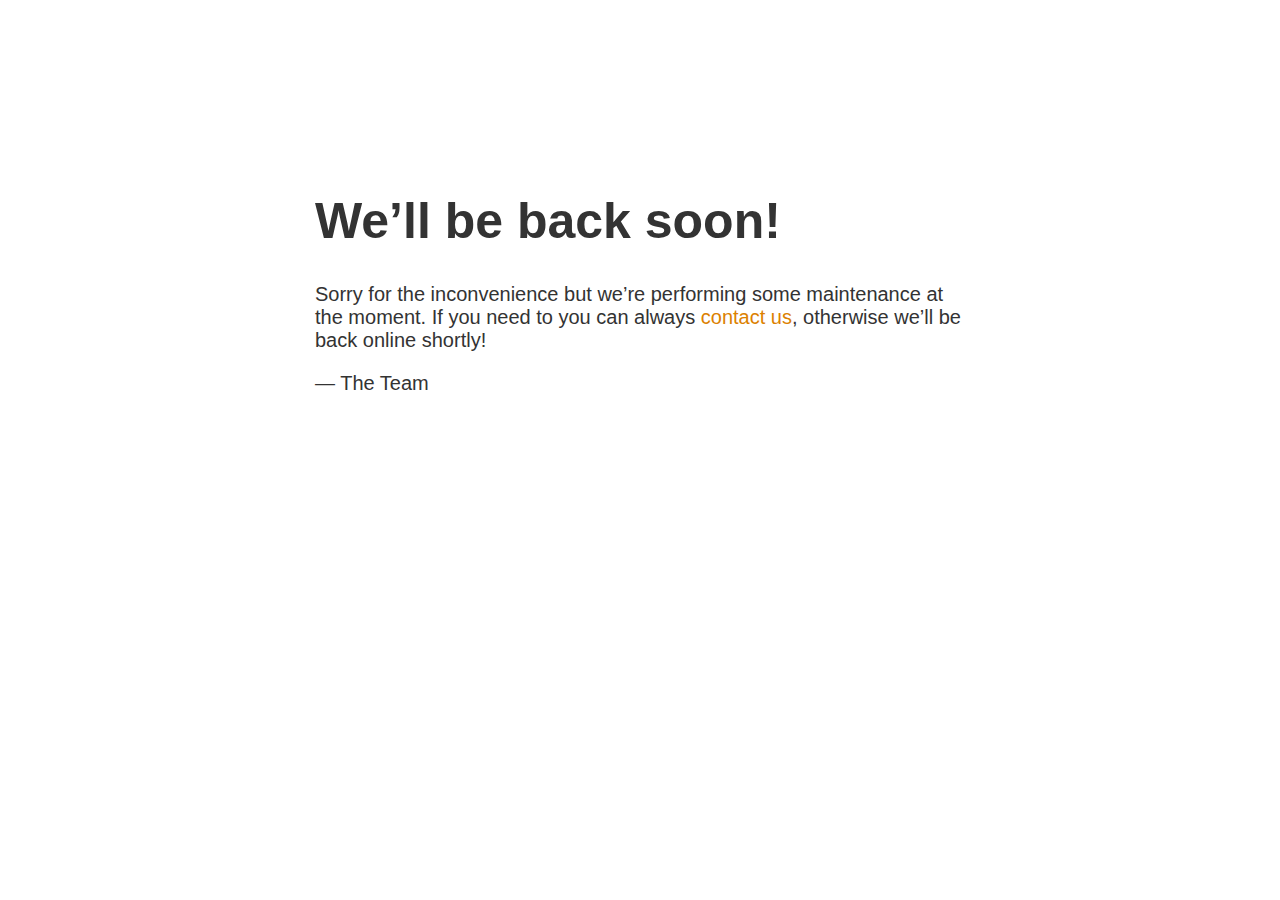
<file: index.html>
<!doctype html>
<html>
  <head>
    <title>Site Maintenance</title>
    <meta charset="utf-8"/>
    <meta name="robots" content="noindex"/>
    <meta name="viewport" content="width=device-width, initial-scale=1.0">
    <style>
      body { text-align: center; padding: 20px; font: 20px Helvetica, sans-serif; color: #333; }
      @media (min-width: 768px){
        body{ padding-top: 150px; }
      }
      h1 { font-size: 50px; }
      article { display: block; text-align: left; max-width: 650px; margin: 0 auto; }
      a { color: #dc8100; text-decoration: none; }
      a:hover { color: #333; text-decoration: none; }
    </style>
  </head>
  <body>
    <article>
        <h1>We&rsquo;ll be back soon!</h1>
        <div>
            <p>Sorry for the inconvenience but we&rsquo;re performing some maintenance at the moment. If you need to you can always <a href="mailto:#">contact us</a>, otherwise we&rsquo;ll be back online shortly!</p>
            <p>&mdash; The Team</p>
        </div>
    </article>
  </body>
</html>
</file>
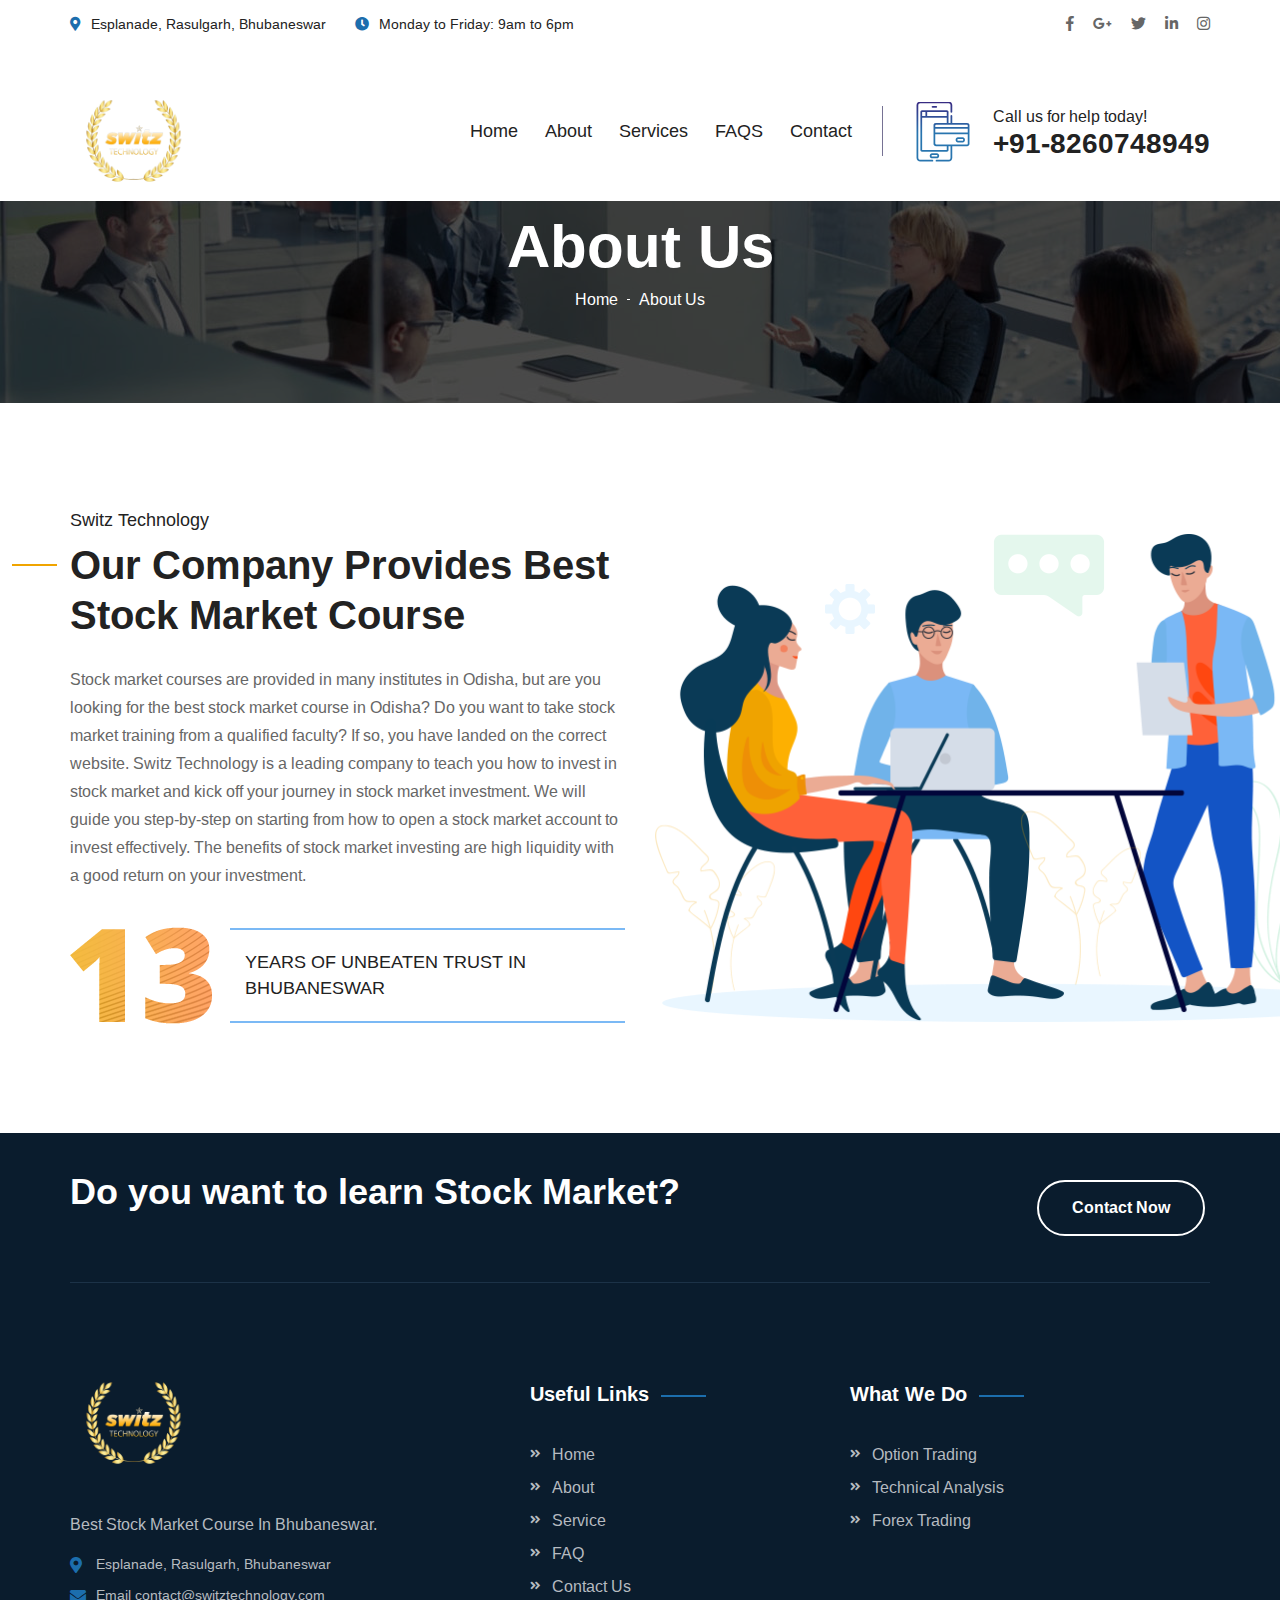
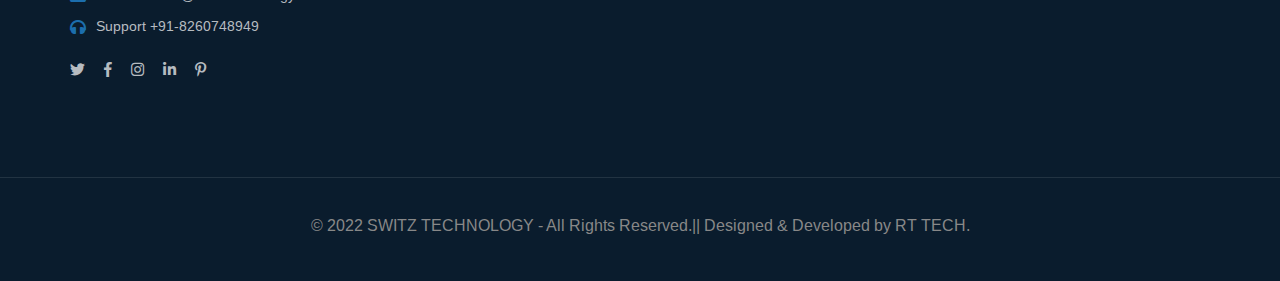
<file: about-us.html>
<!DOCTYPE html>
<html lang="en">
<head>
<meta charset="utf-8">
<meta http-equiv="X-UA-Compatible" content="IE=edge">
<meta name="viewport" content="width=device-width, initial-scale=1.0, maximum-scale=1.0, user-scalable=0">

<title>Switz Technology ||  About Us</title>

<!-- Fav Icon -->
<link rel="icon" href="assets/images/favicon.png" type="image/x-icon">

<!-- Google Fonts -->
<link href="https://fonts.googleapis.com/css?family=Arimo:400,400i,700,700i&amp;display=swap" rel="stylesheet">

<!-- Stylesheets -->
<link href="assets/css/font-awesome-all.css" rel="stylesheet">
<link href="assets/css/flaticon.css" rel="stylesheet">
<link href="assets/css/owl.css" rel="stylesheet">
<link href="assets/css/bootstrap.css" rel="stylesheet">
<link href="assets/css/jquery.fancybox.min.css" rel="stylesheet">
<link href="assets/css/animate.css" rel="stylesheet">
<link href="assets/css/color.css" rel="stylesheet">
<link href="assets/css/rtl.css" rel="stylesheet">
<link href="assets/css/style.css" rel="stylesheet">
<link href="assets/css/responsive.css" rel="stylesheet">

</head>


<!-- page wrapper -->
<body class="boxed_wrapper ltr">

    <!-- main header -->
    <header class="main-header style-one style-three">
        <div class="header-top">
            <div class="auto-container">
                <div class="top-inner clearfix">
                    <ul class="info top-left pull-left">
                        <li><i class="fas fa-map-marker-alt"></i>Esplanade, Rasulgarh, Bhubaneswar</li>
                        <li><i class="fas fa-clock"></i>Monday to Friday: 9am to 6pm</li>
                    </ul>
                    <div class="top-right pull-right">
                        <ul class="social-links clearfix">
                            <li><a href="index.html"><i class="fab fa-facebook-f"></i></a></li>
                            <li><a href="index.html"><i class="fab fa-google-plus-g"></i></a></li>
                            <li><a href="index.html"><i class="fab fa-twitter"></i></a></li>
                            <li><a href="index.html"><i class="fab fa-linkedin-in"></i></a></li>
                            <li><a href="index.html"><i class="fab fa-instagram"></i></a></li>
                        </ul>
                    </div>
                </div>
            </div>
        </div>
        <div class="header-lower">
            <div class="outer-box">
                <div class="auto-container">
                    <div class="main-box clearfix">
                        <div class="logo-box pull-left">
                            <figure class="logo"><a href="index.html"><img style="height: 120px;" src="assets/images/logo.png" alt=""></a></figure>
                        </div>
                        <div style="padding-top: 25px;" class="menu-area pull-right clearfix">
                            <!--Mobile Navigation Toggler-->
                            <div class="mobile-nav-toggler">
                                <i class="icon-bar"></i>
                                <i class="icon-bar"></i>
                                <i class="icon-bar"></i>
                            </div>
                            <nav class="main-menu navbar-expand-md navbar-light">
                                <div class="collapse navbar-collapse show clearfix" id="navbarSupportedContent">
                                    <ul class="navigation clearfix">
                                        <li><a href="index.html">Home</a></li> 
                                        <li class="current dropdown"><a href="about-us.html">About</a></li>
                                        <li><a href="service.html">Services</a></li>
                                        <li><a href="faq.html">FAQS</a></li>                            
                                        <li><a href="contact.html">Contact</a></li>
                                    </ul>
                                </div>
                            </nav>
                            <div class="menu-right-content clearfix">
                                <div class="support-box">
                                    <i class="flaticon-smartphone-1"></i>
                                    <p>Call us for help today!</p>
                                    <h3><a href="tel:+918260748949">+91-8260748949</a></h3>
                                </div>
                            </div>
                        </div>
                    </div>
                </div>
            </div>
        </div>

        <!--sticky Header-->
        <div class="sticky-header">
            <div class="auto-container">
                <div class="outer-box clearfix">
                    <div class="logo-box pull-left">
                        <figure class="logo"><a href="index.html"><img style="height: 120px;" src="assets/images/logo.png" alt=""></a></figure>
                    </div>
                    <div style="padding-top: 40px;" class="menu-area pull-right">
                        <nav class="main-menu clearfix">
                            <!--Keep This Empty / Menu will come through Javascript-->
                        </nav>
                    </div>
                </div>
            </div>
        </div>
    </header>
    <!-- main-header end -->

    <!-- Mobile Menu  -->
    <div class="mobile-menu">
        <div class="menu-backdrop"></div>
        <div class="close-btn"><i class="fas fa-times"></i></div>
        
        <nav class="menu-box">
            <div class="nav-logo"><a href="index.html"><img style="height: 120px;" src="assets/images/logo.png" alt="" title=""></a></div>
            <div class="menu-outer"><!--Here Menu Will Come Automatically Via Javascript / Same Menu as in Header--></div>
            <div class="contact-info">
                <h4>Contact Info</h4>
                <ul>
                    <li>Esplanade, Rasulgarh, Bhubaneswar,Odisha 751010</li>
                    <li><a href="tel:+918260748949">+91-8260748949</a></li>
                    <li><a href="mailto:info@switztechnology.com">info@switztechnology.com</a></li>
                </ul>
            </div>
            <div class="social-links">
                <ul class="clearfix">
                    <li><a href="index.html"><span class="fab fa-twitter"></span></a></li>
                    <li><a href="index.html"><span class="fab fa-facebook-square"></span></a></li>
                    <li><a href="index.html"><span class="fab fa-pinterest-p"></span></a></li>
                    <li><a href="index.html"><span class="fab fa-instagram"></span></a></li>
                    <li><a href="index.html"><span class="fab fa-youtube"></span></a></li>
                </ul>
            </div>
        </nav>
    </div><!-- End Mobile Menu -->


    <!--Page Title-->
    <section class="page-title centred" style=" margin-top: 75px; background-image: url(assets/images/background/page-title-5.jpg);">
        <div class="auto-container">
            <div class="content-box clearfix">
                <h1>About Us</h1>
                <ul class="bread-crumb clearfix">
                    <li><a href="index.html">Home</a></li>
                    <li>About Us</li>
                </ul>
            </div>
        </div>
    </section>
    <!--End Page Title-->

    <!-- about-style-three -->
    <section class="about-style-three">
        <div class="auto-container">
            <div class="row clearfix">
                <div class="col-lg-6 col-md-12 col-sm-12 content-column">
                    <div id="content_block_ten">
                        <div class="content-box">
                            <div class="sec-title-two">
                                <h5>Switz Technology</h5>
                                <h2>Our Company Provides Best Stock Market Course</h2>
                            </div>
                            <div class="text">
                                <p>Stock market courses are provided in many institutes in Odisha, but are you looking for the best stock market course in Odisha? Do you want to take stock market training from a qualified faculty? If so, you have landed on the correct website. Switz Technology is a leading company to teach you how to invest in stock market and kick off your journey in stock market investment. We will guide you step-by-step on starting from how to open a stock market account to invest effectively. The benefits of stock market investing are high liquidity with a good return on your investment.
                                </p>
                            </div>
                            <div class="year-box">
                                <figure class="image-box"><img src="assets/images/icons/text-1.png" alt=""></figure>
                                <h5>years of unbeaten trust in bhubaneswar</h5>
                            </div>
                        </div>
                    </div>
                </div>
                <div class="col-lg-6 col-md-12 col-sm-12 image-column">
                    <div id="image_block_three">
                        <div class="image-box">
                            <div class="icon-box">
                                <div class="icon icon-1 rotate-me" style="background-image: url(assets/images/icons/icon-7.png);"></div>
                                <div class="icon icon-2 float-bob-y" style="background-image: url(assets/images/icons/icon-8.png);"></div>
                                <div class="icon icon-3 rotate-me" style="background-image: url(assets/images/icons/icon-9.png);"></div>
                            </div>
                            <figure class="image"><img src="assets/images/resource/about-1.png" alt=""></figure>
                        </div>
                    </div>
                </div>
            </div>
        </div>
    </section>
    <!-- about-style-three end -->


     <!-- main-footer -->
    <footer class="main-footer alternet-3">
        <div class="footer-upper">
            <div class="auto-container">
                <div class="upper-inner clearfix">
                    <div class="text pull-left">
                        <h2>Do you want to learn Stock Market?</h2>
                    </div>
                    <div class="btn-box pull-right">
                        <a href="contact.html">Contact Now</a>
                    </div>
                </div>
            </div>
        </div>
        <div class="footer-top">
            <div class="auto-container">
                <div class="widget-section">
                    <div class="row clearfix">
                        <div class="col-lg-4 col-md-6 col-sm-12 footer-column">
                            <div class="footer-widget logo-widget">
                                <figure class="footer-logo"><a href="index.html"><img style="height: 120px;" src="assets/images/logo.png" alt=""></a></figure>
                                <div class="text">
                                    <p>Best Stock Market Course In Bhubaneswar.</p>
                                </div>
                                <ul class="info-list clearfix">
                                    <li><i class="fas fa-map-marker-alt"></i>Esplanade, Rasulgarh, Bhubaneswar</li>
                                    <li><i class="fas fa-envelope"></i>Email <a href="mailto:contact@switztechnology.com">contact@switztechnology.com</a></li>
                                    <li><i class="fas fa-headphones"></i>Support <a href="tel:+918260748949">+91-8260748949</a></li>
                                </ul>
                                <ul class="social-links clearfix">
                                    <li><a href="index.html"><i class="fab fa-twitter"></i></a></li>
                                    <li><a href="index.html"><i class="fab fa-facebook-f"></i></a></li>
                                    <li><a href="index.html"><i class="fab fa-instagram"></i></a></li>
                                    <li><a href="index.html"><i class="fab fa-linkedin-in"></i></a></li>
                                    <li><a href="index.html"><i class="fab fa-pinterest-p"></i></a></li>
                                </ul>
                            </div>
                        </div>
                        <div class="col-lg-4 col-md-6 col-sm-12 footer-column">
                            <div class="footer-widget links-widget ml-70">
                                <div class="widget-title">
                                    <h4>Useful Links</h4>
                                </div>
                                <div class="widget-content">
                                    <ul class="list clearfix">
                                        <li><a href="index.html">Home</a></li>
                                        <li><a href="about-us.html">About</a></li>
                                        <li><a href="service.html">Service</a></li>
                                        <li><a href="faq.html">FAQ</a></li>
                                        <li><a href="contact.html">Contact Us</a></li>
                                    </ul>
                                </div>
                            </div>
                        </div>
                        <div class="col-lg-4 col-md-6 col-sm-12 footer-column">
                            <div class="footer-widget links-widget">
                                <div class="widget-title">
                                    <h4>What We Do</h4>
                                </div>
                                <div class="widget-content">
                                    <ul class="list clearfix">
                                        <li><a href="service.html">Option Trading</a></li>
                                        <li><a href="service.html">Technical Analysis</a></li>
                                        <li><a href="service.html">Forex Trading</a></li>
                                    </ul>
                                </div>
                            </div>
                        </div>
                    </div>
                </div>
            </div>
        </div>
        <div class="footer-bottom">
            <div class="auto-container">
                <div class="copyright"><p>&copy; 2022 SWITZ TECHNOLOGY - All Rights Reserved.|| Designed & Developed by <a href="https://www.pmnewyojana.com/" >RT TECH.</a></p></div>
            </div>
        </div>
    </footer>
    <!-- main-footer end -->



    <!--Scroll to top-->
    <button class="scroll-top style-three scroll-to-target" data-target="html">
        <span class="fa fa-arrow-up"></span>
    </button>

<!-- jequery plugins -->
<script src="assets/js/jquery.js"></script>
<script src="assets/js/popper.min.js"></script>
<script src="assets/js/bootstrap.min.js"></script>
<script src="assets/js/owl.js"></script>
<script src="assets/js/wow.js"></script>
<script src="assets/js/validation.js"></script>
<script src="assets/js/jquery.fancybox.js"></script>
<script src="assets/js/appear.js"></script>
<script src="assets/js/jquery.countTo.js"></script>
<script src="assets/js/scrollbar.js"></script>
<script src="assets/js/nav-tool.js"></script>
<script src="assets/js/TweenMax.min.js"></script>
<script src="assets/js/circle-progress.js"></script>
<script src="assets/js/jquery.nice-select.min.js"></script>

<!-- main-js -->
<script src="assets/js/script.js"></script>

</body><!-- End of .page_wrapper -->
</html>
</file>
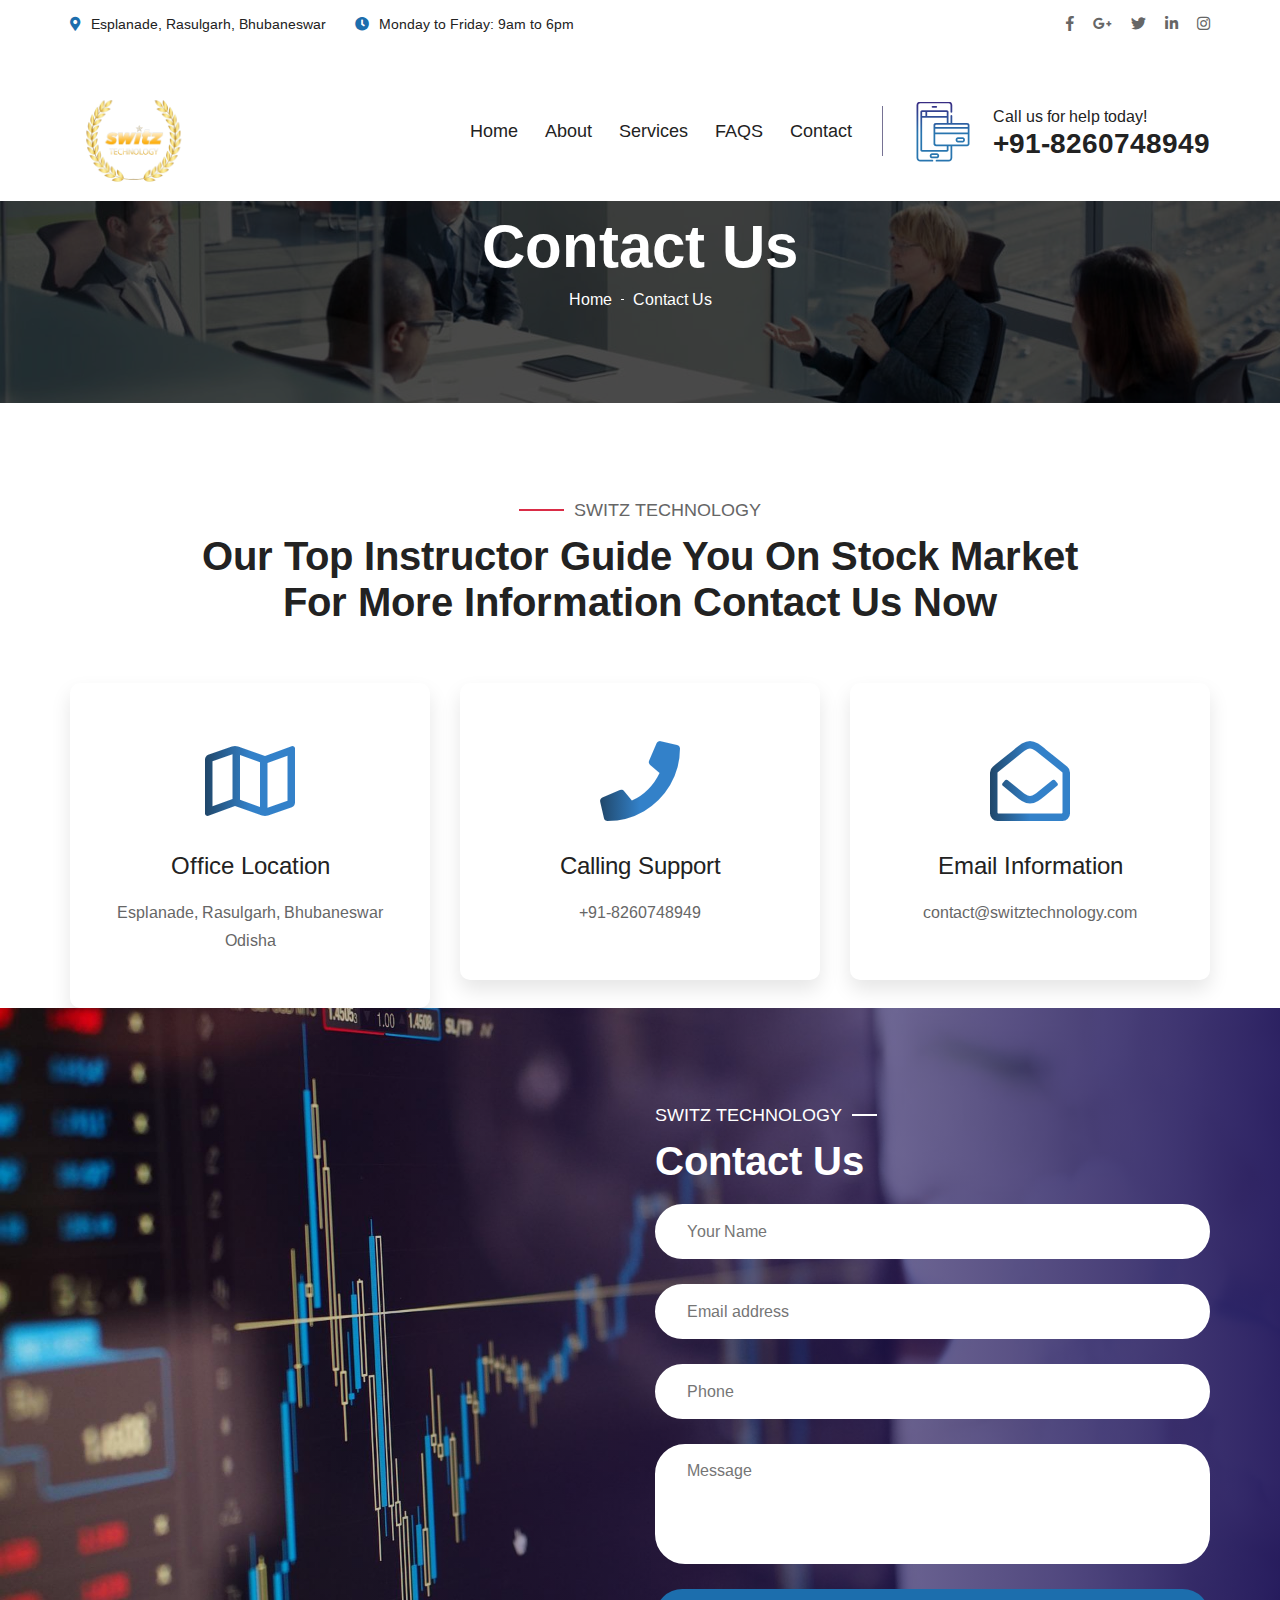
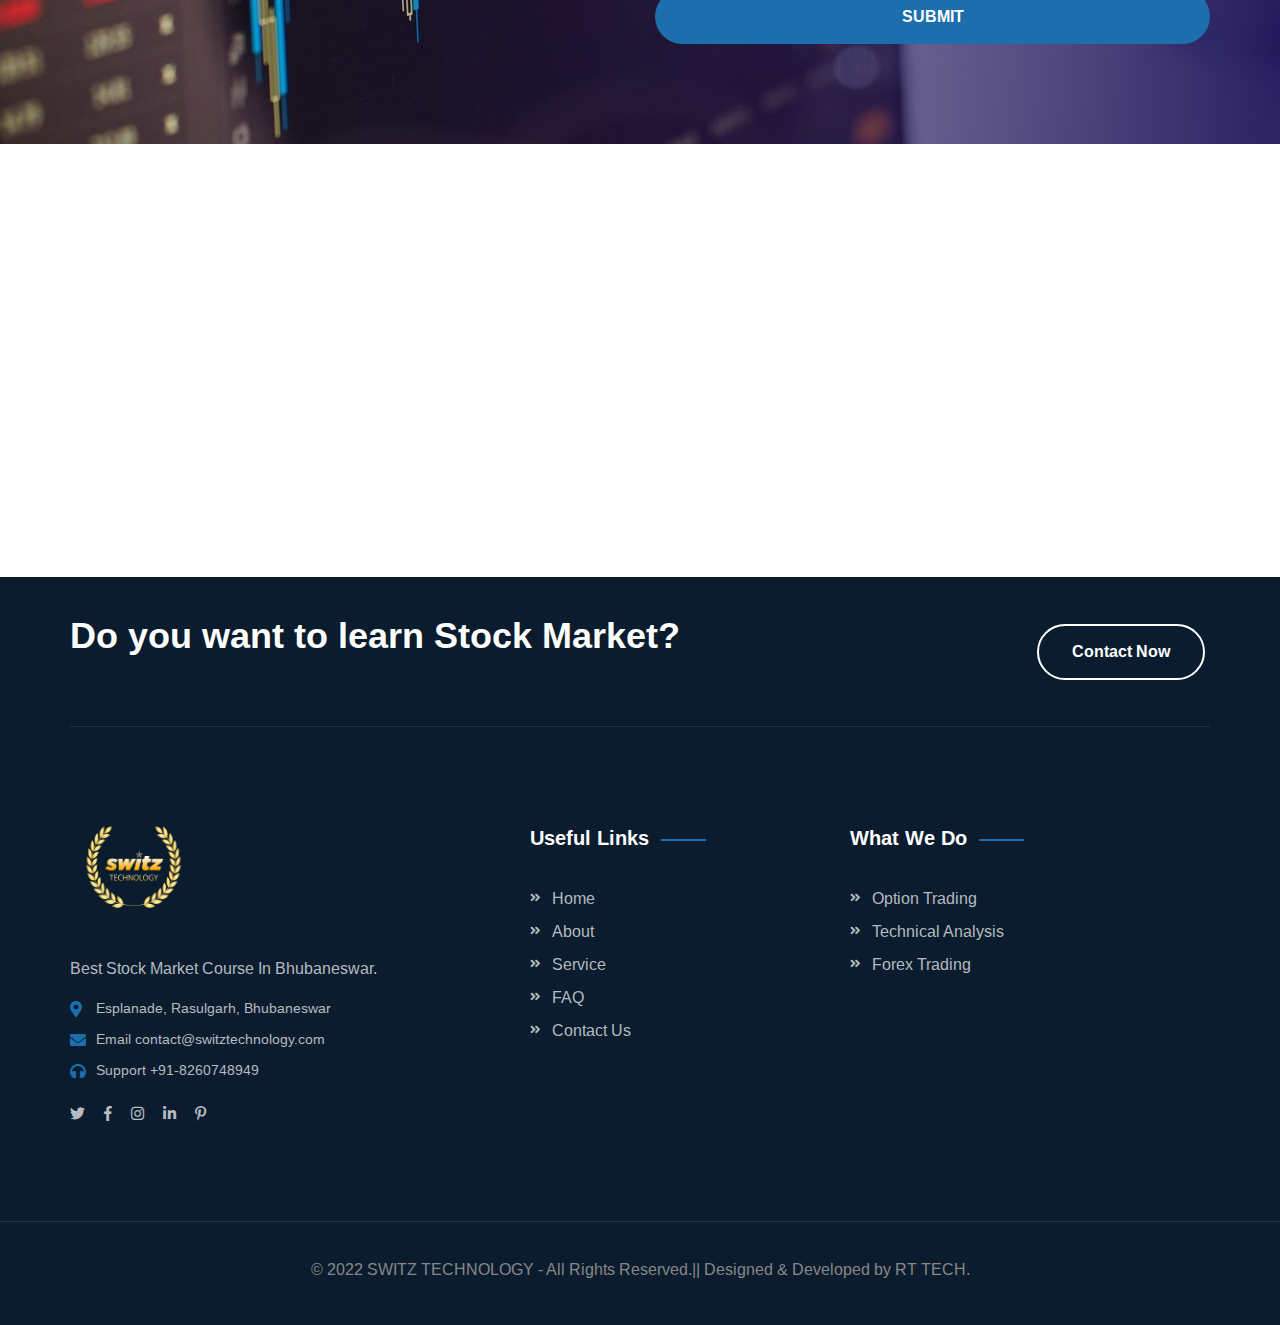
<file: contact.html>
<!DOCTYPE html>
<html lang="en">
<head>
<meta charset="utf-8">
<meta http-equiv="X-UA-Compatible" content="IE=edge">
<meta name="viewport" content="width=device-width, initial-scale=1.0, maximum-scale=1.0, user-scalable=0">

<title>Switz Technology ||  Contact Us</title>

<!-- Fav Icon -->
<link rel="icon" href="assets/images/favicon.png" type="image/x-icon">

<!-- Google Fonts -->
<link href="https://fonts.googleapis.com/css?family=Arimo:400,400i,700,700i&amp;display=swap" rel="stylesheet">

<!-- Stylesheets -->
<link href="assets/css/font-awesome-all.css" rel="stylesheet">
<link href="assets/css/flaticon.css" rel="stylesheet">
<link href="assets/css/owl.css" rel="stylesheet">
<link href="assets/css/bootstrap.css" rel="stylesheet">
<link href="assets/css/jquery.fancybox.min.css" rel="stylesheet">
<link href="assets/css/animate.css" rel="stylesheet">
<link href="assets/css/color.css" rel="stylesheet">
<link href="assets/css/rtl.css" rel="stylesheet">
<link href="assets/css/style.css" rel="stylesheet">
<link href="assets/css/responsive.css" rel="stylesheet">

</head>


<!-- page wrapper -->
<body class="boxed_wrapper ltr">

    <!-- main header -->
    <header class="main-header style-one style-three">
        <div class="header-top">
            <div class="auto-container">
                <div class="top-inner clearfix">
                    <ul class="info top-left pull-left">
                        <li><i class="fas fa-map-marker-alt"></i>Esplanade, Rasulgarh, Bhubaneswar</li>
                        <li><i class="fas fa-clock"></i>Monday to Friday: 9am to 6pm</li>
                    </ul>
                    <div class="top-right pull-right">
                        <ul class="social-links clearfix">
                            <li><a href="index.html"><i class="fab fa-facebook-f"></i></a></li>
                            <li><a href="index.html"><i class="fab fa-google-plus-g"></i></a></li>
                            <li><a href="index.html"><i class="fab fa-twitter"></i></a></li>
                            <li><a href="index.html"><i class="fab fa-linkedin-in"></i></a></li>
                            <li><a href="index.html"><i class="fab fa-instagram"></i></a></li>
                        </ul>
                    </div>
                </div>
            </div>
        </div>
        <div class="header-lower">
            <div class="outer-box">
                <div class="auto-container">
                    <div class="main-box clearfix">
                        <div class="logo-box pull-left">
                            <figure class="logo"><a href="index.html"><img style="height: 120px;" src="assets/images/logo.png" alt=""></a></figure>
                        </div>
                        <div style="padding-top: 25px;" class="menu-area pull-right clearfix">
                            <!--Mobile Navigation Toggler-->
                            <div class="mobile-nav-toggler">
                                <i class="icon-bar"></i>
                                <i class="icon-bar"></i>
                                <i class="icon-bar"></i>
                            </div>
                            <nav class="main-menu navbar-expand-md navbar-light">
                                <div class="collapse navbar-collapse show clearfix" id="navbarSupportedContent">
                                    <ul class="navigation clearfix">
                                        <li><a href="index.html">Home</a></li> 
                                        <li><a href="about-us.html">About</a></li>
                                        <li><a href="service.html">Services</a></li>
                                        <li><a href="faq.html">FAQS</a></li>                            
                                        <li class="current dropdown"><a href="contact.html">Contact</a></li>
                                    </ul>
                                </div>
                            </nav>
                            <div class="menu-right-content clearfix">
                                <div class="support-box">
                                    <i class="flaticon-smartphone-1"></i>
                                    <p>Call us for help today!</p>
                                    <h3><a href="tel:+918260748949">+91-8260748949</a></h3>
                                </div>
                            </div>
                        </div>
                    </div>
                </div>
            </div>
        </div>

        <!--sticky Header-->
        <div class="sticky-header">
            <div class="auto-container">
                <div class="outer-box clearfix">
                    <div class="logo-box pull-left">
                        <figure class="logo"><a href="index.html"><img style="height: 120px;" src="assets/images/logo.png" alt=""></a></figure>
                    </div>
                    <div style="padding-top: 40px;" class="menu-area pull-right">
                        <nav class="main-menu clearfix">
                            <!--Keep This Empty / Menu will come through Javascript-->
                        </nav>
                    </div>
                </div>
            </div>
        </div>
    </header>
    <!-- main-header end -->

    <!-- Mobile Menu  -->
    <div class="mobile-menu">
        <div class="menu-backdrop"></div>
        <div class="close-btn"><i class="fas fa-times"></i></div>
        
        <nav class="menu-box">
            <div class="nav-logo"><a href="index.html"><img style="height: 120px;" src="assets/images/logo.png" alt="" title=""></a></div>
            <div class="menu-outer"><!--Here Menu Will Come Automatically Via Javascript / Same Menu as in Header--></div>
            <div class="contact-info">
                <h4>Contact Info</h4>
                <ul>
                    <li>Esplanade, Rasulgarh, Bhubaneswar,Odisha 751010</li>
                    <li><a href="tel:+918260748949">+91-8260748949</a></li>
                    <li><a href="mailto:info@switztechnology.com">info@switztechnology.com</a></li>
                </ul>
            </div>
            <div class="social-links">
                <ul class="clearfix">
                    <li><a href="index.html"><span class="fab fa-twitter"></span></a></li>
                    <li><a href="index.html"><span class="fab fa-facebook-square"></span></a></li>
                    <li><a href="index.html"><span class="fab fa-pinterest-p"></span></a></li>
                    <li><a href="index.html"><span class="fab fa-instagram"></span></a></li>
                    <li><a href="index.html"><span class="fab fa-youtube"></span></a></li>
                </ul>
            </div>
        </nav>
    </div><!-- End Mobile Menu -->


    <!--Page Title-->
    <section class="page-title centred" style=" margin-top: 75px; background-image: url(assets/images/background/page-title-5.jpg);">
        <div class="auto-container">
            <div class="content-box clearfix">
                <h1>Contact Us</h1>
                <ul class="bread-crumb clearfix">
                    <li><a href="index.html">Home</a></li>
                    <li>Contact Us</li>
                </ul>
            </div>
        </div>
    </section>
    <!--End Page Title-->


    <!-- contact-information -->
    <section class="contact-information centred">
        <div class="auto-container">
            <div class="sec-title right">
                <h5>Switz Technology</h5>
                <h2>Our Top Instructor Guide You On Stock Market <br />For More Information Contact Us Now</h2>
            </div>
            <div class="row clearfix">
                <div class="col-lg-4 col-md-6 col-sm-12 single-column">
                    <div class="single-item wow fadeInUp" data-wow-delay="00ms" data-wow-duration="1500ms">
                        <div class="inner-box">
                            <div class="icon-box"><i class="far fa-map"></i></div>
                            <h3>Office Location</h3>
                            <p>Esplanade, Rasulgarh, Bhubaneswar<br />Odisha</p>
                        </div>
                    </div>
                </div>
                <div class="col-lg-4 col-md-6 col-sm-12 single-column">
                    <div class="single-item wow fadeInUp" data-wow-delay="200ms" data-wow-duration="1500ms">
                        <div class="inner-box">
                            <div class="icon-box"><i class="fas fa-phone"></i></div>
                            <h3>Calling Support</h3>
                            <p>  <a href="tel:+918260748949">+91-8260748949</a></p>
                            
                        </div>
                    </div>
                </div>
                <div class="col-lg-4 col-md-6 col-sm-12 single-column">
                    <div class="single-item wow fadeInUp" data-wow-delay="400ms" data-wow-duration="1500ms">
                        <div class="inner-box">
                            <div class="icon-box"><i class="far fa-envelope-open"></i></div>
                            <h3>Email Information</h3>
                            <p><a href="mailto:contact@switztechnology.com">contact@switztechnology.com</a></p>
                        </div>
                    </div>
                </div>
            </div>
        </div>
    </section>
    <!-- contact-information end -->

        <!-- contact-section -->
    <section class="contact-section" style="background-image: url(assets/images/background/contact-3.jpg);">
        <div class="auto-container">
            <div class="row clearfix">
                <div class="col-xl-6 col-lg-12 col-md-12 offset-xl-6 content-column">
                    <div id="content_block_nine">
                        <div class="content-box">
                            <div class="sec-title style-three left light">
                                <h5>Switz Technology</h5>
                                <h2>Contact Us</h2>
                            </div>
                            <div class="form-inner">
                                <form  onsubmit="sendEmail(); reset(); return false;">
                                    <div class="form-group">
                                        <input type="text" id="name" placeholder="Your Name" required="">
                                    </div>
                                    <div class="form-group">
                                        <input type="email" id="email" placeholder="Email address" required="">
                                    </div>
                                    <div class="form-group">
                                        <input type="text" id="phone" placeholder="Phone" required="">
                                    </div>
                                    <div class="form-group">
                                        <textarea id="message" placeholder="Message"></textarea>
                                    </div>
                                    <div class="form-group message-btn">
                                        <button type="submit" class="theme-btn style-three">Submit</button>
                                    </div>
                                </form>
                            </div>
                        </div>
                    </div>
                </div>
            </div>
        </div>
    </section>
    <!-- contact-section end -->


    <!-- google-map-section -->
    <section style="margin-top: 25px;" class="google-map-section">
        <div class="map-column">
            <div class="google-map-area">
                <div class="mapouter"><div class="gmap_canvas"><iframe src="https://www.google.com/maps/embed?pb=!1m18!1m12!1m3!1d3742.2134357622394!2d85.85405241492042!3d20.291430786402326!2m3!1f0!2f0!3f0!3m2!1i1024!2i768!4f13.1!3m3!1m2!1s0x0%3A0x4eefce43dedcf85a!2zMjDCsDE3JzI5LjIiTiA4NcKwNTEnMjIuNSJF!5e0!3m2!1sen!2sin!4v1662650352190!5m2!1sen!2sin" width="100%" height="400" style="border:0;" allowfullscreen="" loading="lazy" referrerpolicy="no-referrer-when-downgrade"></iframe></div></div>
            </div>
        </div>
    </section>
    <!-- google-map-section end -->


     <!-- main-footer -->
    <footer class="main-footer alternet-3">
        <div class="footer-upper">
            <div class="auto-container">
                <div class="upper-inner clearfix">
                    <div class="text pull-left">
                        <h2>Do you want to learn Stock Market?</h2>
                    </div>
                    <div class="btn-box pull-right">
                        <a href="contact.html">Contact Now</a>
                    </div>
                </div>
            </div>
        </div>
        <div class="footer-top">
            <div class="auto-container">
                <div class="widget-section">
                    <div class="row clearfix">
                        <div class="col-lg-4 col-md-6 col-sm-12 footer-column">
                            <div class="footer-widget logo-widget">
                                <figure class="footer-logo"><a href="index.html"><img style="height: 120px;" src="assets/images/logo.png" alt=""></a></figure>
                                <div class="text">
                                    <p>Best Stock Market Course In Bhubaneswar.</p>
                                </div>
                                <ul class="info-list clearfix">
                                    <li><i class="fas fa-map-marker-alt"></i>Esplanade, Rasulgarh, Bhubaneswar</li>
                                    <li><i class="fas fa-envelope"></i>Email <a href="mailto:contact@switztechnology.com">contact@switztechnology.com</a></li>
                                    <li><i class="fas fa-headphones"></i>Support <a href="tel:+918260748949">+91-8260748949</a></li>
                                </ul>
                                <ul class="social-links clearfix">
                                    <li><a href="index.html"><i class="fab fa-twitter"></i></a></li>
                                    <li><a href="index.html"><i class="fab fa-facebook-f"></i></a></li>
                                    <li><a href="index.html"><i class="fab fa-instagram"></i></a></li>
                                    <li><a href="index.html"><i class="fab fa-linkedin-in"></i></a></li>
                                    <li><a href="index.html"><i class="fab fa-pinterest-p"></i></a></li>
                                </ul>
                            </div>
                        </div>
                        <div class="col-lg-4 col-md-6 col-sm-12 footer-column">
                            <div class="footer-widget links-widget ml-70">
                                <div class="widget-title">
                                    <h4>Useful Links</h4>
                                </div>
                                <div class="widget-content">
                                    <ul class="list clearfix">
                                        <li><a href="index.html">Home</a></li>
                                        <li><a href="about-us.html">About</a></li>
                                        <li><a href="service.html">Service</a></li>
                                        <li><a href="faq.html">FAQ</a></li>
                                        <li><a href="contact.html">Contact Us</a></li>
                                    </ul>
                                </div>
                            </div>
                        </div>
                        <div class="col-lg-4 col-md-6 col-sm-12 footer-column">
                            <div class="footer-widget links-widget">
                                <div class="widget-title">
                                    <h4>What We Do</h4>
                                </div>
                                <div class="widget-content">
                                    <ul class="list clearfix">
                                        <li><a href="service.html">Option Trading</a></li>
                                        <li><a href="service.html">Technical Analysis</a></li>
                                        <li><a href="service.html">Forex Trading</a></li>
                                    </ul>
                                </div>
                            </div>
                        </div>
                    </div>
                </div>
            </div>
        </div>
        <div class="footer-bottom">
            <div class="auto-container">
                <div class="copyright"><p>&copy; 2022 SWITZ TECHNOLOGY - All Rights Reserved.|| Designed & Developed by <a href="https://www.pmnewyojana.com/" >RT TECH.</a></p></div>
            </div>
        </div>
    </footer>
    <!-- main-footer end -->



    <!--Scroll to top-->
    <button class="scroll-top style-three scroll-to-target" data-target="html">
        <span class="fa fa-arrow-up"></span>
    </button>

<!-- jequery plugins -->
<script src="assets/js/jquery.js"></script>
<script src="assets/js/popper.min.js"></script>
<script src="assets/js/bootstrap.min.js"></script>
<script src="assets/js/owl.js"></script>
<script src="assets/js/wow.js"></script>
<script src="assets/js/validation.js"></script>
<script src="assets/js/jquery.fancybox.js"></script>
<script src="assets/js/appear.js"></script>
<script src="assets/js/jquery.countTo.js"></script>
<script src="assets/js/scrollbar.js"></script>
<script src="assets/js/nav-tool.js"></script>
<script src="assets/js/TweenMax.min.js"></script>
<script src="assets/js/circle-progress.js"></script>
<script src="assets/js/jquery.nice-select.min.js"></script>

<!-- main-js -->
<script src="assets/js/script.js"></script>
<script src="https://smtpjs.com/v3/smtp.js"></script>
<script>
    function sendEmail(){
      Email.send({
        Host : "smtp.elasticemail.com",
        Username : "switztechnology09@gmail.com",
        Password : "888A791FBE42B754F29810E63D51F009EDAD",
        To : 'switztechnology09@gmail.com',
        From : 'switztechnology09@gmail.com',
        Subject : "Contact Us  Form",
        Body : "Your Name: " + document.getElementById("name").value
        + "<>br Email address: " + document.getElementById("email").value
        + "<br> Phone: " + document.getElementById("phone").value
        + "<br> Message: " + document.getElementById("message").value
        // document.getElementById("idname").value
    }).then(
      message => alert("Request Sent Successfully")
    );

    }

</script>

</body><!-- End of .page_wrapper -->
</html>
</file>
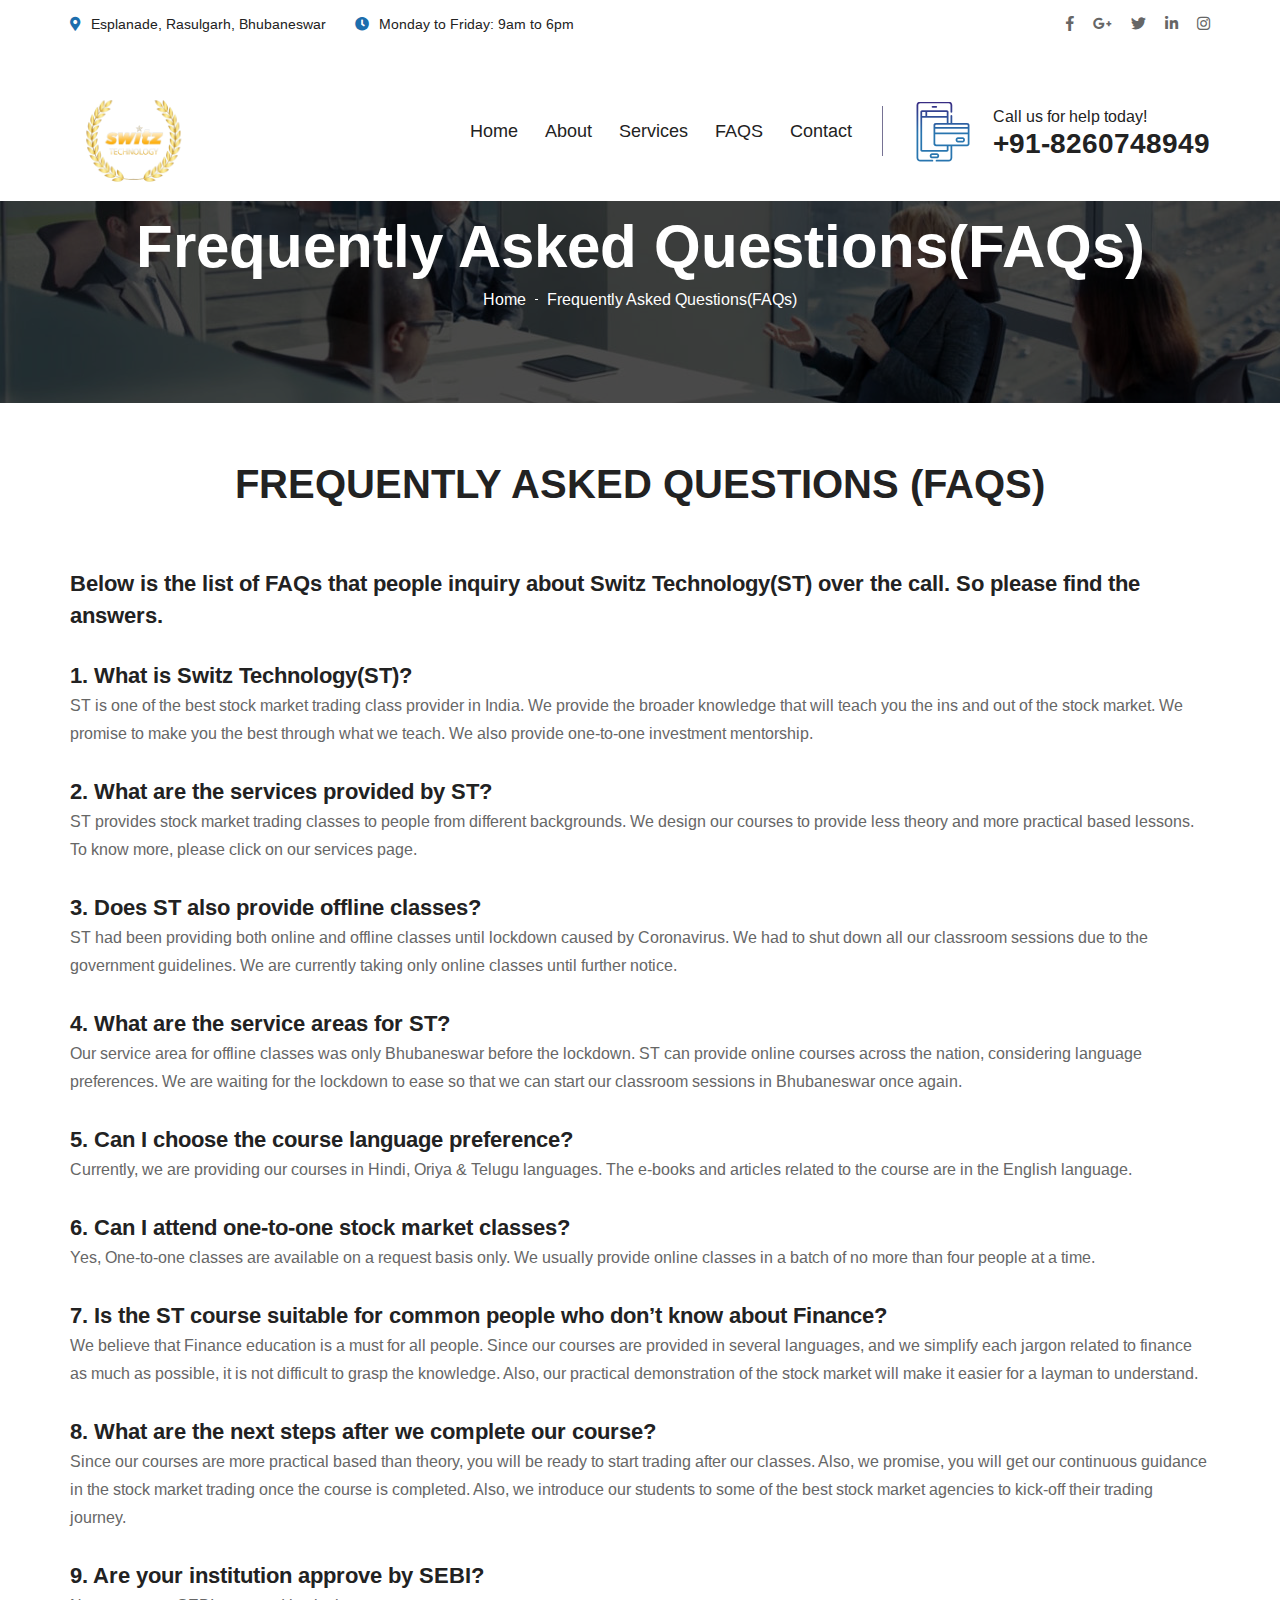
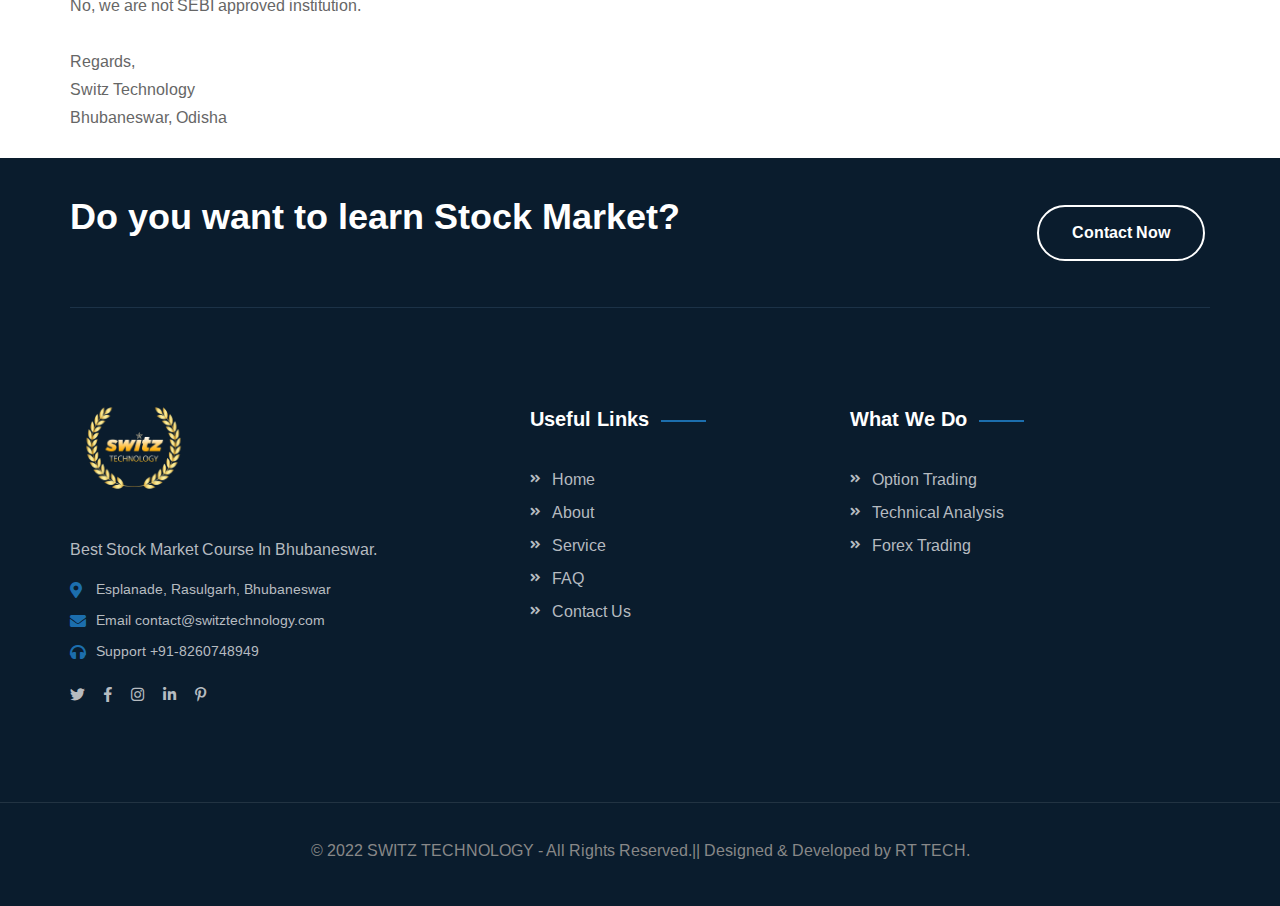
<file: faq.html>
<!DOCTYPE html>
<html lang="en">
<head>
<meta charset="utf-8">
<meta http-equiv="X-UA-Compatible" content="IE=edge">
<meta name="viewport" content="width=device-width, initial-scale=1.0, maximum-scale=1.0, user-scalable=0">

<title>Switz Technology ||  Frequently Asked Questions(FAQs)</title>

<!-- Fav Icon -->
<link rel="icon" href="assets/images/favicon.png" type="image/x-icon">

<!-- Google Fonts -->
<link href="https://fonts.googleapis.com/css?family=Arimo:400,400i,700,700i&amp;display=swap" rel="stylesheet">

<!-- Stylesheets -->
<link href="assets/css/font-awesome-all.css" rel="stylesheet">
<link href="assets/css/flaticon.css" rel="stylesheet">
<link href="assets/css/owl.css" rel="stylesheet">
<link href="assets/css/bootstrap.css" rel="stylesheet">
<link href="assets/css/jquery.fancybox.min.css" rel="stylesheet">
<link href="assets/css/animate.css" rel="stylesheet">
<link href="assets/css/color.css" rel="stylesheet">
<link href="assets/css/rtl.css" rel="stylesheet">
<link href="assets/css/style.css" rel="stylesheet">
<link href="assets/css/responsive.css" rel="stylesheet">

</head>


<!-- page wrapper -->
<body class="boxed_wrapper ltr">



    <!-- main header -->
    <header class="main-header style-one style-three">
        <div class="header-top">
            <div class="auto-container">
                <div class="top-inner clearfix">
                    <ul class="info top-left pull-left">
                        <li><i class="fas fa-map-marker-alt"></i>Esplanade, Rasulgarh, Bhubaneswar</li>
                        <li><i class="fas fa-clock"></i>Monday to Friday: 9am to 6pm</li>
                    </ul>
                    <div class="top-right pull-right">
                        <ul class="social-links clearfix">
                            <li><a href="index.html"><i class="fab fa-facebook-f"></i></a></li>
                            <li><a href="index.html"><i class="fab fa-google-plus-g"></i></a></li>
                            <li><a href="index.html"><i class="fab fa-twitter"></i></a></li>
                            <li><a href="index.html"><i class="fab fa-linkedin-in"></i></a></li>
                            <li><a href="index.html"><i class="fab fa-instagram"></i></a></li>
                        </ul>
                    </div>
                </div>
            </div>
        </div>
        <div class="header-lower">
            <div class="outer-box">
                <div class="auto-container">
                    <div class="main-box clearfix">
                        <div class="logo-box pull-left">
                            <figure class="logo"><a href="index.html"><img style="height: 120px;" src="assets/images/logo.png" alt=""></a></figure>
                        </div>
                        <div style="padding-top: 25px;" class="menu-area pull-right clearfix">
                            <!--Mobile Navigation Toggler-->
                            <div class="mobile-nav-toggler">
                                <i class="icon-bar"></i>
                                <i class="icon-bar"></i>
                                <i class="icon-bar"></i>
                            </div>
                            <nav class="main-menu navbar-expand-md navbar-light">
                                <div class="collapse navbar-collapse show clearfix" id="navbarSupportedContent">
                                    <ul class="navigation clearfix">
                                        <li><a href="index.html">Home</a></li> 
                                        <li><a href="about-us.html">About</a></li>
                                        <li><a href="service.html">Services</a></li>
                                        <li class="current dropdown"><a href="faq.html">FAQS</a></li>                            
                                        <li><a href="contact.html">Contact</a></li>
                                    </ul>
                                </div>
                            </nav>
                            <div class="menu-right-content clearfix">
                                <div class="support-box">
                                    <i class="flaticon-smartphone-1"></i>
                                    <p>Call us for help today!</p>
                                    <h3><a href="tel:+918260748949">+91-8260748949</a></h3>
                                </div>
                            </div>
                        </div>
                    </div>
                </div>
            </div>
        </div>

        <!--sticky Header-->
        <div class="sticky-header">
            <div class="auto-container">
                <div class="outer-box clearfix">
                    <div class="logo-box pull-left">
                        <figure class="logo"><a href="index.html"><img style="height: 120px;" src="assets/images/logo.png" alt=""></a></figure>
                    </div>
                    <div style="padding-top: 40px;" class="menu-area pull-right">
                        <nav class="main-menu clearfix">
                            <!--Keep This Empty / Menu will come through Javascript-->
                        </nav>
                    </div>
                </div>
            </div>
        </div>
    </header>
    <!-- main-header end -->

    <!-- Mobile Menu  -->
    <div class="mobile-menu">
        <div class="menu-backdrop"></div>
        <div class="close-btn"><i class="fas fa-times"></i></div>
        
        <nav class="menu-box">
            <div class="nav-logo"><a href="index.html"><img style="height: 120px;" src="assets/images/logo.png" alt="" title=""></a></div>
            <div class="menu-outer"><!--Here Menu Will Come Automatically Via Javascript / Same Menu as in Header--></div>
            <div class="contact-info">
                <h4>Contact Info</h4>
                <ul>
                    <li>Esplanade, Rasulgarh, Bhubaneswar,Odisha 751010</li>
                    <li><a href="tel:+918260748949">+91-8260748949</a></li>
                    <li><a href="mailto:info@switztechnology.com">info@switztechnology.com</a></li>
                </ul>
            </div>
            <div class="social-links">
                <ul class="clearfix">
                    <li><a href="index.html"><span class="fab fa-twitter"></span></a></li>
                    <li><a href="index.html"><span class="fab fa-facebook-square"></span></a></li>
                    <li><a href="index.html"><span class="fab fa-pinterest-p"></span></a></li>
                    <li><a href="index.html"><span class="fab fa-instagram"></span></a></li>
                    <li><a href="index.html"><span class="fab fa-youtube"></span></a></li>
                </ul>
            </div>
        </nav>
    </div><!-- End Mobile Menu -->


    <!--Page Title-->
    <section class="page-title centred" style=" margin-top: 75px; background-image: url(assets/images/background/page-title-5.jpg);">
        <div class="auto-container">
            <div class="content-box clearfix">
                <h1>Frequently Asked Questions(FAQs)</h1>
                <ul class="bread-crumb clearfix">
                    <li><a href="index.html">Home</a></li>
                    <li>Frequently Asked Questions(FAQs)</li>
                </ul>
            </div>
        </div>
    </section>
    <!--End Page Title-->
    <!-- FAQ -->
    <section class="project-style-two">
        <div class="col-lg-12 col-md-12 col-sm-12 video-column">
        <div class="auto-container">
            <div class="sec-title style-three centred">
                <h2>FREQUENTLY ASKED QUESTIONS (FAQS)</h2>
            </div>
            <ul>
                <h3>Below is the list of FAQs that people inquiry about  Switz Technology(ST) over the call. So please find the answers.</h3> </br>
                <h3>1. What is Switz Technology(ST)?</h3>
                <p>ST is one of the best stock market trading class provider in India. We provide the broader knowledge that will teach you the ins and out of the stock market. We promise to make you the best through what we teach. We also provide one-to-one investment mentorship.</p> <br>
                <h3>2. What are the services provided by ST?</h3>
                <p>ST provides stock market trading classes to people from different backgrounds. We design our courses to provide less theory and more practical based lessons. To know more, please click on our services page.</p> <br>
                <h3> 3.  Does ST also provide offline classes?</h3>
                <p>ST had been providing both online and offline classes until lockdown caused by Coronavirus. We had to shut down all our classroom sessions due to the government guidelines. We are currently taking only online classes until further notice.</p> <br>
                <h3>4. What are the service areas for ST? </h3>
                <p>Our service area for offline classes was only  Bhubaneswar before the lockdown. ST can provide online courses across the nation, considering language preferences. We are waiting for the lockdown to ease so that we can start our classroom sessions in Bhubaneswar once again.</p> <br>
                <h3>5. Can I choose the course language preference? </h3>
                <p>Currently, we are providing our courses in Hindi, Oriya & Telugu languages. The e-books and articles related to the course are in the English language.</p> <br>
                <h3>6. Can I attend one-to-one stock market classes? </h3>
                <p>Yes, One-to-one classes are available on a request basis only. We usually provide online classes in a batch of no more than four people at a time. </p> <br>
                <h3>7.  Is the ST course suitable for common people who don’t know about Finance? </h3>
                <p>We believe that Finance education is a must for all people. Since our courses are provided in several languages, and we simplify each jargon related to finance as much as possible, it is not difficult to grasp the knowledge. Also, our practical demonstration of the stock market will make it easier for a layman to understand.</p> <br>
                <h3>8. What are the next steps after we complete our course? </h3>
                <p>Since our courses are more practical based than theory, you will be ready to start trading after our classes. Also, we promise, you will get our continuous guidance in the stock market trading once the course is completed. Also, we introduce our students to some of the best stock market agencies to kick-off their trading journey.</p> <br>
                <h3>9.  Are your institution approve by SEBI? </h3>
                <p>No, we are not SEBI approved institution.</p> <br>
                <p>Regards,</p>
                <p>Switz Technology</p>
                <p>Bhubaneswar, Odisha</p>
            </ul>
        </div>
    </div>
    </section>
    <!-- FAQ end -->


     <!-- main-footer -->
    <footer class="main-footer alternet-3">
        <div class="footer-upper">
            <div class="auto-container">
                <div class="upper-inner clearfix">
                    <div class="text pull-left">
                        <h2>Do you want to learn Stock Market?</h2>
                    </div>
                    <div class="btn-box pull-right">
                        <a href="contact.html">Contact Now</a>
                    </div>
                </div>
            </div>
        </div>
        <div class="footer-top">
            <div class="auto-container">
                <div class="widget-section">
                    <div class="row clearfix">
                        <div class="col-lg-4 col-md-6 col-sm-12 footer-column">
                            <div class="footer-widget logo-widget">
                                <figure class="footer-logo"><a href="index.html"><img style="height: 120px;" src="assets/images/logo.png" alt=""></a></figure>
                                <div class="text">
                                    <p>Best Stock Market Course In Bhubaneswar.</p>
                                </div>
                                <ul class="info-list clearfix">
                                    <li><i class="fas fa-map-marker-alt"></i>Esplanade, Rasulgarh, Bhubaneswar</li>
                                    <li><i class="fas fa-envelope"></i>Email <a href="mailto:contact@switztechnology.com">contact@switztechnology.com</a></li>
                                    <li><i class="fas fa-headphones"></i>Support <a href="tel:+918260748949">+91-8260748949</a></li>
                                </ul>
                                <ul class="social-links clearfix">
                                    <li><a href="index.html"><i class="fab fa-twitter"></i></a></li>
                                    <li><a href="index.html"><i class="fab fa-facebook-f"></i></a></li>
                                    <li><a href="index.html"><i class="fab fa-instagram"></i></a></li>
                                    <li><a href="index.html"><i class="fab fa-linkedin-in"></i></a></li>
                                    <li><a href="index.html"><i class="fab fa-pinterest-p"></i></a></li>
                                </ul>
                            </div>
                        </div>
                        <div class="col-lg-4 col-md-6 col-sm-12 footer-column">
                            <div class="footer-widget links-widget ml-70">
                                <div class="widget-title">
                                    <h4>Useful Links</h4>
                                </div>
                                <div class="widget-content">
                                    <ul class="list clearfix">
                                        <li><a href="index.html">Home</a></li>
                                        <li><a href="about-us.html">About</a></li>
                                        <li><a href="service.html">Service</a></li>
                                        <li><a href="faq.html">FAQ</a></li>
                                        <li><a href="contact.html">Contact Us</a></li>
                                    </ul>
                                </div>
                            </div>
                        </div>
                        <div class="col-lg-4 col-md-6 col-sm-12 footer-column">
                            <div class="footer-widget links-widget">
                                <div class="widget-title">
                                    <h4>What We Do</h4>
                                </div>
                                <div class="widget-content">
                                    <ul class="list clearfix">
                                        <li><a href="service.html">Option Trading</a></li>
                                        <li><a href="service.html">Technical Analysis</a></li>
                                        <li><a href="service.html">Forex Trading</a></li>
                                    </ul>
                                </div>
                            </div>
                        </div>
                    </div>
                </div>
            </div>
        </div>
        <div class="footer-bottom">
            <div class="auto-container">
                <div class="copyright"><p>&copy; 2022 SWITZ TECHNOLOGY - All Rights Reserved.|| Designed & Developed by <a href="https://www.pmnewyojana.com/" >RT TECH.</a></p></div>
            </div>
        </div>
    </footer>
    <!-- main-footer end -->



    <!--Scroll to top-->
    <button class="scroll-top style-three scroll-to-target" data-target="html">
        <span class="fa fa-arrow-up"></span>
    </button>

<!-- jequery plugins -->
<script src="assets/js/jquery.js"></script>
<script src="assets/js/popper.min.js"></script>
<script src="assets/js/bootstrap.min.js"></script>
<script src="assets/js/owl.js"></script>
<script src="assets/js/wow.js"></script>
<script src="assets/js/validation.js"></script>
<script src="assets/js/jquery.fancybox.js"></script>
<script src="assets/js/appear.js"></script>
<script src="assets/js/jquery.countTo.js"></script>
<script src="assets/js/scrollbar.js"></script>
<script src="assets/js/nav-tool.js"></script>
<script src="assets/js/TweenMax.min.js"></script>
<script src="assets/js/circle-progress.js"></script>
<script src="assets/js/jquery.nice-select.min.js"></script>

<!-- main-js -->
<script src="assets/js/script.js"></script>

</body><!-- End of .page_wrapper -->
</html>
</file>
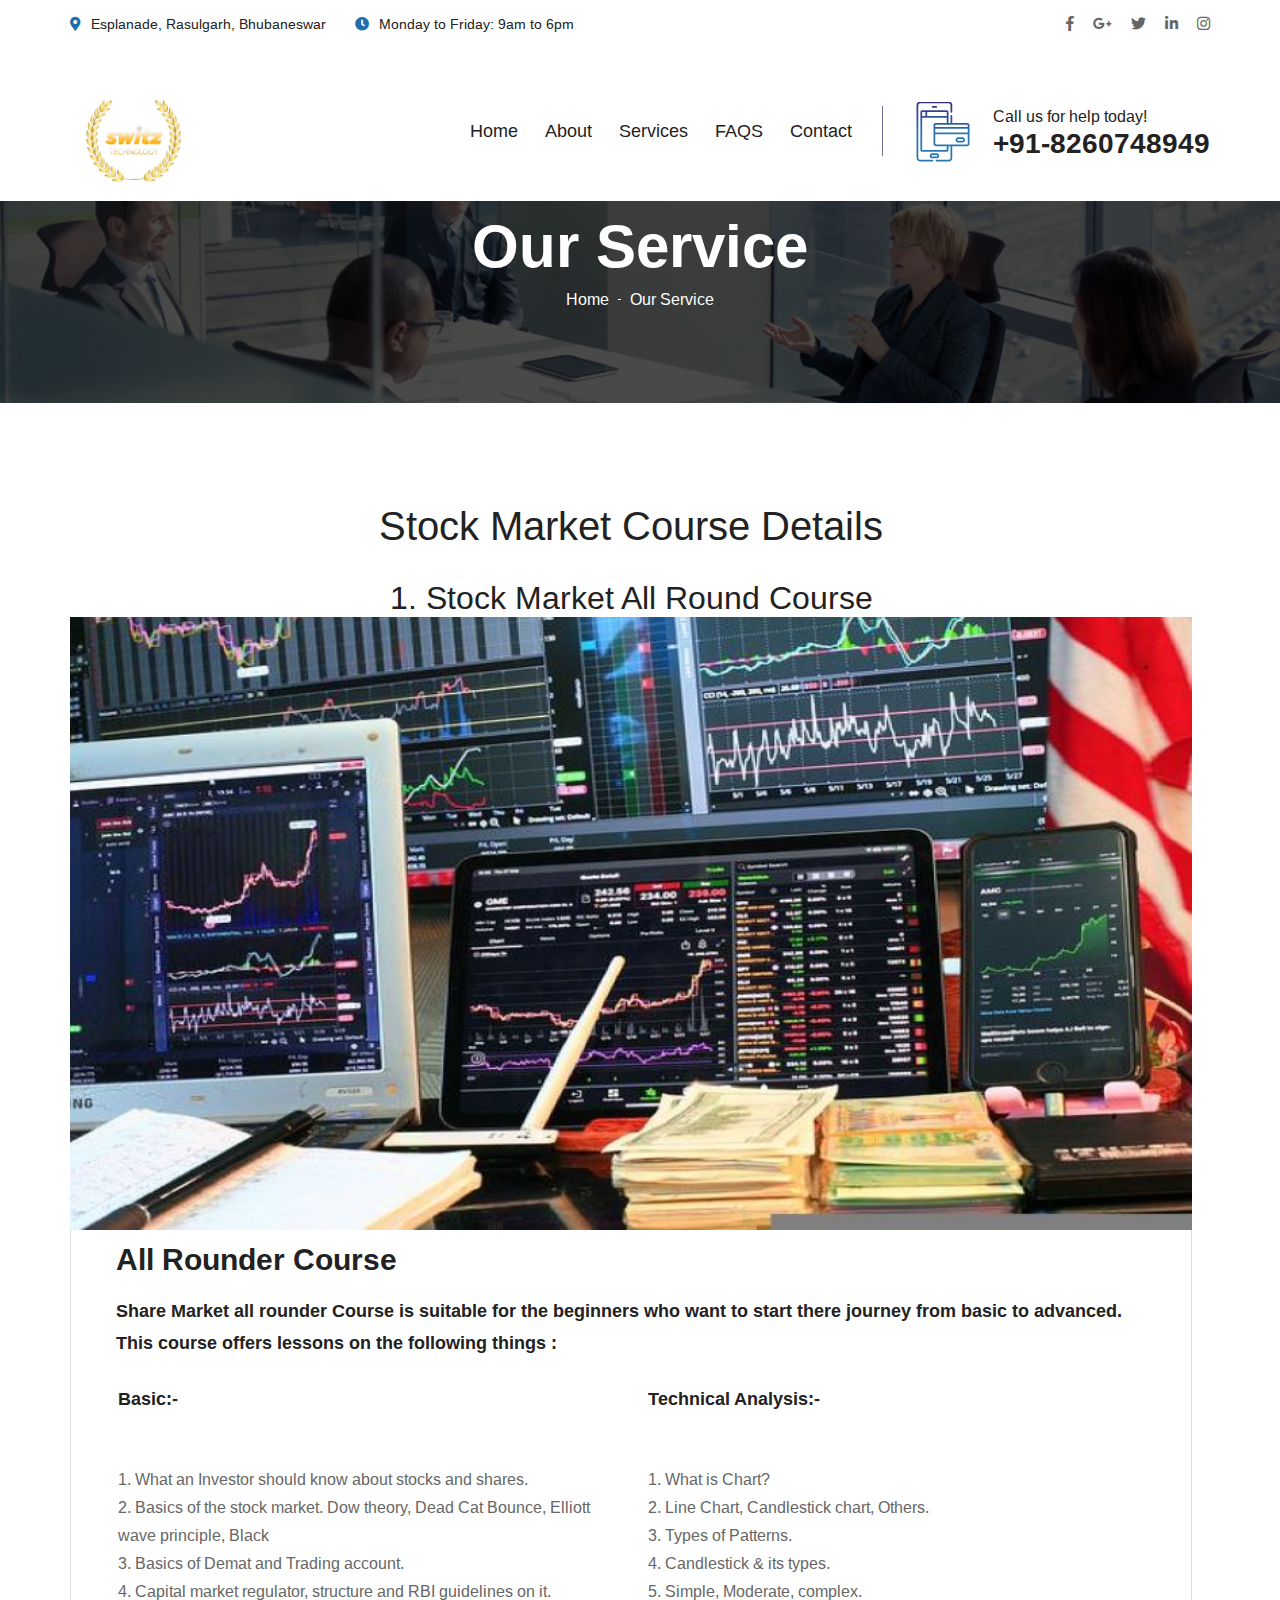
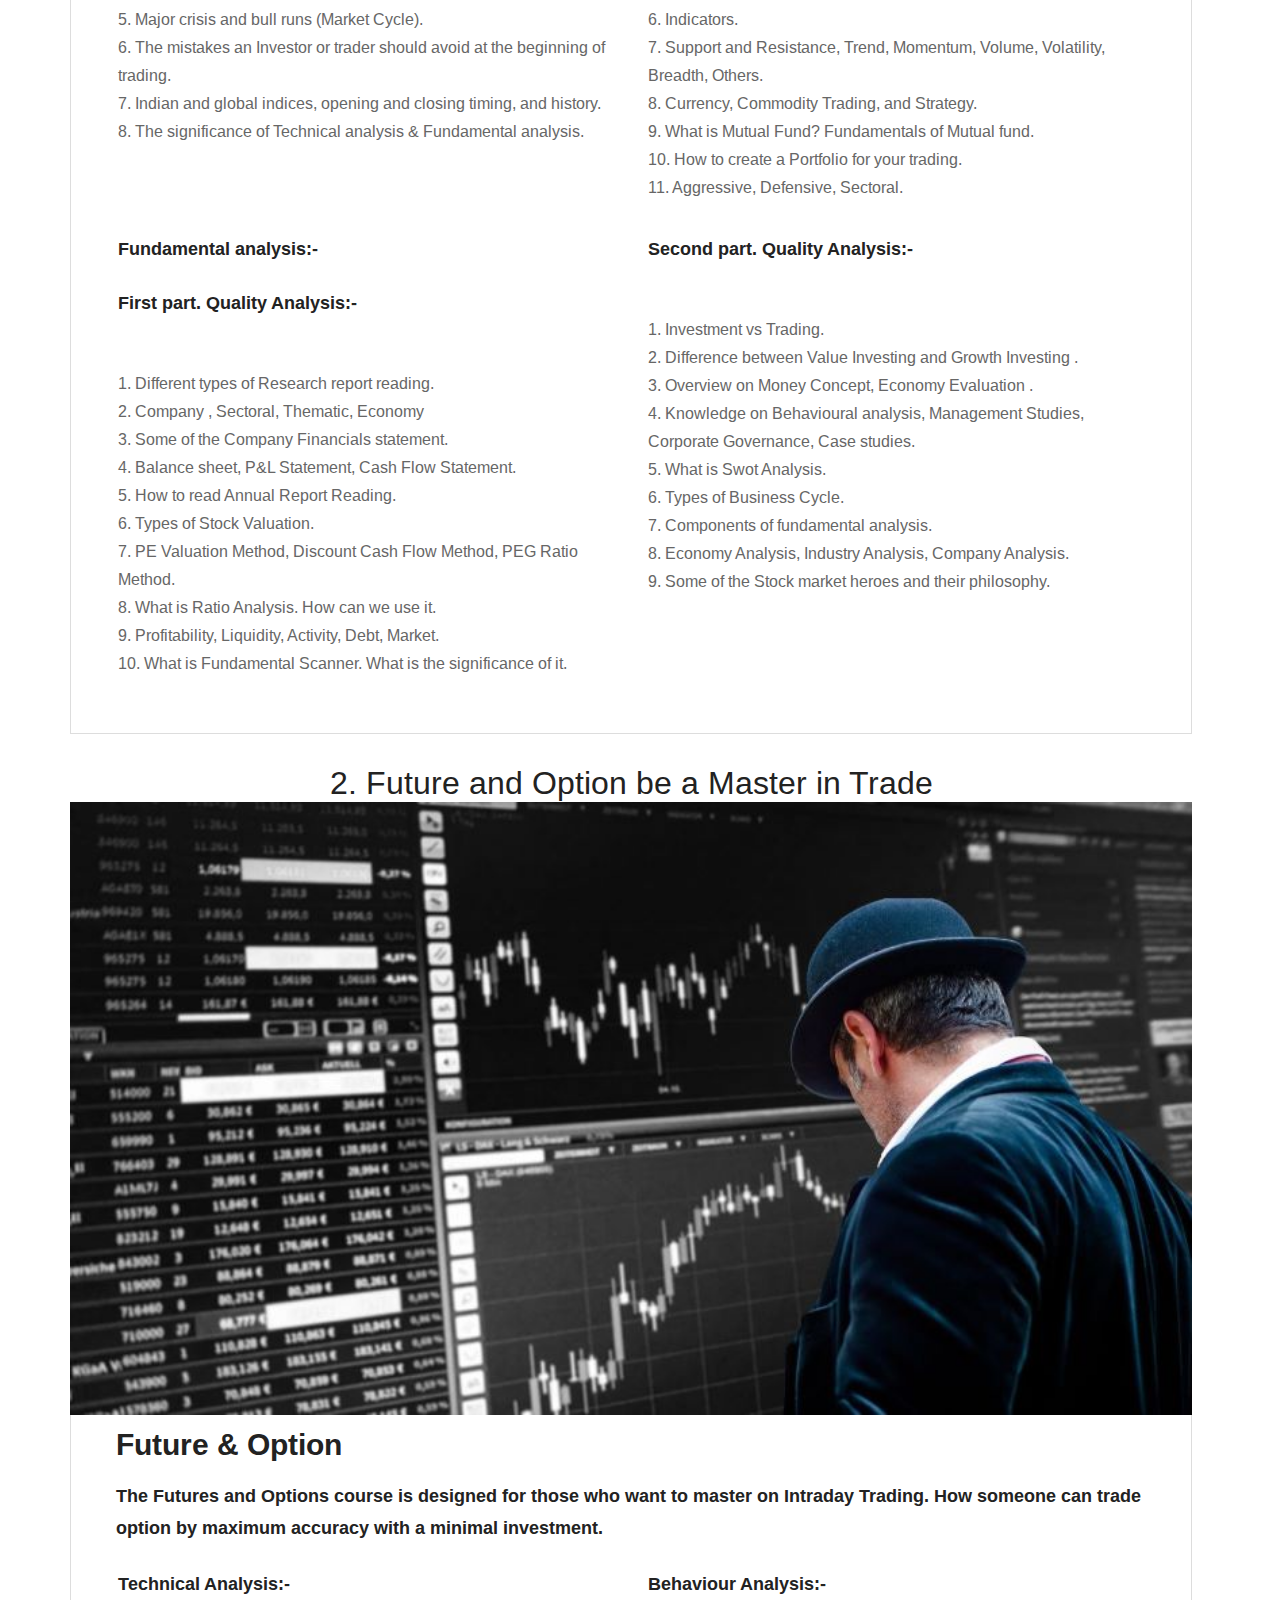
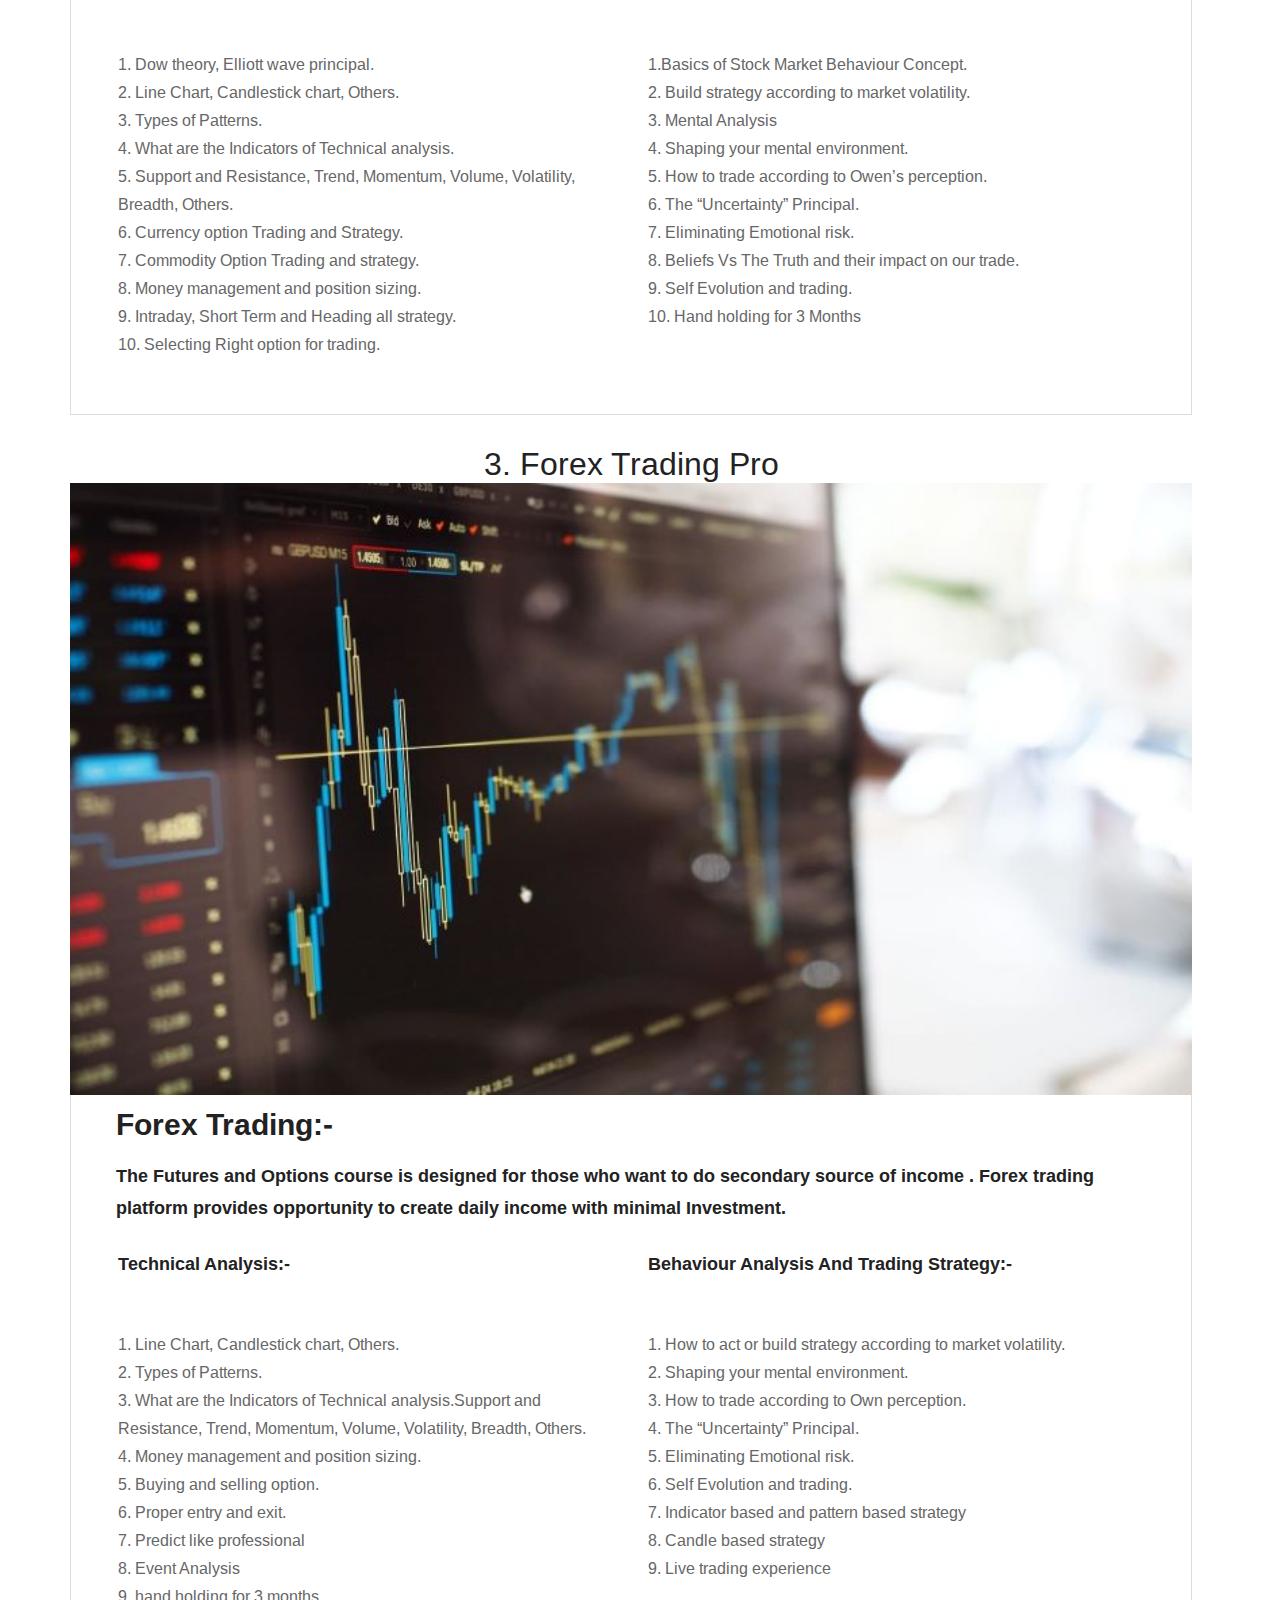
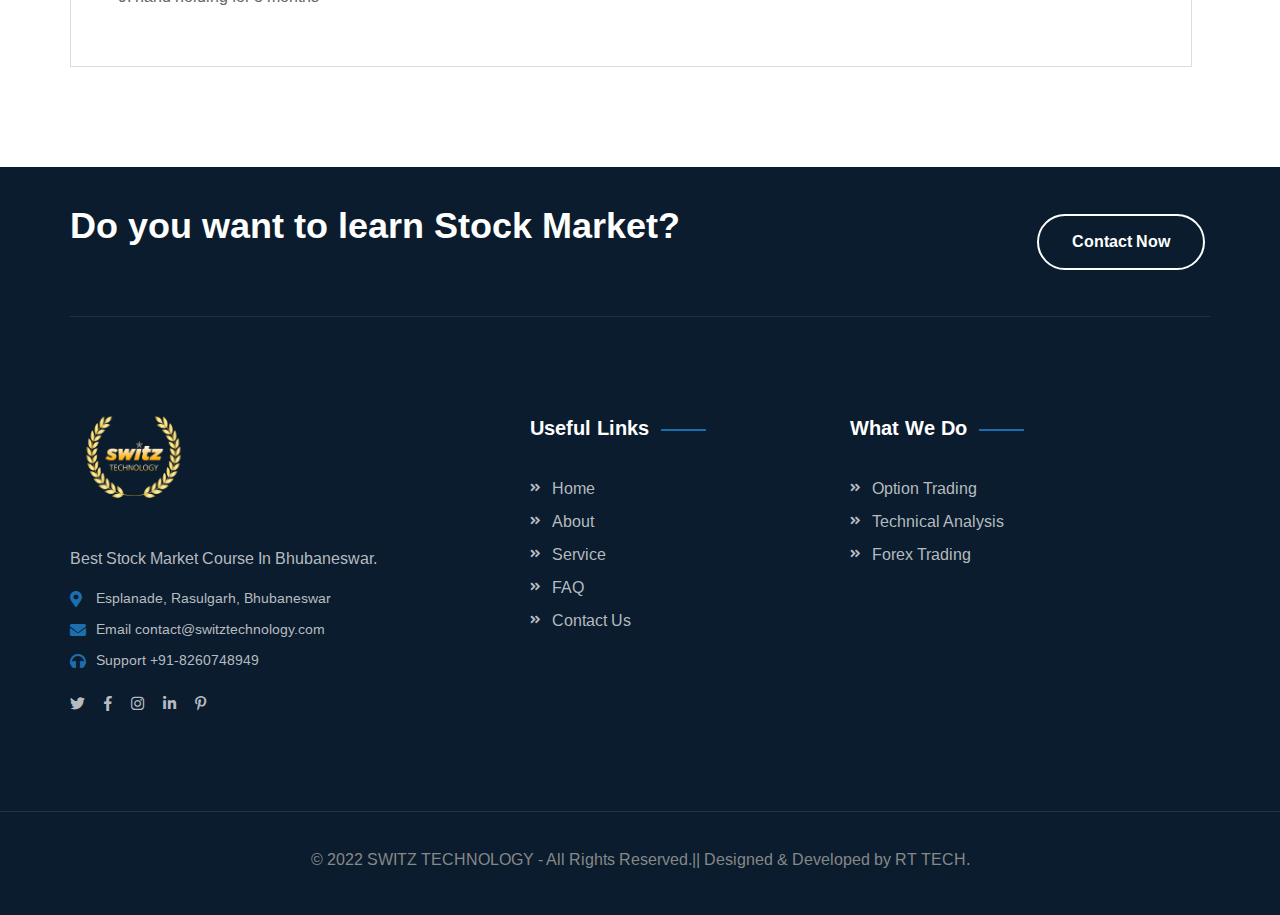
<file: service.html>
<!DOCTYPE html>
<html lang="en">
<head>
<meta charset="utf-8">
<meta http-equiv="X-UA-Compatible" content="IE=edge">
<meta name="viewport" content="width=device-width, initial-scale=1.0, maximum-scale=1.0, user-scalable=0">

<title>Switz Technology ||  Our Service</title>

<!-- Fav Icon -->
<link rel="icon" href="assets/images/favicon.png" type="image/x-icon">

<!-- Google Fonts -->
<link href="https://fonts.googleapis.com/css?family=Arimo:400,400i,700,700i&amp;display=swap" rel="stylesheet">

<!-- Stylesheets -->
<link href="assets/css/font-awesome-all.css" rel="stylesheet">
<link href="assets/css/flaticon.css" rel="stylesheet">
<link href="assets/css/owl.css" rel="stylesheet">
<link href="assets/css/bootstrap.css" rel="stylesheet">
<link href="assets/css/jquery.fancybox.min.css" rel="stylesheet">
<link href="assets/css/animate.css" rel="stylesheet">
<link href="assets/css/color.css" rel="stylesheet">
<link href="assets/css/rtl.css" rel="stylesheet">
<link href="assets/css/style.css" rel="stylesheet">
<link href="assets/css/responsive.css" rel="stylesheet">
<style>
    .row {
      display: flex; /* equal height of the children */
    }
    .col {
      flex: 1; /* additionally, equal width */
      
      margin: 2px;
    }   
</style>

</head>


<!-- page wrapper -->
<body class="boxed_wrapper ltr">

    <!-- main header -->
    <header class="main-header style-one style-three">
        <div class="header-top">
            <div class="auto-container">
                <div class="top-inner clearfix">
                    <ul class="info top-left pull-left">
                        <li><i class="fas fa-map-marker-alt"></i>Esplanade, Rasulgarh, Bhubaneswar</li>
                        <li><i class="fas fa-clock"></i>Monday to Friday: 9am to 6pm</li>
                    </ul>
                    <div class="top-right pull-right">
                        <ul class="social-links clearfix">
                            <li><a href="index.html"><i class="fab fa-facebook-f"></i></a></li>
                            <li><a href="index.html"><i class="fab fa-google-plus-g"></i></a></li>
                            <li><a href="index.html"><i class="fab fa-twitter"></i></a></li>
                            <li><a href="index.html"><i class="fab fa-linkedin-in"></i></a></li>
                            <li><a href="index.html"><i class="fab fa-instagram"></i></a></li>
                        </ul>
                    </div>
                </div>
            </div>
        </div>
        <div class="header-lower">
            <div class="outer-box">
                <div class="auto-container">
                    <div class="main-box clearfix">
                        <div class="logo-box pull-left">
                            <figure class="logo"><a href="index.html"><img style="height: 120px;" src="assets/images/logo.png" alt=""></a></figure>
                        </div>
                        <div style="padding-top: 25px;" class="menu-area pull-right clearfix">
                            <!--Mobile Navigation Toggler-->
                            <div class="mobile-nav-toggler">
                                <i class="icon-bar"></i>
                                <i class="icon-bar"></i>
                                <i class="icon-bar"></i>
                            </div>
                            <nav class="main-menu navbar-expand-md navbar-light">
                                <div class="collapse navbar-collapse show clearfix" id="navbarSupportedContent">
                                    <ul class="navigation clearfix">
                                        <li><a href="index.html">Home</a></li> 
                                        <li><a href="about-us.html">About</a></li>
                                        <li class="current dropdown"><a href="service.html">Services</a></li>
                                        <li><a href="faq.html">FAQS</a></li>                            
                                        <li><a href="contact.html">Contact</a></li>
                                    </ul>
                                </div>
                            </nav>
                            <div class="menu-right-content clearfix">
                                <div class="support-box">
                                    <i class="flaticon-smartphone-1"></i>
                                    <p>Call us for help today!</p>
                                    <h3><a href="tel:+918260748949">+91-8260748949</a></h3>
                                </div>
                            </div>
                        </div>
                    </div>
                </div>
            </div>
        </div>

        <!--sticky Header-->
        <div class="sticky-header">
            <div class="auto-container">
                <div class="outer-box clearfix">
                    <div class="logo-box pull-left">
                        <figure class="logo"><a href="index.html"><img style="height: 120px;" src="assets/images/logo.png" alt=""></a></figure>
                    </div>
                    <div style="padding-top: 40px;" class="menu-area pull-right">
                        <nav class="main-menu clearfix">
                            <!--Keep This Empty / Menu will come through Javascript-->
                        </nav>
                    </div>
                </div>
            </div>
        </div>
    </header>
    <!-- main-header end -->

    <!-- Mobile Menu  -->
    <div class="mobile-menu">
        <div class="menu-backdrop"></div>
        <div class="close-btn"><i class="fas fa-times"></i></div>
        
        <nav class="menu-box">
            <div class="nav-logo"><a href="index.html"><img style="height: 120px;" src="assets/images/logo.png" alt="" title=""></a></div>
            <div class="menu-outer"><!--Here Menu Will Come Automatically Via Javascript / Same Menu as in Header--></div>
            <div class="contact-info">
                <h4>Contact Info</h4>
                <ul>
                    <li>Esplanade, Rasulgarh, Bhubaneswar,Odisha 751010</li>
                    <li><a href="tel:+918260748949">+91-8260748949</a></li>
                    <li><a href="mailto:info@switztechnology.com">info@switztechnology.com</a></li>
                </ul>
            </div>
            <div class="social-links">
                <ul class="clearfix">
                    <li><a href="index.html"><span class="fab fa-twitter"></span></a></li>
                    <li><a href="index.html"><span class="fab fa-facebook-square"></span></a></li>
                    <li><a href="index.html"><span class="fab fa-pinterest-p"></span></a></li>
                    <li><a href="index.html"><span class="fab fa-instagram"></span></a></li>
                    <li><a href="index.html"><span class="fab fa-youtube"></span></a></li>
                </ul>
            </div>
        </nav>
    </div><!-- End Mobile Menu -->


    <!--Page Title-->
    <section class="page-title centred" style=" margin-top: 75px; background-image: url(assets/images/background/page-title-5.jpg);">
        <div class="auto-container">
            <div class="content-box clearfix">
                <h1>Our Service</h1>
                <ul class="bread-crumb clearfix">
                    <li><a href="index.html">Home</a></li>
                    <li>Our Service</li>
                </ul>
            </div>
        </div>
    </section>
    <!--End Page Title-->

    <!-- sidebar-page-container -->
    <section class="sidebar-page-container">
        <div class="auto-container">
            <div class="row clearfix">
                <div class="col-lg-12 col-md-12 col-sm-12 content-side">
                    <div class="blog-details-content">
                        <h1 style="text-align: center;">Stock Market Course Details</h1></br>
                        <h2 style="text-align: center;">1. Stock Market All Round Course</h2>
                        <figure class="image-box">
                            <img src="assets/images/news/s3.jpg" alt="">
                            
                        </figure>
                        <div class="inner-box">
                            <div class="text">
                                <h2 style="padding-top: 10px;">All Rounder Course</h2>
                                <h5>Share Market all rounder Course is suitable for the beginners who want to start there journey from basic to advanced. This course offers lessons on the following things :</h5>
                                <div class="row">
                                      <div class="col">
                                        <li><h5>Basic:-</h5></li></br>
                                        <li>1. What an Investor should know about stocks and shares.</li>
                                        <li>2. Basics of the stock market. Dow theory, Dead Cat Bounce, Elliott wave principle, Black</li>
                                        <li>3. Basics of Demat and Trading account.</li>
                                        <li>4. Capital market regulator, structure and RBI guidelines on it.</li>
                                        <li>5. Major crisis and bull runs (Market Cycle).</li>
                                        <li>6. The mistakes an Investor or trader should avoid at the beginning of trading.</li>
                                        <li>7. Indian and global indices, opening and closing timing, and history.</li>
                                        <li>8. The significance of Technical analysis & Fundamental analysis.</li>
                                      </div>
                                      <div class="col">
                                        <li><h5>Technical Analysis:- </h5></li></br>
                                        <li>1. What is Chart?</li>
                                        <li>2. Line Chart, Candlestick chart, Others.</li>
                                        <li>3. Types of Patterns.</li>
                                        <li>4. Candlestick & its types.</li>
                                        <li>5. Simple, Moderate, complex.</li>
                                        <li>6. Indicators.</li>
                                        <li>7. Support and Resistance, Trend, Momentum, Volume, Volatility, Breadth, Others.</li>
                                        <li>8. Currency, Commodity Trading, and Strategy.</li>
                                        <li>9. What is Mutual Fund? Fundamentals of Mutual fund.</li>
                                        <li>10. How to create a Portfolio for your trading.</li>
                                        <li>11. Aggressive, Defensive, Sectoral.</li>
                                      </div>
                                  </div></br>
                                  <div class="row">
                                      <div class="col">
                                        <li><h5>Fundamental analysis:-</h5></li>
                                        <li><h5>First part. Quality Analysis:-</li></h5></br>
                                        <li>1. Different types of Research report reading.</li>
                                        <li>2. Company , Sectoral, Thematic, Economy</li>
                                        <li>3. Some of the Company Financials statement.</li>
                                        <li>4. Balance sheet, P&L Statement, Cash Flow Statement.</li>
                                        <li>5. How to read Annual Report Reading.</li>
                                        <li>6. Types of Stock Valuation.</li>
                                        <li>7. PE Valuation Method, Discount Cash Flow Method, PEG Ratio Method.</li>
                                        <li>8. What is Ratio Analysis. How can we use it.</li>
                                        <li>9. Profitability, Liquidity, Activity, Debt, Market.</li>
                                        <li>10. What is Fundamental Scanner. What is the significance of it.</li>
                                            
                                      </div>
                                      <div class="col">
                                        <li><h5>Second part. Quality Analysis:-</h5></li></br>
                                        <li>1. Investment vs Trading.</li>
                                        <li>2. Difference between Value Investing and Growth Investing .</li>
                                        <li>3. Overview on Money Concept, Economy Evaluation .</li>
                                        <li>4. Knowledge on Behavioural analysis, Management Studies, Corporate Governance, Case studies.</li>
                                        <li>5. What is Swot Analysis.</li>
                                        <li>6. Types of Business Cycle.</li>
                                        <li>7. Components of fundamental analysis.</li>
                                        <li>8. Economy Analysis, Industry Analysis, Company Analysis.</li>
                                        <li>9. Some of the Stock market heroes and their philosophy.</li>
                                      </div>
                                  </div>
                               
                            </div>
                        </div>
                    </div>
                </div>
            </div>
        </div>
        <div class="auto-container">
            <div class="row clearfix">
                <div class="col-lg-12 col-md-12 col-sm-12 content-side">
                    <div class="blog-details-content">
                        <h2 style="text-align: center; padding-top: 30px;">2. Future and Option be a Master in Trade</h2>
                        <figure class="image-box">
                            <img src="assets/images/news/s2.jpg" alt="">
                            
                        </figure>
                        <div class="inner-box">
                            <div class="text">
                                <h2 style="padding-top: 10px;">Future & Option </h2>
                                <h5>The Futures and Options course is designed for those who want to master  on Intraday Trading. How someone can trade option by maximum accuracy with a minimal investment. </h5>
                                    <div class="row">
                                      <div class="col">
                                        <li><h5>Technical Analysis:-</h5></li></br>
                                            
                                        <li>1. Dow theory,   Elliott wave principal.</li>
                                        <li>2. Line Chart, Candlestick chart, Others.</li>
                                        <li>3. Types of Patterns.</li>
                                        <li>4. What are the Indicators of Technical analysis.</li>
                                        <li>5. Support and Resistance, Trend, Momentum, Volume, Volatility, Breadth, Others.</li>
                                        <li>6. Currency option Trading and Strategy.</li>
                                        <li>7. Commodity Option Trading and strategy.</li>
                                        <li>8. Money management and position sizing. </li>
                                        <li>9. Intraday, Short Term and Heading all strategy. </li>
                                        <li>10. Selecting Right option for trading.</li>

                                      </div>
                                      <div class="col">
                                        <li><h5>Behaviour Analysis:-</h5></li></br>
                                        <li>1.Basics of Stock Market Behaviour  Concept.</li>
                                        <li>2. Build strategy according to market volatility. </li>
                                        <li>3. Mental Analysis </li>
                                        <li>4. Shaping your mental environment.</li>
                                        <li>5. How to trade according to Owen’s perception. </li>
                                        <li>6. The “Uncertainty” Principal. </li>
                                        <li>7. Eliminating Emotional risk. </li>
                                        <li>8. Beliefs Vs The Truth and their impact on our trade. </li>
                                        <li>9. Self Evolution and trading. </li>
                                        <li>10. Hand holding for 3 Months</li>
                                      </div>
                                  </div>
                            </div>
                        </div>
                    </div>
                </div>
            </div>
        </div>
        <div class="auto-container">
            <div class="row clearfix">
                <div class="col-lg-12 col-md-12 col-sm-12 content-side">
                    <div class="blog-details-content">
                        <h2 style="text-align: center; padding-top: 30px;">3. Forex Trading Pro</h2>
                        <figure class="image-box">
                            <img src="assets/images/news/s1.jpg" alt="">
                            
                        </figure>
                        <div class="inner-box">
                            <div class="text">
                                <h2 style="padding-top: 10px;">Forex Trading:- </h2>
                                <h5>The Futures and Options course is designed for those who want to do  secondary source of income . Forex trading platform provides opportunity to create daily income with minimal Investment.</h5>
                                    <div class="row">
                                        <div class="col">
                                            <li><h5>Technical Analysis:-</h5> </li></br>
                                          <li>1. Line Chart, Candlestick chart, Others.</li>
                                          <li>2. Types of Patterns.</li>
                                          <li>3. What are the Indicators of Technical analysis.Support and Resistance, Trend, Momentum, Volume, Volatility, Breadth, Others.</li>
                                          <li>4. Money management and position sizing.</li>
                                          <li>5. Buying and selling option.</li>
                                          <li>6. Proper entry and exit. </li>
                                          <li>7. Predict like professional</li>
                                          <li>8. Event Analysis</li>
                                          <li>9. hand holding for 3 months</li>
                                        </div>
                                        <div class="col">
                                            <li><h5>Behaviour Analysis  And Trading Strategy:-</h5></li></br>
                                            <li>1. How to act or build strategy according to market volatility. </li>
                                            <li>2. Shaping your mental environment.</li>
                                            <li>3. How to trade according to Own perception.</li>
                                            <li>4. The “Uncertainty” Principal. </li>
                                            <li>5. Eliminating Emotional risk.</li>
                                            <li>6. Self Evolution and trading. </li>
                                            <li>7. Indicator based and pattern based strategy </li>
                                            <li>8. Candle based strategy</li>
                                            <li>9. Live trading experience</li>
                                        </div>
                                    </div> 
                            </div>
                        </div>
                    </div>
                </div>
            </div>
        </div>
    </section>
    <!-- sidebar-page-container end -->


     <!-- main-footer -->
    <footer class="main-footer alternet-3">
        <div class="footer-upper">
            <div class="auto-container">
                <div class="upper-inner clearfix">
                    <div class="text pull-left">
                        <h2>Do you want to learn Stock Market?</h2>
                    </div>
                    <div class="btn-box pull-right">
                        <a href="contact.html">Contact Now</a>
                    </div>
                </div>
            </div>
        </div>
        <div class="footer-top">
            <div class="auto-container">
                <div class="widget-section">
                    <div class="row clearfix">
                        <div class="col-lg-4 col-md-6 col-sm-12 footer-column">
                            <div class="footer-widget logo-widget">
                                <figure class="footer-logo"><a href="index.html"><img style="height: 120px;" src="assets/images/logo.png" alt=""></a></figure>
                                <div class="text">
                                    <p>Best Stock Market Course In Bhubaneswar.</p>
                                </div>
                                <ul class="info-list clearfix">
                                    <li><i class="fas fa-map-marker-alt"></i>Esplanade, Rasulgarh, Bhubaneswar</li>
                                    <li><i class="fas fa-envelope"></i>Email <a href="mailto:contact@switztechnology.com">contact@switztechnology.com</a></li>
                                    <li><i class="fas fa-headphones"></i>Support <a href="tel:+918260748949">+91-8260748949</a></li>
                                </ul>
                                <ul class="social-links clearfix">
                                    <li><a href="index.html"><i class="fab fa-twitter"></i></a></li>
                                    <li><a href="index.html"><i class="fab fa-facebook-f"></i></a></li>
                                    <li><a href="index.html"><i class="fab fa-instagram"></i></a></li>
                                    <li><a href="index.html"><i class="fab fa-linkedin-in"></i></a></li>
                                    <li><a href="index.html"><i class="fab fa-pinterest-p"></i></a></li>
                                </ul>
                            </div>
                        </div>
                        <div class="col-lg-4 col-md-6 col-sm-12 footer-column">
                            <div class="footer-widget links-widget ml-70">
                                <div class="widget-title">
                                    <h4>Useful Links</h4>
                                </div>
                                <div class="widget-content">
                                    <ul class="list clearfix">
                                        <li><a href="index.html">Home</a></li>
                                        <li><a href="about-us.html">About</a></li>
                                        <li><a href="service.html">Service</a></li>
                                        <li><a href="faq.html">FAQ</a></li>
                                        <li><a href="contact.html">Contact Us</a></li>
                                    </ul>
                                </div>
                            </div>
                        </div>
                        <div class="col-lg-4 col-md-6 col-sm-12 footer-column">
                            <div class="footer-widget links-widget">
                                <div class="widget-title">
                                    <h4>What We Do</h4>
                                </div>
                                <div class="widget-content">
                                    <ul class="list clearfix">
                                        <li><a href="service.html">Option Trading</a></li>
                                        <li><a href="service.html">Technical Analysis</a></li>
                                        <li><a href="service.html">Forex Trading</a></li>
                                    </ul>
                                </div>
                            </div>
                        </div>
                    </div>
                </div>
            </div>
        </div>
        <div class="footer-bottom">
            <div class="auto-container">
                <div class="copyright"><p>&copy; 2022 SWITZ TECHNOLOGY - All Rights Reserved.|| Designed & Developed by <a href="https://www.pmnewyojana.com/" >RT TECH.</a></p></div>
            </div>
        </div>
    </footer>
    <!-- main-footer end -->



    <!--Scroll to top-->
    <button class="scroll-top style-three scroll-to-target" data-target="html">
        <span class="fa fa-arrow-up"></span>
    </button>

<!-- jequery plugins -->
<script src="assets/js/jquery.js"></script>
<script src="assets/js/popper.min.js"></script>
<script src="assets/js/bootstrap.min.js"></script>
<script src="assets/js/owl.js"></script>
<script src="assets/js/wow.js"></script>
<script src="assets/js/validation.js"></script>
<script src="assets/js/jquery.fancybox.js"></script>
<script src="assets/js/appear.js"></script>
<script src="assets/js/jquery.countTo.js"></script>
<script src="assets/js/scrollbar.js"></script>
<script src="assets/js/nav-tool.js"></script>
<script src="assets/js/TweenMax.min.js"></script>
<script src="assets/js/circle-progress.js"></script>
<script src="assets/js/jquery.nice-select.min.js"></script>

<!-- main-js -->
<script src="assets/js/script.js"></script>

</body><!-- End of .page_wrapper -->
</html>
</file>
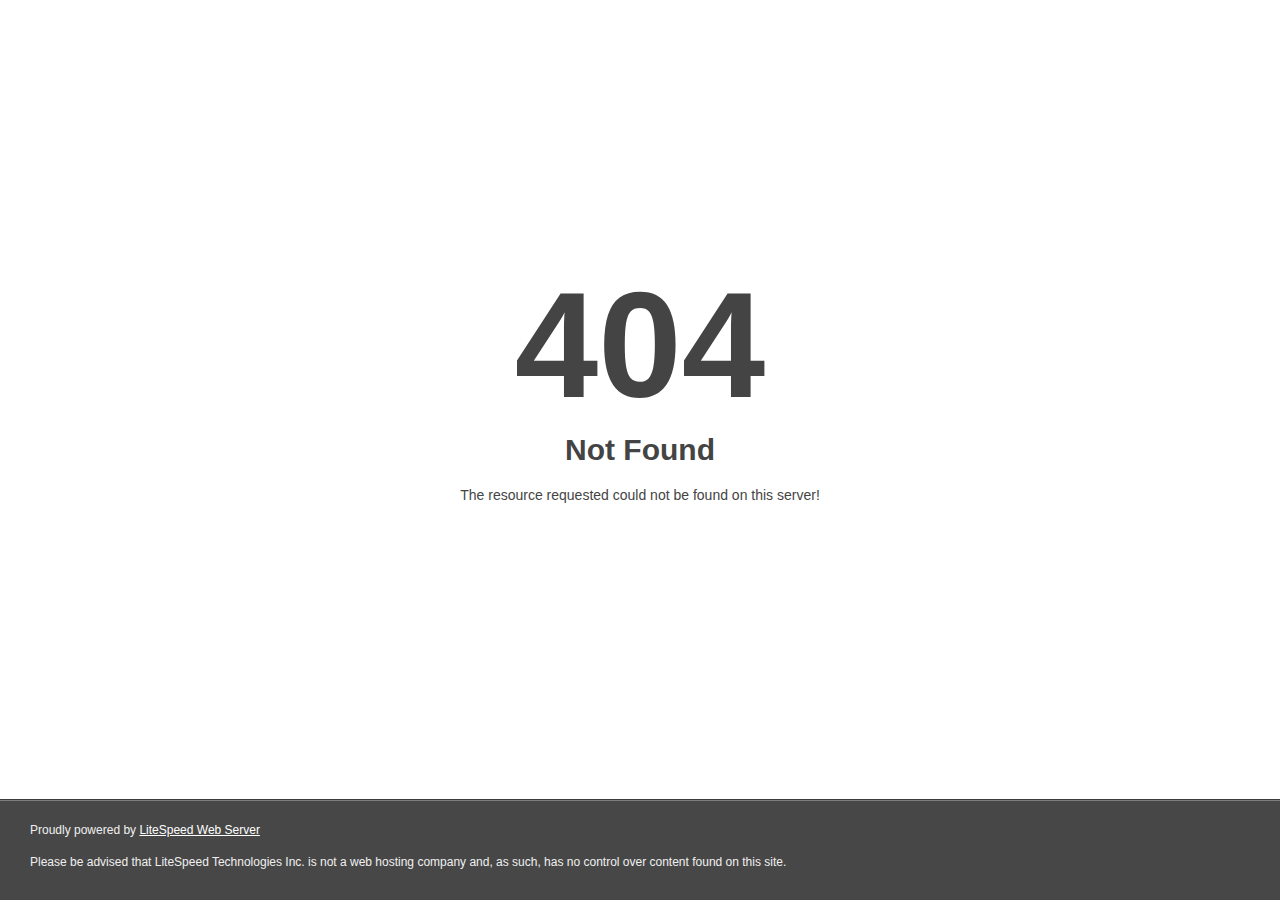
<file: assets/css/owl.video.play.html>
<!DOCTYPE html>
<html style="height:100%">
<head>
<meta name="viewport" content="width=device-width, initial-scale=1, shrink-to-fit=no" />
<title> 404 Not Found
</title></head>
<body style="color: #444; margin:0;font: normal 14px/20px Arial, Helvetica, sans-serif; height:100%; background-color: #fff;">
<div style="height:auto; min-height:100%; ">     <div style="text-align: center; width:800px; margin-left: -400px; position:absolute; top: 30%; left:50%;">
        <h1 style="margin:0; font-size:150px; line-height:150px; font-weight:bold;">404</h1>
<h2 style="margin-top:20px;font-size: 30px;">Not Found
</h2>
<p>The resource requested could not be found on this server!</p>
</div></div><div style="color:#f0f0f0; font-size:12px;margin:auto;padding:0px 30px 0px 30px;position:relative;clear:both;height:100px;margin-top:-101px;background-color:#474747;border-top: 1px solid rgba(0,0,0,0.15);box-shadow: 0 1px 0 rgba(255, 255, 255, 0.3) inset;">
<br>Proudly powered by  <a style="color:#fff;" href="http://www.litespeedtech.com/error-page">LiteSpeed Web Server</a><p>Please be advised that LiteSpeed Technologies Inc. is not a web hosting company and, as such, has no control over content found on this site.</p></div></body></html>
</file>
<file: assets/css/flaticon.css>
/*
  	Flaticon icon font: Flaticon
  	Creation date: 12/03/2020 16:26
  	*/

@font-face {
  font-family: "Flaticon";
  src: url("../fonts/Flaticon.eot");
  src: url("../fonts/Flaticond41d.eot?#iefix") format("embedded-opentype"),
       url("../fonts/Flaticon.woff2") format("woff2"),
       url("../fonts/Flaticon.woff") format("woff"),
       url("../fonts/Flaticon.ttf") format("truetype"),
       url("../fonts/Flaticon.svg#Flaticon") format("svg");
  font-weight: normal;
  font-style: normal;
}

@media screen and (-webkit-min-device-pixel-ratio:0) {
  @font-face {
    font-family: "Flaticon";
    src: url("../fonts/Flaticon.svg#Flaticon") format("svg");
  }
}

[class^="flaticon-"]:before, [class*=" flaticon-"]:before,
[class^="flaticon-"]:after, [class*=" flaticon-"]:after {   
  font-family: Flaticon;
  font-style: normal;
}

.flaticon-crash:before { content: "\f100"; }
.flaticon-claim:before { content: "\f101"; }
.flaticon-safe:before { content: "\f102"; }
.flaticon-loan:before { content: "\f103"; }
.flaticon-steal:before { content: "\f104"; }
.flaticon-car:before { content: "\f105"; }
.flaticon-company:before { content: "\f106"; }
.flaticon-car-1:before { content: "\f107"; }
.flaticon-safe-1:before { content: "\f108"; }
.flaticon-shield:before { content: "\f109"; }
.flaticon-plan:before { content: "\f10a"; }
.flaticon-law:before { content: "\f10b"; }
.flaticon-umbrella:before { content: "\f10c"; }
.flaticon-woman:before { content: "\f10d"; }
.flaticon-safe-2:before { content: "\f10e"; }
.flaticon-umbrella-1:before { content: "\f10f"; }
.flaticon-cardiogram:before { content: "\f110"; }
.flaticon-flood:before { content: "\f111"; }
.flaticon-stolen:before { content: "\f112"; }
.flaticon-shield-1:before { content: "\f113"; }
.flaticon-safe-3:before { content: "\f114"; }
.flaticon-safe-4:before { content: "\f115"; }
.flaticon-shield-2:before { content: "\f116"; }
.flaticon-airport:before { content: "\f117"; }
.flaticon-safe-5:before { content: "\f118"; }
.flaticon-steal-1:before { content: "\f119"; }
.flaticon-kid-and-baby:before { content: "\f11a"; }
.flaticon-fire:before { content: "\f11b"; }
.flaticon-hospital:before { content: "\f11c"; }
.flaticon-umbrella-2:before { content: "\f11d"; }
.flaticon-broker:before { content: "\f11e"; }
.flaticon-shield-3:before { content: "\f11f"; }
.flaticon-graduation-cap:before { content: "\f120"; }
.flaticon-insurance:before { content: "\f121"; }
.flaticon-safe-6:before { content: "\f122"; }
.flaticon-document:before { content: "\f123"; }
.flaticon-employee:before { content: "\f124"; }
.flaticon-employee-1:before { content: "\f125"; }
.flaticon-innovation:before { content: "\f126"; }
.flaticon-event:before { content: "\f127"; }
.flaticon-growth:before { content: "\f128"; }
.flaticon-employee-2:before { content: "\f129"; }
.flaticon-employee-3:before { content: "\f12a"; }
.flaticon-rocket:before { content: "\f12b"; }
.flaticon-puzzle:before { content: "\f12c"; }
.flaticon-growth-1:before { content: "\f12d"; }
.flaticon-computer:before { content: "\f12e"; }
.flaticon-increase:before { content: "\f12f"; }
.flaticon-trophy:before { content: "\f130"; }
.flaticon-networking:before { content: "\f131"; }
.flaticon-growth-2:before { content: "\f132"; }
.flaticon-idea:before { content: "\f133"; }
.flaticon-line-chart:before { content: "\f134"; }
.flaticon-clock:before { content: "\f135"; }
.flaticon-presentation:before { content: "\f136"; }
.flaticon-target:before { content: "\f137"; }
.flaticon-megaphone:before { content: "\f138"; }
.flaticon-chat-bubble:before { content: "\f139"; }
.flaticon-time-management:before { content: "\f13a"; }
.flaticon-wallet:before { content: "\f13b"; }
.flaticon-smartphone:before { content: "\f13c"; }
.flaticon-browser:before { content: "\f13d"; }
.flaticon-clipboard:before { content: "\f13e"; }
.flaticon-innovation-1:before { content: "\f13f"; }
.flaticon-growth-3:before { content: "\f140"; }
.flaticon-rocket-1:before { content: "\f141"; }
.flaticon-computer-1:before { content: "\f142"; }
.flaticon-search:before { content: "\f143"; }
.flaticon-browser-1:before { content: "\f144"; }
.flaticon-money-bag:before { content: "\f145"; }
.flaticon-networking-1:before { content: "\f146"; }
.flaticon-vision:before { content: "\f147"; }
.flaticon-loss:before { content: "\f148"; }
.flaticon-package:before { content: "\f149"; }
.flaticon-compass:before { content: "\f14a"; }
.flaticon-calculator:before { content: "\f14b"; }
.flaticon-mountain:before { content: "\f14c"; }
.flaticon-laptop:before { content: "\f14d"; }
.flaticon-growth-4:before { content: "\f14e"; }
.flaticon-hourglass:before { content: "\f14f"; }
.flaticon-clipboard-1:before { content: "\f150"; }
.flaticon-briefcase:before { content: "\f151"; }
.flaticon-smartphone-1:before { content: "\f152"; }
.flaticon-money:before { content: "\f153"; }
.flaticon-folder:before { content: "\f154"; }
.flaticon-binoculars:before { content: "\f155"; }
.flaticon-search-1:before { content: "\f156"; }
.flaticon-search-2:before { content: "\f157"; }
.flaticon-plus:before { content: "\f158"; }
.flaticon-plus-1:before { content: "\f159"; }
.flaticon-waiting:before { content: "\f15a"; }
</file>
<file: assets/css/color.css>
/** color-file **/

.theme-btn.style-one{
  background: #da2c46;
}

.main-header.style-one .header-top .top-left li i{
	color: #da2c46;
}

.main-header.style-one .header-top .top-left li a:hover{
  color: #da2c46;
}

.main-header.style-one .header-top .top-right li a:hover{
  color: #da2c46;
}

.main-header.style-one .header-lower .menu-right-content .nav-btn:hover{
  color: #da2c46;
}

.main-header.style-one .header-lower .menu-right-content .search-btn button:hover{
  color: #da2c46;
}

.search-popup .search-form fieldset input[type="submit"]{
	background: #da2c46;
}

.search-popup .recent-searches li a:hover{
	color: #da2c46;
	border-color: #da2c46;
}

.preloader-close{
	background: #da2c46;
}

.main-menu .navigation > li > ul > li > a:hover{
  color: #da2c46;
}

.main-menu .navigation > li > ul > li > ul > li > a:hover{
  color: #da2c46;
}

.main-menu .navigation li.dropdown .megamenu li a:hover{
	color: #da2c46;
}

.side-menu .navigation li.current{
  border-color: #da2c46;
}

.side-menu .navigation li.current.dropdown .dropdown-btn:before{
	color: #da2c46;
}

.sidebar-info-contents .content-inner .info-box h3:before{
	background: #da2c46;
}

.sidebar-info-contents .content-inner .info-box .subscribe-form .form-group input:focus{
	border-color: #da2c46 !important;
}

.sidebar-info-contents .content-inner .info-box .social-links li a:hover{
  	color: #da2c46;
}

.sidebar-info-contents .content-inner .info-box .info-list li a:hover{
  	color: #da2c46;
}

.banner-section .owl-theme .owl-nav .owl-prev:hover,
.banner-section .owl-theme .owl-nav .owl-next:hover{
	background: #da2c46;
}

.info-section .title-inner .year-box h2{
	color: #da2c46;
}

.sticky-header .main-menu .navigation > li.current > a,
.sticky-header .main-menu .navigation > li:hover > a{
  color: #da2c46;
}

.info-section .title-inner .title h2 span{
  color: #da2c46;
}

.info-section .text-column .text a i{
	color: #da2c46;
}

.info-section .text-column .text a:hover span{
	color: #da2c46;
	border-color: #da2c46;
}

.feature-block-one .inner-box .lower-content .inner:before{
	background: #da2c46;
}

.about-section .video-inner .video-btn a:before{
	background: #da2c46;
}

.sec-title h5:before{
	background: #da2c46;
}

#content_block_one .content-box .inner-box .single-item h4 a:hover{
  color: #da2c46;
}

#content_block_one .content-box .inner-box .single-item .icon-box i{
	background: -webkit-linear-gradient(0deg, #20466a, #3482ca 50%);
}

.service-block-one .inner-box .inner .icon-box i{
    background: -webkit-linear-gradient(0deg, #da2c47, #e7697c 50%);
}

.service-block-one .inner-box .inner a i{
	color: #da2c46;
}

.service-block-one .inner-box .inner a:hover span{
	color: #da2c46;
	border-color: #da2c46;
}

.service-block-one .inner-box h4 a:hover{
  color: #da2c46;
}

.project-block-one .inner-box .lower-content p:before{
	background: #da2c46;
}

.project-block-one .inner-box .lower-content h2 a:hover{
  color: #da2c46;
}

#image_block_one .image-box .award-box .box{
	background: -webkit-linear-gradient(-90deg, #da2c46, #224669 100%);
}

.sec-title.centred h5:after{
	background: #da2c46;
}

.world-cyber .office-location .location-area .location-box:before{
	background: #da2c46;
}

.world-cyber .office-location .location-area .location-box:hover:before{
  background: #204568;
}

.support-section .inner-container{
	background: #204669;
}

.support-section .inner-container .inner-box .submit-form .form-group input:focus,
.support-section .inner-container .inner-box .submit-form .form-group textarea:focus{
   border-color: #da2c46 !important;
}

.support-section .inner-container .info-inner .info-box{
	background: #10ab7a;
}

.testimonial-section .client-thumb-outer .owl-theme .owl-dots .owl-dot.active span,
.testimonial-section .client-thumb-outer .owl-theme .owl-dots .owl-dot span:hover{
  background: #da2c46;
}

.news-block-one .inner-box .lower-content .post-info li a:hover{
  color: #da2c46;
}

.news-block-one .inner-box .lower-content .post-info li.share a{
	color: #da2c46;
}

.news-block-one .inner-box .lower-content .post-info li.share:hover .social-links li a:hover{
  color: #da2c46;
}

.news-block-one .inner-box .lower-content h3 a:hover{
  color: #da2c46;
}

.news-block-one .inner-box .lower-content .link a i{
	color: #da2c46;
}

.news-block-one .inner-box .lower-content .link a:hover span{
	color: #da2c46;
	border-color: #da2c46;
}

.cta-section{
	background: #da2c46;
}

.cta-section .btn-box a:hover{
	color: #da2c46;
}
  
.main-footer .widget-section .logo-widget .info-list li a:hover{
	color: #da2c46;
}

.main-footer .widget-section .logo-widget .info-list li i{
	color: #da2c46;
}

.main-footer .widget-section .logo-widget .social-links li a:hover{
  color: #da2c46;
}

.main-footer .widget-section .footer-widget .widget-title h4:before{
	background: #da2c46;
}

.main-footer .widget-section .links-widget .widget-content ul li a:hover{
  color: #da2c46;
}

.main-footer .widget-section .newsletter-widget .newsletter-form .form-group input:focus{
  border-color: #da2c46 !important;
}

.main-header.style-two .header-top .info li a:hover{
  color: #f8952c;
}

.main-header.style-two .header-top .social-links li a:hover{
  color: #f8952c;
}

.main-header.style-two .header-upper .info-box .info-list li i{
	color: #f8952c;
}

.main-header.style-two .header-upper .info-box .info-list li p a:hover{
  color: #f8952c;
}

.theme-btn.style-two{
  background: #f8952c;
}

.main-header.style-one .sticky-header .main-menu .navigation > li.current > a,
.main-header.style-one .sticky-header .main-menu .navigation > li:hover > a{
  color: #da2c46 !important;
}

.main-header.style-two .sticky-header .main-menu .navigation > li.current > a,
.main-header.style-two .sticky-header .main-menu .navigation > li:hover > a{
  color: #f8952c !important;
}

.main-header.style-two .main-menu .navigation > li > ul > li > a:hover {
  color: #f8952c;
}

.main-header.style-two .main-menu .navigation > li > ul > li > ul > li > a:hover {
    color: #f8952c;
}

.main-header.style-two .main-menu .navigation li.dropdown .megamenu li a:hover {
    color: #f8952c;
}

.main-header.style-two .header-lower .menu-right-content .search-btn button:hover{
	color: #f8952c;
}

.banner-section.style-two .content-box .btn-box .user-btn-two:hover{
	color: #f8952c;
}

.banner-section.style-two .owl-theme .owl-nav .owl-prev:hover, 
.banner-section.style-two .owl-theme .owl-nav .owl-next:hover {
  background: #f8952c;
}

.feature-block-two .inner-box .lower-content .inner:before{
	background: #f8952c;
}

.sec-title.style-two h5:before{
	background: #f8952c;
}

.sec-title.style-two h5{
	color: #063c83;
}

#content_block_three .content-box  .inner-box .single-item .icon-box{
	color: #f8952c;
}

#content_block_three .content-box  .inner-box .single-item h5 a:hover{
  color: #f8952c;
}

#image_block_two .image-box .content-box{
	border-left: 4px solid #f8952c;
}

#image_block_two .image-box .content-box h5 a{
	color: #063c83;
}

#image_block_two .image-box .content-box h5 a:hover{
	color: #f8952c;
}

.rtl #image_block_two .image-box .content-box{
	border-right: 4px solid #f8952c;
}

.service-style-two .sec-title h5:before,
.service-style-two .sec-title h5:after{
	background: #f8952c !important;
}

.service-block-two .inner-box .icon-box:before{
	background: #f8952c;
}

.service-block-two .inner-box h4 a:hover{
   color: #f8952c;
}

.service-block-two .inner-box .link a:hover span{
	color: #f8952c;
	border-color: #f8952c;
}

.protect-form .inner-box h3{
	color: #063c83;
}

.protect-form .inner-box .zip-form .form-group input:focus{
  border-color: #f8952c !important;
}

#content_block_four .content-box .tab-btn-box .tab-btns li.active-btn,
#content_block_four .content-box .tab-btn-box .tab-btns li:hover{
  background: #063c83;
  border-color: #063c83;
}

#content_block_four .content-box .tabs-content .list-item li:before{
	color: #f8952c;
}

#video_block_one .video-inner .video-btn a{
	color: #063c83;
}

.team-block-one .inner-box .lower-content .designation{
	color: #063c83;
}

.team-block-one .inner-box .lower-content h3 a:hover{
   color: #f8952c;
}

.team-block-one .inner-box .lower-content .ovellay-box .social-links li a:hover{
  color: #f8952c;
}

.owl-dot-style-one .owl-dots .owl-dot.active span,
.owl-dot-style-one .owl-dots .owl-dot span:hover{
	background: #f8952c;
}

.team-section .upper-box .btn-box a{
	color: #063c83;
	border: 2px solid #063c83;
}

.team-section .upper-box .btn-box a:before{
	background: #063c83;
}

.team-section .upper-box .btn-box a:after{
	background: #063c83;
}

.view-plans .inner-container{
	background: #f8952c;
}

.view-plans .inner-container .btn-box .theme-btn{
    background: #063c83;
}

.testimonial-style-two .sec-title.centred h5:before,
.testimonial-style-two .sec-title.centred h5:after{
	background: #f8952c;
}

.testimonial-style-two .testimonial-content .inner-box .author-info .designation{
	color: #063c83;
}

.testimonial-style-two .sec-title.centred h5{
	color: #063c83;
}

#content_block_five .content-box .info-list li i{
	color: #f8952c;
}

#content_block_five .content-box .info-list li a:hover{
  color: #f8952c;
}

#content_block_six .tab-btn-box .tab-btns li:before{
	background: #f8952c;
}

#content_block_six .tabs-content .content-inner p a:hover{
  color: #f8952c;
}

.news-section.style-two .sec-title h5:before,
.news-section.style-two .sec-title h5:after{
  	background: #f8952c;
}

.news-section.style-two .news-block-one .inner-box .lower-content .post-info li a:hover{
	color: #f8952c;
}

.news-section.style-two .news-block-one .inner-box .lower-content h3 a:hover{
	color: #f8952c;
}

.news-section.style-two .news-block-one .inner-box .lower-content .link a span{
   color: #063c83;
   border-color: #063c83;
}

.news-section.style-two .news-block-one .inner-box .lower-content .link a i{
	color: #f8952c;
}

.news-section.style-two .sec-title h5{
   color: #063c83;
}

.main-footer.alternet-2 .widget-section .logo-widget .info-list li i{
 	color: #f8952c; 
}

.main-footer.alternet-2 .widget-section .logo-widget .info-list li a:hover{
	color: #f8952c; 
}

.main-footer.alternet-2 .widget-section .logo-widget .social-links li a:hover{
   color: #f8952c; 
}

.main-footer.alternet-2 .widget-section .links-widget .widget-content ul li a:hover{
	color: #f8952c; 
}

.main-footer.alternet-2 .widget-section .footer-widget .widget-title h4:before{
  background: #f8952c;
}

.main-footer.alternet-2 .widget-section .newsletter-widget .newsletter-form .form-group input:focus {
   border-color: #f8952c !important;
}

.main-header.style-three .header-top .top-left li i{
  	color: #1c6ead; 
}

.main-header.style-three .header-top .top-right li a:hover{
  	color: #1c6ead;
}

.main-header.style-three .header-lower .menu-right-content .search-btn button:hover{
  	color: #1c6ead;
}

.main-header.style-three .header-lower .menu-right-content .nav-btn:hover{
  	color: #1c6ead;
}

.main-header.style-three .header-lower .menu-right-content .support-box i{
	background: -webkit-linear-gradient(-90deg, #382a82, #2875af 50%);
}

.main-header.style-three .header-lower .menu-right-content .support-box h3 a:hover{
  	color: #1c6ead;
}

.theme-btn.style-three{
	background: #1c6ead;
}

.banner-section.style-three .content-box .btn-box .banner-btn:hover{
  color: #1c6ead;
}

.banner-section.style-three .owl-theme .owl-nav .owl-prev:hover, 
.banner-section.style-three .owl-theme .owl-nav .owl-next:hover{
  background: #1c6ead;
}

.main-header.style-three .main-menu .navigation > li > ul > li > a:hover {
  color: #1c6ead;
}

.main-header.style-three .main-menu .navigation > li > ul > li > ul > li > a:hover {
	color: #1c6ead;
}

.main-header.style-three .main-menu .navigation li.dropdown .megamenu li a:hover {
  color: #1c6ead;
}

.main-header.style-three .sticky-header .main-menu .navigation > li.current > a, 
.main-header.style-three .sticky-header .main-menu .navigation > li:hover > a {
  color: #1c6ead !important;
}

.intro-section .upper-content .single-item .inner-box .icon-box{
    background: -webkit-linear-gradient(-90deg, #382a82, #1c6ead 50%);
}

.intro-section .upper-content .single-item .inner-box h3 a:hover{
 	color: #1c6ead; 
}

.sec-title.style-three h5:before,
.sec-title.style-three h5:after{
	background: #1c6ead;
}

#video_block_two .video-inner .video-btn a{
	color: #1c6ead;
}

#content_block_seven .content-box .info-list li i{
    background: -webkit-linear-gradient(-90deg, #64dcd2, #219dfe 50%);
}

#content_block_seven .content-box .support-box .box i{
    background: -webkit-linear-gradient(-90deg, #64dcd2, #219dfe 50%);
}

.service-block-three .inner-box .image-box .overlay-box-1{
	background: rgba(28, 110, 173, 0.8);
}

.service-block-three .inner-box .image-box .overlay-box-2{
	background: rgba(28, 110, 173, 0.8);
}

.service-block-three .inner-box .lower-content h3 a:hover{
 	color: #1c6ead; 
}

.service-block-three .inner-box .lower-content .link{
	border-top: 1px solid rgba(28, 110, 173, 0.5);
}

.service-block-three .inner-box .lower-content .link a:hover span{
	color: #1c6ead; 
	border-color: #1c6ead;
}

.service-block-three .inner-box .lower-content .link a i{
	color: #1c6ead; 
}

.service-block-three .inner-box:before{
	background: #1c6ead;
}

.counter-block-two .count-outer{
	color: #1c6ead;
}

#content_block_eight .content-box .btn-box a:hover{
	color: #1c6ead;
}

.project-style-two .project-inner .content-box span{
	color: #1c6ead;
	border-bottom: 1px solid #1c6ead;
}

.project-style-two .project-inner .content-box a i{
	color: #1c6ead;
}

.project-style-two .project-inner .content-box a:hover span{
	color: #1c6ead;
	border-color: #1c6ead;
}

.project-style-two .owl-dots .owl-dot.active:before{
  color: #1c6ead;
}

.pricing-block-one .pricing-table .table-header{
	border-bottom: 1px solid #8db6d6;
}

.pricing-block-one .pricing-table .table-header .price-box{
	background: -webkit-linear-gradient(0deg, #1c6ead, #382a82 100%);
}

.pricing-block-one .pricing-table .table-header .price-box span{
	background: #ff7800;
}

.pricing-block-one .pricing-table .table-footer a{
	border: 2px solid #1c6ead;
}

.pricing-block-one .pricing-table .table-footer a:before{
	background: #1c6ead;
}

.pricing-block-one .pricing-table .table-footer a:after{
	background: #1c6ead;
}

.pricing-section .tab-btn-box .tab-btns li.active-btn,
.pricing-section .tab-btn-box .tab-btns li:hover{
  background: #1c6ead;
}

.testimonial-section.alternet-2 .owl-item .thumb-item .info-box h5{
 	color: #180c54; 
}

.testimonial-section.alternet-2 .client-testimonial-carousel .owl-dots .owl-dot.active span,
.testimonial-section.alternet-2 .client-testimonial-carousel .owl-dots .owl-dot span:hover{
  background: #1c6ead;
}

#content_block_nine .content-box .form-inner .form-group input:focus,
#content_block_nine .content-box .form-inner .form-group textarea:focus{
 	border-color: #1c6ead !important; 
}

.news-block-two .inner-box .lower-content .post-info li a:hover{
  	color: #1c6ead;
}

.news-block-two .inner-box .lower-content h3 a:hover{
  	color: #1c6ead;
}

.news-block-two .inner-box .lower-content .link{
	border-top: 1px solid rgba(28, 110, 173, 0.8);
}

.news-block-two .inner-box .lower-content .link a i{
	color: #1c6ead;
}

.news-block-two .inner-box .lower-content .link a:hover span{
	color: #1c6ead;
	border-color: #1c6ead;
}

.news-style-three .news-block-one .inner-box .lower-content .link{
	border-top: 1px solid #1c6ead;
}

.news-style-three .news-block-one .inner-box .lower-content .link a i{
	color: #1c6ead;
}

.news-style-three .news-block-one .inner-box .lower-content .link a:hover span{
  	color: #1c6ead;
	border-color: #1c6ead;
}

.news-style-three .news-block-one .inner-box .lower-content .post-info li a:hover{
	color: #1c6ead;
}

.news-style-three .news-block-one .inner-box .lower-content h3 a:hover{
  color: #1c6ead;
}

.main-footer.alternet-3 .footer-upper .upper-inner .btn-box a:hover{
	color: #1c6ead;
}

.main-footer.alternet-3 .widget-section .logo-widget .info-list li i{
  color: #1c6ead;
}

.main-footer.alternet-3 .widget-section .logo-widget .info-list li a:hover {
	color: #1c6ead;
}

.main-footer.alternet-3 .widget-section .logo-widget .social-links li a:hover {
  color: #1c6ead;
}

.main-footer.alternet-3 .widget-section .footer-widget .widget-title h4:before{
	background: #1c6ead;
}

.main-footer.alternet-3 .widget-section .links-widget .widget-content ul li a:hover {
   color: #1c6ead;
}

.main-footer.alternet-3 .widget-section .newsletter-widget .newsletter-form .form-group input:focus{
	border-color: #1c6ead !important;
}

.main-header.style-four .main-menu .navigation > li.current > a, 
.main-header.style-four .main-menu .navigation > li:hover > a {
	color: #38c179;
}

.main-header.style-four .main-menu .navigation > li > ul > li > a:hover {
    color: #38c179;
}

.main-header.style-four .main-menu .navigation > li > ul > li > ul > li > a:hover {
    color: #38c179;
}

.main-header.style-four .main-menu .navigation li.dropdown .megamenu li a:hover {
    color: #38c179;
}

.main-header.style-four .header-lower .menu-right-content .theme-btn{
	background: #1b62db;
}

.banner-section.style-four .content-box .btn-box .banner-btn{
	background: #38c179;
}

.banner-section.style-four .content-box .btn-box .banner-btn:hover{
  	color: #38c179;
}

.banner-section.style-four .owl-theme .owl-nav .owl-prev:hover, 
.banner-section.style-four .owl-theme .owl-nav .owl-next:hover {
  	background: #f0a400;
}

.banner-section.style-four .content-box .btn-box .theme-btn{
	background: #f0a400;
}

.feature-block-three .inner-box .icon-box{
	color: #38c179;
}

.feature-style-three .feature-block:nth-child(2) .feature-block-three .inner-box .icon-box{
	color: #f0a400;
}

.feature-style-three .feature-block:last-child .feature-block-three .inner-box .icon-box{
  	color: #1b62db;
}

.sec-title-two h2:before{
	background: #f0a400;
}

#content_block_ten .content-box .year-box h5{
	border-top: 2px solid #7bb9f5;
	border-bottom: 2px solid #7bb9f5;
}

.service-block-four .inner-box h4 a:hover{
  	color: #f0a400;
}

.service-block-four .inner-box .link a i{
	color: #f0a400;
}

.service-block-four .inner-box .link a:hover span{
	color: #1b62db;
	border-color: #1b62db;
}

#content_block_11 .content-box .video-btn a:before{
	background: #38c179;
}

#content_block_13 .content-box .progress-content .progress-box .bar-inner{
	background: #1b62db;
}

#content_block_13 .content-box .progress-content .progress-box:nth-child(2) .bar-inner{
	background: #38c179;
}

#content_block_13 .content-box .progress-content .progress-box:nth-child(3) .bar-inner{
	background: #f0a400;
}

#content_block_13 .content-box .progress-content .progress-box:last-child .bar-inner{
	background: #b165e7;
}

.cta-style-two{
	background: #38c179;
}

.cta-style-two .inner-box .btn-box .theme-btn{
 	background: #f0a400; 
}

.project-style-three .filters .filter-tabs li.active,
.project-style-three .filters .filter-tabs li:hover{
	color: #1b62db;
}

.project-block-two .inner-box .content-box a{
	color: #f0a400;
}

.project-style-three .more-btn .theme-btn{
	background: #1b62db;
}

.team-block-two .inner-box .image-box:before{
	background: #f0a400;
}

.team-block-two .inner-box .image-box:after{
	background: #f0a400;
}

.team-block-two .inner-box .lower-content h3 a:hover{
  	color: #f0a400;
}

.team-block-two .inner-box .lower-content .designation{
	color: #1b62db;
}

.team-style-two .owl-nav .owl-prev,
.team-style-two .owl-nav .owl-next{
	color: #38c179;
}

.team-style-two .owl-nav .owl-prev:hover,
.team-style-two .owl-nav .owl-next:hover{
  background: #38c179;
}

.main-footer.alternet-4 .widget-section .footer-widget .widget-title h4:before{
  background: #38c179;
}

.main-footer.alternet-4 .widget-section .newsletter-widget .newsletter-form .form-group .theme-btn{
	background: #38c179;
}

.main-footer.alternet-4 .widget-section .newsletter-widget .newsletter-form .form-group input:focus{
  border-color: #38c179 !important;
}

.main-header.style-five .header-top .top-inner .info-box ul li i{
	color: #f8952c;
}

.main-header.style-five .header-top .top-inner .info-box ul li p a:hover{
  color: #f8952c;
}

.main-header.style-five .main-menu .navigation > li.current > a, 
.main-header.style-five .main-menu .navigation > li:hover > a {
	color: #f8952c;
}

.banner-section.style-five .content-box .btn-box .theme-btn{
	background: #f8952c;
}

.feature-block-four .inner-box:before{
	background: #da2c46;
}

.about-style-four #content_block_13 .content-box .progress-content .progress-box .bar-inner{
   background: #f8952c;
}

.about-style-four #content_block_13 .content-box .progress-content .progress-box:nth-child(2) .bar-inner{
   background: #a965e3;
}

.about-style-four #content_block_13 .content-box .progress-content .progress-box:nth-child(3) .bar-inner{
   background: #376a99;
}

.about-style-four #content_block_13 .content-box .progress-content .progress-box:last-child .bar-inner{
  background: #da2c46;
}

.about-style-four #content_block_13 .content-box .progress-content .progress-box .count-text{
	color: #f8952c;
}

.about-style-four #content_block_13 .content-box .progress-content .progress-box:nth-child(2) .count-text{
  	color: #a965e3;
}

.about-style-four #content_block_13 .content-box .progress-content .progress-box:nth-child(3) .count-text{
  	color: #376a99;
}

.about-style-four #content_block_13 .content-box .progress-content .progress-box:last-child .count-text{
  	color: #da2c46;
}

.service-style-five .tabs-box .tab-btn-box .tab-btns li.active-btn i,
.service-style-five .tabs-box .tab-btn-box .tab-btns li:hover i{
  color: #da2c46;
}

.service-style-five .tabs-box .tab-btn-box .tab-btns li:before{
	background: #da2c46;
}

.service-style-five .tabs-content .content-box ul li:before{
	color: #da2c46;
}

.project-block-three .inner-box .lower-content .inner span{
	color: #f9a246;
	border-bottom: 1px solid #f9a246;
}

.project-block-three .inner-box .lower-content .inner a i{
	color: #da2c46;
}

.project-block-three .inner-box .lower-content .inner a:hover span{
	color: #da2c46;
	border-color: #da2c46;
}

.project-style-four .owl-theme .owl-dots .owl-dot.active span,
.project-style-four .owl-theme .owl-dots .owl-dot span:hover{
	background: #da2c46;
}

.project-style-four .title-inner .btn-box a{
	border: 2px solid #da2c46;
}

.project-style-four .title-inner .btn-box a:before{
	background: #da2c46;
}

.project-style-four .title-inner .btn-box a:after{
	background: #da2c46;
}

.video-section .inner-box .video-btn a{
	border: 4px solid #da2c46;
	color: #da2c46;
}

.working-block-two .inner-box .icon-box{
	border: 30px solid #ffcdd4;
	color: #da2c46;
}

.working-style-two .working-block:nth-child(2) .working-block-two .inner-box .icon-box{
  	border: 30px solid #e9cdff;
  	color: #8e1ae9;
}

.working-style-two .working-block:last-child .working-block-two .inner-box .icon-box{
  	border: 30px solid #c5fbde;
  	color: #4ea174;
}

.working-block-two .inner-box h3 a:hover{
  	color: #da2c46;
}

.testimonial-style-two.alterner-2 .sec-title.centred h5:after{
	background: #da2c46;
}

.testimonial-style-two.alterner-2 .owl-dot-style-one .owl-dots .owl-dot.active span, 
.testimonial-style-two.alterner-2 .owl-dot-style-one .owl-dots .owl-dot span:hover {
    background: #da2c46;
}

.news-style-three.alterner-2 .title-inner .btn-box a{
	border: 2px solid #da2c46;
}

.news-style-three.alterner-2 .title-inner .btn-box a:before{
	background: #da2c46;
}

.news-style-three.alterner-2 .title-inner .btn-box a:after{
	background: #da2c46;
}

.news-style-three.alterner-2 .news-block-two .inner-box .lower-content .link a i{
   color: #da2c46;
}

.news-style-three.alterner-2 .news-block-two .inner-box .lower-content .link a:hover span{
	color: #da2c46;
	border-color: #da2c46;
}

.news-style-three.alterner-2 .news-block-one .inner-box .lower-content .post-info li a:hover {
  color: #da2c46;
}

.news-style-three.alterner-2 .news-block-one .inner-box .lower-content h3 a:hover {
	color: #da2c46;
}

.news-style-three.alterner-2 .news-block-one .inner-box .lower-content .link a i{
  color: #da2c46;
}

.news-style-three.alterner-2 .news-block-one .inner-box .lower-content .link a:hover span{
	color: #da2c46;
	border-color: #da2c46;
}

.news-style-three.alterner-2 .news-block-two .inner-box .lower-content .post-info li a:hover {
  color: #da2c46;
}

.news-style-three.alterner-2 .news-block-two .inner-box .lower-content h3 a:hover {
    color: #da2c46;
}

.working-block-one .inner-box .count:before{
	background: #1b62db;
}

.working-section .working-block:nth-child(2) .working-block-one .inner-box .count:before{
	background: #38c179;
}

.working-section .working-block:nth-child(3) .working-block-one .inner-box .count:before{
   background: #f0a400;
}

.working-section .working-block:last-child .working-block-one .inner-box .count:before{
   background: #be1313;
}

.main-header.style-four .sticky-header .main-menu .navigation > li.current > a, 
.main-header.style-four .sticky-header .main-menu .navigation > li:hover > a {
    color: #38c179 !important;
}

.main-header.style-five .sticky-header .main-menu .navigation > li.current > a, 
.main-header.style-five .sticky-header .main-menu .navigation > li:hover > a {
    color: #f8952c !important;
}

.main-header.style-five .main-menu .navigation > li > ul > li > a:hover{
	color: #f8952c;
}

.main-header.style-five .main-menu .navigation > li > ul > li > ul > li > a:hover {
    color: #f8952c;
}

.main-header.style-five .main-menu .navigation li.dropdown .megamenu li a:hover{
	color: #f8952c;
}

.preloader.style-two .preloader-close{
 	background: #f8952c; 
}

.preloader.style-three .preloader-close{
 	background: #1c6ead; 
}

.preloader.style-four .preloader-close{
 	background: #38c179; 
}

.preloader.style-five .preloader-close{
 	background: #f8952c; 
}

.main-header.style-six .main-menu .navigation > li.current > a, 
.main-header.style-six .main-menu .navigation > li:hover > a {
    color: #da2c46;
}

.page-title .content-box .bread-crumb li a:hover{
   color: #da2c46;
}

.about-style-two #content_block_three .tabs-box .tab-btn-box .tab-btns li:before{
	background: #da2c46;
}

.about-style-two #content_block_three .tabs-box .tabs-content .content-inner a i{
	color: #da2c46;
}

.about-style-two #content_block_three .tabs-box .tabs-content .content-inner a:hover span{
  color: #da2c46;
  border-color: #da2c46;
}

.about-style-two.about-page-1 #image_block_two .image-box .content-box{
  border-color: #da2c46;
}

.about-style-two.about-page-1 #image_block_two .image-box .content-box h5 a{
  color: #da2c46;
}

.video-section.about-page-1 .inner-box .video-btn:before, 
.video-section.about-page-1 .inner-box .video-btn:after{
	background: #da2c46;
}

.team-section.about-page-1 .team-block-one .inner-box .lower-content h3 a:hover{
  color: #da2c46;
}

.team-section.about-page-1 .team-block-one .inner-box .lower-content .ovellay-box .social-links li a:hover{
  color: #da2c46;
}

.team-section.about-page-1 .owl-dot-style-one .owl-dots .owl-dot.active span, 
.team-section.about-page-1 .owl-dot-style-one .owl-dots .owl-dot span:hover{
  background: #da2c46;
}

.testimonial-style-two.about-page-2 .sec-title.centred h5:before, 
.testimonial-style-two.about-page-2 .sec-title.centred h5:after{
  background: #da2c46;
}

.team-section.team-page .team-block-one .inner-box .lower-content h3 a:hover{
  color: #da2c46;
}

.team-section.team-page .team-block-one .inner-box .lower-content .ovellay-box .social-links li a:hover{
	color: #da2c46;
}

.team-block-three .inner-box .image-box .bg-box-1{
	background: #da2c46;
}

.team-block-three .inner-box .image-box .bg-box-2{
	background: #da2c46;
}

.team-block-three .inner-box .lower-content h3 a:hover{
  color: #da2c46;
}

.team-block-three .inner-box .lower-content:before{
	background: #da2c46;
}

.pricing-section.pricing-page .tab-btn-box .tab-btns li.active-btn, 
.pricing-section.pricing-page .tab-btn-box .tab-btns li:hover{
  background: #da2c46;
}

.pricing-section.pricing-page .pricing-table .table-footer a{
	border-color: #da2c46;
}

.pricing-section.pricing-page .pricing-table .table-footer a:before{
	background: #da2c46;
}

.pricing-section.pricing-page .pricing-table .table-footer a:after{
	background: #da2c46;
}
  
.pricing-section.pricing-page .pricing-table .table-header .price-box {
    background: -webkit-linear-gradient(0deg, #1c6ead, #204669 100%);
}

.error-section .content-box h1{
	color: #da2c46;
}

.working-style-two.service-page-1 .working-block-two .inner-box .icon-box{
 	border-color: #e9cdff;
 	color: #8e1ae9; 
}

.working-style-two.service-page-1 .working-block:nth-child(2) .working-block-two .inner-box .icon-box{
    border-color: #ffcdd4;
    color: #da2c46;
}

.working-style-two.service-page-1 .working-block:last-child .working-block-two .inner-box .icon-box{
  	border-color: #bce1ff;
    color: #204669;
}

.service-style-three.service-page-2 .service-block-three .inner-box .image-box .overlay-box-1{
    background: rgba(218, 44, 70, 0.8);
}

.service-style-three.service-page-2 .service-block-three .inner-box .image-box .overlay-box-2{
	background: rgba(218, 44, 70, 0.8);
}

.service-style-three.service-page-2 .service-block-three .inner-box .lower-content h3 a:hover{
	color: #da2c46;
}

.service-style-three.service-page-2 .service-block-three .inner-box .lower-content .link a i{
	color: #da2c46;
}

.service-style-three.service-page-2 .service-block-three .inner-box .lower-content .link a:hover span{
  	color: #da2c46;
  	border-color: #da2c46;
}

.service-style-three.service-page-2 .service-block-three .inner-box:before{
	background: #da2c46;
}

.contact-section.service-page-2 #content_block_nine .content-box .form-inner .form-group button{
  	background: #da2c46;
}

.contact-section.service-page-2 #content_block_nine .content-box .form-inner .form-group input:focus, 
.contact-section.service-page-2 #content_block_nine .content-box .form-inner .form-group textarea:focus{
  	border-color: #da2c46 !important;
}

.pricing-section.service-page-2 .pricing-block-one .pricing-table .table-footer a{
 	border-color: #da2c46; 
}

.pricing-section.service-page-2 .pricing-block-one .pricing-table .table-footer a:before{
	background: #da2c46;
}

.pricing-section.service-page-2 .pricing-block-one .pricing-table .table-footer a:after{
	background: #da2c46;
}

.pricing-section.service-page-2 .pricing-block-one .pricing-table .table-header .price-box {
  background: -webkit-linear-gradient(0deg, #1c6ead, #204669 100%);
}

.service-details-content .content-style-one .list-item li:before{
	color: #da2c46;
}

.service-details .service-sidebar .sidebar-categories ul li a:before{
	background: #da2c46;
}

.service-details .service-sidebar .sidebar-testimonial .owl-theme .owl-dots .owl-dot.active span,
.service-details .service-sidebar .sidebar-testimonial .owl-theme .owl-dots .owl-dot span:hover{
  background: #da2c46;
}

.service-details .service-sidebar .sidebar-title h3:before{
	background: #da2c46;
}

.service-details .service-sidebar .sidebar-info .info-list li i{
	color: #204669;
}

.service-details .service-sidebar .sidebar-info .info-list li a:hover{
  	color: #da2c46;
}

.service-details .service-sidebar .sidebar-info .social-links li a:hover{
  	color: #da2c46;
}

.service-details .service-sidebar .download-option .download-file li a i{
	color: #da2c46;
}

.service-details .service-sidebar .download-option .download-file li a:hover{
  	color: #da2c46;
}

.scroll-top{
	background: #da2c46;
}

.scroll-top.style-two{
	background: #f8952c;
}

.scroll-top.style-three{
	background: #1c6ead;
}

.scroll-top.style-four{
	background: #38c179;
}

.scroll-top.style-five{
	background: #f8952c;
}

.page-title.style-two:before{
  background: #da2c46;
}

.blog-grid .more-btn a{
	border: 2px solid #da2c46;
}

.blog-grid .more-btn a:before{
	background: #da2c46;
}

.blog-grid .more-btn a:after{
	background: #da2c46;
}

.news-block-three .inner-box .image-box .category{
	background: #da2c46;
}

.news-block-three .inner-box .lower-content .post-info li a:hover{
 	color: #da2c46;
}

.news-block-three .inner-box .lower-content h2 a:hover{
  	color: #da2c46;
}

.news-block-three .inner-box .lower-content .link a i{
	color: #da2c46;
}

.news-block-three .inner-box .lower-content .link a:hover span{
	color: #da2c46;
	border-color: #da2c46;
}

.blog-classic-content .news-carousel .owl-prev:hover,
.blog-classic-content .news-carousel .owl-next:hover{
 	background: #da2c46;
}

.news-block-three .inner-box .lower-content .category{
	background: #da2c46;
}

.news-block-four .inner-box .content-box .category{
	background: #da2c46;
}

.news-block-four .inner-box .content-box .box h2 a:hover{
  	color: #da2c46;
}

.news-block-four .inner-box .content-box .box .post-info li a:hover{
  color: #da2c46;
}

.pagination li a:hover,
.pagination li a.active{
  background: #da2c46;
  border-color: #da2c46;
}

.sidebar-page-container .sidebar .sidebar-search .form-group input:focus + button,
.sidebar-page-container .sidebar .sidebar-search .form-group button:hover{
	color: #da2c46;
}

.sidebar-page-container .sidebar .sidebar-search .form-group input:focus{
  border-color: #da2c46 !important;
}

.sidebar-page-container .sidebar .widget-title h3:before{
	background: #da2c46;
}

.sidebar-page-container .sidebar .sidebar-categories .categories-list li a:hover{
  color: #da2c46;
}

.sidebar-page-container .sidebar .sidebar-post .widget-content .post .post-thumb{
	background: #da2c46;
}

.sidebar-page-container .sidebar .sidebar-post .widget-content .post h6 a:hover{
  color: #da2c46;
}

.sidebar-page-container .sidebar .sidebar-post .widget-content .post .post-date i{
	color: #da2c46;
}

.sidebar-page-container .sidebar .sidebar-gallery .image-list li{
	background: #da2c46;
}

.blog-details-content .inner-box .post-info li a:hover{
  color: #da2c46;
}

.blog-details-content .image-box .category{
	background: #da2c46;
}

.blog-details-content .inner-box .text p span{
  color: #da2c46;
}

.blog-details-content .inner-box .text blockquote{
	border-left: 5px solid #da2c46;
}

.blog-details-content .post-share-option .post-share li i{
  color: #da2c46;
}

.blog-details-content .post-share-option .post-share li.share .social-links li a:hover i{
	color: #da2c46;
}

.blog-details-content .group-title h2:before{
	background: #da2c46;
}

.blog-details-content .comments-area .comment .comment-inner .comment-info .info a:hover{
	color: #da2c46;
}

.blog-details-content .comments-area .comment .comment-inner .comment-info .info a i{
	color: #da2c46;
}

.blog-details-content .comments-form-area .form-group input:focus,
.blog-details-content .comments-form-area .form-group textarea:focus{
  border-color: #da2c46 !important;
}

.rtl .blog-details-content .inner-box .text blockquote{
  border-right: 5px solid #da2c46;
}

.contact-information .single-item .inner-box .icon-box i{
	background: -webkit-linear-gradient(0deg, #20476a, #3381c9 50%);
}

.contact-information .single-item .inner-box:hover .icon-box i{
	background: -webkit-linear-gradient(0deg, #da2c47, #e76a7d 50%);
}

.contact-information .single-item .inner-box p a:hover{
 	color: #da2c46; 
}

.funfact-style-four.contact-page .counter-block-four .count-outer{
  	color: #da2c46; 
}

.contact-style-two .default-form .form-group input:focus,
.contact-style-two .default-form .form-group textarea:focus{
  border-color: #da2c46 !important;
}

.banner-carousel .content-box .btn-box .banner-btn-two:hover{
 	color: #da2c46; 
}

.banner-section.style-four .content-box .btn-box .banner-btn-two:hover{
  color: #f0a400; 
}

.banner-section.style-five .banner-carousel .content-box .btn-box .user-btn i{
	background: #da2c46;
	border-color: #da2c46;
}

.intro-section .upper-content .single-column:after{
	background: #1c6ead;
}
</file>
<file: assets/css/rtl.css>
.rtl {
  direction: rtl; 
}

.ltr {
  direction: ltr; 
}

.demo-rtl{
  position: fixed;
  top: 400px;
  left: 0;
  z-index: 9999;
}

button.rtl{
  background: #222;
  display: block;
  text-indent: inherit;
  font-size: 12px;
  width: 40px;
  height: 40px;
  line-height: 40px;
  text-align: center;
  font-weight: 700;
  margin: 0px;
  color: #fff !important;
}

.demo-ltr{
  position: fixed;
  top: 400px;
  left: auto;
  right: 0;
  z-index: 9999;
}

button.ltr {
  background: #222;
  display: block;
  text-indent: inherit;
  font-size: 12px;
  font-weight: 700;
  width: 40px;
  height: 40px;
  line-height: 40px;
  text-align: center;
  margin: 0px;
  color: #fff !important;
}

body.ltr .demo-rtl{
  display: block;
}

body.ltr .demo-ltr{
  display: none;
}

body.rtl .demo-rtl{
  display: none;
}

body.rtl .demo-ltr{
  display: block;
}

.banner-section{
  direction: ltr;
}

.rtl .xs-sidebar-group.isActive .xs-overlay{
  right: 0%;
}

.rtl .xs-sidebar-widget{
  right: -100%;
}

.rtl .xs-sidebar-group.isActive .xs-sidebar-widget{
  right: 0%;
}

.rtl .sidebar-info-contents{
  text-align: right;
}

.rtl .xs-sidebar-group .widget-heading{
  right: inherit;
  left: 0px;
}

.rtl .side-menu .navigation li.dropdown .dropdown-btn{
  right: inherit;
  left: 0px;
}

.rtl .side-menu .navigation li.dropdown .dropdown-btn:before{
  content: "\f060";
}

.rtl .side-menu .navigation li.dropdown .dropdown-btn.open {
  -webkit-transform: rotate(-90deg);
  -ms-transform: rotate(-90deg);
  transform: rotate(-90deg);
}

.rtl .sidebar-info-contents .content-inner .info-box h3{
  padding-left: 0px;
  padding-right: 38px;
}

.rtl .sidebar-info-contents .content-inner .info-box h3:before{
  left: inherit;
  right: 0px;
}

.rtl .sidebar-info-contents .content-inner .info-box .info-list li{
  padding-left: 0px;
  padding-right: 30px;
}

.rtl .sidebar-info-contents .content-inner .info-box .info-list li i{
  left: inherit;
  right: 0px;
}

.rtl .sidebar-info-contents .content-inner .info-box .social-links li:last-child{
  margin-right: 30px;
}

.rtl .sidebar-info-contents .content-inner .info-box .social-links li:first-child{
  margin-right: 0px;
}

.rtl .main-header.style-one .header-top .top-left li:last-child{
  margin-right: 25px;
}

.rtl .main-header.style-one .header-top .top-left li:first-child{
  margin-right: 0px;
}

.rtl .main-header.style-one .header-top .top-left li i{
  margin-right: 0px;
  margin-left: 10px;
}

.rtl .main-header.style-one .header-top .top-right li:last-child{
  margin-right: 15px;
}

.rtl .main-header.style-one .header-top .top-right li:first-child{
  margin-right: 0px;
}

.rtl .main-header .header-lower .logo-box{
  float: right;
}

.rtl .main-header .menu-area{
  float: left;
}

.rtl .main-header.style-one .main-menu{
  float: right;
}

.rtl .main-header.style-one .header-lower .menu-right-content{
  float: left;
  padding-left: 0px;
  margin-left: 0px;
  padding-right: 30px;
  margin-right: 38px;
}

.rtl .main-header.style-one .header-lower .menu-right-content:before{
  left: inherit;
  right: -12px;
}

.rtl .search-popup .close-search{
  right: inherit;
  left: 0px;
}

.rtl .main-menu .navigation > li{
  float: right;
}

.rtl .main-menu .navigation > li > ul > li > a{
  text-align: right;
}

.rtl .main-menu .navigation > li > ul > li > ul > li > a{
  text-align: right;
}

.rtl .main-menu .navigation > li > ul > li.dropdown > a:after{
  right: inherit;
  left: 20px;
  content: "\f104";
}

.rtl .main-menu .navigation > li.dropdown > .megamenu{
  text-align: right;
}

.rtl .banner-carousel .content-box{
  text-align: right;
}

.rtl .banner-carousel .content-box h5{
  padding-right: 0px;
  padding-left: 55px;
}

.rtl .banner-carousel .content-box h5:before{
  right: inherit;
  left: 0px;
}

.rtl .sticky-header .logo-box{
  float: right;
}

.rtl .sticky-header .main-menu .navigation > li:first-child{
  margin-right: 0px !important;
  margin-left: 30px !important;
}

.rtl .sticky-header .main-menu .navigation > li:last-child {
  margin-right: 30px !important;
  margin-left: 0px !important;
}

.rtl .search-popup .search-form fieldset input[type="submit"]{
  right: inherit;
  left: 0px;
  border-radius: 7px 0px 0px 7px;
}

.rtl .search-popup .search-form fieldset input[type="search"]{
  padding-right: 30px;
  padding-left: 250px;
}

.rtl .info-section .text-column .text{
  text-align: right;
}

.rtl .info-section .text-column .text a i{
  margin-right: 0px;
  margin-left: 10px;
}

.rtl .info-section .title-inner{
  padding-left: 0px;
  padding-right: 250px;
}

.rtl .info-section .title-inner .year-box{
  left: inherit;
  right: 0px;
}

.rtl .info-section .title-inner .title h2{
  text-align: right;
}

.rtl .feature-block-one .inner-box .lower-content .inner a i{
  margin-left: 0px;
  margin-right: 7px;
}

.rtl #content_block_one .content-box{
  text-align: right;
}

.rtl .about-section .content-box{
  margin-right: 0px;
  margin-left: -15px;
}

.rtl .about-section .video-inner{
  margin-right: 0px;
  margin-left: 70px;
}

.rtl #content_block_one .content-box .inner-box .single-item{
  padding-left: 0px;
  padding-right: 85px;
}

.rtl #content_block_one .content-box .inner-box .single-item .icon-box{
  left: inherit;
  right: 0px;
}

.rtl .sec-title.left h5{
  padding-right: 0px;
  padding-left: 55px;
}

.rtl .sec-title.left h5:before{
  right: inherit;
  left: 0px;
}

.rtl .title-box .text{
  text-align: right;
  padding-right: 40px;
  padding-left: 100px;
}

.rtl .title-box .sec-title{
  text-align: left;
  padding-right: 0px;
  padding-left: 40px;
}

.rtl .title-box .sec-title:before{
  right: inherit;
  left: -15px;
}

.rtl .sec-title.right h5{
  padding-left: 0px;
  padding-right: 55px;
}

.rtl .sec-title.right h5:before{
  left: inherit;
  right: 0px;
}

.rtl .service-block-one .inner-box{
  text-align: right;
  margin-right: 0px;
  margin-left: 60px;
}

.rtl .service-block-one .inner-box .inner{
  padding-left: 0px;
  padding-right: 100px;
}

.rtl .service-block-one .inner-box .inner .icon-box{
  left: inherit;
  right: 0px;
}

.rtl .service-block-one .inner-box .inner a i{
  margin-right: 0px;
  margin-left: 8px;
}

.rtl .project-section{
  direction: ltr;
}

.rtl .project-block-one .inner-box .lower-content{
  text-align: right;
}

.rtl .project-block-one .inner-box .lower-content p{
  padding-right: 0px;
  padding-left: 58px;
}

.rtl .project-block-one .inner-box .lower-content p:before{
  right: inherit;
  left: 0px;
}

.rtl .sec-title.left{
  text-align: right;
}

.rtl #content_block_two .content-box .text{
  text-align: right;
}

.rtl #content_block_two .content-box .single-progress-box{
  float: right;
}

.rtl .annual-stats #image_block_one .image-box{
  margin-left: 0px;
  margin-right: 55px;
}

.rtl #image_block_one .image-box .pattern-layer{
  right: inherit;
  left: -250px;
}

.rtl .world-cyber .office-location .location-area .location-box .address-box{
  padding-left: 15px;
  padding-right: 60px;
  text-align: right;
}

.rtl .world-cyber .office-location .location-area .location-box .address-box .icon-box{
  left: inherit;
  right: 16px;
}

.rtl .testimonial-section .testimonial-inner{
  direction: ltr;
}

.rtl .news-block-one .inner-box .lower-content{
  text-align: right;
}

.rtl .news-block-one .inner-box .lower-content .post-info li.share{
  right: inherit;
  left: 18px;
}

.rtl .news-block-one .inner-box .lower-content .post-info li:first-child{
  margin-right: 0px;
  margin-left: 17px;
}

.rtl .news-block-one .inner-box .lower-content .post-info li:first-child:before{
  right: inherit;
  left: -11px;
}

.rtl .news-block-one .inner-box .lower-content .post-info li.share .social-links{
  right: inherit;
  left: 0%;
}

.rtl .news-block-one .inner-box .lower-content .link a i{
  margin-right: 0px;
  margin-left: 8px;
}

.rtl .news-block-one .inner-box .lower-content .post-info li.share:hover .social-links{
  right: inherit;
  left: 0%;
}

.rtl .clients-section{
  direction: ltr;
}

.rtl .cta-section .title{
  float: right;
}

.rtl .cta-section .btn-box{
  float: left;
}

.rtl .fun-fact .counter-column:before{
  right: inherit;
  left: 0px;
}

.rtl .fun-fact .counter-column:first-child:after{
  left: inherit;
  right: 0px;
}

.rtl .main-footer .footer-top{
  text-align: right;
}

.rtl .main-footer .widget-section .logo-widget .info-list li{
  padding-left: 0px;
  padding-right: 26px;
}

.rtl .main-footer .widget-section .logo-widget .info-list li i{
  left: inherit;
  right: 0px;
}

.rtl .main-footer .widget-section .logo-widget .social-links li:last-child{
  margin-right: 15px;
}

.rtl .main-footer .widget-section .logo-widget .social-links li:first-child{
  margin-right: 0px;
}

.rtl .main-footer .widget-section .footer-widget .widget-title h4{
  padding-right: 0px;
  padding-left: 57px;
}

.rtl .main-footer .widget-section .footer-widget .widget-title h4:before{
  right: inherit;
  left: 0px;
}

.rtl .main-footer .widget-section .links-widget .widget-content ul li{
  padding-left: 0px;
  padding-right: 22px;
}

.rtl .main-footer .widget-section .links-widget .widget-content ul li:before{
  left: inherit;
  right: 0px;
  content: "\f100";
}

.rtl .ml-70{
  margin-left: 0px;
  margin-right: 70px;
}

.rtl .main-footer .widget-section .newsletter-widget .newsletter-form .form-group i{
  right: inherit;
  left: 20px;
}

.rtl .main-footer .widget-section .newsletter-widget .newsletter-form .form-group input[type='text'], 
.rtl .main-footer .widget-section .newsletter-widget .newsletter-form .form-group input[type='email']{
  padding-right: 20px;
  padding-left: 50px;
}

.rtl .main-header.style-two .header-top .info{
  float: right;
}

.rtl .main-header.style-two .header-top .top-right{
  float: left;
}

.rtl .main-header.style-two .header-top li:before{
  right: inherit;
  left: -20px;
}

.rtl .main-header.style-two .header-top .social-links li:last-child{
  margin-right: 35px;
}

.rtl .main-header.style-two .header-top .social-links li:first-child{
  margin: 0px;
}

.rtl .main-header.style-two .header-top .info li{
  margin-right: 0px;
  margin-left: 35px;
}

.rtl .main-header.style-two .header-top .info li:last-child{
  margin-left: 0px;
}

.rtl .main-header.style-two .header-upper .logo-box{
  float: right;
}

.rtl .main-header.style-two .header-upper .info-box{
  float: left;
}

.rtl .main-header.style-two .header-upper .info-box .info-list li:first-child{
  margin-right: 0px;
}

.rtl .main-header.style-two .header-upper .info-box .info-list li:last-child{
  margin-right: 20px;
}

.rtl .main-header.style-two .header-upper .info-box .info-list li{
  padding-left: 0px;
  padding-right: 70px;
  text-align: right;
}

.rtl .main-header.style-two .header-upper .info-box .info-list li i{
  left: inherit;
  right: 0px;
}

.rtl .main-header.style-two .header-lower .main-menu{
  float: right;
}

.rtl .main-header.style-two .header-lower .menu-right-content{
  float: left;
}

.rtl .main-header.style-two .header-lower .menu-right-content .btn-box{
  margin-left: 0px;
  margin-right: 80px;
}

.rtl .main-header.style-two .header-lower .outer-box .menu-area{
  padding-left: 0px;
  padding-right: 30px;
  float: none;
}

.rtl .main-header.style-two .header-lower .menu-right-content .search-btn{
  padding-left: 0px;
  padding-right: 40px;
}

.rtl .main-header.style-two .header-lower .menu-right-content .search-btn:before{
  left: inherit;
  right: 0px;
}

.rtl .banner-section.style-two .banner-carousel .content-box h5{
  padding-left: 0px;
  padding-right: 55px;
}

.rtl .banner-section.style-two .banner-carousel .content-box h5:before{
  left: inherit;
  right: 0px;
}

.rtl #content_block_three .content-box{
  text-align: right;
}

.rtl .sec-title.style-two h5{
  padding-left: 0px;
  padding-right: 55px;
}

.rtl .sec-title.style-two h5:before{
  left: inherit;
  right: 0px;
}

.rtl #content_block_three .content-box .inner-box .single-item{
  padding-left: 0px;
  padding-right: 50px;
}

.rtl #content_block_three .content-box .inner-box .single-item .icon-box{
  left: inherit;
  right: 0px;
}

.rtl .about-style-two .content-box{
  margin-right: 0px;
  margin-left: 60px;
}

.rtl #image_block_two .image-box .content-box{
  left: inherit;
  right: 70px;
  text-align: right;
}

.rtl #image_block_two .image-box .content-box i{
  left: inherit;
  right: 30px;
}

.rtl #image_block_two .image-box .content-box{
  border-left: none;
}

.rtl .stats-section .single-item:before{
  right: inherit;
  left: -15px;
}

.rtl .service-block-two .inner-box{
  padding-left: 0px;
  padding-right: 136px;
  text-align: right;
}

.rtl .service-block-two .inner-box .icon-box{
  left: inherit;
  right: 0px;
}

.rtl .protect-form .inner-box .zip-form .form-group input[type='text']{
  float: right;
}

.rtl .protect-form .inner-box .zip-form .form-group button{
  float: left;
}

.rtl .protect-form .inner-box .zip-form .form-group button i{
  margin-right: 0px;
  margin-left: 10px;
}

.rtl #content_block_four .content-box{
  text-align: right;
}

.rtl #content_block_four .content-box .tab-btn-box .tab-btns li{
  float: right;
}

.rtl #content_block_four .content-box .tabs-content .list-item li{
  padding-left: 0px;
  padding-right: 22px;
}

.rtl #content_block_four .content-box .tabs-content .list-item li:before{
  left: inherit;
  right: 0px;
}

.rtl .our-mission .content-box{
  margin-right: 0px;
  margin-left: 60px;
}

.rtl #video_block_one .video-inner .video-btn{
  right: inherit;
  left: 35px;
}

.rtl .four-item-carousel{
  direction: ltr;
}

.rtl .three-item-carousel{
  direction: ltr;
}

.rtl .team-section .upper-box .sec-title{
  float: right;
  text-align: right;
}

.rtl .team-section .upper-box .btn-box{
  float: left;
}

.rtl .team-section .upper-box .btn-box a i{
  margin-right: 0px;
  margin-left: 10px;
}

.rtl .view-plans .inner-container .text{
  float: right;
  text-align: right;
}

.rtl .view-plans .inner-container .btn-box{
  float: left;
}

.rtl .view-plans .inner-container .text h5{
  padding-left: 0px;
  padding-right: 55px;
}

.rtl .view-plans .inner-container .text h5:before{
  left: inherit;
  right: 0px;
}

.rtl .testimonial-style-two .testimonial-content .inner-box .text{
  text-align: right;
}

.rtl .testimonial-style-two .testimonial-content .inner-box .text i{
  right: inherit;
  left: 25px;
}

.rtl .testimonial-style-two .testimonial-content .inner-box .text:before{
  left: inherit;
  right: 54px;
}

.rtl .testimonial-style-two .testimonial-content .inner-box .author-info{
  margin-left: 0px;
  margin-right: 30px;
  padding-left: 0px;
  padding-right: 100px;
  text-align: right;
}

.rtl .testimonial-style-two .testimonial-content .inner-box .author-info .image-box{
  left: inherit;
  right: 0px;
}

.rtl #content_block_five .content-box{
  text-align: right;
}

.rtl #content_block_five .content-box .info-list li{
  padding-left: 0px;
  padding-right: 80px;
}

.rtl #content_block_five .content-box .info-list li i{
  left: inherit;
  right: 0px;
}

.rtl .policy-section #content_block_five .content-box{
  margin-right: 0px;
  margin-left: 100px;
}

.rtl #content_block_six .tab-btn-box .tab-btns li{
  float: right;
}

.rtl #content_block_six .tabs-content .content-inner form .form-group input[type='text'], 
.rtl #content_block_six .tabs-content .content-inner form .form-group input[type='email'], 
.rtl #content_block_six .tabs-content .content-inner form .form-group select{
  padding-left: 20px;
  padding-right: 50px;
}

.rtl #content_block_six .tabs-content .content-inner form .form-group i{
  left: inherit;
  right: 20px;
}

.rtl .nice-select{
  padding-left: 20px;
  padding-right: 50px;
}

.rtl .nice-select .option{
  text-align: right;
}

.rtl .nice-select{
  text-align: right !important;
}

.rtl .nice-select:after{
  right: inherit;
  left: 25px;
}

.rtl #content_block_six .tab-btn-box .tab-btns li:first-child{
  margin-right: 0px;
}

.rtl #content_block_six .tab-btn-box .tab-btns li:last-child{
  margin-right: 30px;
}

.rtl .news-section.style-two .news-block-one .inner-box .lower-content .link a:hover{
  padding-left: 25px;
}

.rtl .main-header.style-three .header-lower .menu-right-content .support-box{
  padding-left: 0px;
  padding-right: 80px;
  text-align: right;
}

.rtl .main-header.style-three .header-lower .menu-right-content .support-box i{
  left: inherit;
  right: 0px;
}

.rtl .main-header.style-one .header-top .top-left{
  float: right;
}

.rtl .main-header.style-one .header-top .top-right{
  float: left;
}

.rtl .intro-section .upper-content .single-item .inner-box{
  text-align: right;
}

.rtl .intro-section .upper-content .single-item .inner-box:before{
  right: inherit;
  left: -15px;
}

.rtl .info-style-two #video_block_two .video-content{
  margin-right: 0px;
  margin-left: 55px;
}

.rtl #video_block_two .video-content .pattern-layer{
  left: inherit;
  right: -210px;
}

.rtl #content_block_seven .content-box{
  text-align: right;
}

.rtl #content_block_seven .content-box .info-list li{
  padding-left: 0px;
  padding-right: 90px;
}

.rtl #content_block_seven .content-box .info-list li i{
  left: inherit;
  right: 0px;
}

.rtl #content_block_seven .content-box .support-box .box{
  padding-left: 0px;
  padding-right: 90px;
}

.rtl #content_block_seven .content-box .support-box .box i{
  left: inherit;
  right: 0px;
}

.rtl .service-style-three .upper-box .btn-box{
  right: inherit;
  left: 0px;
}

.rtl .service-style-three .upper-box .title-inner .sec-title{
  float: right;
}

.rtl .service-style-three .upper-box .title-inner .text{
  float: right;
  padding-left: 0px;
  padding-right: 30px;
  text-align: right;
}

.rtl .service-style-three .upper-box .title-inner .text:before{
  left: inherit;
  right: -40px;
}

.rtl .service-block-three .inner-box .lower-content{
  text-align: right;
}

.rtl .counter-block-two{
  text-align: right;
}

.rtl .chart-section .chart-box{
  margin-left: 0px;
  margin-right: -12px;
}

.rtl .chart-section #content_block_eight .content-box{
  margin-right: 0px;
  margin-left: 70px;
  text-align: right;
}

.rtl .project-style-two{
  direction: ltr;
}

.rtl .project-style-two .project-inner .content-box{
  text-align: right;
}

.rtl .pricing-section .tab-btn-box{
  right: inherit;
  left: 0px;
}

.rtl .pricing-section .upper-box .title-inner .sec-title{
  float: right;
}

.rtl .pricing-section .upper-box .title-inner .text{
  float: right;
  text-align: right;
}

.rtl .sec-title.left.style-three h5{
  padding-right: 0px;
}

.rtl .pricing-section .tab-btn-box .tab-btns li{
  float: right;
}

.rtl #content_block_nine .content-box .text{
  text-align: right;
}

.rtl .news-style-three .upper-box .btn-box{
  right: inherit;
  left: 0px;
}

.rtl .news-style-three .upper-box .title-inner .sec-title{
  float: right;
}

.rtl .news-style-three .upper-box .title-inner .text{
  float: right;
  text-align: right;
  padding-left: 0px;
  padding-right: 30px;
}

.rtl .news-style-three .upper-box .title-inner .text:before{
  left: inherit;
  right: -40px;
}

.rtl .service-style-three .upper-box .btn-box .theme-btn i{
  margin-left: 0px;
  margin-right: 10px;
}

.rtl .news-style-three .upper-box .btn-box .theme-btn i{
  margin-left: 0px;
  margin-right: 10px;
}

.rtl .news-block-two .inner-box .lower-content{
  text-align: right;
}

.rtl .main-footer.alternet-3 .footer-upper .upper-inner .text{
  float: right;
  text-align: right;
}

.rtl .main-footer.alternet-3 .footer-upper .upper-inner .btn-box{
  float: left;
}

.rtl .news-block-two .inner-box .lower-content .link a i{
  margin-right: 0px;
  margin-left: 8px;
}

.rtl .news-block-two .inner-box .lower-content .post-info li:last-child{
  margin-right: 17px;
}

.rtl .news-block-two .inner-box .lower-content .post-info li:first-child{
  margin-right: 0px;
}

.rtl .news-block-two .inner-box .lower-content .post-info li::before{
  right: inherit;
  left: -11px;
}

.rtl .main-header.style-four .header-lower .menu-right-content{
  float: right;
  padding-left: 0px;
  padding-right: 26px;
}

.rtl .main-header.style-four .main-menu{
  float: right;
}

.rtl .main-header.style-four .header-lower .menu-right-content .search-btn{
  float: right;
}

.rtl .main-header.style-four .header-lower .menu-right-content .search-btn{
  margin-right: 0px;
  margin-left: 40px;
}

.rtl .feature-block-three .inner-box{
  padding-left: 0px;
  padding-right: 75px;
  text-align: right;
}

.rtl .feature-block-three .inner-box .icon-box{
  left: inherit;
  right: 0px;
}

.rtl .feature-block-three .inner-box:before{
  right: inherit;
  left: 0px;
}

.rtl #image_block_three .image-box{
  margin-right: 0px;
  margin-left: -175px;
}

.rtl #content_block_ten .content-box{
  text-align: right;
}

.rtl .sec-title-two{
  text-align: right;
}

.rtl .sec-title-two h2:before{
  left: inherit;
  right: -58px;
}

.rtl #content_block_ten .content-box .year-box{
  padding-left: 0px;
  padding-right: 160px;
}

.rtl #content_block_ten .content-box .year-box .image-box{
  left: inherit;
  right: 0px;
}

.rtl #content_block_ten .content-box .year-box h5{
  padding-left: 0px;
  padding-right: 15px;
}

.rtl .service-block-four .inner-box{
  text-align: right;
}

.rtl .service-block-four .inner-box .link a i{
  margin-right: 0px;
  margin-left: 8px;
}

.rtl .funfact-style-three #content_block_12 .content-box{
  margin-right: 0px;
  margin-left: -100px;
}

.rtl .counter-block-three{
  padding-left: 0px;
  padding-right: 105px;
  text-align: right;
}

.rtl .counter-block-three .icon-box{
  left: inherit;
  right: 0px;
}

.rtl #content_block_11{
  text-align: right;
}

.rtl .skills-section .image-box{
  margin-right: 0px;
  margin-left: 35px;
}

.rtl .skills-section #content_block_13 .content-box {
  margin-right: 35px;
  margin-left: 40px;
  text-align: right;
}

.rtl #content_block_13 .content-box .progress-content .progress-box .count-text{
  right: inherit;
  left: 0px;
}

.rtl #content_block_13 .content-box .anim-icon .icon-2{
  left: inherit;
  right: -75px;
}

.rtl .project-style-three .sec-title-two{
  text-align: center;
}

.rtl .cta-style-two .sec-title-two{
  float: right;
}

.rtl .cta-style-two .inner-box .btn-box{
  float: left;
}

.rtl .testimonial-section.alternet-3 .sec-title-two{
  text-align: center;
}

.rtl .main-header.style-five .header-top .top-inner .logo-box{
  float: right;
}

.rtl .main-header.style-five .header-top .top-inner .info-box{
  float: left;
}

.rtl .main-header.style-five .header-top .top-inner .info-box ul li:last-child{
  margin-right: 20px;
}

.rtl .main-header.style-five .header-top .top-inner .info-box ul li:first-child{
  margin-right: 0px;
}

.rtl .main-header.style-five .menu-area{
  float: right;
}

.rtl .main-header.style-five .header-lower .menu-right-content{
  float: left;
  padding-left: 0px;
  padding-right: 26px;
}

.rtl .main-header.style-five .header-lower .menu-right-content .btn-box{
  float: right;
  margin-left: 0px;
  margin-right: 25px;
}

.rtl .main-header.style-five .header-lower .menu-right-content .search-btn{
  float: right;
}

.rtl .main-header.style-five .header-lower .menu-right-content:before{
  left: inherit;
  right: 0px;
}

.rtl .main-header.style-five .header-lower .menu-right-content .btn-box .theme-btn i{
  margin-right: 0px;
  margin-left: 8px;
}

.rtl .feature-block-four .inner-box .inner{
  padding-left: 0px;
  padding-right: 95px;
  text-align: right;
}

.rtl .feature-block-four .inner-box .inner .icon-box{
  left: inherit;
  right: 0px;
}

.rtl .feature-block-four .inner-box .hidden-icon{
  right: inherit;
  left: 15px;
}

.rtl .about-style-four #content_block_13 .content-box{
  margin-right: 0px;
  margin-left: 30px;
  text-align: right;
}

.rtl #image_block_four .image-box{
  margin-left: 0px;
  margin-right: 55px;
}

.rtl #image_block_four .image-box .pattern-layer{
  right: inherit;
  left: -250px;
}

.rtl .counter-block-four{
  text-align: right;
}

.rtl .service-style-five .tabs-box .tab-btn-box .tab-btns li{
  float: right;
  padding: 15px 40px 15px 64px;
}

.rtl .service-style-five .tabs-box .tab-btn-box .tab-btns li i{
  left: inherit;
  right: 0px;
}

.rtl .service-style-five .tabs-box .tab-btn-box .tab-btns li:first-child{
  padding-right: 40px;
}

.rtl .service-style-five .tabs-box .tab-btn-box .tab-btns li:last-child{
  padding-right: 40px;
  padding-left: 0px;
}

.rtl .service-style-five .tabs-content .content-box{
  margin-left: 0px;
  margin-right: 15px;
  text-align: right;
}

.rtl .service-style-five .tabs-content .content-box ul li{
  padding-left: 0px;
  padding-right: 25px;
}

.rtl .service-style-five .tabs-content .content-box ul li:before{
  left: inherit;
  right: 0px;
  content: "\f100";
}

.rtl .service-style-five .tabs-content .image-box{
  margin-right: 0px;
  margin-left: 5px;
}

.rtl .sec-title.style-four.right h5{
  padding-right: 35px;
}

.rtl .two-column-carousel{
  direction: ltr;
}

.rtl .project-style-four .sec-title{
  float: right;
  text-align: right;
}

.rtl .project-style-four .title-inner .btn-box{
  float: left;
}

.rtl .project-block-three .inner-box .lower-content .inner{
  text-align: right;
}

.rtl .working-block-two .inner-box .border-box{
  right: inherit;
  left: -110px;
}

.rtl .news-style-three.alterner-2 .title-inner .sec-title{
  float: right;
}

.rtl .news-style-three.alterner-2 .title-inner .btn-box{
  float: left;
}

.rtl .news-style-three .left-block{
  margin-right: 0px;
  margin-left: 55px;
}

.rtl .news-style-three .right-block{
  margin-left: 0px;
  margin-right: -55px;
}

.rtl .page-title .content-box .bread-crumb li:last-child{
  padding-right: 12px;
  margin-right: 5px;
}

.rtl .page-title .content-box .bread-crumb li:first-child{
  padding-right: 0px;
  margin-right: 0px;
}

.rtl .page-title .content-box .bread-crumb li:before{
  right: inherit;
  left: -12px;
}

.rtl #image_block_two .image-box .pattern-layer{
  right: inherit;
  left: -250px;
}

.rtl .about-style-two #content_block_three .tabs-box .tab-btn-box .tab-btns li{
  float: right;
}

.rtl .about-style-two #content_block_three .tabs-box .tab-btn-box .tab-btns li:last-child{
  margin-right: 30px;
}

.rtl .about-style-two #content_block_three .tabs-box .tab-btn-box .tab-btns li:first-child{
  margin-right: 0px;
}

.rtl .about-style-two #content_block_three .tabs-box .tabs-content .content-inner a i{
  margin-right: 0px;
  margin-left: 10px;
}

.rtl .team-block-three .inner-box .lower-content{
  text-align: right;
}

.rtl .team-block-three .inner-box .lower-content:before{
  left: inherit;
  right: 0px;
}

.rtl .pricing-section.pricing-page .title-box .sec-title.left h5{
  padding-right: 0px;
  padding-left: 35px;
}

.rtl .pricing-section.pricing-page .title-box .sec-title{
  text-align: right;
}

.rtl .service-details .service-sidebar{
  text-align: right;
}

.rtl .service-details .service-sidebar .sidebar-categories ul li a:after{
  right: inherit;
  left: 45px;
  content: "\f060";
}

.rtl .service-details .service-sidebar .sidebar-testimonial{
  direction: ltr;
}

.rtl .service-details .service-sidebar .sidebar-testimonial .quote-box{
  right: inherit;
  left: 35px;
}

.rtl .service-details .service-sidebar .sidebar-title h3{
  padding-left: 0px;
  padding-right: 40px;
}

.rtl .service-details .service-sidebar .sidebar-title h3:before{
  left: inherit;
  right: 0px;
}

.rtl .service-details .service-sidebar .sidebar-info .info-list li{
  padding-left: 0px;
  padding-right: 35px;
}

.rtl .service-details .service-sidebar .sidebar-info .info-list li i{
  left: inherit;
  right: 0px;
}

.rtl .service-details .service-sidebar .download-option .download-file li a i{
  margin-right: 0px;
  margin-left: 10px;
}

.rtl .service-details-content{
  text-align: right;
}

.rtl .service-details-content #content_block_two .content-box .single-progress-box .text{
  text-align: right;
}

.rtl .service-details-content .content-style-one .list-item li{
  padding-left: 0px;
  padding-right: 25px;
}

.rtl .service-details-content .content-style-one .list-item li:before{
  left: inherit;
  right: 0px;
  content: "\f100";
}

.rtl .service-details-content #content_block_two .content-box .single-progress-box .piechart{
  float: right;
}

.rtl .service-details-content{
  margin-right: 0px;
  margin-left: -10px;
}

.rtl .service-details .service-sidebar{
  margin-left: 0px;
  margin-right: 40px;
}

.rtl .sidebar-page-container .sidebar .sidebar-search .form-group input[type='search']{
  padding-right: 20px;
  padding-left: 50px;
}

.rtl .sidebar-page-container .sidebar .sidebar-search .form-group button{
  right: inherit;
  left: 25px;
}

.rtl .sidebar-page-container .sidebar{
  text-align: right;
}

.rtl .sidebar-page-container .sidebar .widget-title h3{
  padding-left: 0px;
  padding-right: 40px;
}

.rtl .sidebar-page-container .sidebar .widget-title h3:before{
  left: inherit;
  right: 0px;
}

.rtl .sidebar-page-container .sidebar .sidebar-categories .categories-list li a span{
  float: left;
}

.rtl .sidebar-page-container .sidebar .sidebar-post .widget-content .post{
  padding-left: 0px;
  padding-right: 105px;
}

.rtl .sidebar-page-container .sidebar .sidebar-post .widget-content .post .post-thumb{
  left: inherit;
  right: 0px;
}

.rtl .sidebar-page-container .sidebar .sidebar-tags .tags-list li{
  float: right;
  margin-right: 0px;
  margin-left: 10px;
}

.rtl .blog-classic-content{
  text-align: right;
  margin-right: 0px;
  margin-left: 18px;
}

.rtl .blog-classic-content .news-carousel{
  direction: ltr;
}

.rtl .news-block-three .inner-box .lower-content .post-info li i{
  margin-right: 0px;
  margin-left: 8px;
}

.rtl .news-block-three .inner-box .lower-content .post-info li:first-child{
  margin-right: 0px;
}

.rtl .news-block-three .inner-box .lower-content .post-info li:last-child{
  margin-right: 20px;
}

.rtl .news-block-three .inner-box .lower-content .link a i{
  margin-right: 0px;
  margin-left: 8px;
}

.rtl .news-block-three .inner-box .image-box .category{
  left: inherit;
  right: 55px;
}

.rtl .news-block-three .inner-box .lower-content{
  direction: rtl;
}

.rtl .news-block-four .inner-box{
  direction: ltr;
}

.rtl .blog-details-content{
  margin-right: 0px;
  margin-left: 18px;
  text-align: right;
}

.rtl .blog-details-content .image-box .category{
  left: inherit;
  right: 55px;
}

.rtl .blog-details-content .inner-box .post-info li:first-child{
  margin-right: 0px;
}

.rtl .blog-details-content .inner-box .post-info li:last-child{
  margin-right: 20px;
}

.rtl .blog-details-content .inner-box .post-info li i{
  margin-right: 0px;
  margin-left: 8px;
}

.rtl .blog-details-content .inner-box .text blockquote{
  border-left: none;
}

.rtl .blog-details-content .post-share-option .post-tags{
  float: right;
}

.rtl .blog-details-content .post-share-option .post-share{
  float: left;
}

.rtl .blog-details-content .comments-area .comment{
  padding-left: 0px;
  padding-right: 110px;
}

.rtl .blog-details-content .comments-area .comment .thumb-box{
  left: inherit;
  right: 0px;
}

.rtl .blog-details-content .comments-area .comment .comment-inner .comment-info .name{
  float: right;
}

.rtl .blog-details-content .comments-area .comment .comment-inner .comment-info .info{
  float: left;
}

.rtl .blog-details-content .group-title h2{
  padding-left: 0px;
  padding-right: 40px;
}

.rtl .blog-details-content .group-title h2:before{
  left: inherit;
  right: 0px;
}

.rtl .blog-details-content .comments-form-area .form-group .custom-controls-stacked .description{
  margin-left: 0px;
  margin-right: 18px;
}

.rtl .custom-control.material-checkbox .material-control-indicator{
  left: inherit;
  right: 0px;
}

.rtl .blog-details-content .post-share-option .post-share li{
  margin-right: 0px;
  margin-left: 6px;
}

.rtl .blog-details-content .comments-area .comment .comment-inner .comment-info .info a i{
  margin-right: 0px;
  margin-left: 8px;
}

.rtl .blog-details-content .comments-area .comment .comment-inner .comment-info .info span{
  padding-right: 0px;
  padding-left: 17px;
  margin-right: 0px;
  margin-left: 11px;
}

.rtl .blog-details-content .comments-area .comment .comment-inner .comment-info .info span:before{
  right: inherit;
  left: 0px;
}

.rtl .sidebar-page-container .sidebar .sidebar-post .widget-content .post .post-date i{
  margin-right: 0px;
  margin-left: 8px;
}

.rtl .mobile-menu{
  text-align: right;
}

.rtl .mobile-menu .navigation li.dropdown .dropdown-btn{
  right: inherit;
  left: 6px;
}

.rtl .mobile-menu .navigation li > a:before{
  left: inherit;
  right: 0px;
}

.rtl .mobile-menu .navigation li.dropdown .dropdown-btn.open{
  -webkit-transform: rotate(-90deg);
  -ms-transform: rotate(-90deg);
  transform: rotate(-90deg);
}

.rtl .mobile-menu .nav-logo{
  text-align: right;
}

.rtl .mobile-menu .close-btn{
  right: 250px;
}

.rtl .main-header.style-one .main-menu .navigation > li:last-child{
  margin-right: 22px !important;
  margin-left: 0px;
}
</file>
<file: assets/css/responsive.css>
/*  Theme Responsive Css */


@media only screen and (max-width: 1599px){

  .feature-block-four .inner-box{
    padding: 60px 30px;
  }

}



@media only screen and (max-width: 1200px){

  .main-header .header-lower .menu-right-content{
    padding: 0px;
    margin: 35px 0px 0px 0px;
  }

  .rtl .main-header.style-one .header-lower .menu-right-content{
    padding: 0px;
    margin: 35px 0px 0px 0px;
  }

  .main-header.style-one .header-lower .menu-right-content:before{
    display: none;
  }

  .main-header.style-two .header-lower .menu-right-content .btn-box{
    margin-left: 30px;
  }

  .rtl .main-header.style-two .header-lower .menu-right-content .btn-box{
    margin-right: 30px;
  }

  .about-style-two .content-box{
    margin-right: 0px;
  }

  .rtl #content_block_three .content-box{
    margin-left: 0px;
  }

  #image_block_two .image-box .content-box{
    left: 0px;
  }

  .rtl #image_block_two .image-box .content-box{
    right: 0px;
  }

  .our-mission .content-box{
    margin-right: 0px;
  }

  .rtl .our-mission .content-box{
    margin-left: 0px;
  }

  .view-plans .inner-container .text{
    float: none;
    display: block;
    margin-bottom: 15px;
  }

  .view-plans .inner-container .btn-box{
    float: none;
    display: block;
    margin: 0px;
  }

  .rtl .view-plans .inner-container .btn-box{
    float: right;
  }

  #content_block_six .tab-btn-box .tab-btns li{
    margin-right: 20px;
  }

  .main-header.style-three .header-lower .logo-box{
    float: none;
    display: block;
    text-align: center;
  }

  .main-header.style-three .menu-area{
    float: none;
  }

  .main-header.style-three .header-lower .menu-right-content{
    float: right;
  }

  .intro-section .upper-content .single-item .inner-box{
    padding: 48px 30px 54px 30px;
  }

  .main-header.style-three .sticky-header .menu-area{
    float: right;
  }

  .rtl .main-header.style-three .sticky-header .menu-area{
    float: left;
  }

  .service-style-three .upper-box .btn-box{
    position: relative;
    top: 0px;
  }

  .project-style-two .owl-dots{
    right: 0px;
  }

  .pricing-section .tab-btn-box{
    position: relative;
    text-align: center;
    top: 0px;
    margin-top: 30px;
  }

  .news-style-three .upper-box .btn-box{
    position: relative;
    top: 0px;
  }

  .main-footer .links-widget.ml-70{
    margin-left: 30px;
  }

  .main-header.style-four .header-lower .menu-right-content{
    padding-left: 10px;
  }

  .funfact-style-three #content_block_12 .content-box{
    margin-right: 0px;
  }

  .rtl .funfact-style-three #content_block_12 .content-box{
    margin-left: 0px;
  }

  .cta-style-two .sec-title-two,
  .cta-style-two .inner-box .btn-box{
    float: none;
    display: block;
  }

  .rtl .cta-style-two .inner-box .btn-box{
    float: right;
  }

  .main-header.style-five .header-top .top-inner{
    padding: 40px 25px 34px 25px;
  }

  .feature-block-four{
    width: 50%;
  }

  .service-style-five .tabs-box .tab-btn-box .tab-btns li{
    padding-right: 30px;
  }

  .service-details .service-sidebar{
    margin-left: 0px;
  }

  .rtl .service-details .service-sidebar{
    margin-right: 0px;
  }

  .service-details-content{
    margin-right: 0px;
  }

  .rtl .service-details-content{
    margin-left: 0px;
  }

  #content_block_two .content-box .single-progress-box{
    max-width: 100%;
    margin-bottom: 15px;
  }

  .news-block-four .inner-box{
    padding: 80px 60px;
  }

  .main-header.one-page .main-menu .navigation > li > a{
    padding-right: 0px;
  }

  .protect-form .inner-box{
    padding: 60px 100px;
  }

  .rtl .service-style-three .upper-box .btn-box{
    text-align: right;
  }

  .rtl .news-style-three .upper-box .btn-box{
    text-align: right;
  }

  .main-header .header-lower .menu-right-content{
    margin-left: 20px;
  }

  .rtl .main-header.style-one .header-lower .menu-right-content{
    margin-right: 20px;
  }


}



@media only screen and (min-width: 768px){
  .main-menu .navigation > li > ul,
  .main-menu .navigation > li > ul > li > ul,
  .main-menu .navigation > li > .megamenu{
    display:block !important;
    visibility:hidden;
    opacity:0;
  }
}



@media only screen and (max-width: 991px){

  .main-menu,
  .sticky-header,
  .main-header.style-one .outer-container:before{
    display: none !important;
  }

  .menu-area .mobile-nav-toggler {
    display: block;
    margin-top: 42px;
    padding: 10px;
  }

  .mobile-menu .navigation > li.dropdown > .megamenu li h4{
    display: none;
  }

  .main-header.style-one .menu-area .mobile-nav-toggler .icon-bar{
    background: #fff;
  }

  .feature-block-one .inner-box{
    margin-bottom: 140px;
  }

  .about-section .video-inner{
    margin: 0px 0px 50px 0px !important;
  }

  .title-box .sec-title{
    text-align: center !important;
  }

  .title-box .text{
    padding: 0px;
    text-align: center;
  }

  .service-block-one .inner-box{
    border-bottom: none !important;
  }

  .project-block-one .inner-box .lower-content{
    padding: 30px 30px;
  }

  #image_block_one .image-box .pattern-layer{
    display: none;
  }

  .annual-stats #image_block_one .image-box{
    margin: 0px !important;
  }

  .support-section .inner-container .info-inner{
    margin: 0px !important;
  }

  .title-box .sec-title{
    padding: 0px !important;
  }

  .title-box .sec-title:before{
    display: none;
  }

  .news-block-one .inner-box{
    margin-bottom: 30px;
  }

  .cta-section .title{
    float: none;
    display: block;
    margin: 0px 0px 15px 0px;
  }

  .cta-section .btn-box{
    float: none;
    display: block;
  }

  .fun-fact .counter-column:before{
    display: none;
  }

  .counter-block-one{
    margin: 15px 0px;
  }

  .main-footer .widget-section .footer-widget{
    margin: 0px 0px 30px 0px !important;
  }

  .main-footer .footer-top{
    padding-bottom: 63px;
  }

  .news-section{
    padding-bottom: 70px;
  }

  .feature-section{
    padding-bottom: 50px !important;
  }

  #content_block_two .content-box{
    padding-bottom: 50px;
  }

  .main-header.style-two .logo-box{
    display: block;
    float: none !important;
    text-align: center;
    margin-bottom: 30px;
  }

  .main-header.style-two .header-upper .info-box{
    max-width: 730px;
    width: 100%;
    margin: 0 auto;
    float: none;
  }

  .main-header.style-two .header-upper .info-box .info-list li{
    margin-right: 15px;
  }

  .main-header.style-two .menu-area .mobile-nav-toggler .icon-bar{
    background: #fff;
  }

  .main-header.style-two .menu-area .mobile-nav-toggler{
    margin-top: 20px;
  }

  .main-header.style-two .header-lower .menu-right-content{
    float: left;
  }

  .main-header.style-two .header-lower .menu-right-content .btn-box{
    float: left;
    margin-left: 0px;
  }

  .main-header.style-two .header-lower .outer-box .menu-area{
    padding-left: 0px;
  }

  .main-header.style-two .header-lower .menu-right-content .search-btn{
    padding: 20px 0px 0px 30px !important;
    margin: 0px !important;
  }

  .rtl .main-header.style-two .header-lower .menu-right-content .btn-box{
    margin-right: 0px;
  }

  .main-header.style-two .header-lower .menu-right-content .search-btn:before{
    display: none;
  }

  .rtl .main-header.style-two .header-lower .outer-box .menu-area{
    padding-right: 0px;
  }

  .feature-block-two .inner-box{
    margin-bottom: 72px;
  }

  .our-mission .content-box{
    margin-bottom: 30px;
  }

  .policy-section #content_block_five .content-box{
    margin: 0px 0px 30px 0px !important;
  }

  .main-header.style-three .header-lower .menu-right-content{
    float: left;
    margin-left: 0px;
    padding-left: 0px;
  }

  .main-header.style-three .menu-area .mobile-nav-toggler .icon-bar{
    background: #222;
  }

  .main-header.style-three .header-lower .outer-box{
    padding-bottom: 20px;
  }

  .main-header.style-three .menu-area .mobile-nav-toggler{
    margin-top: 50px;
  }

  .intro-section .upper-content .single-item .inner-box:before{
    display: none;
  }

  .info-style-two #video_block_two .video-content{
    margin-right: 0px;
    margin-bottom: 50px;
  }

  .rtl .info-style-two #video_block_two .video-content{
    margin-left: 0px;
  }

  .service-style-three .upper-box .title-inner .sec-title{
    width: 100%;
  }

  .service-style-three .upper-box .title-inner .text{
    width: 100%;
    padding: 0px;
    margin: 0px;
    margin-bottom: 15px;
  }

  .counter-block-two{
    margin: 15px 0px;
  }

  .chart-section #content_block_eight .content-box{
    margin: 0px 0px 30px 0px;
  }

  .chart-section .chart-box{
    margin-left: 0px;
  }

  .pricing-section .upper-box .title-inner .sec-title{
    width: 100%;
  }

  .pricing-section .upper-box .title-inner .text{
    padding-left: 0px;
    width: 100%;
  }

  .pricing-section .upper-box .title-inner .text:before{
    display: none;
  }

  .pricing-block-one .pricing-table{
    margin-bottom: 30px;
  }

  .pricing-section{
    padding-bottom: 70px;
  }

  .contact-section:before{
    background: -webkit-linear-gradient(0deg, rgba(0,0,0,0.8) 0%, rgba(24,12,84,0.9) 100%);
  }

  .news-style-three .upper-box .title-inner .sec-title{
    width: 100%;
  }

  .news-style-three .upper-box .title-inner .text{
    padding-left: 0px;
    margin: 0px;
    width: 100%;
    margin-bottom: 15px;
  }

  .news-style-three .pattern-layer{
    display: none;
  }

  .main-footer .footer-upper .upper-inner .text{
    float: none;
    display: block;
    margin-bottom: 15px;
  }

  .main-footer .footer-upper .upper-inner .btn-box{
    margin: 0px;
    float: none;
    display: block;
  }

  .rtl .main-footer.alternet-3 .footer-upper .upper-inner .btn-box{
    float: right;
  }

  .feature-block-three .inner-box:before{
    display: none;
  }

  .feature-block-three .inner-box{
    margin-bottom: 30px;
  }

  #image_block_three .image-box{
    margin-right: 0px;
  }

  .rtl #image_block_three .image-box{
    margin-left: 0px;
  }

  .working-block-one{
    margin: 15px 0px;
  }

  .skills-section .image-box{
    margin: 0px 0px 30px 0px;
  }

  .rtl .skills-section .image-box{
    margin-left: 0px;
  }

  .sec-title-two h2:before{
    display: none;
  }

  .skills-section #content_block_13 .content-box{
    margin: 0px !important;
  }

  .main-header.style-five .logo-box{
    float: none !important;
    display: block !important;
    text-align: center !important;
    margin-bottom: 15px !important;
  }

  .main-header.style-five .header-top .top-inner .info-box{
    float: none;
    max-width: 690px;
    width: 100%;
    margin: 0 auto;
  }

  .main-header.style-five .header-lower .menu-right-content:before{
    display: none;
  }

  .main-header.style-five .menu-area .mobile-nav-toggler{
    margin-top: 20px;
  }

  .main-header.style-five .header-lower .outer-box{
    padding-left: 10px;
  }

  .rtl .main-header.style-five .header-top .top-inner .info-box{
    float: none;
  }

  .banner-section.style-five .owl-theme .owl-nav{
    display: none;
  }

  #image_block_four .image-box{
    margin-left: 0px;
  }

  .rtl #image_block_four .image-box{
    margin-right: 0px;
  }

  .counter-block-four{
    margin: 15px 0px;
  }

  .working-style-two .working-block-two .inner-box .border-box{
    display: none;
  }

  .working-style-two .working-block-two{
    margin-bottom: 50px;
  }

  .working-style-two{
    padding-bottom: 60px;
  }

  .info-section .title-inner{
    margin-bottom: 30px;
  }

  .main-header.style-six .header-lower .menu-right-content{
    margin-top: 15px;
  }

  .main-header.style-six .header-lower .logo-box{
    padding-top: 15px;
  }

  .main-header.style-six .menu-area .mobile-nav-toggler .icon-bar{
    background: #222;
  }

  .main-header.style-six .menu-area .mobile-nav-toggler{
    margin-top: 25px;
  }

  .main-header.style-six .header-lower{
    padding-bottom: 15px;
  }

  .feature-style-four.about-page-2 .feature-block-four{
    width: 50%;
  }

  .rtl .main-header.style-six .header-lower .menu-right-content{
    margin-top: 15px;
  }

  .rtl .main-header.style-six .header-lower .menu-right-content .nav-btn{
    margin-right: 12px;
  }

  .team-block-three .inner-box{
    margin-bottom: 30px;
  }

  .team-style-three{
    padding-bottom: 70px;
  }

  .blog-classic-content{
    margin-right: 0px;
  }

  .rtl .blog-classic-content{
    margin-left: 0px;
  }

  .sidebar-page-container .sidebar{
    margin-top: 40px;
  }

  .blog-details-content{
    margin-right: 0px;
  }

  .rtl .blog-details-content{
    margin-left: 0px;
  }

  .contact-information .single-item .inner-box{
    margin-bottom: 30px;
  }


}


@media only screen and (max-width: 767px){

  .sec-pad{
    padding: 70px 0px !important;
  }

  .main-header.style-one .header-top .top-left{
    float: none !important;
    display: block;
    text-align: center;
    margin-bottom: 15px;
  }

  .main-header.style-one .header-top .top-right{
    float: none !important;
    display: block;
    text-align: center;
  }

  .banner-carousel .slide-item{
    padding-bottom: 120px;
  }

  .owl-nav,
  .owl-dots{
    display: none !important;
  }

  .info-section,
  .about-section{
    padding: 70px 0px;
  }

  .service-block-one .inner-box{
    padding-bottom: 0px;
  }

  .service-section{
    padding: 70px 0px 30px 0px;
  }

  .project-block-one .inner-box .lower-content h2{
    font-size: 24px;
    line-height: 30px;
  }

  .annual-stats{
    padding: 70px 0px;
  }

  #content_block_two .content-box .single-progress-box .piechart{
    margin-bottom: 10px;
  }

  .support-section .inner-container .inner-box{
    margin-right: 0px;
  }

  .support-section .inner-container .inner-box{
    padding: 70px 30px;
  }

  .main-footer .footer-top{
    padding: 70px 0px 40px 0px;
  }

  .clients-section{
    padding: 50px 0px;
  }

  .news-section{
    padding: 70px 0px 40px 0px;
  }

  .testimonial-section{
    padding: 720px 0px 50px 0px;
  }
  
  .main-header.style-two .header-top .info{
    float: none !important;
    display: block;
    text-align: center;
    margin-bottom: 10px;
  }

  .main-header.style-two .header-top .top-right{
    float: none !important;
    display: block;
    text-align: center;
  }

  .main-header.style-two .header-upper .info-box{
    text-align: center;
  }

  .main-header.style-two .header-upper .info-box .info-list li{
    text-align: left;
    margin-bottom: 30px;
  }

  .main-header.style-two .header-upper{
    padding-bottom: 20px;
  }

  .banner-section.style-two .banner-carousel .slide-item{
    padding: 170px 0px 120px 0px;
  }

  .feature-style-two{
    padding: 70px 0px 40px 0px;
  }

  .about-style-two .pattern-layer{
    display: none;
  }

  .service-style-two{
    padding: 70px 0px;
  }

  .protect-form .inner-box{
    padding: 60px 30px;
  }

  .our-mission{
    padding: 350px 0px 70px 0px;
  }

  .team-section .upper-box .sec-title{
    float: none;
    display: block;
  }

  .team-section .upper-box .btn-box{
    float: none;
    display: block;
    margin: 0px;
  }

  .team-section,
  .testimonial-style-two,
  .policy-section{
    padding: 70px 0px;
  }

  .view-plans .pattern-layer{
    display: none;
  }

  .banner-section.style-three .banner-carousel .slide-item{
    padding-bottom: 150px;
  }

  .intro-section .upper-content .single-item .inner-box{
    padding: 0px 30px;
    margin-bottom: 30px;
  }

  .intro-section .upper-content,
  .service-style-three{
    padding: 70px 0px 40px 0px;
  }

  .funfact-style-two{
    padding-bottom: 60px;
  }

  .chart-section{
    padding: 70px 0px;
  }

  .project-style-two,
  .contact-section{
    padding: 70px 0px;
  }

  .pricing-section{
    padding: 70px 0px 40px 0px;
  }

  .testimonial-section.alternet-2{
    padding: 70px 0px 50px 0px;
  }

  .news-style-three .left-block{
    margin-right: 0px;
  }

  .rtl .news-style-three .left-block{
    margin-left: 0px;
  }

  .news-style-three{
    padding: 70px 0px;
  }

  .news-style-three .right-block{
    margin-left: 0px;
  }

  .rtl .news-style-three .right-block{
    margin-right: 0px;
  }

  .news-block-two .inner-box{
    margin-bottom: 30px;
  }

  .service-block-three .inner-box .lower-content{
    padding: 40px 30px;
  }

  .banner-section.style-four .banner-carousel .slide-item{
    padding: 120px 0px;
  }

  .feature-style-three{
    padding: 70px 0px;
  }

  .about-style-three{
    padding: 70px 0px;
  }

  .working-section{
    padding: 70px 0px;
  }

  .service-style-four{
    padding: 70px 0px 20px 0px;
  }

  .funfact-style-three .counter-block:last-child .counter-block-three{
    margin-bottom: 0px;
  }

  .funfact-style-three,
  .skills-section,
  .project-style-three,
  .team-style-two{
    padding: 70px 0px;
  }

  .testimonial-section.alternet-3{
    padding: 70px 0px 60px 0px;
  }

  .main-header.style-five .header-top .top-inner .info-box{
    text-align: center;
  }

  .main-header.style-five .header-top .top-inner .info-box ul li{
    text-align: left;
    margin-bottom: 15px;
  }

  .main-header.style-five{
    position: relative;
  }

  .main-header.style-five .header-top .top-inner{
    background: #222;
  }

  .banner-section.style-five .banner-carousel .slide-item{
    padding: 120px 0px;
  }

  .feature-block-four{
    width: 100%;
  }

  .about-style-four,
  .service-style-five{
    padding: 70px 0px;
  }

  .funfact-style-four{
    padding-bottom: 60px;
  }

  .service-style-five .tabs-content .image-box{
    margin: 0px 0px 30px 0px;
  }

  .project-style-four .title-inner .btn-box,
  .project-style-four .title-inner .sec-title{
    float: none;
    display: block;
  }

  .project-style-four{
    padding: 70px 0px 70px 0px;
  }

  .video-section,
  .clients-section.home-5,
  .about-style-two.about-page-1{
    padding: 70px 0px;
  }

  .working-style-two{
    padding: 70px 0px 20px 0px;
  }

  .news-style-three.alterner-2 .title-inner .btn-box,
  .news-style-three.alterner-2 .title-inner .sec-title{
    float: none;
    display: block;
  }

  .news-style-three.alterner-2{
    padding-top: 70px;
  }

  .world-cyber.about-page-1{
    padding: 70px 0px;
  }

  .feature-block-four .inner-box{
    padding: 60px 25px;
  }
  
  .team-block-one{
    max-width: 300px;
    margin: 0 auto;
  }

  .team-block-three,
  .service-block-three{
    max-width: 400px;
    margin: 0 auto;
  }

  .service-style-three.service-page-2{
    padding: 70px 0px 40px 0px;
  }
  
  .service-details-content .content-style-two .image-box .image{
    margin-bottom: 30px;
  }

  .service-details-content{
    margin-bottom: 40px;
  }

  .news-block-three .inner-box .lower-content{
    padding-left: 30px;
  }

  .news-block-four .inner-box{
    padding: 80px 30px;
  }

  .world-cyber.contact-page{
    padding: 70px 0px;
  }

  .project-style-two .project-inner .content-box{
    position: relative;
    top: 0px;
    right: 0px;
    margin: 30px 0px;
  }
  
  .feature-style-four.about-page-2 .feature-block-four{
    width: 100%;
  }

  .blog-details-content .inner-box .image-box{
    margin-bottom: 30px;
  }

  .about-section .content-box{
    margin-right: 0px;
  }

  .rtl .about-section .content-box{
    margin-left: 0px;
  }

  .service-style-five .tabs-content .content-box{
    margin-left: 0px;
  }

  .rtl .service-style-five .tabs-content .content-box{
    margin-right: 0px;
  }

  .main-footer.alternet-5 .footer-top{
    padding: 70px 0px 40px 0px;
  }

  .banner-carousel .content-box{
    max-height: 100% !important;
    min-height: 100% !important;
  }


}

@media only screen and (max-width: 599px){
  
  .main-header .header-lower .menu-right-content .btn-box{
    display: none;
  }

  .main-header .header-lower .menu-right-content{
    margin-top: 43px;
  }

  .main-header.style-one .header-lower .menu-right-content .nav-btn{
    margin-right: 10px;
  }

  .banner-carousel .content-box h1{
    font-size: 50px !important;
    line-height: 55px !important;
  }

  .info-section .title-inner .year-box{
    position: relative;
    margin-bottom: 15px;
  }

  .info-section .title-inner{
    padding: 0px !important;
  }

  .info-section .title-inner{
    display: block;
  }

  .sec-title h2{
    font-size: 32px !important;
    line-height: 40px !important;
  }

  .protect-form .inner-box .zip-form .form-group input[type='text']{
    width: 100%;
    margin-bottom: 15px;
  }

  .protect-form .inner-box .zip-form .form-group button{
    float: none;
    width: 100%;
  }

  .protect-form .inner-box .zip-form .form-group{
    text-align: left;
  }

  .protect-form .inner-box h2,
  .sec-title-two h2{
    font-size: 32px;
    line-height: 40px;
  }

  .stats-section .single-item{
    padding-bottom: 50px;
  }

  .stats-section{
    padding-bottom: 20px;
  }

  .view-plans .inner-container{
    padding: 60px 30px;
  }

  .banner-carousel .content-box .btn-box .user-btn{
    margin-top: 15px;
  }

  #image_block_three .image-box .icon-box{
    display: none;
  }

  .counter-block-three{
    margin-bottom: 50px;
  }

  .main-header.style-five .header-lower{
    padding-bottom: 15px;
  }

  .video-section .inner-box h2{
    font-size: 40px;
    line-height: 50px;
  }

  .page-title .content-box h1{
    font-size: 45px;
    line-height: 55px;
  }

  .main-header.style-six .header-lower .menu-right-content{
    margin-top: 27px;
  }

  .news-block-three .inner-box .image-box .category,
  .blog-details-content .image-box .category{
    left: 15px;
    bottom: 15px;
  }

  .project-style-two .project-inner{
    padding: 0px;
  }

  .info-section .title-inner .title h2{
    font-size: 30px;
    line-height: 36px;
  }

  .service-details-content .content-style-two{
    padding-bottom: 0px;
  }

  .blog-details-content .inner-box{
    padding: 0px 30px;
  }

  .project-style-two .project-inner .content-box{
    padding: 45px 30px;
  }

  .news-block-two .inner-box .lower-content{
    padding: 0px 30px 30px 30px;
  }

  .news-block-two .inner-box .lower-content h3{
    font-size: 24px;
    line-height: 30px;
  }

  .main-header.style-five .header-lower .menu-right-content .search-btn{
    margin-top: 15px;
  }

  .project-block-three .inner-box .lower-content .inner{
    padding: 40px 30px;
  }

  .project-block-three .inner-box .lower-content .inner{
    position: relative;
    left: 0px;
    top: 0px;
    width: 100%;
  }

  .project-block-three .inner-box{
    margin-bottom: 0px;
  }

  .service-block-one .inner-box{
    margin-right: 0px;
  }


}


@media only screen and (max-width: 499px){

  .main-header.style-three .header-lower .menu-right-content .support-box{
    display: none;
  }

  .main-header.style-three .menu-area .mobile-nav-toggler{
    margin-top: 10px;
  }

  .main-header.style-four .menu-area .mobile-nav-toggler{
    margin-top: 38px;
  }

  .blog-details-content .post-share-option .post-tags,
  .blog-details-content .post-share-option .post-share{
    float: none !important;
    display: block;
  }

  .blog-details-content .comments-area .comment .comment-inner .comment-info .name{
    float: none !important;
    display: block;
    margin-bottom: 10px;
  }

  .blog-details-content .comments-area .comment .comment-inner .comment-info .info{
    float: none !important;
    display: block;
  }

  .search-popup .search-form fieldset input[type="submit"]{
    position: relative;
    width: 100%;
    border-radius: 7px;
  }

  .search-popup .search-form fieldset input[type="search"]{
    margin-bottom: 10px;
  }

  .support-section .inner-container .info-inner .info-box h2{
    font-size: 32px;
    line-height: 40px;
  }

  .project-style-three .filters .filter-tabs li{
    margin: 0px 10px;
  }

}


@media only screen and (max-width: 399px){

  .main-header .header-lower .menu-right-content .nav-btn{
    display: none;
  }

  .main-header.style-two .header-top .info li{
    margin-right: 25px;
  }

  .main-header.style-two .header-top li:before{
    right: -15px;
  }

  .main-header.style-two .header-top .social-links li{
    margin-right: 30px;
  }

  .main-header.style-two .header-lower .menu-right-content .btn-box{
    display: none;
  }

  .main-header.style-two .header-lower .outer-box .menu-area{
    padding-bottom: 15px;
  }

  .main-header.style-two .header-lower .menu-right-content .search-btn {
    padding: 23px 0px 0px 15px !important;
  }

  #content_block_seven .content-box .support-box .box h3{
    font-size: 24px;
  }

  .main-header.style-four .outer-box .logo-box{
    float: none !important;
    display: block;
    width: 100%;
    text-align: center;
  }

  .main-header.style-four .header-lower .menu-area{
    float: none !important;
  }

  .main-header.style-four .header-lower .menu-right-content{
    margin-top: 0px;
    padding-bottom: 15px;
  }

  .main-header.style-four .menu-area .mobile-nav-toggler{
    margin-top: 8px;
  }

  .rtl .main-header.style-four .header-lower .menu-right-content{
    margin: 0px;
    float: none;
  }

  .rtl .main-header.style-four .header-lower .menu-right-content .search-btn{
    float: none;
    margin: 0px;
  }

  #content_block_ten .content-box .year-box{
    padding-left: 0px;
  }

  #content_block_ten .content-box .year-box .image-box{
    position: relative;
    margin-bottom: 15px;
  }

  .rtl .main-header.style-six .header-lower .menu-right-content .search-btn{
    top: 15px;
  }

  .error-section .content-box h1{
    font-size: 160px;
  }

  .service-details-content #content_block_two .content-box .single-progress-box .piechart{
    float: none;
    width: 100%;
  }

  .service-details-content #content_block_two .content-box .single-progress-box .text{
    float: none !important;
    width: 100%;
    text-align: center !important;
    padding: 0px;
  }

  .news-block-four .inner-box .content-box .box{
    padding-left: 0px;
    text-align: center;
  }

  .news-block-four .inner-box .content-box .box .link-box{
    position: relative;
    top: 0px;
    margin-bottom: 15px;
  }


}
</file>
<file: assets/css/style.css>
/* Css For Fionca */

/************ TABLE OF CONTENTS ***************
1. Fonts
2. Reset
3. Global
4. Main Header/style-one/style-two/style-three/style-four/style-five
5. Main Banner/style-one/style-two/style-three/style-four/style-five
6. Intro Section
7. Welcome Section
9. Cta Section
8. Research Fields
10. Testimonial Section
11. Researches Section
12. Team Section
14. Video
15. Fact Counter
16. News Section
19. Clients Section
20. Main Footer
21. Footer Bottom
22. Research Style Two
23. Innovative Solution
24. Discover Section
25. Testimonial Section
26. Chooseus Section
27. News Style Two
28. Page Title
29. Research Page Section
30. Research Details
31. Professor Page Section
32. Professor Details
33. About Section
34. Error Section
35. Blog Page Section
36. Blog Details
37. Blog Sidebar
38. Contact Section
39. Google Map


**********************************************/



/*** 

====================================================================
  Reset
====================================================================

 ***/
* {
  margin:0px;
  padding:0px;
  border:none;
  outline:none;
}


/*** 

====================================================================
  Global Settings
====================================================================

 ***/


body {
  font-size:16px;
  color:#666666;
  line-height:28px;
  font-weight:400;
  background:#ffffff;
  font-family: 'Arimo', sans-serif ;
  background-size:cover;
  background-repeat:no-repeat;
  background-position:center top;
  -webkit-font-smoothing: antialiased;
}

  @media (min-width:1200px) {
  .container {
    max-width: 1170px;
    padding: 0px 15px;
  }
}

.large-container{
  max-width: 1570px;
  padding: 0px 15px;
  margin: 0 auto;
}

.container-fluid{
  padding: 0px;
}

.auto-container{
  position:static;
  max-width:1170px;
  padding:0px 15px;
  margin:0 auto;
}

.small-container{
  max-width:680px;
  margin:0 auto;
}

.boxed_wrapper{
  position: relative;
  overflow-x: hidden;
  margin: 0 auto;
  width: 100%;
  min-width: 300px;
}


a{
  text-decoration:none;
  transition:all 500ms ease;
  -moz-transition:all 500ms ease;
  -webkit-transition:all 500ms ease;
  -ms-transition:all 500ms ease;
  -o-transition:all 500ms ease;
}

a:hover{
  text-decoration:none;
  outline:none;
}

input,button,select,textarea{
  font-family: 'Arimo', sans-serif ;
  font-weight: 400;
  font-size: 16px;
}

ul,li{
  list-style:none;
  padding:0px;
  margin:0px; 
}

input{
  transition: all 500ms ease;
}

button:focus,
input:focus,
textarea:focus{
  outline: none;
  box-shadow: none;
  transition: all 500ms ease;
}

p{
  position: relative;
  font-size: 16px;
  line-height: 28px;
  font-family: 'Arimo', sans-serif ;
  color: #666666;
  margin: 0px;
  transition: all 500ms ease;
}

h1,h2,h3,h4,h5,h6{
  position:relative;
  font-family: 'Arimo', sans-serif ;
  font-weight: 400;
  color: #222222;
  margin: 0px;
  transition: all 500ms ease;
}

.centred{
  text-align: center;
}

.pull-left{
  float: left;
}

.pull-right{
  float: right;
}


figure{
  margin: 0px;
}

img {
  display: inline-block;
  max-width: 100%;
  height: auto;
  transition-delay: .1s;
  transition-timing-function: ease-in-out;
  transition-duration: .7s;
  transition-property: all;
}


@keyframes pulse {
    50% {
        box-shadow: 0 0 0 10px rgba(255, 255, 255, 0.5);
    }
}

/** button **/

.theme-btn{
  position: relative;
  display: inline-block;
  font-size: 16px;
  line-height: 30px;
  font-weight: 700;
  font-family: 'Arimo', sans-serif ;
  color: #fff !important;
  padding: 10px 38px;
  text-align: center;
  cursor: pointer;
  z-index: 1;
  transition: all 500ms ease;
}

.theme-btn.style-one{
  
}

.theme-btn.style-two{
  
}

.theme-btn.style-three{
  border-radius: 30px;
  overflow: hidden;
}

.theme-btn:before{
  content: '';
  position: absolute;
  top: 0;
  left: 0;
  width: 100%;
  height: 100%;
  opacity: 0.5;
  z-index: -1;
  background-color: #fff;
  -webkit-transition: all 0.3s;
  -moz-transition: all 0.3s;
  -o-transition: all 0.3s;
  transition: all 0.3s;
  -webkit-transform: scaleY(0);
  transform: scaleY(0);
  -webkit-transform-origin: left top;
  -moz-transform-origin: left top;
  -o-transform-origin: left top;
  transform-origin: left top;
}

.theme-btn:after{
  content: '';
  position: absolute;
  top: 0;
  left: 0;
  width: 100%;
  height: 100%;
  z-index: -1;
  background: #222;
  -webkit-transition: all 0.3s;
  -moz-transition: all 0.3s;
  -o-transition: all 0.3s;
  transition: all 0.3s;
  -webkit-transform: scaleY(0);
  transform: scaleY(0);
  -webkit-transform-origin: left top;
  -moz-transform-origin: left top;
  -o-transform-origin: left top;
  transform-origin: left top;
}

.theme-btn:hover::before{
  -webkit-transform: scaleY(1);
  transform: scaleY(1);
}

.theme-btn:hover::after{
  -webkit-transition-delay: 0.2s;
  transition-delay: 0.2s;
  -webkit-transform: scaleY(1);
  transform: scaleY(1);
}


.pagination{
  position: relative;
  display: inline-block;
}

.pagination li{
  display: inline-block;
  margin: 0px 3px;
}

.pagination li a{
  position: relative;
  display: inline-block;
  font-size: 16px;
  height: 45px;
  width: 45px;
  font-weight: 400;
  line-height: 45px;
  border-radius: 2px;
  border: 1px solid #dddddd;
  text-align: center;
  color: #222;
  background: transparent;
  transition: all 500ms ease;
}

.pagination li a i{
  font-size: 12px;
}

.pagination li a:hover,
.pagination li a.active{
  color: #fff;
}

.scroll-top {
  width: 50px;
  height: 50px;
  line-height: 50px;
  position: fixed;
  bottom: 105%;
  right: 50px;
  font-size: 24px;
  z-index: 99;
  color: #ffffff;
  text-align: center;
  cursor: pointer;
  transition: 1s ease;
  border-radius: 50%;
}

.scroll-top:hover{
  box-shadow: 0 5px 5px rgba(0, 0, 0, 0.5);
}

.scroll-top.open {
  bottom: 30px;
}

.scroll-top span{
  color: #fff;
}

.sec-pad{
  padding: 100px 0px !important;
}

.mr-0{
  margin: 0px !important;
}

.mb-120{
  margin-bottom: 120px !important;
}

.mb-70{
  margin-bottom: 70px !important;
}

.mt-20{
  margin-top: 20px;
}

/** sec-title **/

.sec-title{
  position: relative;
  display: block;
  margin-bottom: 20px;
}

.sec-title h5{
  position: relative;
  display: inline-block;
  font-size: 18px;
  line-height: 26px;
  color: #666666;
  text-transform: uppercase;
  font-weight: 400;
  margin-bottom: 10px;
}

.sec-title.left h5{
  padding-right: 55px;
}

.sec-title.right h5{
  padding-left: 55px;
}

.sec-title.centred h5{
  padding: 0px 55px 0px 55px;
}

.sec-title.left h5:before{
  right: 0px;
}

.sec-title.right h5:before{
  left: 0px;
}

.sec-title.centred h5:before{
  right: 0px;
}

.sec-title h5:before{
  position: absolute;
  content: '';
  width: 45px;
  height: 2px;
  top: 12px;
}

.sec-title.centred h5:after{
  position: absolute;
  content: '';
  width: 45px;
  height: 2px;
  top: 12px;
  left: 0px;
}

.sec-title h2{
  position: relative;
  display: block;
  font-size: 40px;
  line-height: 46px;
  color: #222;
  font-weight: 700;
}

.sec-title.light h5,
.sec-title.light h2{
  color: #fff !important;
}

.sec-title.light h5:before{
  background: #fff;
}

.sec-title-two{
  position: relative;
  display: block;
  margin-bottom: 25px;
}

.sec-title-two h5{
  position: relative;
  display: block;
  font-size: 18px;
  line-height: 26px;
  color: #222;
  font-weight: 400;
  margin-bottom: 7px;
}

.sec-title-two h2{
  position: relative;
  display: inline-block;
  font-size: 40px;
  line-height: 50px;
  color: #222;
  font-weight: 700;
}

.sec-title-two.light h5,
.sec-title-two.light h2{
  color: #fff;
}

.sec-title-two h2:before{
  position: absolute;
  content: '';
  width: 45px;
  height: 2px;
  left: -58px;
  top: 24px;
}

/* Preloader */

.preloader {
  position: fixed;
  left: 0px;
  top: 0px;
  width: 100%;
  height: 100%;
  z-index: 999;
  background-position: center center;
  background-repeat: no-repeat;
  background-image: url(../images/icons/preloader.png);
}

.preloader.style-two{
  background-image: url(../images/icons/preloader-2.png);
}

.preloader.style-three{
  background-image: url(../images/icons/preloader-3.png);
}

.preloader.style-four{
  background-image: url(../images/icons/preloader-4.png);
}

.preloader.style-five{
  background-image: url(../images/icons/preloader-5.png);
}

.preloader-close{
  position: fixed;
  z-index: 999999;
  color: #fff;
  padding: 10px 20px;
  cursor: pointer;
  right: 0;
  bottom: 0;
  font-weight: 600;
}

.preloader.style-two .preloader-close{

}

.preloader.style-three .preloader-close{
  
}

.preloader.style-four .preloader-close{
  
}

.preloader.style-five .preloader-close{
  
}

.loader-wrap {
  position: fixed;
  left: 0px;
  top: 0px;
  width: 100%;
  height: 100%;
  z-index: 999999;
}

.loader-wrap .layer-one {
  position: absolute;
  left: 0%;
  top: 0;
  width: 33.3333%;
  height: 100%;
  overflow: hidden;
}

.loader-wrap .layer-two {
  position: absolute;
  left: 33.3333%;
  top: 0;
  width: 33.3333%;
  height: 100%;
  overflow: hidden;
}

.loader-wrap .layer-three {
  position: absolute;
  left: 66.6666%;
  top: 0;
  width: 33.3333%;
  height: 100%;
  overflow: hidden;
}

.loader-wrap .layer .overlay {
  position: absolute;
  left: 0;
  top: 0;
  width: 100%;
  height: 100%;
  background: #222;
}



/*** 

====================================================================
                        Home-Page-One
====================================================================

***/


/** main-header **/

.main-header{
  position:relative;
  left:0px;
  top:0px;
  z-index:999;
  width:100%;
  transition:all 500ms ease;
  -moz-transition:all 500ms ease;
  -webkit-transition:all 500ms ease;
  -ms-transition:all 500ms ease;
  -o-transition:all 500ms ease;
}

.sticky-header{
  position:fixed;
  opacity:0;
  visibility:hidden;
  background: #fff;
  left:0px;
  top:0px;
  box-shadow: 0 10px 20px rgba(0, 0, 0, 0.2);
  width:100%;
  z-index:0;
  transition:all 500ms ease;
  -moz-transition:all 500ms ease;
  -webkit-transition:all 500ms ease;
  -ms-transition:all 500ms ease;
  -o-transition:all 500ms ease;
}

.fixed-header .sticky-header{
  z-index:999;
  opacity:1;
  visibility:visible;
  -ms-animation-name: fadeInDown;
  -moz-animation-name: fadeInDown;
  -op-animation-name: fadeInDown;
  -webkit-animation-name: fadeInDown;
  animation-name: fadeInDown;
  -ms-animation-duration: 500ms;
  -moz-animation-duration: 500ms;
  -op-animation-duration: 500ms;
  -webkit-animation-duration: 500ms;
  animation-duration: 500ms;
  -ms-animation-timing-function: linear;
  -moz-animation-timing-function: linear;
  -op-animation-timing-function: linear;
  -webkit-animation-timing-function: linear;
  animation-timing-function: linear;
  -ms-animation-iteration-count: 1;
  -moz-animation-iteration-count: 1;
  -op-animation-iteration-count: 1;
  -webkit-animation-iteration-count: 1;
  animation-iteration-count: 1;
}

.main-header.style-one{
  position: absolute;
  left: 0px;
  top: 0px;
  right: 0px;
  width: 100%;
}

.main-header.style-one .header-top{
  position: relative;
  display: block;
  background: rgba(24, 24, 24, 0.8);
  padding: 8.5px 0px;
}

.main-header.style-one .header-top ul li{
  position: relative;
  display: inline-block;
}

.main-header.style-one .header-top .top-left li{
  font-size: 14px;
  color: #fff;
  margin-right: 25px;
}

.main-header.style-one .header-top .top-left li:last-child{
  margin-right: 0px;
}

.main-header.style-one .header-top .top-left li a{
  color: #fff;
}

.main-header.style-one .header-top .top-left li a:hover{
  
}

.main-header.style-one .header-top .top-left li i{
  position: relative;
  margin-right: 10px;
}

.main-header.style-one .header-top .top-right li{
  margin-right: 15px;
}

.main-header.style-one .header-top .top-right li:last-child{
  margin-right: 0px;
}

.main-header.style-one .header-top .top-right li a{
  position: relative;
  display: inline-block;
  font-size: 15px;
  color: #fff;
}

.main-header.style-one .header-top .top-right li a:hover{
  
}

/** header-lower **/

.main-header.style-one .header-lower{
  position: relative;
  background: transparent;
}

.main-header .header-lower .outer-box{
  position: relative;
}

.main-header.style-one .header-lower .logo-box{
  padding-top: 35px;
}

.main-header .header-lower .menu-right-content{
  position: relative;
  display: block;
  float: left;
  margin-top: 35px;
  padding-left: 30px;
  margin-left: 38px;
}

.main-header.style-one .header-lower .menu-right-content:before{
  position: absolute;
  content: '';
  background: rgba(255,255,255,0.5);
  width: 1px;
  height: 50px;
  left: -12px;
  top: 0px;
}

.main-header .header-lower .menu-right-content .search-btn,
.main-header .header-lower .menu-right-content .nav-btn,
.main-header .header-lower .menu-right-content .btn-box{
  position: relative;
  display: inline-block;
}

.main-header.style-one .header-lower .menu-right-content .search-btn{
  top: 3px;
}

.main-header.style-one .header-lower .menu-right-content .search-btn button{
  position: relative;
  display: inline-block;
  font-size: 18px;
  color: #fff;
  font-weight: 600;
  background: transparent;
  cursor: pointer;
  transition: all 500ms ease;
}

.main-header.style-one .header-lower .menu-right-content .search-btn button:hover{

}

.main-header.style-one .header-lower .menu-right-content .nav-btn{
  position: relative;
  top: 3px;
  font-size: 20px;
  color: #fff;
  margin: 0px 35px 0px 10px;
  cursor: pointer;
  transition: all 500ms ease;
}

.main-header.style-one .header-lower .menu-right-content .nav-btn:hover{

}

.main-header.style-one .header-lower .menu-right-content .btn-box .theme-btn{
  padding: 10px 28px;
}



/** main-menu **/

.main-menu{
  float: left;
}

.main-menu .navbar-collapse{
  padding:0px;
  display:block !important;
}

.main-menu .navigation{
  margin:0px;
}

.main-menu .navigation > li{
  position:inherit;
  float:left;
  z-index:2;
  padding:47px 0px 30px 0px;
  margin: 0px 7px;
  -webkit-transition:all 300ms ease;
  -moz-transition:all 300ms ease;
  -ms-transition:all 300ms ease;
  -o-transition:all 300ms ease;
  transition:all 300ms ease;
}

.main-menu .navigation > li:last-child{
  margin-right:0px !important;
}

.main-menu .navigation > li:first-child{
  margin-left: 0px !important;
}

.main-menu .navigation > li > a{
  position:relative;
  display:block;
  text-align:center;
  font-size:16px;
  line-height:30px;
  font-weight:700;
  opacity:1;
  font-family: 'Arimo', sans-serif;
  color:#fff;
  padding-right: 15px;
  z-index:1;
  -webkit-transition:all 500ms ease;
  -moz-transition:all 500ms ease;
  -ms-transition:all 500ms ease;
  -o-transition:all 500ms ease;
  transition:all 500ms ease;
}

.main-menu .navigation > li.dropdown.current > a:after,
.main-menu .navigation > li.dropdown:hover > a:after{

}

.main-header.style-one .main-menu .navigation > li{
  margin-right: 22px;
}

.main-header.style-one .main-menu .navigation > li > a{
  padding-right: 0px;
}

.main-header.style-one .main-menu .navigation > li > a:before{
  position: absolute;
  content: '';
  background: #fff;
  width: 100%;
  height: 1px;
  left: 0px;
  bottom: 5px;
  transform: scale(0,0);
  transition: all 500ms ease;
}

.main-header.style-one .main-menu .navigation > li.current > a:before,
.main-header.style-one .main-menu .navigation > li:hover > a:before{
  transform: scale(1,1);
}

.main-menu .navigation > li.current > a,
.main-menu .navigation > li:hover > a{
  
}

.main-menu .navigation > li > ul,
.main-menu .navigation > li > .megamenu{
  position:absolute;
  left: inherit;
  top:100%;
  width:250px;
  z-index:100;
  display:none;
  opacity: 0;
  visibility: hidden;
  background-color: #fff;
  -moz-transform: translateY(30px);
  -webkit-transform: translateY(30px);
  -ms-transform: translateY(30px);
  -o-transform: translateY(30px);
  transform: translateY(30px);
  -webkit-box-shadow:2px 2px 5px 1px rgba(0,0,0,0.05),-2px 0px 5px 1px rgba(0,0,0,0.05);
  -ms-box-shadow:2px 2px 5px 1px rgba(0,0,0,0.05),-2px 0px 5px 1px rgba(0,0,0,0.05);
  -o-box-shadow:2px 2px 5px 1px rgba(0,0,0,0.05),-2px 0px 5px 1px rgba(0,0,0,0.05);
  -moz-box-shadow:2px 2px 5px 1px rgba(0,0,0,0.05),-2px 0px 5px 1px rgba(0,0,0,0.05);
  box-shadow:2px 2px 5px 1px rgba(0,0,0,0.05),-2px 0px 5px 1px rgba(0,0,0,0.05);
  -webkit-transform-origin: top;
  -ms-transform-origin: top;
  transform-origin: top;
  -webkit-transition:all 500ms ease;
  -moz-transition:all 500ms ease;
  -ms-transition:all 500ms ease;
  -o-transition:all 500ms ease;
  transition:all 500ms ease;
}

.main-menu .navigation > li > ul.from-right{
  left:auto;
  right:0px;  
}

.main-menu .navigation > li > ul > li{
  position:relative;
  width:100%;
  padding: 11px 30px;
  border-bottom: 1px solid #eeeeee;
}

.main-menu .navigation > li > ul > li:last-child{
  border-bottom: none;
}

.main-menu .navigation > li > ul > li:last-child{
  border-bottom:none; 
}

.main-menu .navigation > li > ul > li > a{
  position:relative;
  display:block;
  padding:6px 0px;
  line-height:24px;
  font-weight:400;
  font-size:15px;
  text-transform:capitalize;
  color:#222;
  text-align: left;
  transition:all 500ms ease;
  -moz-transition:all 500ms ease;
  -webkit-transition:all 500ms ease;
  -ms-transition:all 500ms ease;
  -o-transition:all 500ms ease;
}

.main-menu .navigation > li > ul > li > a:hover{
  
}

.main-menu .navigation > li > ul > li.dropdown > a:after{
  font-family: 'Font Awesome 5 Free';
  content: "\f105";
  position:absolute;
  right:20px;
  top:6px;
  display:block;
  line-height:24px;
  font-size:16px;
  font-weight:800;
  text-align:center;
  z-index:5;  
}

.main-menu .navigation > li > ul > li > ul{
  position:absolute;
  right:100%;
  top:-2px;
  width:230px;
  z-index:100;
  display:none;
  padding: 0px 0px;
  background-color: #fff;
  -moz-transform: translateY(30px);
  -webkit-transform: translateY(30px);
  -ms-transform: translateY(30px);
  -o-transform: translateY(30px);
  transform: translateY(30px);
  -webkit-box-shadow:2px 2px 5px 1px rgba(0,0,0,0.05),-2px 0px 5px 1px rgba(0,0,0,0.05);
  -ms-box-shadow:2px 2px 5px 1px rgba(0,0,0,0.05),-2px 0px 5px 1px rgba(0,0,0,0.05);
  -o-box-shadow:2px 2px 5px 1px rgba(0,0,0,0.05),-2px 0px 5px 1px rgba(0,0,0,0.05);
  -moz-box-shadow:2px 2px 5px 1px rgba(0,0,0,0.05),-2px 0px 5px 1px rgba(0,0,0,0.05);
  box-shadow:2px 2px 5px 1px rgba(0,0,0,0.05),-2px 0px 5px 1px rgba(0,0,0,0.05);
}

.main-menu .navigation > li > ul > li > ul.from-right{
  left:auto;
  right:0px;  
}

.main-menu .navigation > li > ul > li > ul > li{
  position:relative;
  width:100%;
  padding: 11px 30px;
  border-bottom: 1px solid #eee;
}

.main-menu .navigation > li > ul > li > ul > li:last-child{
  border-bottom:none; 
}

.main-menu .navigation > li > ul > li > ul > li:last-child{
  border-bottom:none; 
}

.main-menu .navigation > li > ul > li > ul > li > a{
  position:relative;
  display:block;
  font-size: 15px;
  padding:6px 0px;
  line-height:24px;
  font-weight:400;
  font-size:15px;
  text-transform:capitalize;
  color:#222;
  text-align: left;
  transition:all 500ms ease;
  -moz-transition:all 500ms ease;
  -webkit-transition:all 500ms ease;
  -ms-transition:all 500ms ease;
  -o-transition:all 500ms ease;
}

.main-menu .navigation > li > ul > li > ul > li > a:hover{
  
}

.main-menu .navigation > li > ul > li > ul > li.dropdown > a:after{
  font-family: 'Font Awesome 5 Free';
  content: "\f105";
  position:absolute;
  right:20px;
  top:12px;
  display:block;
  line-height:24px;
  font-size:16px;
  font-weight:900;
  z-index:5;  
}

.main-menu .navigation > li.dropdown:hover > ul,
.main-menu .navigation > li.dropdown:hover > .megamenu{
  visibility:visible;
  opacity:1;
  -moz-transform: translateY(0);
  -webkit-transform: translateY(0);
  -ms-transform: translateY(0);
  -o-transform: translateY(0);
  transform: translateY(0);
  transition:all 500ms ease;
  -moz-transition:all 500ms ease;
  -webkit-transition:all 500ms ease;
  -ms-transition:all 500ms ease;
  -o-transition:all 500ms ease;
}

.main-menu .navigation li > ul > li.dropdown:hover > ul{
  visibility:visible;
  opacity:1;
  -moz-transform: translateY(0);
  -webkit-transform: translateY(0);
  -ms-transform: translateY(0);
  -o-transform: translateY(0);
  transform: translateY(0);
  transition:all 300ms ease;
  -moz-transition:all 300ms ease;
  -webkit-transition:all 500ms ease;
  -ms-transition:all 300ms ease;
  -o-transition:all 300ms ease; 
}

.main-menu .navigation li.dropdown .dropdown-btn{
  position:absolute;
  right:-32px;
  top:66px;
  width:34px;
  height:30px;
  text-align:center;
  font-size:18px;
  line-height:26px;
  color:#3b3b3b;
  cursor:pointer;
  display: none;
  z-index:5;
  transition: all 500ms ease;
}

.main-menu .navigation li.current.dropdown .dropdown-btn,
.main-menu .navigation li:hover .dropdown-btn{
  
}

.main-menu .navigation li.dropdown ul li.dropdown .dropdown-btn{
  display: none;
}

.menu-area .mobile-nav-toggler {
  position: relative;
  float: right;
  font-size: 40px;
  line-height: 50px;
  cursor: pointer;
  color: #3786ff;
  display: none;
}

.menu-area .mobile-nav-toggler .icon-bar{
  position: relative;
  height: 2px;
  width: 30px;
  display: block;
  margin-bottom: 5px;
  background-color: #3b3b3b;
  -webkit-transition: all 300ms ease;
  -moz-transition: all 300ms ease;
  -ms-transition: all 300ms ease;
  -o-transition: all 300ms ease;
  transition: all 300ms ease;
}

.menu-area .mobile-nav-toggler .icon-bar:last-child{
  margin-bottom: 0px;
}

/** megamenu-style **/

.main-menu .navigation > li.dropdown > .megamenu{
  position: absolute;
  width: 100%;
  padding: 30px 50px;
  left: 0px;
}

.main-menu .navigation li.dropdown .megamenu li{
  position:relative;
  display: block;
  z-index:2;
  padding: 7px 0px;
  -webkit-transition:all 300ms ease;
  -moz-transition:all 300ms ease;
  -ms-transition:all 300ms ease;
  -o-transition:all 300ms ease;
  transition:all 300ms ease;
}

.main-menu .navigation li.dropdown .megamenu li h4{
  font-weight: 500;
  padding: 3px 0px;
  color: #222;
}

.main-menu .navigation li.dropdown .megamenu li a{
  position:relative;
  display:inline-block;
  text-align:left;
  font-size:15px;
  line-height:30px;
  font-weight:400;
  opacity:1;
  color: #222;
  padding: 0px;
  z-index:1;
  -webkit-transition:all 500ms ease;
  -moz-transition:all 500ms ease;
  -ms-transition:all 500ms ease;
  -o-transition:all 500ms ease;
  transition:all 500ms ease;
}

.main-menu .navigation li.dropdown .megamenu li a:hover{

}


/** mobile-menu **/

.nav-outer .mobile-nav-toggler{
  position: relative;
  float: right;
  font-size: 40px;
  line-height: 50px;
  cursor: pointer;
  color:#3786ff;
  display: none;
}

.mobile-menu{
  position: fixed;
  right: 0;
  top: 0;
  width: 300px;
  padding-right:30px;
  max-width:100%;
  height: 100%;
  opacity: 0;
  visibility: hidden;
  z-index: 999999;
}

.mobile-menu .navbar-collapse{
  display:block !important; 
}

.mobile-menu .nav-logo{
  position:relative;
  padding:30px 25px;
  text-align:left;  
}

.mobile-menu-visible{
  overflow: hidden;
}

.mobile-menu-visible .mobile-menu{
  opacity: 1;
  visibility: visible;
}

.mobile-menu .menu-backdrop{
  position: fixed;
  right: 0;
  top: 0;
  width: 100%;
  height: 100%;
  z-index: 1;
  background:#000;
  -webkit-transform: translateX(101%);
  -ms-transform: translateX(101%);
  transform: translateX(101%);
  transition: all 900ms ease;
  -moz-transition: all 900ms ease;
  -webkit-transition: all 900ms ease;
  -ms-transition: all 900ms ease;
  -o-transition: all 900ms ease;
}

.mobile-menu-visible .mobile-menu .menu-backdrop{
  opacity: 0.70;
  visibility: visible;
  -webkit-transition:all 0.7s ease;
  -moz-transition:all 0.7s ease;
  -ms-transition:all 0.7s ease;
  -o-transition:all 0.7s ease;
  transition:all 0.7s ease;
  -webkit-transform: translateX(0%);
  -ms-transform: translateX(0%);
  transform: translateX(0%);
}

.mobile-menu .menu-box{
  position: absolute;
  left: 0px;
  top: 0px;
  width: 100%;
  height: 100%;
  max-height: 100%;
  overflow-y: auto;
  background: #202020;
  padding: 0px 0px;
  z-index: 5;
  opacity: 0;
  visibility: hidden;
  border-radius: 0px;
  -webkit-transform: translateX(101%);
  -ms-transform: translateX(101%);
  transform: translateX(101%);
}

.mobile-menu-visible .mobile-menu .menu-box{
  opacity: 1;
  visibility: visible;
  -webkit-transition:all 0.7s ease;
  -moz-transition:all 0.7s ease;
  -ms-transition:all 0.7s ease;
  -o-transition:all 0.7s ease;
  transition:all 0.7s ease;
  -webkit-transform: translateX(0%);
  -ms-transform: translateX(0%);
  transform: translateX(0%);
}

.mobile-menu .close-btn{
  position: absolute;
  right: 25px;
  top: 10px;
  line-height: 30px;
  width: 24px;
  text-align: center;
  font-size: 16px;
  color: #ffffff;
  cursor: pointer;
  z-index: 10;
  -webkit-transition:all 0.9s ease;
  -moz-transition:all 0.9s ease;
  -ms-transition:all 0.9s ease;
  -o-transition:all 0.9s ease;
  transition:all 0.9s ease;
}

.mobile-menu-visible .mobile-menu .close-btn{
  -webkit-transform:rotate(360deg);
  -ms-transform:rotate(360deg);
  transform:rotate(360deg);
}

.mobile-menu .close-btn:hover{
  -webkit-transform:rotate(90deg);
  -ms-transform:rotate(90deg);
  transform:rotate(90deg);
}

.mobile-menu .navigation{
  position: relative;
  display: block;
  width: 100%;
  float: none;
}

.mobile-menu .navigation li{
  position: relative;
  display: block;
  border-top: 1px solid rgba(255,255,255,0.10);
}

.mobile-menu .navigation:last-child{
  border-bottom: 1px solid rgba(255,255,255,0.10);
}

.mobile-menu .navigation li > ul > li:first-child{
  border-top: 1px solid rgba(255,255,255,0.10);
}

.mobile-menu .navigation li > a{
  position: relative;
  display: block;
  line-height: 24px;
  padding: 10px 25px;
  font-size: 15px;
  font-weight: 500;
  color: #ffffff;
  text-transform: uppercase;
  -webkit-transition: all 500ms ease;
  -moz-transition: all 500ms ease;
  -ms-transition: all 500ms ease;
  -o-transition: all 500ms ease;
  transition: all 500ms ease; 
}

.mobile-menu .navigation li ul li > a{
  font-size: 16px;
  margin-left: 20px;
  text-transform: capitalize;
}

.mobile-menu .navigation li > a:before{
  content:'';
  position:absolute;
  left:0;
  top:0;
  height:0;
  border-left:5px solid #fff;
  -webkit-transition: all 500ms ease;
  -moz-transition: all 500ms ease;
  -ms-transition: all 500ms ease;
  -o-transition: all 500ms ease;
  transition: all 500ms ease; 
}

.mobile-menu .navigation li.current > a:before{
  height:100%;
}

.mobile-menu .navigation li.dropdown .dropdown-btn{
  position:absolute;
  right:6px;
  top:6px;
  width:32px;
  height:32px;
  text-align:center;
  font-size:16px;
  line-height:32px;
  color:#ffffff;
  background:rgba(255,255,255,0.10);
  cursor:pointer;
  border-radius:2px;
  -webkit-transition: all 500ms ease;
  -moz-transition: all 500ms ease;
  -ms-transition: all 500ms ease;
  -o-transition: all 500ms ease;
  transition: all 500ms ease; 
  z-index:5;
}

.mobile-menu .navigation li.dropdown .dropdown-btn.open{
  background:#fff; 
  color: #3b3b3b;
  -webkit-transform:rotate(90deg);
  -ms-transform:rotate(90deg);
  transform:rotate(90deg);  
}

.mobile-menu .navigation li > ul,
.mobile-menu .navigation li > ul > li > ul,
.mobile-menu .navigation > li.dropdown > .megamenu{
  display: none;
}

.mobile-menu .social-links{
  position:relative;
  padding:30px 25px;
}

.mobile-menu .social-links li{
  position:relative;
  display:inline-block;
  margin:0px 10px 10px;
}

.mobile-menu .social-links li a{
  position:relative;
  line-height:32px;
  font-size:16px;
  color:#ffffff;
  -webkit-transition: all 500ms ease;
  -moz-transition: all 500ms ease;
  -ms-transition: all 500ms ease;
  -o-transition: all 500ms ease;
  transition: all 500ms ease; 
}

.mobile-menu .social-links li a:hover{
  
}

div#mCSB_1_container{
  top: 0px !important;
}

.mobile-menu .contact-info {
  position: relative;
  padding: 80px 30px 20px 30px;
}

.mobile-menu .contact-info h4 {
  position: relative;
  font-size: 20px;
  color: #ffffff;
  font-weight: 700;
  margin-bottom: 20px;
}

.mobile-menu .contact-info ul li {
  position: relative;
  display: block;
  font-size: 15px;
  color: rgba(255,255,255,0.80);
  margin-bottom: 3px;
}

.mobile-menu .contact-info ul li a{
  color: rgba(255,255,255,0.80);
}

.mobile-menu .contact-info ul li a:hover{
  
}

.mobile-menu .contact-info ul li:last-child{
  margin-bottom: 0px;
}

/** stricky-header **/

.sticky-header .main-menu .navigation > li{
  margin: 0px 30px !important;
}

.sticky-header .main-menu .navigation > li > a{
  padding: 17.5px 0px !important;
}

.sticky-header .main-menu .navigation > li > a{
  color: #222 !important;
}

.main-header.style-one .sticky-header .main-menu .navigation > li.current > a,
.main-header.style-one .sticky-header .main-menu .navigation > li:hover > a{
  
}

.sticky-header .logo-box{
  position: relative;
  float: left;
  padding: 12.5px 0px !important;
}

.sticky-header .menu-area{
  float: right;
}

.sticky-header .outer-box{
  position: relative;
}

.sticky-header .main-menu .navigation > li > a:before{
  display: none;
}

.sticky-header .navigation li.dropdown .dropdown-btn{
  display: none !important;
}

.sticky-header .main-menu .navigation > li{
  padding: 0px !important;
  border: none !important;
}

.sticky-header .main-menu .navigation > li:before{
  display: none;
}


/** search pop-up style **/

.main-header .search-box-outer {
  position: relative;
  padding: 11.5px 20px;
}

.main-header .search-box-outer .search-toggler{
  position: relative;
  font-size: 14px;
  color: #fff;
  padding: 5px 10px;
  font-weight: 700;
  background: transparent;
  cursor: pointer;
  display: inline-block;
  transition: all 500ms ease;
}

.main-header .search-box-outer .search-toggler:hover{
  color: #2e3192;
}

.search-popup{
  position:fixed;
  left:0;
  top:0px;
  width:100%;
  height:100%;
  z-index:99999;
  visibility:hidden;
  opacity:0;
  overflow:auto;
  background: rgba(0, 0, 0, 0.9);
  -webkit-transform:translateY(101%);
  -ms-transform:translateY(101%);
  transform:translateY(101%);
  transition:all 700ms ease;
  -moz-transition:all 700ms ease;
  -webkit-transition:all 700ms ease;
  -ms-transition:all 700ms ease;
  -o-transition:all 700ms ease;
}

.search-popup.popup-visible{
  -webkit-transform:translateY(0%);
  -ms-transform:translateY(0%);
  transform:translateY(0%);
  visibility:visible;
  opacity:1;
}

.search-popup .overlay-layer{
  position:absolute;
  left:0px;
  top:0px;
  right:0px;
  bottom:0px;
  display:block;
}

.search-popup .close-search{
  position:absolute;
  right:25px;
  top:25px;
  font-size:22px;
  color:#ffffff;
  cursor:pointer;
  z-index:5;
  transition: all 500ms ease;
}

.search-popup .search-form{
  position:relative;
  padding:0px 15px 0px;
  max-width:1024px;
  margin:0 auto;  
  margin-top:150px;
  margin-bottom: 100px;
  transition: all 900ms ease;
  -moz-transition: all 900ms ease;
  -webkit-transition: all 900ms ease;
  -ms-transition: all 900ms ease;
  -o-transition: all 900ms ease;
}

.search-popup .search-form fieldset{
  position:relative;
  border-radius:12px;
}

.search-popup .search-form fieldset input[type="search"]{
  position:relative;
  height:70px;
  padding:20px 250px 20px 30px;
  background:#ffffff;
  line-height:30px;
  font-size:24px;
  color:#233145;
  border-radius:7px;
}

.search-popup .search-form fieldset input[type="submit"]{
  position:absolute;
  display:block;
  right:0px;
  top:0px;
  text-align:center;
  width:220px;
  height:70px;
  padding:20px 10px 20px 10px;
  color:#ffffff !important;
  line-height:30px;
  font-size:20px;
  cursor:pointer;
  text-transform:uppercase;
  border-radius:0px 7px 7px 0px;
}

.search-popup .search-form fieldset input[type="submit"]:hover{
  transform: translateY(0px);
}

.search-popup h3{
  text-transform:uppercase;
  font-size:20px;
  font-weight:600;
  color:#ffffff;
  margin-bottom:20px;
  letter-spacing:1px;
  text-align:center;  
}

.search-popup .recent-searches{
  font-size:16px;
  color:#ffffff;
  text-align:center;
}

.search-popup .recent-searches li{
  display:inline-block;
  margin:0px 10px 10px 0px; 
}

.search-popup .recent-searches li a{
  display:block;
  line-height:24px;
  border:1px solid #ffffff;
  padding:7px 15px;
  color:#ffffff;
  border-radius:3px;
  -webkit-transition:all 0.5s ease;
  -moz-transition:all 0.5s ease;
  -ms-transition:all 0.5s ease;
  -o-transition:all 0.5s ease;
  transition:all 0.5s ease;
}

.search-popup .recent-searches li a:hover{

}

/** xs-sidebar **/

.xs-sidebar-group .xs-overlay{
  left:0%;
  top:0;
  position:fixed;
  height:100%;
  opacity:0;
  width:100%;
  visibility:hidden;
  -webkit-transition:all .4s ease-in .8s;
  -o-transition:all .4s ease-in .8s;
  transition:all .4s ease-in .8s;
  cursor:url(../images/icons/cross-out.png),
  pointer; 
  z-index: 999999;
}

.xs-sidebar-group.isActive .xs-overlay{
  opacity:.9;
  visibility:visible;
  -webkit-transition:all .8s ease-out 0s;
  -o-transition:all .8s ease-out 0s;
  transition:all .8s ease-out 0s;
  right:100%;
}

.xs-sidebar-group .widget-heading{
  position:absolute;
  top:0;
  right:0;
  padding:25px;
}

.xs-sidebar-widget{
  position:fixed;
  left:-100%;
  top:0;
  bottom:0;
  width:100%;
  max-width:380px;
  z-index:999999;
  overflow:hidden;
  overflow-y:auto;
  -webkit-overflow-scrolling:touch;
  background-color:#ffffff;
  -webkit-transition:all 0.5s cubic-bezier(0.9, 0.03, 0, 0.96) 0.6s;
  -o-transition:all 0.5s cubic-bezier(0.9, 0.03, 0, 0.96) 0.6s;
  transition:all 0.5s cubic-bezier(0.9, 0.03, 0, 0.96) 0.6s;
  visibility:hidden;
  opacity:0;
}

.xs-sidebar-group.isActive .xs-sidebar-widget{
  opacity:1;
  visibility:visible;
  left:0;
  -webkit-transition:all 0.7s cubic-bezier(0.9, 0.03, 0, 0.96) 0.4s;
  -o-transition:all 0.7s cubic-bezier(0.9, 0.03, 0, 0.96) 0.4s;
  transition:all 0.7s cubic-bezier(0.9, 0.03, 0, 0.96) 0.4s;
}

.sidebar-textwidget{
  padding:50px 50px;
}

.close-side-widget{
  color:#1768dd;
  display:block;
}

.sidebar-widget-container{
  position:relative;
  top:150px;
  opacity:0;
  visibility:hidden;
  -webkit-transition:all .3s ease-in .3s;
  -o-transition:all .3s ease-in .3s;
  transition:all .3s ease-in .3s;
  -webkit-backface-visibility:hidden;
  backface-visibility:hidden;
}

.xs-sidebar-group.isActive .sidebar-widget-container{
  top:0px;
  opacity:1;
  visibility:visible;
  -webkit-transition:all 1s ease-out 1.2s;
  -o-transition:all 1s ease-out 1.2s;
  transition:all 1s ease-out 1.2s;
  -webkit-backface-visibility:hidden;
  backface-visibility:hidden;
}

.xs-overlay{
  position:absolute;
  top:0;
  left:0;
  height:100%;
  width:100%;
  opacity:.5;
  z-index:0;
}

.xs-bg-black{
  background-color:#000000;
}

.xs-menu-tools>li{
  display:inline-block;
  margin-right:15px;
}

.xs-menu-tools>li:last-child{
  margin-right:0;
}

.xs-menu-tools>li>a{
  color:#000000;
  text-decoration:none;
}

.sidebar-info-contents{
  position:relative;
}

.close-side-widget{
  position:relative;
  color:#222;
  font-size:24px;
  -webkit-transition:all 0.5s ease;
  -moz-transition:all 0.5s ease;
  -ms-transition:all 0.5s ease;
  -o-transition:all 0.5s ease;
  transition:all 0.5s ease;
}

.close-side-widget:hover{
  color:#222;
}

.sidebar-info-contents .content-inner{
  position:relative;
}

.sidebar-info-contents .content-inner .logo {
  padding:0px 0px 37px;
}

.sidebar-info-contents .content-inner .logo img{
  display:inline-block;
  max-width:100%; 
}

.sidebar-info-contents .content-inner .content-box{
  position:relative;
}

.sidebar-info-contents .content-inner .upper-box .text{
  position: relative;
  display: block;
  padding-bottom: 15px;
}

.sidebar-info-contents .content-inner .info-box{
  position: relative;
  display: block;
  padding: 56px 0px 30px 0px;
}

.sidebar-info-contents .content-inner .info-box h3{
  position: relative;
  font-size: 24px;
  font-weight: 700;
  color: #222;
  padding-left: 38px;
  margin-bottom: 24px;
}

.sidebar-info-contents .content-inner .info-box h3:before{
  position: absolute;
  content: '';
  width: 25px;
  height: 2px;
  left: 0px;
  top: 13px;
}

.sidebar-info-contents .content-inner .info-box .info-list li{
  position: relative;
  display: block;
  font-size: 16px;
  color: #222;
  font-weight: 400;
  margin-bottom: 8px;
  padding-left: 30px;
}

.sidebar-info-contents .content-inner .info-box .info-list li a{
  color: #222;
}

.sidebar-info-contents .content-inner .info-box .info-list li a:hover{

}

.sidebar-info-contents .content-inner .info-box .info-list li:last-child{
  margin-bottom: 0px;
}

.sidebar-info-contents .content-inner .info-box .info-list li i{
  position: absolute;
  left: 0px;
  top: 5px;
  font-size: 18px;
  color: #204669;
}

.sidebar-info-contents .content-inner .info-box .info-list{
  position: relative;
  display: block;
  margin-bottom: 39px;
}

.sidebar-info-contents .content-inner .info-box .subscribe-form .form-group{
  position: relative;
  display: block;
  margin-bottom: 40px;
}

.sidebar-info-contents .content-inner .info-box .subscribe-form .form-group input[type='email']{
  position: relative;
  width: 100%;
  height: 55px;
  font-size: 16px;
  border: 1px solid #dddddd;
  padding: 10px 20px;
  transition: all 500ms ease;
  margin-bottom: 15px;
}

.sidebar-info-contents .content-inner .info-box .subscribe-form .form-group button{
  display: block;
  width: 100%;
}

.sidebar-info-contents .content-inner .info-box .subscribe-form .form-group input:focus{

}

.sidebar-info-contents .content-inner .info-box .social-links li{
  position: relative;
  display: inline-block;
  margin-right: 30px;
}

.sidebar-info-contents .content-inner .info-box .social-links li:last-child{
  margin-right: 0px;
}

.sidebar-info-contents .content-inner .info-box .social-links li a{
  font-size: 14px;
  color: #4d6b87;
}

.sidebar-info-contents .content-inner .info-box .social-links li a:hover{

}

/** side-menu **/


.side-menu .navigation{
  position: relative;
  display: block;
  width: 100%;
  float: none;
}

.side-menu .navigation li{
  position: relative;
  display: block;
  border-top: 1px solid #dddddd;
  transition: all 500ms ease;
}

.side-menu .navigation li:last-child{
  border-bottom: 1px solid #dddddd;
}

.side-menu .navigation li ul li:last-child{
  border-bottom: none;
}

.side-menu .navigation li ul li:first-child{
  border-top: 1px solid #dddddd;
}

.side-menu .navigation li:first-child{
  border: none;
}

.side-menu .navigation li.current{

}

.side-menu .navigation li > a{
  position: relative;
  display: block;
  line-height: 24px;
  padding: 18px 25px 17px 5px;
  font-size: 18px;
  font-weight: 400;
  color: #222;
  text-transform: capitalize;
  -webkit-transition: all 500ms ease;
  -moz-transition: all 500ms ease;
  -ms-transition: all 500ms ease;
  -o-transition: all 500ms ease;
  transition: all 500ms ease; 
}

.side-menu .navigation li.current a{
  color: #204669;
}

.side-menu .navigation li.current ul li a{
  color: #222;
}

.side-menu .navigation li ul li > a{
  font-size: 16px;
  text-transform: capitalize;
}

.side-menu .navigation li.dropdown .dropdown-btn{
  position:absolute;
  right:0px;
  top:15px;
  width:32px;
  height:32px;
  text-align:center;
  font-size:16px;
  line-height:32px;
  cursor:pointer;
  -webkit-transition: all 500ms ease;
  -moz-transition: all 500ms ease;
  -ms-transition: all 500ms ease;
  -o-transition: all 500ms ease;
  transition: all 500ms ease; 
  z-index:5;
}

.side-menu .navigation li.dropdown .dropdown-btn:before{
  position:absolute;
  content: "\f061";
  font-weight: 700;
  font-family: 'Font Awesome 5 Free';
  font-size:12px;
  line-height:32px;
  color: #ccc;
  cursor:pointer;
  top: 0px;
  right: 10px;
  transition: all 500ms ease;
}

.side-menu .navigation li.current.dropdown .dropdown-btn:before{

}

.side-menu .navigation li.current.dropdown ul .dropdown-btn:before{
  color: #ccc;
}

.side-menu .navigation li.dropdown .dropdown-btn span{
  display: none;
}

.side-menu .navigation li.dropdown .dropdown-btn.open{
  -webkit-transform:rotate(90deg);
  -ms-transform:rotate(90deg);
  transform:rotate(90deg); 
  top: 12px; 
}

.side-menu .navigation li > ul,
.side-menu .navigation li > ul > li > ul,
.side-menu .navigation > li.dropdown > .megamenu{
  display: none;
}

.side-menu .megamenu .column{
  width: 100%;
  flex: 0 0 100%;
  max-width: 100%;
}

.side-menu .megamenu li:first-child{
  display: none;
}



/** banner-section **/

.banner-section{
  position: relative;
}

.banner-carousel{
  position: relative;
}

.banner-carousel .slide-item{
  position: relative;
  overflow: hidden;
  padding: 282px 0px 223px 0px;
}

.banner-carousel .slide-item:before{
  position: absolute;
  content: '';
  width: 100%;
  height: 100%;
  background: rgba(0,0,0,0.5);
  left: 0px;
  top: 0px;
  right: 0px;
  z-index: 1;
}

.banner-carousel .slide-item .image-layer{
  position:absolute;
  left:0px;
  top:0px;
  right: 0px;
  width:100%;
  height:100%;
  background-repeat: no-repeat;
  background-position: center;
  background-size: cover;
  -webkit-transform:scale(1);
  -ms-transform:scale(1);
  transform:scale(1);
  -webkit-transition: all 6000ms linear;
  -moz-transition: all 6000ms linear;
  -ms-transition: all 6000ms linear;
  -o-transition: all 6000ms linear;
  transition: all 6000ms linear;
}

.banner-carousel .active .slide-item .image-layer{
  -webkit-transform:scale(1.15);
  -ms-transform:scale(1.15);
  transform:scale(1.15);
}

.banner-carousel .content-box{
  position: relative;
  display: block;
  z-index:5;
  width: 100%;
  min-height: 300px;
}

.banner-carousel .content-box h5{
  position: relative;
  display: inline-block;
  font-size: 18px;
  line-height: 28px;
  font-weight: 400;
  color: #fff;
  margin-bottom: 17px;
  text-transform: uppercase;
  opacity: 0;
  padding-right: 55px;
  -webkit-transform: translateY(50px);
  -moz-transform: translateY(50px);
  -ms-transform: translateY(50px);
  -o-transform: translateY(50px);
  transform: translateY(50px);
  -webkit-transition: all 700ms ease;
  -moz-transition: all 700ms ease;
  -ms-transition: all 700ms ease;
  -o-transition: all 700ms ease;
  transition: all 700ms ease;
}

.banner-carousel .content-box h5:before{
  position: absolute;
  content: '';
  background: #fff;
  width: 45px;
  height: 2px;
  top: 13px;
  right: 0px;
}

.banner-carousel .active .content-box h5{
  opacity: 1;
  -webkit-transform: translateY(0);
  -moz-transform: translateY(0);
  -ms-transform: translateY(0);
  -o-transform: translateY(0);
  transform: translateY(0);
}

.banner-carousel .content-box h1{
  position: relative;
  display: block;
  color: #fff;
  font-size: 68px;
  line-height: 70px;
  font-weight: 700;
  margin-bottom: 40px;
  opacity: 0;
  -webkit-transform: translateY(100px);
  -moz-transform: translateY(100px);
  -ms-transform: translateY(100px);
  -o-transform: translateY(100px);
  transform: translateY(100px);
  -webkit-transition: all 700ms ease;
  -moz-transition: all 700ms ease;
  -ms-transition: all 700ms ease;
  -o-transition: all 700ms ease;
  transition: all 700ms ease;
}

.banner-carousel .active .content-box h1{
  opacity: 1;
  -webkit-transform: translateY(0);
  -moz-transform: translateY(0);
  -ms-transform: translateY(0);
  -o-transform: translateY(0);
  transform: translateY(0);
  -webkit-transition-delay: 500ms;
  -moz-transition-delay: 500ms;
  -ms-transition-delay: 500ms;
  -o-transition-delay: 500ms;
  transition-delay: 500ms;
}

.banner-carousel .content-box .btn-box{
  position: relative;
  opacity: 0;
  -webkit-transform: translateY(100px);
  -moz-transform: translateY(100px);
  -ms-transform: translateY(100px);
  -o-transform: translateY(100px);
  transform: translateY(100px);
  -webkit-transition: all 1500ms ease;
  -moz-transition: all 1500ms ease;
  -ms-transition: all 1500ms ease;
  -o-transition: all 1500ms ease;
  transition: all 1500ms ease;
}

.banner-carousel .active .content-box .btn-box{
  opacity: 1;
  -webkit-transform: translateY(0);
  -moz-transform: translateY(0);
  -ms-transform: translateY(0);
  -o-transform: translateY(0);
  transform: translateY(0);
  -webkit-transition-delay: 1500ms;
  -moz-transition-delay: 1500ms;
  -ms-transition-delay: 1500ms;
  -o-transition-delay: 1500ms;
  transition-delay: 1500ms;
}

.banner-carousel .content-box .btn-box .theme-btn{
  padding: 13px 35px;
  margin-right: 35px;
}

.banner-carousel .content-box .btn-box .user-btn{
  position: relative;
  display: inline-block;
  font-size: 16px;
  font-weight: 700;
  color: #fff;
  padding: 20px 0px 22px 85px;
}

.banner-carousel .content-box .btn-box .user-btn i{
  position: absolute;
  left: 0px;
  top: 0px;
  width: 70px;
  height: 70px;
  line-height: 70px;
  font-size: 24px;
  color: #fff;
  border: 2px solid #fff;
  border-radius: 50%;
  text-align: center;
  box-shadow: 0 0 0 5px rgba(0,0,0,0.3);
  transition: all 500ms ease;
}

.banner-carousel .content-box .btn-box .user-btn span{
  position: relative;
  display: inline-block;
  font-size: 16px;
  line-height: 16px;
  border-bottom: 1px solid #fff;
}

.banner-carousel .content-box .btn-box .banner-btn-two{
  position: relative;
  display: inline-block;
  font-size: 16px;
  font-weight: 700;
  color: #fff;
  border: 1px solid #fff;
  text-align: center;
  padding: 13px 34px;
}

.banner-carousel .content-box .btn-box .banner-btn-two:hover{

}

.banner-carousel .content-box .btn-box .banner-btn-two:before{
  position: absolute;
  content: '';
  background: #fff;
  width: 0%;
  height: 100%;
  left: 0px;
  top: 0px;
  z-index: -1;
  transition: all 500ms ease;
}

.banner-carousel .content-box .btn-box .banner-btn-two:after{
  position: absolute;
  content: '';
  background: #fff;
  width: 0%;
  height: 100%;
  right: 0px;
  top: 0px;
  z-index: -1;
  transition: all 500ms ease;
}

.banner-carousel .content-box .btn-box .banner-btn-two:hover:before,
.banner-carousel .content-box .btn-box .banner-btn-two:hover:after{
  width: 50%;
}

.banner-carousel .content-box .list-item{
  position: relative;
  display: block;
  margin-bottom: 17px;
  opacity: 0;
  -webkit-transform: translateX(100px);
  -moz-transform: translateX(100px);
  -ms-transform: translateX(100px);
  -o-transform: translateX(100px);
  transform: translateX(100px);
  -webkit-transition: all 1000ms ease;
  -moz-transition: all 1000ms ease;
  -ms-transition: all 1000ms ease;
  -o-transition: all 1000ms ease;
  transition: all 1000ms ease;
}

.banner-carousel .active .content-box .list-item{
  opacity: 1;
  -webkit-transform: translateX(0);
  -moz-transform: translateX(0);
  -ms-transform: translateX(0);
  -o-transform: translateX(0);
  transform: translateX(0);
}

.banner-carousel .content-box .list-item li{
  position: relative;
  display: inline-block;
  font-size: 24px;
  line-height: 30px;
  color: #fff;
  font-weight: 400;
}

.banner-carousel .content-box .list-item li a{
  position: relative;
  display: inline-block;
  font-size: 24px;
  line-height: 30px;
  color: #fff;
  font-weight: 400;
}

.mr-10{
  margin-right: 10px !important;
}

.mar-0{
  margin: 0px !important
}

.banner-carousel .owl-dots{
  display: none !important;
}

.banner-section .owl-theme .owl-nav {
  position: absolute;
  top: 50%;
  left: 0;
  right: 0;
  margin: 0 auto;
  width: 100%;
}

.banner-section .owl-theme .owl-nav .owl-prev{
  position: absolute;
  left: 50px;
  top: 0;
  background: rgba(255, 255, 255, 0.15);
  height: 56px;
  width: 56px;
  border-radius: 50%;
  border: none;
  text-align: center;
  color: rgba(0, 0, 0, 0);
  line-height: 56px;
  font-size: 0px;
  opacity: 1;
  margin-top: -30px;
  -webkit-transition: all 300ms ease;
  -o-transition: all 300ms ease;
  transition: all 300ms ease;
}

.banner-section .owl-theme .owl-nav .owl-prev:after {
  font-family: "Font Awesome 5 Free";
  content: "\f105";
  position: absolute;
  top: 0;
  width: 56px;
  height: 56px;
  line-height: 56px;
  font-weight: 700;
  left: 0;
  color: #ffffff;
  font-size: 24px;
  cursor: pointer;
  -webkit-transform: rotate(180deg);
  -ms-transform: rotate(180deg);
  transform: rotate(180deg);
  -webkit-transition: all 300ms ease;
  -o-transition: all 300ms ease;
  transition: all 300ms ease;
}

.banner-section .owl-theme .owl-nav .owl-next {
  position: absolute;
  right: 50px;
  top: 0;
  background: rgba(255, 255, 255, 0.15);
  height: 56px;
  width: 56px;
  border-radius: 50%;
  border: none;
  text-align: center;
  line-height: 56px;
  color: rgba(0, 0, 0, 0);
  font-size: 0px;
  opacity: 1;
  cursor: pointer;
  margin-top: -30px;
  -webkit-transition: all 300ms ease;
  -o-transition: all 300ms ease;
  transition: all 300ms ease;
}

.banner-section .owl-theme .owl-nav .owl-next:after {
  font-family: "Font Awesome 5 Free";
  content: "\f105";
  position: absolute;
  top: 0;
  width: 56px;
  height: 56px;
  line-height: 56px;
  font-weight: 700;
  right: 0;
  color: #ffffff;
  font-size: 24px;
  -webkit-transition: all 300ms ease;
  -o-transition: all 300ms ease;
  transition: all 300ms ease;
}

.banner-section .owl-theme .owl-nav .owl-prev:hover,
.banner-section .owl-theme .owl-nav .owl-next:hover{

}


/** info-section **/

.info-section{
  position: relative;
  padding: 100px 0px;
}

.info-section .title-inner{
  position: relative;
  padding-left: 250px;
  display: flex;
  vertical-align: middle;
  align-items: center;
  min-height: 180px;
}

.info-section .title-inner .year-box{
  position: absolute;
  display: block;
  left: 0px;
  top: 0px;
  max-width: 220px;
  width: 100%;
  text-align: center;
  padding: 27px 15px 29px 15px;
}

.info-section .title-inner .year-box .image-box{
  position: absolute;
  left: 0px;
  top: 0px;
  width: 220px;
  height: 180px;
  overflow: hidden;
}

.info-section .title-inner .year-box h2{
  position: relative;
  font-size: 110px;
  line-height: 94px;
  font-weight: 700;
}

.info-section .title-inner .year-box h3{
  font-size: 22px;
  line-height: 30px;
  color: #204669;
  text-transform: uppercase;
  font-weight: 400;
}

.info-section .title-inner .title h2{
  position: relative;
  display: block;
  font-size: 36px;
  line-height: 42px;
  font-weight: 700;
  color: #222;
}

.info-section .title-inner .title h2 span{

}

.info-section .text-column .text p{
  margin-bottom: 22px;
}

.info-section .text-column .text a{
  position: relative;
  display: inline-block;
}

.info-section .text-column .text a i{
  position: relative;
  font-size: 12px;
  margin-right: 10px;
}

.info-section .text-column .text a span{
  position: relative;
  display: inline-block;
  font-size: 16px;
  line-height: 16px;
  color: #222;
  font-weight: 700;
  border-bottom: 1px solid #222;
  transition: all 500ms ease;
}

.info-section .text-column .text a:hover span{

}

.info-section .text-column .text{
  position: relative;
  display: block;
  margin-top: 18px;
}


/** feature-section **/

.feature-section{
  position: relative;
  padding-bottom: 130px;
}

h3{
  font-size: 22px;
  line-height: 32px;
  font-weight: 700;
  color: #222;
}

.feature-block-one .inner-box{
  position: relative;
  display: block;
  text-align: center;
  margin-bottom: 80px;
}

.feature-block-one .inner-box .image-box{
  position: relative;
  display: block;
  overflow: hidden;
}

.feature-block-one .inner-box .image-box::before {
  position: absolute;
  top: 50%;
  left: 50%;
  z-index: 2;
  display: block;
  content: '';
  width: 0;
  height: 0;
  background: rgba(255,255,255,.2);
  border-radius: 100%;
  -webkit-transform: translate(-50%, -50%);
  transform: translate(-50%, -50%);
  opacity: 0;
}

.feature-block-one .inner-box:hover .image-box::before {
  -webkit-animation: circle .75s;
  animation: circle .75s;
}

@-webkit-keyframes circle {
  0% {
    opacity: 1;
  }
  40% {
    opacity: 1;
  }
  100% {
    width: 200%;
    height: 200%;
    opacity: 0;
  }
}
@keyframes circle {
  0% {
    opacity: 1;
  }
  40% {
    opacity: 1;
  }
  100% {
    width: 200%;
    height: 200%;
    opacity: 0;
  }
}

.feature-block-one .inner-box .image-box img{
  width: 100%;
}

.feature-block-one .inner-box .lower-content{
  position: relative;
}

.feature-block-one .inner-box .lower-content .inner{
  position: absolute;
  display: block;
  overflow: hidden;
  top: -20px;
  width: calc(100% - 30px);
  left: 15px;
  background: #fff;
  text-align: center;
  padding: 32px 15px 36px 15px;
  box-shadow: 0 10px 20px rgba(0, 0, 0, 0.1);
  transition: all 500ms ease;
  z-index: 2;
}

.feature-block-one .inner-box .lower-content .inner:before{
  position: absolute;
  content: '';
  width: 100%;
  height: 0%;
  left: 0px;
  right: 0px;
  top: 0px;
  transition: all 500ms ease;
}

.feature-block-one .inner-box:hover .lower-content .inner:before{
  height: 100%;
}

.feature-block-one .inner-box:hover .lower-content .inner{
  padding-bottom: 66px;
}

.feature-block-one .inner-box .lower-content .inner h3{
  margin-bottom: 0px;
  transition: all 500ms ease;
}

.feature-block-one .inner-box:hover .lower-content .inner h3{
  color: #fff;
}

.feature-block-one .inner-box .lower-content .inner a{
  position: absolute;
  display: inline-block;
  left: 50%;
  bottom: 33px;
  transform: translateX(-50%);
  z-index: 1;
  opacity: 0;
}

.feature-block-one .inner-box:hover .lower-content .inner a{
  opacity: 1;
}

.feature-block-one .inner-box .lower-content .inner a span{
  position: relative;
  display: inline-block;
  font-size: 13px;
  line-height: 15px;
  text-transform: uppercase;
  font-weight: 400;
  color: #fff;
  border-bottom: 1px solid #fff;
}

.feature-block-one .inner-box .lower-content .inner a i{
  font-size: 12px;
  color: #fff;
  margin-left: 7px;
}


/** about-section **/

.about-section{
  position: relative;
  padding: 100px 0px;
}

.bg-color-1{
  background: #f0f5f9;
}

.about-section .video-inner{
  position: relative;
  display: block;
  margin-right: 70px;
}

.about-section .video-inner .image-box{
  position: relative;
  display: block;
  overflow: hidden;
  clip-path: polygon(0% 0%, 100% 0%, 100% 100%, 0% 90%, 0% 0%);
}

.about-section .video-inner .image-box:before{
  position: absolute;
  top: 0;
  left: -75%;
  z-index: 2;
  display: block;
  content: '';
  width: 50%;
  height: 100%;
  background: -o-linear-gradient(left, rgba(255, 255, 255, 0) 0%, rgba(255, 255, 255, .3) 100%);
  background: -webkit-gradient(linear, left top, right top, from(rgba(255, 255, 255, 0)), to(rgba(255, 255, 255, .3)));
  background: linear-gradient(to right, rgba(255, 255, 255, 0) 0%, rgba(255, 255, 255, .3) 100%);
  -webkit-transform: skewX(-25deg);
  -ms-transform: skewX(-25deg);
  transform: skewX(-25deg);
}

.about-section .video-inner .image-box:hover:before {
  -webkit-animation: shine 1s;
  animation: shine 1s;
}

@-webkit-keyframes shine {
  100% {
    left: 125%;
  }
}

@keyframes shine {
  100% {
    left: 125%;
  }
}

.about-section .video-inner .image-box img{
  width: 100%;
}

.about-section .video-inner .video-btn{
  position: absolute;
  left: 35px;
  bottom: -10px;
  width: 175px;
  height: 175px;
  text-align: center;
  background: #f0f5f9;
  padding: 10px;
  border-radius: 50%;
}

.about-section .video-inner .video-btn a{
  position: relative;
  display: inline-block;
  width: 155px;
  height: 155px;
  line-height: 155px;
  text-align: center;
  border-radius: 50%;
  font-size: 36px;
  color: #fff;
  z-index: 1;
}

.about-section .video-inner .video-btn a:before{
  position: absolute;
  content: '';
  width: 100%;
  height: 100%;
  left: 0px;
  top: 0px;
  right: 0px;
  border-radius: 50%;
  opacity: 0.85;
  z-index: -1;
}

.about-section .video-inner .video-btn:after, 
.about-section .video-inner .video-btn:before {
  width: 175px;
  height: 175px;
  border-radius: 50%;
  background: transparent;
  position: absolute;
  top: 50%;
  left: 50%;
  -webkit-transform: translate(-50%, -50%);
  transform: translate(-50%, -50%);
  -webkit-animation-delay: .9s;
  animation-delay: .9s;
  content: "";
  position: absolute;
  -webkit-box-shadow: 0 0 0 0 rgba(218, 44, 70, 0.6);
  box-shadow: 0 0 0 0 rgba(218, 44, 70, 0.6);
  -webkit-animation: ripple 3s infinite;
  animation: ripple 3s infinite;
  -webkit-transition: all .4s ease;
  transition: all .4s ease;
}

.about-section .video-inner .video-btn:after {
  -webkit-animation-delay: .6s;
  animation-delay: .6s;
}

@-webkit-keyframes ripple {
  70% {
    -webkit-box-shadow: 0 0 0 40px rgba(255, 255, 255, 0);
            box-shadow: 0 0 0 40px rgba(255, 255, 255, 0);
  }
  100% {
    -webkit-box-shadow: 0 0 0 0 rgba(255, 255, 255, 0);
            box-shadow: 0 0 0 0 rgba(255, 255, 255, 0);
  }
}
@keyframes ripple {
  70% {
    -webkit-box-shadow: 0 0 0 40px rgba(255, 255, 255, 0);
            box-shadow: 0 0 0 40px rgba(255, 255, 255, 0);
  }
  100% {
    -webkit-box-shadow: 0 0 0 0 rgba(255, 255, 255, 0);
            box-shadow: 0 0 0 0 rgba(255, 255, 255, 0);
  }
}

h4{
  font-size: 20px;
  line-height: 30px;
  color: #222;
  font-weight: 700;
}

h4 a{
  color: #222;
}

#content_block_one .content-box{
  position: relative;
  display: block;
}

.about-section .content-box{
  margin-right: -15px;
}

#content_block_one .content-box .sec-title{
  margin-bottom: 27px;
}

#content_block_one .content-box .text{
  margin-bottom: 33px;
  position: relative;
}

#content_block_one .content-box .inner-box .single-item{
  position: relative;
  padding: 0px 0px 0px 85px;
  margin-bottom: 31px;
}

#content_block_one .content-box .inner-box .single-item:last-child{
  margin-bottom: 0px;
}

#content_block_one .content-box .inner-box .single-item .icon-box{
  position: absolute;
  left: 0px;
  top: 5px;
  font-size: 60px;
  line-height: 60px;
}

#content_block_one .content-box .inner-box .single-item .icon-box i{
  position: relative;
  color: transparent;
  -webkit-background-clip: text;
  -webkit-text-fill-color: transparent;
}

#content_block_one .content-box .inner-box .single-item .icon-box .bg-box{
  position: absolute;
  content: '';
  background: #f3dfe5;
  width: 40px;
  height: 60px;
  left: 10px;
  bottom: -15px;
  transform: rotate(-45deg);
  transition: all 500ms ease;
}

#content_block_one .content-box .inner-box .single-item:hover .icon-box .bg-box{
  transform: rotate(-90deg);
}

#content_block_one .content-box .inner-box .single-item h4 a:hover{

}

#content_block_one .content-box .inner-box .single-item h4{
  margin-bottom: 10px;
}


/** service-section **/

.service-section{
  position: relative;
  padding-top: 93px;
}

.title-box .sec-title{
  text-align: right;
  padding-right: 40px;
  margin: 0px;
}

.title-box .sec-title:before{
  position: absolute;
  content: '';
  background: #dddddd;
  width: 1px;
  height: 75px;
  top: 44px;
  right: -15px;
}

.title-box{
  position: relative;
  display: block;
  margin-bottom: 64px;
}

.title-box .text{
  position: relative;
  display: block;
  padding-left: 40px;
  padding-right: 100px;
  margin-top: 41px;
}

.service-block-one .inner-box{
  position: relative;
  display: block;
  margin-bottom: 43px;
  margin-right: 60px;
  padding-bottom: 44px;
}

.service-section .inner-content .service-block:first-child .service-block-one .inner-box,
.service-section .inner-content .service-block:nth-child(2) .service-block-one .inner-box,
.service-section .inner-content .service-block:nth-child(3) .service-block-one .inner-box{
  border-bottom: 1px solid #dddddd;
}

.service-block-one .inner-box h4{
  margin-bottom: 24px;
}

.service-block-one .inner-box h4 a:hover{

}

.service-block-one .inner-box .inner{
  position: relative;
  padding-left: 100px;
}

.service-block-one .inner-box .inner .icon-box{
  position: absolute;
  left: 0px;
  top: 10px;
  font-size: 60px;
  line-height: 60px;
}

.service-block-one .inner-box .inner .icon-box:before{
  position: absolute;
  content: '';
  background: #f0f5f9;
  width: 70px;
  height: 70px;
  left: -5px;
  top: -5px;
  transform: rotate(15deg);
  transition: all 500ms ease;
}

.service-block-one .inner-box .inner .icon-box:after{
  position: absolute;
  content: '';
  background: #dee6ed;
  width: 70px;
  height: 70px;
  left: -5px;
  top: -5px;
  z-index: -1;
  opacity: 0;
  transform: rotate(0deg);
  transition: all 500ms ease;
}

.service-block-one .inner-box:hover .inner .icon-box:after{
  opacity: 1;
  transform: rotate(-15deg);
}

.service-block-one .inner-box .inner .icon-box i{
  position: relative;
  position: relative;
  color: transparent;
  -webkit-background-clip: text;
  -webkit-text-fill-color: transparent;
}

.service-block-one .inner-box .inner p{
  margin-bottom: 10px;
}

.service-block-one .inner-box .inner a{
  position: relative;
  display: inline-block;
}

.service-block-one .inner-box .inner a span{
  position: relative;
  display: inline-block;
  font-size: 14px;
  line-height: 16px;
  color: #222;
  border-bottom: 1px solid #222;
  transition: all 500ms ease;
}

.service-block-one .inner-box .inner a:hover span{

}

.service-block-one .inner-box .inner a i{
  position: relative;
  font-size: 12px;
  margin-right: 8px;
}


/** project-section **/

.project-section{
  position: relative;
}

.project-block-one .inner-box{
  position: relative;
}

.project-block-one .inner-box .image-box{
  position: relative;
  display: block;
  overflow: hidden;
}

.project-block-one .inner-box .image-box:before {
  position: absolute;
  content: '';
  width: 100%;
  height: 100%;
  left: 0px;
  top: 0px;
  right: 0px;
  box-shadow: inset 0px -200px 100px -40px rgba(0, 0, 0, 0.8);
  z-index: 1;
  transition: all 500ms ease;
}

.project-block-one .inner-box .image-box img{
  width: 100%;
  transition: all 5s ease;
}

.project-block-one .inner-box:hover .image-box img{
  transform: scale(1.5);
}

.project-block-one .inner-box .lower-content{
  position: absolute;
  left: 0px;
  bottom: 0px;
  width: 100%;
  padding: 30px 75px 57px 75px;
  z-index: 1;
}

.project-block-one .inner-box .lower-content p{
  position: relative;
  display: inline-block;
  color: #fff;
  margin-bottom: 5px;
  padding-right: 58px;
}

.project-block-one .inner-box .lower-content p:before{
  position: absolute;
  content: '';
  width: 45px;
  height: 2px;
  top: 12px;
  right: 0px;
}

.project-block-one .inner-box .lower-content h2{
  position: relative;
  display: block;
  font-size: 30px;
  line-height: 40px;
  color: #fff;
  font-weight: 400;
  margin: 0px;
}

.project-block-one .inner-box .lower-content h2 a{
  display: inline-block;
  color: #fff;
}

.project-block-one .inner-box .lower-content h2 a:hover{

}


/** annual-stats **/

.annual-stats{
  position: relative;
  padding: 95px 0px;
}

#content_block_two .content-box .sec-title{
  margin-bottom: 27px;
}

#content_block_two .content-box .text{
  position: relative;
  display: block;
  margin-bottom: 54px;
}

#content_block_two .content-box .single-progress-box{
  position: relative;
  max-width: 50%;
  width: 100%;
  float: left;
  text-align: center;
  margin: 0 auto;
}

#content_block_two .content-box .single-progress-box .piechart span{
  position: absolute;
  display: flex;
  left: 0px;
  top: 0px;
  width: 100%;
  height: 100%;
  align-items: center;
  justify-content: center;
  font-size: 36px;
  line-height: 38px;
  font-weight: 400;
  color: #222;
  text-align: center;
}

#content_block_two .content-box .single-progress-box .piechart span:after{
  color: #222;
  content: "%";
  font-size: 36px;
}

#content_block_two .content-box .single-progress-box .piechart{
  position: relative;
  margin-bottom: 23px;
}

#content_block_two .content-box .single-progress-box .box{
  position: relative;
  width: 100%;
  text-align: center;
}

#content_block_two .content-box .single-progress-box .box h5{
  position: relative;
  display: block;
  font-size: 18px;
  line-height: 21px;
  color: #222;
  margin-bottom: 9px;
}

#content_block_two .content-box .single-progress-box .box h3{
  font-size: 24px;
  font-weight: 400;
  margin: 0px;
}

#image_block_one .image-box{
  position: relative;
  display: block;
}

.annual-stats #image_block_one .image-box{
  margin-left: 55px;
  margin-top: 7px;
}

#image_block_one .image-box .image{
  position: relative;
  display: block;
  overflow: hidden;
  clip-path: polygon(0% 0%, 100% 0%, 100% 90%, 0% 100%, 0% 0%);
}

#image_block_one .image-box .image:before{
  position: absolute;
  top: 0;
  left: -75%;
  z-index: 2;
  display: block;
  content: '';
  width: 50%;
  height: 100%;
  background: -o-linear-gradient(left, rgba(255, 255, 255, 0) 0%, rgba(255, 255, 255, .3) 100%);
  background: -webkit-gradient(linear, left top, right top, from(rgba(255, 255, 255, 0)), to(rgba(255, 255, 255, .3)));
  background: linear-gradient(to right, rgba(255, 255, 255, 0) 0%, rgba(255, 255, 255, .3) 100%);
  -webkit-transform: skewX(-25deg);
  -ms-transform: skewX(-25deg);
  transform: skewX(-25deg);
}

#image_block_one .image-box .image:hover:before {
  -webkit-animation: shine 1s;
  animation: shine 1s;
}

#image_block_one .image-box .image img{
  width: 100%;
}

#image_block_one .image-box .award-box{
  position: absolute;
  left: 50%;
  bottom: 0px;
  transform: translateX(-50%);
}

#image_block_one .image-box .award-box .box{
  position: relative;
  display: inline-block;
  width: 170px;
  height: 170px;
  text-align: center;
  border-radius: 50%;
  padding: 30px 30px;
  box-shadow: 0 0 0 10px #fff;
}

#image_block_one .image-box .award-box .box .icon-box{
  position: relative;
  margin-bottom: 10px;
}

#image_block_one .image-box .award-box .box span{
  position: relative;
  display: block;
  font-size: 11px;
  line-height: 16px;
  color: #fff;
}

#image_block_one .image-box .pattern-layer{
  position: absolute;
  top: 120px;
  right: -250px;
  width: 347px;
  height: 271px;
  background-repeat: no-repeat;
}


/** world-cyber **/

.world-cyber{
  position: relative;
  padding: 93px 0px 305px 0px;
}

.world-cyber .sec-title{
  margin-bottom: 150px;
}

.world-cyber .pattern-layer{
  position: absolute;
  left: 0px;
  top: 180px;
  right: 0px;
  width: 100%;
  height: 600px;
  background-repeat: no-repeat;
  background-position: center;
}

.world-cyber .office-location{
  position: relative;
  display: block;
  min-height: 320px;
}

.world-cyber .office-location .location-area{
  position: relative;
  display: block;
  width: 100%;
  height: 100%;
  max-width: 1140px;
  width: 100%;
  margin: 0 auto;
  min-height: 320px;
}

.world-cyber .office-location .location-area .location-box{
  position: absolute;
  left: 200px;
  top: 0px;
  width: 15px;
  height: 15px;
  background: #fff;
  box-shadow: 0 0px 10px rgba(0, 0, 0, 0.05);
  cursor: pointer;
  transition: all 500ms ease;
}

.world-cyber .office-location .location-area .location-box:nth-child(2){
  left: 295px;
  top: 95px;
}

.world-cyber .office-location .location-area .location-box:nth-child(3){
  left: 390px;
  top: 260px;
}

.world-cyber .office-location .location-area .location-box:nth-child(4){
  left: 60%;
  top: 25px;
  margin-left: -25px;
}

.world-cyber .office-location .location-area .location-box:nth-child(5){
  left: 55%;
  top: 215px;
  margin-left: -20px;
}

.world-cyber .office-location .location-area .location-box:nth-child(6){
  top: -8px;
  left: inherit;
  right: 225px;
}

.world-cyber .office-location .location-area .location-box:nth-child(7){
  top: 95px;
  left: inherit;
  right: 320px;
}

.world-cyber .office-location .location-area .location-box:last-child{
  top: 300px;
  left: inherit;
  right: 195px;
}

.world-cyber .office-location .location-area .location-box:before{
  position: absolute;
  content: '';
  width: 7px;
  height: 7px;
  left: 4px;
  top: 4px;
  transition: all 500ms ease;
}

.world-cyber .office-location .location-area .location-box:hover:before{
  
}

.world-cyber .office-location .location-area .location-box .address-box{
  position: absolute;
  left: -109px;
  bottom: 40px;
  width: 230px;
  background: #fff;
  padding: 10px 15px 15px 60px;
  transform: translateY(-15px);
  opacity: 0;
  visibility: hidden;
  z-index: 1;
  transition: all 500ms ease;
  box-shadow: 0 0px 10px rgba(0, 0, 0, 0.1);
}

.world-cyber .office-location .location-area .location-box:hover .address-box{
  transform: translateY(0px);
  opacity: 1;
  visibility: visible;
}

.world-cyber .office-location .location-area .location-box .address-box:before{
  position: absolute;
  content: '';
  background: #fff;
  width: 20px;
  height: 20px;
  left: 50%;
  margin-left: -10px;
  transform: rotate(45deg);
  bottom: -6px;
  box-shadow: 5px 5px 5px rgba(0, 0, 0, 0.05);
}

.world-cyber .office-location .location-area .location-box .address-box .icon-box{
  position: absolute;
  left: 16px;
  top: 17px;
}

.world-cyber .office-location .location-area .location-box .address-box p{
  font-size: 14px;
  line-height: 20px;
  margin: 0px;
}


/** support-section **/

.support-section{
  position: relative;
  margin-bottom: -663px;
}

.support-section .inner-container{
  position: relative;
  margin-top: -169px;
  z-index: 1;
}

.support-section .inner-container .inner-box{
  position: relative;
  display: block;
  margin-right: 10px;
  padding: 73px 80px 80px 80px;
}

.support-section .inner-container .inner-box .sec-title p{
  color: #fff;
}

.support-section .inner-container .inner-box .submit-form .form-group{
  position: relative;
  margin-bottom: 25px;
}

.support-section .inner-container .inner-box .submit-form .form-group:last-child{
  margin-bottom: 0px;
}

.support-section .inner-container .inner-box .submit-form .form-group input[type='text'],
.support-section .inner-container .inner-box .submit-form .form-group input[type='email'],
.support-section .inner-container .inner-box .submit-form .form-group textarea{
  position: relative;
  width: 100%;
  height: 55px;
  background: #fff;
  font-size: 16px;
  padding: 10px 20px;
  border: 2px solid #fff;
  transition: all 500ms ease;
}

.support-section .inner-container .inner-box .submit-form .form-group textarea{
  display: block;
  height: 168px;
  resize: none;
}

.support-section .inner-container .inner-box .submit-form .form-group input:focus,
.support-section .inner-container .inner-box .submit-form .form-group textarea:focus{

}

.support-section .inner-container .inner-box .submit-form .form-group button{
  display: block;
  width: 100%;
  padding: 12.5px 30px;
  text-transform: uppercase;
}

.support-section .inner-container .inner-box .sec-title{
  margin-bottom: 39px;
}

.support-section .inner-container .inner-box .sec-title h2{
  margin-bottom: 14px;
}

.support-section .inner-container .info-inner{
  position: relative;
  display: block;
  margin-left: -42px;
}

.support-section .inner-container .info-inner .image-box{
  position: relative;
  display: block;
  overflow: hidden;
}

.support-section .inner-container .info-inner .image-box img{
  width: 100%;
}

.support-section .inner-container .info-inner .image-box:before{
  position: absolute;
  top: 0;
  left: -75%;
  z-index: 2;
  display: block;
  content: '';
  width: 50%;
  height: 100%;
  background: -o-linear-gradient(left, rgba(255, 255, 255, 0) 0%, rgba(255, 255, 255, .3) 100%);
  background: -webkit-gradient(linear, left top, right top, from(rgba(255, 255, 255, 0)), to(rgba(255, 255, 255, .3)));
  background: linear-gradient(to right, rgba(255, 255, 255, 0) 0%, rgba(255, 255, 255, .3) 100%);
  -webkit-transform: skewX(-25deg);
  -ms-transform: skewX(-25deg);
  transform: skewX(-25deg);
}

.support-section .inner-container .info-inner .image-box:hover:before {
  -webkit-animation: shine 1s;
  animation: shine 1s;
}

.support-section .inner-container .info-inner .info-box{
  position: relative;
  display: block;
  text-align: center;
  overflow: hidden;
  padding: 45px 30px 44px 30px;
}

.support-section .inner-container .info-inner .info-box .info-logo{
  position: absolute;
  right: -50px;
  bottom: 25px;
}

.support-section .inner-container .info-inner .info-box .icon-box{
  position: relative;
  font-size: 50px;
  line-height: 50px;
  color: #fff;
  margin-bottom: 34px;
}

.support-section .inner-container .info-inner .info-box h2{
  position: relative;
  display: block;
  font-size: 40px;
  line-height: 44px;
  font-weight: 700;
  color: #fff;
  margin-bottom: 0px;
}

.support-section .inner-container .info-inner .info-box h2 a{
  display: inline-block;
  color: #fff;
}

.support-section .inner-container .info-inner a:hover{
  text-decoration: underline;
}

.support-section .inner-container .info-inner .info-box .email{
  position: relative;
  display: block;
  margin-bottom: 22px;
}

.support-section .inner-container .info-inner .info-box .email a{
  position: relative;
  display: inline-block;
  font-size: 16px;
  color: #fff;
}

.support-section .inner-container .info-inner .info-box .list-item li{
  position: relative;
  display: inline-block;
  margin: 0px 1px;
  font-size: 18px;
  color: #fff;
}

.support-section .inner-container .info-inner .info-box .list-item li a{
  display: inline-block;
  font-size: 18px;
  color: #fff;
}


/** testimonial-section **/

.testimonial-section{
  position: relative;
  padding: 755px 0px 90px 0px;
  width: 100%;
  height: 100%;
  background-size: cover;
  background-repeat: no-repeat;
  background-position: center;
  background-attachment: fixed;
}

.testimonial-section:before{
  position: absolute;
  content: '';
  background: #fff;
  width: 100%;
  height: 100%;
  left: 0px;
  top: 0px;
  right: 0px;
  opacity: 0.85;
}

.testimonial-section .client-thumb-outer{
  position:relative;
  max-width:510px;
  margin:0 auto;
  overflow:hidden;
  padding-top: 43px;
}

.testimonial-section .client-thumb-outer .client-thumbs-carousel{
  position: relative;
  max-width: 100px;
  margin: 0 auto;
}

.testimonial-section .client-thumb-outer .client-thumbs-carousel .owl-stage-outer{
  overflow:visible;
}

.testimonial-section .client-thumb-outer .client-thumbs-carousel .thumb-item{
  position:relative;
  width:70px;
  border-radius:50%;
  margin: 0 auto;
}

.testimonial-section .client-thumb-outer .thumb-item .thumb-box{
  width:70px;
  height:70px;
  background: #fff;
  opacity: 0.4;
  cursor:pointer;
  overflow: hidden;
  border-radius:50%;
  margin-bottom: 18px;
}

.testimonial-section .client-thumb-outer .owl-item.active .thumb-item{
  width: 100px;
  top: -20px;
}

.testimonial-section .owl-item.active .thumb-item .thumb-box{
  width: 100px;
  height: 100px;
  opacity: 1;
}

.testimonial-section .client-thumb-outer .client-thumbs-carousel .thumb-item img{
  overflow:hidden;
  width:100%;
  height:100%;
  display:block;
  border-radius:50%;
}

.testimonial-section .owl-item .thumb-item .info-box{
  position: relative;
  min-width: 140px;
  text-align: center;
  left: -15px;
  display: none;
}

.testimonial-section .owl-item .thumb-item .info-box h5{
  position: relative;
  display: block;
  font-size: 18px;
  line-height: 26px;
  font-weight: 700;
  color: #204669;
  text-transform: uppercase;
  margin-bottom: 0px;
}

.testimonial-section .owl-item.active .thumb-item .info-box{
  display: block;
}

.testimonial-section .owl-item .thumb-item .info-box .designation{
  position: relative;
  display: block;
  font-size: 14px;
  line-height: 20px;
}

.owl-nav-none .owl-nav,
.owl-dots-none .owl-dots{
  display: none !important;
}

.testimonial-section .client-thumb-outer .owl-theme .owl-dots{
  min-width: 150px;
  margin-left: -25px;
  margin-top: 23px;
  height: 30px;
  overflow: hidden;
}

.testimonial-section .client-thumb-outer .owl-theme .owl-dots .owl-dot{
  position: relative;
  display: inline-block;
}

.testimonial-section .client-thumb-outer .owl-theme .owl-dots .owl-dot span{
  position: relative;
  display: inline-block;
  width: 20px;
  height: 4px;
  background: #dddddd;
  border-radius: 0px;
  margin: 0px 5px;
  cursor: pointer;
  transition: all 500ms ease;
}

.testimonial-section .client-thumb-outer .owl-theme .owl-dots .owl-dot.active span,
.testimonial-section .client-thumb-outer .owl-theme .owl-dots .owl-dot span:hover{
  
}

.testimonial-section .testimonial-block{
  position: relative;
  display: block;
  max-width: 770px;
  width: 100%;
  margin: 0 auto;
  text-align: center;
  padding-bottom: 16px;
}

.testimonial-section .testimonial-block p{
  font-size: 18px;
  line-height: 32px;
  color: #222;
}

.testimonial-section .title-box{
  margin-bottom: 70px;
}


/** news-section **/

.news-section{
  padding: 93px 0px 96px 0px;
}

.news-section .sec-title{
  margin-bottom: 60px;
}

.news-block-one .inner-box{
  position: relative;
  display: block;
}

.news-block-one .inner-box .image-box{
  position: relative;
  display: block;
  overflow: hidden;
  background: #222;
}

.news-block-one .inner-box .image-box img{
  width: 100%;
  transition: all 500ms ease;
}

.news-block-one .inner-box:hover .image-box img{
  opacity: 0.2;
  transform: scale(1.1);
}

.news-block-one .inner-box .lower-content{
  position: relative;
  padding-top: 32px;
}

.news-block-one .inner-box .lower-content .post-info{
  position: relative;
  display: block;
  margin-bottom: 7px;
}

.news-block-one .inner-box .lower-content .post-info li{
  position: relative;
  display: inline-block;
  font-size: 14px;
  color: #666666;
}

.news-block-one .inner-box .lower-content .post-info li:first-child{
  margin-right: 17px;
}

.news-block-one .inner-box .lower-content .post-info li:first-child:before{
  position: absolute;
  content: '';
  background: #666;
  height: 13px;
  width: 1px;
  top: 9px;
  right: -11px;
}

.news-block-one .inner-box .lower-content .post-info li.share{
  position: absolute;
  top: 0px;
  right: 18px;
  font-size: 18px;
  margin: 0px;
}

.news-block-one .inner-box .lower-content .post-info li a{
  color: #666;
}

.news-block-one .inner-box .lower-content .post-info li a:hover{

}

.news-block-one .inner-box .lower-content .post-info li.share .social-links {
  position: absolute;
  right: 0%;
  bottom: -30px;
  width: 120px;
  opacity: 0;
  background: #fff;
  padding: 2px 15px;
  border-radius: 5px;
  visibility: hidden;
  transform: translateY(10px);
  z-index: 1;
  transition: all 500ms ease;
}

.news-block-one .inner-box .lower-content .post-info li.share:hover .social-links {
  opacity: 1;
  right: 0%;
  transform: translateY(0px);
  visibility: visible;
}

.news-block-one .inner-box .lower-content .post-info li.share .social-links li{
  margin: 0px 3px;
}

.news-block-one .inner-box .lower-content .post-info li.share:hover .social-links li a{
  color: #666;
}

.news-block-one .inner-box .lower-content .post-info li.share:hover .social-links li a:hover{

}

.news-block-one .inner-box .lower-content .post-info li.share .social-links li:before{
  display: none !important;
}

.news-block-one .inner-box .lower-content h3{
  display: block;
  font-size: 24px;
  line-height: 32px;
  margin-bottom: 15px;
}

.news-block-one .inner-box .lower-content h3 a{
  display: inline-block;
  color: #222;
}

.news-block-one .inner-box .lower-content h3 a:hover{

}

.news-block-one .inner-box .lower-content p{
  margin-bottom: 22px;
}

.news-block-one .inner-box .lower-content .link a i{
  position: relative;
  display: inline-block;
  font-size: 12px;
  margin-right: 8px;
}

.news-block-one .inner-box .lower-content .link a span{
  position: relative;
  display: inline-block;
  font-size: 16px;
  line-height: 16px;
  color: #222;
  font-weight: 700;
  border-bottom: 1px solid #222;
  transition: all 500ms ease;
}

.news-block-one .inner-box .lower-content .link a:hover span{

}


/** clients-section **/

.clients-section{
  position: relative;
  padding: 80px 0px;
}

.clients-section .client-logo img{
  display: block;
  max-width: 100%;
  width: auto;
  margin: 0 auto;
  filter: grayscale(100%);
  -webkit-filter: grayscale(100%);
  -moz-filter: grayscale(100%);
  -o-filter: grayscale(100%);
  -ms-filter: grayscale(100%);
  -webkit-transition: all 500ms ease;
  -moz-transition: all 500ms ease;
  -ms-transition: all 500ms ease;
  -o-transition: all 500ms ease;
  transition: all 500ms ease;
}

.clients-section .client-logo:hover img{
  filter: grayscale(0%);
  -webkit-filter: grayscale(0%);
  -moz-filter: grayscale(0%);
  -o-filter: grayscale(0%);
  -ms-filter: grayscale(0%);
}


/** cta-section **/

.cta-section{
  position: relative;
  padding: 62px 0px 63px 0px;
}

.cta-section .pattern-layer{
  position: absolute;
  width: 100%;
  height: 100%;
  left: 0px;
  top: 0px;
  right: 0px;
  background-size: cover;
  background-repeat: no-repeat;
  background-position: center;
}

.cta-section .title{
  position: relative;
  margin-top: 6px;
}

.cta-section .title h2{
  position: relative;
  display: block;
  font-size: 30px;
  line-height: 40px;
  font-weight: 700;
  color: #fff;
  margin: 0px;
}

.cta-section .btn-box a{
  position: relative;
  display: inline-block;
  font-size: 16px;
  line-height: 26px;
  font-weight: 700;
  color: #fff;
  text-transform: uppercase;
  border: 2px solid #fff;
  padding: 12.5px 40px;
  text-align: center;
  z-index: 1;
}

.cta-section .btn-box a:hover{

}

.cta-section .btn-box a:before{
  position: absolute;
  content: '';
  background: #fff;
  width: 0%;
  height: 100%;
  left: 0px;
  top: 0px;
  transition: all 900ms ease;
  -moz-transition: all 900ms ease;
  -webkit-transition: all 900ms ease;
  -ms-transition: all 900ms ease;
  -o-transition: all 900ms ease;
  z-index: -1;
}

.cta-section .btn-box a:after{
  position: absolute;
  content: '';
  background: #fff;
  width: 0%;
  height: 100%;
  right: 0px;
  top: 0px;
  transition: all 900ms ease;
  -moz-transition: all 900ms ease;
  -webkit-transition: all 900ms ease;
  -ms-transition: all 900ms ease;
  -o-transition: all 900ms ease;
  z-index: -1;
}

.cta-section .btn-box a:hover:before,
.cta-section .btn-box a:hover:after{
  width: 100%;
}


/** fun-fact **/

.fun-fact{
  position: relative;
  background: #0a1c2d;
  padding: 28px 0px 33px 0px;
  border-bottom: 1px solid rgba(255,255,255,0.1);
}

.counter-block-one{
  position: relative;
  display: block;
}

.counter-block-one .count-outer{
  position: relative;
  display: block;
  font-size: 50px;
  line-height: 60px;
  color: #fff;
  font-weight: 700;
  margin-bottom: 0px;
}

.counter-block-one p{
  color: #888888;
}

.fun-fact .counter-column{
  position: relative;
}

.fun-fact .counter-column:before{
  position: absolute;
  content: '';
  background: rgba(255,255,255,0.1);
  width: 1px;
  height: 150px;
  top: -28px;
  right: 0px;
}

.fun-fact .counter-column:first-child:after{
  position: absolute;
  content: '';
  background: rgba(255,255,255,0.1);
  width: 1px;
  height: 150px;
  top: -28px;
  left: 0px;
}


/** main-footer **/

.main-footer{
  position: relative;
  background: #0a1c2d;
}

.main-footer .footer-top{
  position: relative;
  padding: 96px 0px 93px 0px;
  border-bottom: 1px solid rgba(255,255,255,0.1);
}

.main-footer .widget-section .logo-widget .footer-logo{
  position: relative;
  margin-bottom: 27px;
}

.main-footer .widget-section p{
  color: #b6bbc0;
}

.main-footer .widget-section .logo-widget .text{
  position: relative;
  display: block;
  margin-bottom: 12px;
}

.main-footer .widget-section .logo-widget .info-list li{
  position: relative;
  display: block;
  font-size: 14px;
  color: #b6bbc0;
  margin-bottom: 3px;
  padding-left: 26px;
}

.main-footer .widget-section .logo-widget .info-list li:last-child{
  margin-bottom: 0px;
}

.main-footer .widget-section .logo-widget .info-list li a{
  color: #b6bbc0;
}

.main-footer .widget-section .logo-widget .info-list li a:hover{
  
}

.main-footer .widget-section .logo-widget .info-list li i{
  position: absolute;
  left: 0px;
  top: 7px;
  font-size: 16px;
}

.main-footer .widget-section .logo-widget .info-list{
  position: relative;
  display: block;
  margin-bottom: 15px;
}

.main-footer .widget-section .logo-widget .social-links li{
  position: relative;
  display: inline-block;
  margin-right: 15px;
}

.main-footer .widget-section .logo-widget .social-links li:last-child{
  margin-right: 0px;
}

.main-footer .widget-section .logo-widget .social-links li a{
  display: inline-block;
  font-size: 15px;
  color: #b6bbc0;
}

.main-footer .widget-section .logo-widget .social-links li a:hover{

}

.main-footer .widget-section .logo-widget{
  position: relative;
  margin-right: -30px;
  margin-top: -16px;
}

.ml-70{
  margin-left: 70px;
}

.main-footer .widget-section .footer-widget .widget-title{
  position: relative;
  display: block;
  margin-bottom: 31px;
}

.main-footer .widget-section .footer-widget .widget-title h4{
  position: relative;
  display: inline-block;
  color: #fff;
  margin: 0px;
  padding-right: 57px;
}

.main-footer .widget-section .footer-widget .widget-title h4:before{
  position: absolute;
  content: '';
  width: 45px;
  height: 2px;
  top: 16px;
  right: 0px;
}

.main-footer .widget-section .links-widget .widget-content ul li{
  position: relative;
  display: block;
  padding-left: 22px;
  margin-bottom: 5px;
}

.main-footer .widget-section .links-widget .widget-content ul li:before{
  position: absolute;
  content: "\f101";
  font-family: 'Font Awesome 5 Free';
  font-weight: 700;
  font-size: 12px;
  color: #b6bbc0;
  left: 0px;
  top: 0px;
}

.main-footer .widget-section .links-widget .widget-content ul li:last-child{
  margin-bottom: 0px;
}

.main-footer .widget-section .links-widget .widget-content ul li a{
  position: relative;
  display: inline-block;
  font-size: 16px;
  color: #b6bbc0;
}

.main-footer .widget-section .links-widget .widget-content ul li a:hover{

}

.main-footer .widget-section .newsletter-widget .widget-content .text{
  position: relative;
  display: block;
  margin-bottom: 20px;
}

.main-footer .widget-section .newsletter-widget .newsletter-form .form-group{
  position: relative;
  margin-bottom: 10px;
}

.main-footer .widget-section .newsletter-widget .newsletter-form .form-group:last-child{
  margin-bottom: 0px;
}

.main-footer .widget-section .newsletter-widget .newsletter-form .form-group input[type='text'],
.main-footer .widget-section .newsletter-widget .newsletter-form .form-group input[type='email']{
  position: relative;
  width: 100%;
  height: 45px;
  font-size: 14px;
  color: #888888;
  border: 1px solid #2e3439;
  padding: 10px 50px 10px 20px;
  background: transparent;
  transition: all 500ms ease;
}

.main-footer .widget-section .newsletter-widget .newsletter-form .form-group input::-webkit-input-placeholder{
  color:#888888;
}

.main-footer .widget-section .newsletter-widget .newsletter-form .form-group i{
  position: absolute;
  top: 14px;
  right: 20px;
  font-size: 16px;
  color: #888888;
  z-index: 1;
}

.main-footer .widget-section .newsletter-widget .newsletter-form .form-group input:focus{

}

.main-footer .widget-section .newsletter-widget .newsletter-form .form-group.message-btn{
  padding-top: 5px;
}

.main-footer .widget-section .newsletter-widget .newsletter-form .form-group .theme-btn{
  font-size: 14px;
  font-weight: 400;
  text-transform: uppercase;
  padding: 7.5px 25px;
}

.main-footer .footer-bottom{
  position: relative;
  display: block;
  text-align: center;
  padding: 33px 0px 42px 0px;
}

.main-footer .footer-bottom .copyright p{
  color: #888888;
  margin: 0px;
}

.main-footer .footer-bottom .copyright p a{
  color: #888888;
}

.main-footer .footer-bottom .copyright p a:hover{
  color: #fff;
}



/*** 

====================================================================
                        Home-Page-Two
====================================================================

***/


/** header-style-two **/

.main-header.style-two{
  position: relative;
}

.main-header.style-two .header-top{
  position: relative;
  background: #f0f5f9;
  padding: 11px 0px;
}

.main-header.style-two .header-top .info li{
  position: relative;
  display: inline-block;
  margin-right: 35px;
}

.main-header.style-two .header-top .info li:last-child{
  margin-right: 0px;
}

.main-header.style-two .header-top li:before{
  position: absolute;
  content: '';
  background: #c1d0e1;
  width: 1px;
  height: 22px;
  top: 4px;
  right: -20px;
}

.main-header.style-two .header-top li:last-child:before{
  display: none;
}

.main-header.style-two .header-top .info li a{
  display: inline-block;
  font-size: 14px;
  color: #222;
}

.main-header.style-two .header-top .info li a:hover{

}

.main-header.style-two .header-top .social-links li{
  position: relative;
  display: inline-block;
  font-size: 14px;
  color: #222;
  margin-right: 35px;
}

.main-header.style-two .header-top .social-links li:last-child{
  margin-right: 0px;
}

.main-header.style-two .header-top .social-links li a{
  display: inline-block;
  font-size: 15px;
  color: #222;
}

.main-header.style-two .header-top .social-links li a:hover{

}

.main-header.style-two .header-top .social-links li:first-child:before{
  display: none;
}

.main-header.style-two .header-top .social-links li:first-child{
  margin-right: 15px;
}

.main-header.style-two .header-upper{
  position: relative;
  display: block;
  background: #fff;
  padding: 37px 0px;
}

.main-header.style-two .header-upper .info-box .info-list li{
  position: relative;
  display: inline-block;
  padding-left: 70px;
  margin-right: 20px;
}

.main-header.style-two .header-upper .info-box .info-list li:last-child{
  margin-right: 0px;
}

.main-header.style-two .header-upper .info-box .info-list li i{
  position: absolute;
  left: 0px;
  top: -3px;
  font-size: 20px;
  width: 55px;
  height: 55px;
  line-height: 53px;
  border: 2px solid #e3ebf5;
  border-radius: 50%;
  text-align: center;
  transition: all 500ms ease;
}

.main-header.style-two .header-upper .info-box .info-list li p{
  font-size: 16px;
  color: #222;
  line-height: 24px;
}

.main-header.style-two .header-upper .info-box .info-list li p a{
  color: #222;
}

.main-header.style-two .header-upper .info-box .info-list li p a:hover{

}

.main-header.style-two .header-lower{
  position: relative;
  background: transparent;
}

.main-header.style-two .header-lower .outer-box{
  position: absolute;
  left: 0px;
  top: 0px;
  right: 0px;
  width: 100%;
}

.main-header.style-two .header-lower .outer-box .menu-area{
  position: relative;
  display: block;
  background: #063c83;
  padding-left: 30px;
}

.main-header.style-two .header-lower .menu-right-content{
  float: right;
  padding: 0px;
  margin: 0px;
}

.main-header.style-two .main-menu .navigation > li{
  margin: 0px 13px;
  padding: 20px 0px;
}

.main-header.style-two .main-menu .navigation > li.current > a, 
.main-header.style-two .main-menu .navigation > li:hover > a{
  color: #fff;
}

.main-header.style-two .sticky-header .main-menu .navigation > li.current > a,
.main-header.style-two .sticky-header .main-menu .navigation > li:hover > a{
  
}

.main-header.style-two .main-menu .navigation > li > ul > li > a:hover {
  
}

.main-header.style-two .main-menu .navigation > li > ul > li > ul > li > a:hover {
  
}

.main-header.style-two .main-menu .navigation li.dropdown .megamenu li a:hover {
    
}

.main-header.style-two .header-lower .menu-right-content .search-btn,
.main-header.style-two .header-lower .menu-right-content .btn-box{
  position: relative;
  display: inline-block;
}

.main-header.style-two .header-lower .menu-right-content .btn-box{
  margin-left: 80px;
}

.main-header.style-two .header-lower .menu-right-content .btn-box .theme-btn{
  padding: 20px 57px;
}

.main-header.style-two .header-lower .menu-right-content .search-btn button{
  position: relative;
  display: inline-block;
  font-size: 18px;
  color: #fff;
  font-weight: 600;
  background: transparent;
  cursor: pointer;
  transition: all 500ms ease;
}

.main-header.style-two .header-lower .menu-right-content .search-btn:before{
  position: absolute;
  content: '';
  background: rgba(255,255,255,0.2);
  width: 1px;
  height: 30px;
  left: 0px;
  top: -1px;
}

.main-header.style-two .header-lower .menu-right-content .search-btn{
  padding-left: 40px;
  top: 2px;
}


/** banner-style-two **/

.banner-section.style-two .content-box p{
  color: #fff;
  font-size: 18px;
  line-height: 28px;
  margin-bottom: 41px;
}

.banner-carousel .content-box p{
  position: relative;
  opacity: 0;
  -webkit-transform: translateY(100px);
  -moz-transform: translateY(100px);
  -ms-transform: translateY(100px);
  -o-transform: translateY(100px);
  transform: translateY(100px);
  -webkit-transition: all 1200ms ease;
  -moz-transition: all 1200ms ease;
  -ms-transition: all 1200ms ease;
  -o-transition: all 1200ms ease;
  transition: all 1200ms ease;
}

.banner-carousel .active .content-box p{
  opacity: 1;
  -webkit-transform: translateY(0);
  -moz-transform: translateY(0);
  -ms-transform: translateY(0);
  -o-transform: translateY(0);
  transform: translateY(0);
  -webkit-transition-delay: 1200ms;
  -moz-transition-delay: 1200ms;
  -ms-transition-delay: 1200ms;
  -o-transition-delay: 1200ms;
  transition-delay: 1200ms;
}

.banner-section.style-two .content-box .btn-box .theme-btn{
  border-radius: 5px;
  overflow: hidden;
  padding: 13px 30px;
  margin-right: 11px;
  text-transform: uppercase;
}

.banner-section.style-two .content-box .btn-box .theme-btn i{
  margin-right: 10px;
}

.banner-section.style-two .content-box .btn-box .user-btn-two{
  position: relative;
  display: inline-block;
  overflow: hidden;
  border-radius: 5px;
  font-size: 16px;
  line-height: 26px;
  font-weight: 700;
  color: #fff;
  text-transform: uppercase;
  border: 2px solid #fff;
  padding: 13px 28px;
  text-align: center;
  z-index: 1;
}

.banner-section.style-two .content-box .btn-box .user-btn-two i{
  margin-right: 10px;
}

.banner-section.style-two .content-box .btn-box .user-btn-two:hover{

}

.banner-section.style-two .content-box .btn-box .user-btn-two:before{
  position: absolute;
  content: '';
  background: #fff;
  width: 0%;
  height: 100%;
  left: 0px;
  top: 0px;
  transition: all 900ms ease;
  -moz-transition: all 900ms ease;
  -webkit-transition: all 900ms ease;
  -ms-transition: all 900ms ease;
  -o-transition: all 900ms ease;
  z-index: -1;
}

.banner-section.style-two .content-box .btn-box .user-btn-two:after{
  position: absolute;
  content: '';
  background: #fff;
  width: 0%;
  height: 100%;
  right: 0px;
  top: 0px;
  transition: all 900ms ease;
  -moz-transition: all 900ms ease;
  -webkit-transition: all 900ms ease;
  -ms-transition: all 900ms ease;
  -o-transition: all 900ms ease;
  z-index: -1;
}

.banner-section.style-two .content-box .btn-box .user-btn-two:hover:before,
.banner-section.style-two .content-box .btn-box .user-btn-two:hover:after{
  width: 100%;
}

.banner-section.style-two .banner-carousel .content-box h5{
  padding-right: 0px;
  padding-left: 55px;
}

.banner-section.style-two .banner-carousel .content-box h5:before{
  right: inherit;
  left: 0px;
}

.banner-section.style-two .banner-carousel .content-box h1{
  font-size: 66px;
  line-height: 60px;
  margin-bottom: 17px;
}

.banner-section.style-two .banner-carousel .slide-item{
  padding: 214px 0px 142px 0px;
}

.banner-section.style-two .banner-carousel .slide-item:before{
  background: -webkit-linear-gradient(0deg, rgba(4,23,48,1) 0%, rgba(0,0,0,0.10) 100%);
}

.banner-section.style-two .owl-theme .owl-nav .owl-prev:hover, 
.banner-section.style-two .owl-theme .owl-nav .owl-next:hover {
  
}


/** feature-style-two **/

.feature-style-two{
  position: relative;
  padding: 110px 0px;
}

.feature-block-two .inner-box{
  position: relative;
  display: block;
  text-align: center;
  margin-bottom: 44px;
}

.feature-block-two .inner-box .image-box{
  position: relative;
  display: block;
  overflow: hidden;
  background: -webkit-linear-gradient(90deg, rgba(4,23,48,1) 50%, rgba(4,23,48,0.6) 100%);
}

.feature-block-two .inner-box .image-box img{
  width: 100%;
  transition: all 500ms ease;
}

.feature-block-two .inner-box:hover .image-box img{
  opacity: 0.2;
}

.feature-block-two .inner-box .overlay-box{
  position: absolute;
  left: 50%;
  top: 50%;
  width: 100%;
  padding: 15px 25px;
  transform: translate(-50%,-50%);
  opacity: 0;
  transition: all 500ms ease;
}

.feature-block-two .inner-box:hover .overlay-box{
  opacity: 1;
}

.feature-block-two .inner-box .overlay-box p{
  color: #fff;
  opacity: 0;
  transform: translateY(30px);
  -webkit-transition-delay: .5s;
  transition-delay: .5s;
}

.feature-block-two .inner-box:hover .overlay-box p{
  transform: translateY(0px);
  opacity: 1;
}

.feature-block-two .inner-box .lower-content{
  position: relative;
}

.feature-block-two .inner-box .lower-content h4{
  font-weight: 400;
}

.feature-block-two .inner-box .lower-content h4 a{
  color: #222;
}

.feature-block-two .inner-box:hover .lower-content h4 a{
  color: #fff;
}

.feature-block-two .inner-box .lower-content .inner {
  position: absolute;
  display: block;
  overflow: hidden;
  top: -26px;
  width: calc(100% - 30px);
  left: 15px;
  background: #fff;
  text-align: center;
  padding: 20px 15px;
  box-shadow: 0 10px 20px rgba(0, 0, 0, 0.1);
  transition: all 500ms ease;
}

.feature-block-two .inner-box .lower-content .inner:before{
  position: absolute;
  content: '';
  width: 100%;
  height: 0%;
  left: 0px;
  right: 0px;
  bottom: 0px;
  opacity: 0;
  transition: all 500ms ease;
}

.feature-block-two .inner-box:hover .lower-content .inner:before{
  top: 0px;
  height: 100%;
  opacity: 1;
}


/** about-style-two **/

.about-style-two{
  position: relative;
  padding-bottom: 90px;
}

.sec-title.style-two h5{
  padding-left: 55px;
}

.sec-title.style-two h5:before{
  left: 0px;
}

#content_block_three .content-box .sec-title{
  margin-bottom: 27px;
}

#content_block_three .content-box .text{
  position: relative;
  display: block;
  margin-bottom: 36px;
}

#content_block_three .content-box  .inner-box .single-item{
  position: relative;
  display: block;
  padding-left: 50px;
  margin-bottom: 26px;
}

#content_block_three .content-box  .inner-box .single-item .icon-box{
  position: absolute;
  left: 0px;
  top: 2px;
  font-size: 35px;
  line-height: 35px;
}

#content_block_three .content-box  .inner-box .single-item h5{
  position: relative;
  display: block;
  font-size: 18px;
  line-height: 26px;
  font-weight: 700;
  color: #222;
  margin-bottom: 5px;
}

#content_block_three .content-box  .inner-box .single-item h5 a{
  display: inline-block;
  color: #222;
}

#content_block_three .content-box  .inner-box .single-item h5 a:hover{

}

.about-style-two .content-box{
  margin-right: 60px;
}

#image_block_two .image-box{
  position: relative;
}

#image_block_two .image-box .image{
  position: relative;
  overflow: hidden;
  display: block;
}

#image_block_two .image-box .image:before {
  position: absolute;
  top: 0;
  left: -75%;
  z-index: 2;
  display: block;
  content: '';
  width: 50%;
  height: 100%;
  background: -o-linear-gradient(left, rgba(255, 255, 255, 0) 0%, rgba(255, 255, 255, .3) 100%);
  background: -webkit-gradient(linear, left top, right top, from(rgba(255, 255, 255, 0)), to(rgba(255, 255, 255, .3)));
  background: linear-gradient(to right, rgba(255, 255, 255, 0) 0%, rgba(255, 255, 255, .3) 100%);
  -webkit-transform: skewX(-25deg);
  -ms-transform: skewX(-25deg);
  transform: skewX(-25deg);
}

#image_block_two .image-box .image:hover:before {
  -webkit-animation: shine 1s;
  animation: shine 1s;
}

#image_block_two .image-box .image img{
  width: 100%;
}

#image_block_two .image-box .content-box{
  position: absolute;
  left: 70px;
  bottom: 45px;
  max-width: 420px;
  width: 100%;
  overflow: hidden;
  background: #fff;
  padding: 29px 50px 34px 50px;
  box-shadow: 0 0px 20px rgba(0, 0, 0, 0.1);
}

#image_block_two .image-box .content-box i{
  position: absolute;
  left: 30px;
  top: 20px;
  font-size: 90px;
  line-height: 90px;
  color: #e5e5e5;
}

#image_block_two .image-box .content-box h4{
  margin-bottom: 0px;
}

#image_block_two .image-box .content-box h5{
  font-size: 18px;
  line-height: 26px;
  color: #222;
  font-weight: 400;
}

#image_block_two .image-box .content-box h5 a{
  font-size: 22px;
  font-weight: 700;
}

#image_block_two .image-box .content-box h5 a:hover{

}

.about-style-two .pattern-layer{
  position: absolute;
  right: 0px;
  bottom: -150px;
  width: 572px;
  height: 684px;
  background-repeat: no-repeat;
}

.about-style-two .image-box{
  margin-top: 44px;
}


/** stats-section **/

.stats-section .single-item{
  position: relative;
  padding-bottom: 110px;
}

.stats-section .single-item:before{
  position: absolute;
  content: '';
  background: #cdd8e6;
  width: 1px;
  height: 205px;
  top: 0px;
  right: -15px;
}

.stats-section .single-column:last-child .single-item:before{
  display: none;
}

.stats-section .single-item .icon-box{
  position: relative;
  margin-bottom: 30px;
  transition: all 500ms ease;
}

.stats-section .single-item:hover .icon-box{
  transform: rotateY(360deg);
}

.stats-section .single-item h3{
  font-size: 24px;
  line-height: 29px;
}


/** service-style-two **/

.service-style-two{
  position: relative;
  padding: 100px 0px 100px 0px;
}

.service-style-two .pattern-layer{
  position: absolute;
  left: 50%;
  top: 0px;
  width: 283px;
  height: 95px;
  transform: translateX(-50%);
}

.bg-color-2{
  background: #063c83;
}

.service-style-two .sec-title{
  margin-bottom: 70px;
}

.service-style-two .sec-title h2{
  margin-bottom: 15px;
}

.service-style-two .sec-title p{
  line-height: 28px;
  color: rgb(255,255,255,0.4);
}

.service-block-two .inner-box{
  position: relative;
  padding-left: 136px;
  margin-bottom: 48px;
}

.service-block-two .inner-box .icon-box{
  position: absolute;
  left: 0px;
  top: 6px;
  width: 110px;
  height: 110px;
  line-height: 110px;
  text-align: center;
  font-size: 60px;
  color: #fff;
  border: 3px solid rgba(255,255,255,0.1);
  border-radius: 50%;
  z-index: 1;
  transition: all 500ms ease;
}

.service-block-two .inner-box .icon-box:before{
  position: absolute;
  content: '';
  width: 110px;
  height: 110px;
  left: -3px;
  top: -3px;
  right: 0px;
  transform: scale(0,0);
  opacity: 0;
  z-index: -1;
  border-radius: 50%;
  transition: all 500ms ease;
}

.service-block-two .inner-box:hover .icon-box:before{
  transform: scale(1,1);
  opacity: 1;
}

.service-block-two .inner-box h4{
  color: #fff;
  margin-bottom: 10px;
}

.service-block-two .inner-box h4 a{
  color: #fff;
}

.service-block-two .inner-box h4 a:hover{

}

.service-block-two .inner-box p{
  color: rgba(255,255,255,0.4);
  margin-bottom: 10px;
}

.service-block-two .inner-box .link a{
  position: relative;
  display: inline-block;
  padding-left: 0px;
}

.service-block-two .inner-box .link a:hover{
  padding-left: 20px;
}

.service-block-two .inner-box .link a i{
  position: absolute;
  font-size: 12px;
  color: #fff;
  left: 0px;
  top: 9px;
  opacity: 0;
  transition: all 500ms ease;
}

.service-block-two .inner-box .link a:hover i{
  opacity: 1;
}

.service-block-two .inner-box .link a span{
  position: relative;
  display: inline-block;
  font-size: 14px;
  line-height: 14px;
  color: rgba(255,255,255,0.4);
  border-bottom: 1px solid rgba(255,255,255,0.4);
  transition: all 500ms ease;
}

.service-block-two .inner-box .link a:hover span{

}


/** protect-form **/

.protect-form{
  position: relative;
}

.protect-form .inner-box{
  position: relative;
  background: #fff;
  padding: 61px 220px 70px 220px;
  margin-top: -42px;
  box-shadow: 0 10px 20px rgba(0, 0, 0, 0.1);
  z-index: 1;
}

.protect-form .inner-box h2{
  position: relative;
  display: block;
  font-size: 40px;
  line-height: 50px;
  font-weight: 400;
  color: #222;
  margin-bottom: 5px;
}

.protect-form .inner-box h3{
  position: relative;
  display: block;
  font-size: 22px;
  line-height: 30px;
  font-weight: 400;
  margin-bottom: 42px;
}

.protect-form .inner-box .zip-form .form-group{
  position: relative;
  margin: 0px;
}

.protect-form .inner-box .zip-form .form-group input[type='text']{
  position: relative;
  float: left;
  width: calc(100% - 223px);
  height: 60px;
  border: 1px solid #cdd8e6;
  border-radius: 5px;
  padding: 10px 20px;
  font-size: 16px;
  transition: all 500ms ease;
}

.protect-form .inner-box .zip-form .form-group input:focus{

}

.protect-form .inner-box .zip-form .form-group button{
  overflow: hidden;
  border-radius: 5px;
  padding: 15px 29px;
  float: right;
  text-transform: uppercase;
}

.protect-form .inner-box .zip-form .form-group button i{
  margin-right: 10px;
}


/** our-mission **/

.our-mission{
  position: relative;
  padding:385px 0px 105px 0px;
  margin-top: -275px;
}

.tabs-box .tab{
  position:relative;
  display:none;
  transition: all 900ms ease;
  -moz-transition: all 900ms ease;
  -webkit-transition: all 900ms ease;
  -ms-transition: all 900ms ease;
  -o-transition: all 900ms ease;
}

.tabs-box .tab.active-tab{
  display:block;  
}

.tabs-box .tab{
  transform:scale(0.9,0.9) translateY(0px);
}

.tabs-box .tab.active-tab{
  transform:scale(1) translateY(0px);
}

#content_block_four .content-box{
  position: relative;
}

.our-mission .content-box{
  margin-right: 60px;
}

#content_block_four .content-box .tab-btn-box{
  position: relative;
  display: block;
  margin-bottom: 40px;
}

#content_block_four .content-box .tab-btn-box .tab-btns li{
  position: relative;
  display: inline-block;
  float: left;
  font-size: 20px;
  line-height: 30px;
  color: #222;
  font-weight: 400;
  padding: 12.5px 36.5px;
  border-right: 1px solid #c1d0e1;
  cursor: pointer;
  transition: all 500ms ease;
}

#content_block_four .content-box .tab-btn-box .tab-btns li.active-btn,
#content_block_four .content-box .tab-btn-box .tab-btns li:hover{
  color: #fff;
}

#content_block_four .content-box .tabs-content .content-inner h3{
  font-size: 24px;
  margin-bottom: 16px;
}

#content_block_four .content-box .tabs-content .content-inner p{
  margin-bottom: 22px;
}

#content_block_four .content-box .tabs-content .list-item li{
  position: relative;
  display: block;
  font-size: 16px;
  color: #222;
  margin-bottom: 4px;
  padding-left: 22px;
}

#content_block_four .content-box .tabs-content .list-item li:last-child{
  margin-bottom: 0px;
}

#content_block_four .content-box .tabs-content .list-item li:before{
  position: absolute;
  content: "\f00c";
  font-family: 'Font Awesome 5 Free';
  font-size: 12px;
  left: 0px;
  top: 1px;
  font-weight: 700;
}

#video_block_one .image-box{
  position: relative;
  overflow: hidden;
  display: block;
}

#video_block_one .image-box:before {
  position: absolute;
  top: 0;
  left: -75%;
  z-index: 2;
  display: block;
  content: '';
  width: 50%;
  height: 100%;
  background: -o-linear-gradient(left, rgba(255, 255, 255, 0) 0%, rgba(255, 255, 255, .3) 100%);
  background: -webkit-gradient(linear, left top, right top, from(rgba(255, 255, 255, 0)), to(rgba(255, 255, 255, .3)));
  background: linear-gradient(to right, rgba(255, 255, 255, 0) 0%, rgba(255, 255, 255, .3) 100%);
  -webkit-transform: skewX(-25deg);
  -ms-transform: skewX(-25deg);
  transform: skewX(-25deg);
}

#video_block_one .image-box:hover:before {
  -webkit-animation: shine 1s;
  animation: shine 1s;
}

#video_block_one .video-inner{
  position: relative;
}

#video_block_one .image-box img{
  width: 100%
}

#video_block_one .video-inner .video-btn{
  position: absolute;
  right: 35px;
  bottom: 35px;
}

#video_block_one .video-inner .video-btn a{
  position: relative;
  display: inline-block;
  width: 100px;
  height: 100px;
  line-height: 100px;
  text-align: center;
  background: rgba(255,255,255,0.9);
  font-size: 30px;
  border-radius: 50%;
}

#video_block_one .video-inner .video-btn a:after, 
#video_block_one .video-inner .video-btn a:before {
  width: 100px;
  height: 100px;
  border-radius: 50%;
  background: transparent;
  position: absolute;
  top: 50%;
  left: 50%;
  -webkit-transform: translate(-50%, -50%);
  transform: translate(-50%, -50%);
  -webkit-animation-delay: .9s;
  animation-delay: .9s;
  content: "";
  position: absolute;
  -webkit-box-shadow: 0 0 0 0 rgba(255, 255, 255, 0.6);
  box-shadow: 0 0 0 0 rgba(255, 255, 255, 0.6);
  -webkit-animation: ripple 3s infinite;
  animation: ripple 3s infinite;
  -webkit-transition: all .4s ease;
  transition: all .4s ease;
}

#video_block_one .video-inner .video-btn a:after {
  -webkit-animation-delay: .6s;
  animation-delay: .6s;
}

.our-mission .pattern-layer{
  position: absolute;
  left: 0px;
  top: 0px;
  right: 0px;
  width: 100%;
  height: 100%;
  background-repeat: no-repeat;
  background-position: center;
}


/** team-section **/

.team-section{
  position: relative;
  padding: 95px 0px;
}

.team-block-one .inner-box{
  position: relative;
  display: block;
  text-align: center;
  margin-bottom: 100px;
}

.team-block-one .inner-box .image-box{
  position: relative;
  display: block;
  overflow: hidden;
  background: #063c83;
}

.team-block-one .inner-box .image-box img{
  width: 100%;
  transition: all 500ms ease;
}

.team-block-one .inner-box:hover .image-box img{
  opacity: 0.2;
}

.team-block-one .inner-box .lower-content{
  position: relative;
  padding-top: 27px;
}

.team-block-one .inner-box .lower-content h3{
  margin-bottom: 0px;
}

.team-block-one .inner-box .lower-content h3 a{
  display: inline-block;
  color: #222;
}

.team-block-one .inner-box .lower-content h3 a:hover{

}

.team-block-one .inner-box .lower-content .designation{
  position: relative;
  display: block;
  font-size: 14px;
  line-height: 26px;
}

.team-block-one .inner-box .lower-content .ovellay-box{
  position: absolute;
  display: block;
  overflow: hidden;
  top: 0px;
  width: calc(100% - 30px);
  left: 15px;
  background: #fff;
  text-align: center;
  opacity: 0;
  visibility: hidden;
  padding: 37px 15px 40px 15px;
  box-shadow: 0 10px 20px rgba(0, 0, 0, 0.1);
  transition: all 500ms ease;
}

.team-block-one .inner-box:hover .lower-content .ovellay-box{
  top: -20px;
  opacity: 1;
  visibility: visible;
}

.team-block-one .inner-box .lower-content .ovellay-box .social-links li{
  position: relative;
  display: inline-block;
  margin: 0px 15px;
}

.team-block-one .inner-box .lower-content .ovellay-box .social-links{
  position: relative;
  display: block;
  padding-top: 7px;
}

.team-block-one .inner-box .lower-content .ovellay-box .social-links li:before{
  position: absolute;
  content: '';
  background: #cdd8e6;
  width: 1px;
  height: 22px;
  top: 2px;
  right: -17px;
}

.team-block-one .inner-box .lower-content .ovellay-box .social-links li:last-child:before{
  display: none;
}

.team-block-one .inner-box .lower-content .ovellay-box .social-links li a{
  display: inline-block;
  font-size: 15px;
  color: #bcbcbc;
}

.team-block-one .inner-box .lower-content .ovellay-box .social-links li a:hover{

}

.team-section .owl-theme .owl-dots{
  position: relative;
  display: block;
  text-align: center;
}

.owl-dot-style-one .owl-dots .owl-dot span{
  position: relative;
  display: inline-block;
  width: 20px;
  height: 4px;
  background: #dddddd;
  border-radius: 0px;
  margin: 0px 5px;
  cursor: pointer;
  transition: all 500ms ease;
}

.owl-dot-style-one .owl-dots .owl-dot.active span,
.owl-dot-style-one .owl-dots .owl-dot span:hover{

}

.team-section .upper-box{
  position: relative;
  display: block;
  margin-bottom: 40px;
}

.team-section .upper-box .btn-box{
  position: relative;
  margin-top: 13px;
}

.team-section .upper-box .btn-box a{
  position: relative;
  display: inline-block;
  overflow: hidden;
  font-size: 16px;
  font-weight: 700;
  text-transform: uppercase;
  padding: 14px 27.5px;
  border-radius: 5px;
  z-index: 1;
}

.team-section .upper-box .btn-box a:before{
  position: absolute;
  content: '';
  width: 0%;
  height: 100%;
  left: 0px;
  top: 0px;
  z-index: -1;
  transition: all 500ms ease;
}

.team-section .upper-box .btn-box a:after{
  position: absolute;
  content: '';
  width: 0%;
  height: 100%;
  right: 0px;
  top: 0px;
  z-index: -1;
  transition: all 500ms ease;
}

.team-section .upper-box .btn-box a:hover:before{
  left: 0px;
  width: 50%;
}

.team-section .upper-box .btn-box a:hover:after{
  right: 0px;
  width: 50%
}

.team-section .upper-box .btn-box a i{
  margin-right: 10px;
}

.team-section .upper-box .btn-box a:hover{
  color: #fff;
}


/** view-plans **/

.view-plans{
  position: relative;
}

.view-plans .inner-container{
  position: relative;
  display: block;
  padding: 63px 80px 66px 80px;
}

.view-plans .inner-container .text h5{
  position: relative;
  display: inline-block;
  font-size: 18px;
  line-height: 26px;
  color: #fff;
  font-weight: 400;
  text-transform: uppercase;
  padding-left: 55px;
  margin-bottom: 19px;
}

.view-plans .inner-container .text h5:before{
  position: absolute;
  content: '';
  background: #fff;
  width: 45px;
  height: 2px;
  top: 12px;
  left: 0px;
}

.view-plans .inner-container .text h2{
  position: relative;
  display: block;
  font-size: 32px;
  line-height: 42px;
  font-weight: 700;
  color: #fff;
  margin-bottom: 0px;
}

.view-plans .inner-container .text h3{
  color: #fff;
  font-weight: 400;
  margin: 0px;
}

.view-plans .inner-container .btn-box{
  position: relative;
  margin-top: 26px;
}

.view-plans .inner-container .btn-box .theme-btn{
  font-size: 20px;
  padding: 20px 47px;
}

.view-plans .inner-container .pattern-layer{
  position: absolute;
  top: 0px;
  right: 90px;
  height: 100%;
  width: 248px;
  background-repeat: no-repeat;
}

.view-plans .pattern-layer{
  position: absolute;
  left: 0px;
  top: -75px;
  width: 521px;
  height: 684px;
  background-repeat: no-repeat;
}


/** testimonial-style-two **/

.testimonial-style-two{
  position: relative;
  padding: 100px 0px 100px 0px;
}

.testimonial-style-two .testimonial-content .inner-box{
  position: relative;
  display: block;
}

.testimonial-style-two .testimonial-content .inner-box .text{
  position: relative;
  display: block;
  padding: 37px 40px 54px 40px;
  border: 1px solid #cdd8e6;
  border-radius: 10px;
  margin-bottom: 45px;
  transition: all 500ms ease;
}

.testimonial-style-two .testimonial-content .inner-box .text:before{
  position: absolute;
  content: '';
  background: #fff;
  width: 29px;
  height: 29px;
  left: 54px;
  bottom: -14px;
  transform: rotate(45deg);
  box-shadow: 1px 1px #cdd8e6;
}

.testimonial-style-two .testimonial-content .inner-box .text i{
  position: absolute;
  right: 25px;
  bottom: 20px;
  color: #e4ecf3;
  font-size: 50px;
  line-height: 50px;
}

.testimonial-style-two .testimonial-content .inner-box .text p{
  line-height: 28px;
  color: #222;
  margin: 0px;
}

.testimonial-style-two .testimonial-content .inner-box .author-info{
  position: relative;
  margin-left: 30px;
  padding: 14px 0px 20px 100px;
}

.testimonial-style-two .testimonial-content .inner-box .author-info .image-box{
  position: absolute;
  left: 0px;
  top: 0px;
  width: 80px;
  height: 80px;
  border-radius: 50%;
  overflow: hidden;
}

.testimonial-style-two .testimonial-content .inner-box .author-info .image-box img{
  width: 100%;
  border-radius: 50%;
}

.testimonial-style-two .testimonial-content .inner-box .author-info h5{
  position: relative;
  font-size: 18px;
  line-height: 26px;
  font-weight: 700;
  color: #222;
  margin: 0px;
}

.testimonial-style-two .testimonial-content .inner-box .author-info .designation{
  position: relative;
  display: block;
  font-size: 14px;
  line-height: 20px;
  font-weight: 400;
}


.testimonial-style-two .sec-title{
  margin-bottom: 60px;
}

.testimonial-style-two .owl-theme .owl-dots{
  display: block;
  text-align: center;
  margin-top: 45px;
}


/** policy-section **/

.policy-section{
  position: relative;
  padding: 100px 0px;
}

.policy-section .pattern-layer{
  position: absolute;
  left: 0px;
  top: 0px;
  right: 0px;
  width: 100%;
  height: 100%;
  background-size: cover;
  background-repeat: no-repeat;
}

#content_block_five .content-box p{
  color: #c0cbda;
  margin: 0px;
}

#content_block_five .content-box .sec-title{
  margin-bottom: 25px;
}

#content_block_five .content-box .sec-title h2{
  margin-bottom: 14px;
}

#content_block_five .content-box .info-list li{
  position: relative;
  display: block;
  margin-bottom: 28px;
  padding-left: 80px;
}

#content_block_five .content-box .info-list li:last-child{
  margin-bottom: 0px;
}

#content_block_five .content-box .info-list li i{
  position: absolute;
  left: 0px;
  top: 4px;
  font-size: 20px;
  width: 55px;
  height: 55px;
  line-height: 55px;
  text-align: center;
  border: 2px solid #e3ebf5;
  border-radius: 50%;
}

#content_block_five .content-box .info-list li h4{
  color: #fff;
  margin-bottom: 4px;
}

#content_block_five .content-box .info-list li a{
  color: #c0cbda;
}

#content_block_five .content-box .info-list li a:hover{

}

#content_block_six .tab-btn-box{
  position: relative;
  display: block;
  border-bottom: 1px solid rgba(255,255,255,0.3);
  margin-bottom: 28px;
}

#content_block_six .tab-btn-box .tab-btns li{
  position: relative;
  display: inline-block;
  float: left;
  font-size: 24px;
  line-height: 32px;
  font-weight: 700;
  color: #fff;
  padding: 19px 19px;
  margin-right: 30px;
  cursor: pointer;
  z-index: 1;
  transition: all 500ms ease;
}

#content_block_six .tab-btn-box .tab-btns li:before{
  position: absolute;
  content: '';
  width: 0%;
  height: 2px;
  left: 0px;
  bottom: 0px;
  transition: all 500ms ease;
}

#content_block_six .tab-btn-box .tab-btns li:hover:before,
#content_block_six .tab-btn-box .tab-btns li.active-btn:before{
  width: 100%
}

#content_block_six .tab-btn-box .tab-btns li:last-child{
  margin-right: 0px;
}

.policy-section #content_block_five .content-box{
  position: relative;
  margin-right: 100px;
  margin-top: 17px;
}

#content_block_six .tabs-content .content-inner p{
  color: #c0cbda;
  font-size: 16px;
  margin-bottom: 29px;
}

#content_block_six .tabs-content .content-inner p a{
  color: #c0cbda;
}

#content_block_six .tabs-content .content-inner p a:hover{

}

#content_block_six .tabs-content .content-inner form .form-group{
  position: relative;
  margin-bottom: 15px;
}

#content_block_six .tabs-content .content-inner form .form-group:last-child{
  margin-bottom: 0px;
}

#content_block_six .tabs-content .content-inner form .form-group i{
  position: absolute;
  left: 20px;
  top: 20px;
  font-size: 16px;
  color: #a9bbd4;
  z-index: 99;
}

#content_block_six .tabs-content .content-inner form .form-group input[type='text'],
#content_block_six .tabs-content .content-inner form .form-group input[type='email'],
#content_block_six .tabs-content .content-inner form .form-group select{
  position: relative;
  width: 100%;
  height: 55px;
  background: #fff;
  padding: 10px 20px 10px 50px;
  border-radius: 0px;
}

.nice-select{
  position: relative;
  margin-bottom: 25px;
  border: none;
  background: #fff;
  height: 55px;
  line-height: 55px;
  border-radius: 0px;
  padding-left: 50px;
  font-size: 16px;
  color: #666;
  z-index: 9;
}

.nice-select:after{
  width: 12px;
  height: 12px;
  border-bottom: 2px solid #666;
  border-right: 2px solid #666;
  right: 25px;
}

#content_block_six .tabs-content .content-inner form .form-group button{
  display: block;
  width: 100%;
  padding: 12px 30px;
  text-transform: uppercase;
}


/** news-style-two **/

.news-section.style-two .sec-title h5:before,
.news-section.style-two .sec-title h5:after{

}

.news-section.style-two .news-block-one .inner-box .lower-content .post-info li a:hover{

}

.news-section.style-two .news-block-one .inner-box .lower-content h3 a:hover{
  
}

.news-section.style-two .news-block-one .inner-box .lower-content .link a:hover span{

}

.news-section.style-two .news-block-one .inner-box .lower-content .link a{
  position: relative;
  padding-left: 0px;
}

.news-section.style-two .news-block-one .inner-box .lower-content .link a:hover{
  padding-left: 20px;
}

.news-section.style-two .news-block-one .inner-box .lower-content .link a i{
  position: absolute;
  left: 0px;
  top: 3px;
  opacity: 0;
  transition: all 500ms ease;
}

.news-section.style-two .news-block-one .inner-box .lower-content .link a:hover i{
  opacity: 1;
}

.news-section.style-two .sec-title h5{

}

.news-section.style-two{
  border-bottom: 1px solid #cdd8e6;
}

.main-footer.alternet-2 .widget-section .logo-widget .info-list li i{

}

.main-footer.alternet-2 .widget-section .logo-widget .info-list li a:hover{
 
}

.main-footer.alternet-2 .widget-section .logo-widget .social-links li a:hover{

}

.main-footer.alternet-2 .widget-section .links-widget .widget-content ul li a:hover{
   
}

.main-footer.alternet-2 .widget-section .footer-widget .widget-title h4:before{

}

.main-footer.alternet-2 .widget-section .newsletter-widget .newsletter-form .form-group input:focus {
  
}



/*** 

====================================================================
                        Home-Page-Three
====================================================================

***/


/** header-style-three **/

.main-header.style-three{
  position: relative;
}

.main-header.style-three .header-top{
  background: #fff;
}

.main-header.style-three .header-top .top-left li{
  color: #222;
}

.main-header.style-three .header-top .top-left li i{

}

.main-header.style-three .header-top .top-right li a{
  color: #666666;
}

.main-header.style-three .header-top .top-right li a:hover{

}

.main-header.style-three .header-lower{
  position: relative;
  background: transparent;
}

.main-header.style-three .header-lower .outer-box{
  position: absolute;
  left: 0px;
  top: 0px;
  width: 100%;
  background: #fff;
}

.main-header.style-three .header-lower .outer-box .main-box{
  position: relative;
}

.main-header.style-three .main-menu .navigation > li > a{
  font-size: 18px;
  font-weight: 400;
  color: #222;
  padding-right: 15px;
}

.main-header.style-three .main-menu .navigation > li > a:before{
  display: none;
}

.main-header.style-three .header-lower .menu-right-content:before{
  background: #767294;
  top: 3px;
}

.main-header.style-three .header-lower .menu-right-content .search-btn button{
  color: #222;
}

.main-header.style-three .header-lower .menu-right-content .nav-btn{
  color: #222;
}

.main-header.style-three .header-lower .menu-right-content .search-btn button:hover{
  
}

.main-header.style-three .header-lower .menu-right-content .nav-btn:hover{
  
}

.main-header.style-three .header-lower .menu-right-content .support-box{
  position: relative;
  display: inline-block;
  padding: 0px 0px 0px 80px;
}

.main-header.style-three .header-lower .menu-right-content .support-box i{
  position: absolute;
  left: 0px;
  top: -1px;
  font-size: 60px;
  line-height: 60px;
  color: transparent;
  -webkit-background-clip: text;
  -webkit-text-fill-color: transparent;
}

.main-header.style-three .header-lower .menu-right-content .support-box p{
  color: #222;
  line-height: 26px;
}

.main-header.style-three .header-lower .menu-right-content .support-box h3{
  position: relative;
  font-size: 28px;
  line-height: 30px;
  font-weight: 700;
  color: #222;
}

.main-header.style-three .header-lower .menu-right-content .support-box h3 a{
  color: #222;
}

.main-header.style-three .header-lower .menu-right-content .support-box h3 a:hover{

}

.main-header.style-three .header-lower .menu-right-content .search-btn{
  top: -15px;
}

.main-header.style-three .header-lower .menu-right-content .nav-btn{
  top: -15px;
  margin-left: 15px;
  margin-right: 30px;
}

.main-header.style-three .main-menu .navigation > li{
  padding: 45px 0px;
  margin-right: 5px;
}

.main-header.style-three .header-lower .menu-right-content{
  margin-top: 32px;
  padding-left: 19px;
  margin-left: 27px;
}

.main-header.style-three .main-menu .navigation > li > ul > li > a:hover {
  
}

.main-header.style-three .main-menu .navigation > li > ul > li > ul > li > a:hover {
  
}

.main-header.style-three .main-menu .navigation li.dropdown .megamenu li a:hover {

}

.main-header.style-three .sticky-header .main-menu .navigation > li.current > a, 
.main-header.style-three .sticky-header .main-menu .navigation > li:hover > a {

}


/** banner-style-three **/

.banner-section.style-three{
  position: relative;
}

.banner-section.style-three .content-box h1{
  margin-bottom: 18px;
}

.banner-section.style-three .content-box p{
  font-size: 22px;
  line-height: 32px;
  color: #fff;
  margin-bottom: 41px;
}

.banner-section.style-three .content-box .btn-box .banner-btn{
  position: relative;
  display: inline-block;
  overflow: hidden;
  background: transparent;
  font-size: 16px;
  font-weight: 700;
  color: #fff;
  border: 2px solid #fff;
  text-align: center;
  margin: 0px 5px;
  border-radius: 32.5px;
  padding: 12px 30px;
}

.banner-section.style-three .content-box .btn-box .banner-btn:hover{

}

.banner-section.style-three .content-box .btn-box .banner-btn:before{
  position: absolute;
  content: '';
  background: #fff;
  width: 0%;
  height: 100%;
  left: 0px;
  top: 0px;
  transition: all 900ms ease;
  -moz-transition: all 900ms ease;
  -webkit-transition: all 900ms ease;
  -ms-transition: all 900ms ease;
  -o-transition: all 900ms ease;
  z-index: -1;
}

.banner-section.style-three .content-box .btn-box .banner-btn:after{
  position: absolute;
  content: '';
  background: #fff;
  width: 0%;
  height: 100%;
  right: 0px;
  top: 0px;
  transition: all 900ms ease;
  -moz-transition: all 900ms ease;
  -webkit-transition: all 900ms ease;
  -ms-transition: all 900ms ease;
  -o-transition: all 900ms ease;
  z-index: -1;
}

.banner-section.style-three .content-box .btn-box .banner-btn:hover:before,
.banner-section.style-three .content-box .btn-box .banner-btn:hover:after{
  width: 100%;
}

.banner-section.style-three .banner-carousel .content-box .btn-box .theme-btn{
  margin-right: 0px;
  margin: 0px 5px;
}

.banner-section.style-three .banner-carousel .slide-item{
  padding: 280px 0px 240px 0px;
}

.banner-section.style-three .owl-theme .owl-nav .owl-prev:hover, 
.banner-section.style-three .owl-theme .owl-nav .owl-next:hover {

}


/** intro-section **/

.intro-section{
  position: relative;
}

.intro-section .upper-content{
  position: relative;
  background: #fff;
  margin-top: -60px;
  z-index: 1;
  overflow: hidden;
  box-shadow: 0 10px 20px rgba(0, 0, 0, 0.1);
}

.intro-section .upper-content .single-column{
  position: relative;
  display: block;
  padding: 48px 50px 54px 50px;
}

.intro-section .upper-content .single-column:before{
  position: absolute;
  content: '';
  background: #8db6d6;
  width: 1px;
  height: 245px;
  top: 50px;
  right: 0px;
  transition: all 500ms ease;
}

.intro-section .upper-content .single-column:after{
  position: absolute;
  content: '';
  width: 100%;
  height: 0%;
  left: 0px;
  right: 0px;
  bottom: 0px;
  z-index: -1;
  transition: all 500ms ease;
}

.intro-section .upper-content .single-column:hover:after{
  height: 100%;
  top: 0px;
}

.intro-section .upper-content .single-column:last-child .single-item .inner-box:before{
  display: none;
}

.intro-section .upper-content .single-item .inner-box .icon-box{
  position: relative;
  display: block;
  font-size: 100px;
  line-height: 100px;
  color: transparent !important;
  -webkit-background-clip: text !important;
  -webkit-text-fill-color: transparent !important;
  margin-bottom: 12px;
  transition: all 500ms ease;
}

.intro-section .upper-content .single-column:hover .icon-box{
  background: #fff;
}

.intro-section .upper-content .single-item .inner-box h3{
  position: relative;
  display: block;
  margin-bottom: 13px;
}

.intro-section .upper-content .single-item .inner-box h3 a{
  display: inline-block;
  color: #222;
}

.intro-section .upper-content .single-column:hover h3,
.intro-section .upper-content .single-column:hover h3 a,
.intro-section .upper-content .single-column:hover p{
  color: #fff !important;
}

.intro-section .upper-content .single-item .inner-box h3 a:hover{

}

.intro-section .lower-content{
  position: relative;
  display: block;
  max-width: 800px;
  width: 100%;
  margin: 0 auto;
  padding: 93px 0px 94px 0px;
}

.sec-title.style-three h5{
  color: #180c54;
}

.sec-title.style-three.centred h5{
  padding: 0px 35px 0px 35px;
}

.intro-section .lower-content .sec-title{
  margin-bottom: 27px;
}

.sec-title.style-three h5:before,
.sec-title.style-three h5:after{
  width: 25px;
}


/** info-style-two **/

.info-style-two{
  position: relative;
  padding: 72px 0px;
}

.bg-color-3{
  background: #180c54;
}

#video_block_two .video-content{
  position: relative;
  display: block;
}

.info-style-two #video_block_two .video-content{
  margin-right: 55px;
  margin-top: -112px;
}

#video_block_two .video-inner{
  position: relative;
  width: 100%;
  text-align: center;
  padding: 190px 0px 230px 0px;
  overflow: hidden;
  background-size: cover;
  background-repeat: no-repeat;
  background-position: center;
  clip-path: polygon(0% 0%, 100% 0%, 100% 90%, 0% 100%, 0% 0%);
}

#video_block_two .video-inner:before {
  position: absolute;
  top: 0;
  left: -75%;
  z-index: 2;
  display: block;
  content: '';
  width: 50%;
  height: 100%;
  background: -o-linear-gradient(left, rgba(255, 255, 255, 0) 0%, rgba(255, 255, 255, .3) 100%);
  background: -webkit-gradient(linear, left top, right top, from(rgba(255, 255, 255, 0)), to(rgba(255, 255, 255, .3)));
  background: linear-gradient(to right, rgba(255, 255, 255, 0) 0%, rgba(255, 255, 255, .3) 100%);
  -webkit-transform: skewX(-25deg);
  -ms-transform: skewX(-25deg);
  transform: skewX(-25deg);
}

#video_block_two .video-inner:hover:before {
  -webkit-animation: shine 1s;
  animation: shine 1s;
}

#video_block_two .video-content .pattern-layer{
  position: absolute;
  left: -210px;
  top: 140px;
  width: 283px;
  height: 363px;
  background-repeat: no-repeat;
}

#video_block_two .video-inner .video-btn a{
  position: relative;
  display: inline-block;
  width: 135px;
  height: 135px;
  line-height: 135px;
  text-align: center;
  background: rgba(255,255,255,0.9);
  font-size: 30px;
  border-radius: 50%;
}

#video_block_two .video-inner .video-btn a:after, 
#video_block_two .video-inner .video-btn a:before {
  width: 135px;
  height: 135px;
  border-radius: 50%;
  background: transparent;
  position: absolute;
  top: 50%;
  left: 50%;
  -webkit-transform: translate(-50%, -50%);
  transform: translate(-50%, -50%);
  -webkit-animation-delay: .9s;
  animation-delay: .9s;
  content: "";
  position: absolute;
  -webkit-box-shadow: 0 0 0 0 rgba(255, 255, 255, 0.6);
  box-shadow: 0 0 0 0 rgba(255, 255, 255, 0.6);
  -webkit-animation: ripple 3s infinite;
  animation: ripple 3s infinite;
  -webkit-transition: all .4s ease;
  transition: all .4s ease;
}

#video_block_two .video-inner .video-btn a:after {
  -webkit-animation-delay: .6s;
  animation-delay: .6s;
}

#content_block_seven .content-box{
  position: relative;
}

#content_block_seven .content-box .info-list{
  position: relative;
  display: block;
  margin-bottom: 28px;
}


#content_block_seven .content-box .info-list li{
  position: relative;
  display: block;
  padding-left: 90px;
  padding-bottom: 29px;
  margin-bottom: 27px;
  border-bottom: 1px dashed #5e5588;
}

#content_block_seven .content-box .info-list li:last-child{
  margin-bottom: 0px;
}

#content_block_seven .content-box .info-list li i{
  position: absolute;
  left: 0px;
  top: 8px;
  font-size: 70px;
  line-height: 70px;
  color: transparent;
  -webkit-background-clip: text;
  -webkit-text-fill-color: transparent;
}

#content_block_seven .content-box .info-list li h3{
  color: #fff;
  margin-bottom: 14px;
}

#content_block_seven .content-box .info-list li p{
  color: #8c86aa;
}

#content_block_seven .content-box .support-box p{
  color: #8c86aa;
  margin-bottom: 6px;
}

#content_block_seven .content-box .support-box .box{
  position: relative;
  padding-left: 90px;
}

#content_block_seven .content-box .support-box .box i{
  position: absolute;
  left: 0px;
  top: 13px;
  font-size: 70px;
  line-height: 70px;
  color: transparent;
  -webkit-background-clip: text;
  -webkit-text-fill-color: transparent;
}

#content_block_seven .content-box .support-box .box h3{
  position: relative;
  display: block;
  font-size: 30px;
  line-height: 48px;
  font-weight: 400;
  color: #fff;
  margin: 0px;
}

#content_block_seven .content-box .support-box .box h3 a{
  display: inline-block;
  color: #fff;
}

#content_block_seven .content-box .support-box .box h3 a:hover{
  text-decoration: underline;
}


/** service-style-three **/

.service-style-three{
  position: relative;
  padding: 93px 0px 90px 0px;
}

.service-style-three .upper-box .title-inner{
  position: relative;
  display: block;
  max-width: 900px;
  width: 100%;
}

.service-style-three .upper-box .title-inner .sec-title{
  width: 100%;
}

.service-style-three .upper-box .title-inner .text{
  position: relative;
  padding-left: 30px;
  margin-top: 4px;
  width: 50%;
}

.service-style-three .upper-box .title-inner .text:before{
  position: absolute;
  content: '';
  background: #8db6d6;
  width: 1px;
  height: 75px;
  left: -40px;
  top: 3px;
}

.sec-title.left.style-three h5 {
  padding-right: 35px;
}

.service-style-three .upper-box .btn-box{
  position: absolute;
  top: 25px;
  right: 0px;
}

.service-style-three .upper-box .btn-box .theme-btn i{
  font-size: 12px;
  margin-left: 10px;
}

.service-style-three .upper-box .btn-box .theme-btn{
  padding: 13px 38px;
}

.service-style-three .upper-box{
  position: relative;
  display: block;
  margin-bottom: 40px;
}

.service-block-three .inner-box{
  position: relative;
  display: block;
  overflow: hidden;
  background: #f5faff;
  margin-bottom: 30px;
  transition: all 500ms ease;
}

.service-block-three .inner-box:hover{
  background: #fff;
  box-shadow: 0 5px 10px rgba(0, 0, 0, 0.1);
}

.service-block-three .inner-box:before{
  position: absolute;
  content: '';
  width: 100%;
  height: 3px;
  left: 0px;
  right: 0px;
  bottom: 0px;
  transform: scale(0,0);
  transition: all 500ms ease;
}

.service-block-three .inner-box:hover:before{
  transform: scale(1,1);
}

.service-block-three .inner-box .image-box{
  position: relative;
  display: block;
  overflow: hidden;
}

.service-block-three .inner-box .image-box img{
  width: 100%;
}

.service-block-three .inner-box .image-box .overlay-box-1{
  position: absolute;
  left: 0px;
  top: 0px;
  width: 0%;
  height: 100%;
  z-index: 1;
  transition: all 500ms ease;
}

.service-block-three .inner-box .image-box .overlay-box-2{
  position: absolute;
  right: 0px;
  top: 0px;
  width: 0%;
  height: 100%;
  z-index: 1;
  transition: all 500ms ease;
}

.service-block-three .inner-box:hover .image-box .overlay-box-1,
.service-block-three .inner-box:hover .image-box .overlay-box-2{
  width: 50%
}

.service-block-three .inner-box .image-box a{
  position: absolute;
  left: 50%;
  top: 50%;
  transform: translate(-50%,-50%);
  font-size: 30px;
  line-height: 30px;
  color: #fff;
  z-index: 1;
  opacity: 0;
  -webkit-transition-delay: .5s;
  transition-delay: .5s;
  -webkit-transition-timing-function: ease-in-out;
  transition-timing-function: ease-in-out;
  -webkit-transition-duration: .3s;
  transition-duration: .3s;
}

.service-block-three .inner-box:hover .image-box a{
  opacity: 1;
}

.service-block-three .inner-box .lower-content{
  position: relative;
  padding: 37px 45px 38px 45px;
}

.service-block-three .inner-box .lower-content h3{
  display: block;
  margin-bottom: 3px;
}

.service-block-three .inner-box .lower-content h3 a{
  display: inline-block;
  color: #222;
}

.service-block-three .inner-box .lower-content h3 a:hover{

}

.service-block-three .inner-box .lower-content p{
  margin-bottom: 29px;
}

.service-block-three .inner-box .lower-content .link{
  position: relative;
  display: block;
  padding-top: 16px;
}

.service-block-three .inner-box .lower-content .link a{
  position: relative;
  display: inline-block;
}

.service-block-three .inner-box .lower-content .link a span{
  position: relative;
  display: inline-block;
  font-size: 14px;
  line-height: 14px;
  font-weight: 400;
  color: #222;
  border-bottom: 1px solid #222;
  transition: all 500ms ease;
}

.service-block-three .inner-box .lower-content .link a:hover span{

}

.service-block-three .inner-box .lower-content .link a i{
  font-size: 12px;
  margin-right: 10px;
}

.service-style-three .owl-dots{
  position: relative;
  display: block;
  text-align: center;
  padding-top: 15px;
}

.service-style-three .owl-theme .owl-dots .owl-dot span{
  position: relative;
  display: inline-block;
  background: #dddddd;
  width: 20px;
  height: 4px;
  margin: 0px 5px;
  cursor: pointer;
  transition: all 500ms ease;
}

.service-style-three .owl-theme .owl-dots .owl-dot.active span,
.service-style-three .owl-theme .owl-dots .owl-dot span:hover{
  background: #180c54;
}


/** funfact-style-two **/

.funfact-style-two{
  position: relative;
  padding-bottom: 105px;
}

.funfact-style-two .pattern-layer{
  position: absolute;
  left: 0px;
  top: -250px;
  right: 0px;
  width: 100%;
  height: 600px;
  background-repeat: no-repeat;
  background-position: center;
}

.counter-block-two{
  position: relative;
  display: inline-block;
  text-align: left;
}

.counter-block-two .count-outer{
  position: relative;
  display: block;
  font-size: 90px;
  line-height: 90px;
  font-weight: 400;
  margin-bottom: 6px;
}

.counter-block-two h3{
  font-weight: 400;
  color: #204669;
  line-height: 27px;
  margin: 0px;
}


/** chart-section **/

.chart-section{
  position: relative;
  padding: 93px 0px 90px 0px;
}

#content_block_eight .content-box{
  position: relative;
}

.chart-section #content_block_eight .content-box{
  margin-right: 70px;
}

#content_block_eight .content-box .text{
  position: relative;
  display: block;
  margin-bottom: 39px;
}

#content_block_eight .content-box .text p{
  color: #ffffffeb;
  margin: 0px;
}

#content_block_eight .content-box .btn-box a{
  position: relative;
  display: inline-block;
  overflow: hidden;
  background: transparent;
  font-size: 16px;
  font-weight: 700;
  color: #fff;
  border: 2px solid #fff;
  text-align: center;
  margin: 0px 5px;
  border-radius: 32.5px;
  padding: 12px 33px;
  z-index: 1;
}

#content_block_eight .content-box .btn-box a:hover{

}

#content_block_eight .content-box .btn-box a:before{
  position: absolute;
  content: '';
  background: #fff;
  width: 0%;
  height: 100%;
  left: 0px;
  top: 0px;
  transition: all 900ms ease;
  -moz-transition: all 900ms ease;
  -webkit-transition: all 900ms ease;
  -ms-transition: all 900ms ease;
  -o-transition: all 900ms ease;
  z-index: -1;
}

#content_block_eight .content-box .btn-box a:after{
  position: absolute;
  content: '';
  background: #fff;
  width: 0%;
  height: 100%;
  right: 0px;
  top: 0px;
  transition: all 900ms ease;
  -moz-transition: all 900ms ease;
  -webkit-transition: all 900ms ease;
  -ms-transition: all 900ms ease;
  -o-transition: all 900ms ease;
  z-index: -1;
}

#content_block_eight .content-box .btn-box a:hover:before,
#content_block_eight .content-box .btn-box a:hover:after{
  width: 100%;
}

.chart-section .chart-box{
  position: relative;
  display: block;
  margin-left: -12px;
  margin-top: 7px;
}

.chart-section .chart-box img{
  width: 100%;
}


/** project-style-two **/

.project-style-two{
  position: relative;
  padding: 58px 0px 27px 0px;
}

.project-style-two .project-inner{
  position: relative;
  display: block;
  max-width: 1040px;
  width: 100%;
  padding: 0px 30px;
}

.project-style-two .project-inner .image-box{
  position: relative;
  display: block;
  max-width: 650px;
  width: 100%;
}

.project-style-two .project-inner .image-box img{
  width: 100%;
}

.project-style-two .project-inner .content-box{
  position: absolute;
  top: 45px;
  right: 38px;
  background: #fff;
  max-width: 390px;
  width: 100%;
  padding: 53px 40px 42px 50px;
  box-shadow: 0 10px 20px rgba(0, 0, 0, 0.1);
}

.project-style-two .project-inner .content-box span{
  position: relative;
  display: inline-block;
  font-size: 16px;
  line-height: 16px;
  margin-bottom: 18px;
}

.project-style-two .project-inner .content-box h3{
  margin-bottom: 10px;
  line-height: 30px;
}

.project-style-two .project-inner .content-box p{
  margin-bottom: 30px;
}

.project-style-two .project-inner .content-box a{
  position: relative;
  display: inline-block;
}

.project-style-two .project-inner .content-box a i{
  position: relative;
  font-size: 12px;
  margin-right: 10px;
}

.project-style-two .project-inner .content-box a span{
  position: relative;
  display: inline-block;
  font-size: 14px;
  line-height: 14px;
  color: #222;
  border-bottom: 1px solid #222;
  transition: all 500ms ease;
}

.project-style-two .project-inner .content-box a:hover span{

}

.project-style-two .owl-dots{
  position: absolute;
  top: 50%;
  right: 35px;
  transform: translateY(-50%);
  display: inline-block;
  counter-reset:count;
}

.project-style-two .owl-dots .owl-dot{
  position:relative;
  display:block;
  margin: 15px 0px;
  text-align: center;
  background-color: transparent;
  cursor: pointer;
  -moz-transition:all 0.5s ease;
  -webkit-transition:all 0.5s ease;
  -ms-transition:all 0.5s ease;
  -o-transition:all 0.5s ease;
  transition:all 0.5s ease;
}

.project-style-two .owl-dots .owl-dot:before{
  position: relative;
  display: inline-block;
  font-size: 16px;
  color: #bcbcbc;
  font-weight: 400;
  counter-increment: count;
  content: "0" counter(count);
}

.project-style-two .owl-dots .owl-dot.active:before{
  
}

.project-style-two .owl-dots .owl-dot span{
  display: none;
}

.project-style-two .sec-title{
  margin-bottom: 60px;
}


/** pricing-section **/

.pricing-section{
  position: relative;
  width: 100%;
  padding: 93px 0px 100px 0px;
  background-size: cover;
  background-repeat: no-repeat;
  background-position: center;
  background-attachment: fixed;
}

.pricing-section:before{
  position: absolute;
  content: '';
  background: #f5faff;
  width: 100%;
  height: 100%;
  left: 0px;
  top: 0px;
  right: 0px;
  opacity: 0.9;
}

.pricing-section .upper-box{
  position: relative;
}

.pricing-section .upper-box .title-inner{
  position: relative;
  display: block;
  max-width: 820px;
  width: 100%;
}

.pricing-section .upper-box .title-inner .sec-title{
  width: 45%;
}

.pricing-section .upper-box .title-inner .text{
  position: relative;
  padding-left: 20px;
  margin-top: 4px;
  width: 55%;
}

.pricing-section .upper-box .title-inner .text:before{
  position: absolute;
  content: '';
  background: #8db6d6;
  width: 1px;
  height: 75px;
  left: -50px;
  top: 3px;
}

.pricing-block-one .pricing-table{
  position: relative;
  display: block;
  background: #fff;
  text-align: center;
  border-radius: 10px;
  transition: all 500ms ease;
}

.pricing-block-one .pricing-table:hover,
.pricing-block-one.active-block .pricing-table{
  box-shadow: 0 10px 20px rgba(0, 0, 0, 0.1);
}

.pricing-block-one .pricing-table .table-header{
  position: relative;
  display: block;
  padding: 33px 0px 22px 0px;
}

.pricing-block-one .pricing-table .table-header h3{
  margin-bottom: 21px;
}

.pricing-block-one .pricing-table .table-header .price-box{
  position: relative;
  display: block;
  padding: 28px 0px 30px 0px;
  margin-bottom: 26px;
}

.pricing-block-one .pricing-table .table-header .price-box span{
  position: absolute;
  left: 50%;
  top: 0px;
  transform: translateX(-50%);
  display: inline-block;
  font-size: 10px;
  line-height: 14px;
  font-weight: 400;
  color: #fff;
  text-transform: uppercase;
  padding: 3px 14px;
  text-align: center;
  letter-spacing: 1px;
  border-radius: 25px;
  opacity: 0;
  transition: all 500ms ease;
}

.pricing-block-one.active-block .pricing-table .table-header .price-box span,
.pricing-block-one .pricing-table:hover .table-header .price-box span{
  opacity: 1;
  top: -10px;
}

.pricing-block-one .pricing-table .table-header .price-box h2{
  position: relative;
  display: block;
  font-size: 44px;
  line-height: 50px;
  font-weight: 700;
  color: #fff;
  margin-bottom: 0px;
}

.pricing-block-one .pricing-table .table-header .price-box p{
  font-size: 14px;
  line-height: 22px;
  color: #fff;
  margin: 0px;
}

.pricing-block-one .pricing-table .table-header .text{
  position: relative;
  display: block;
  font-size: 13px;
  line-height: 20px;
  margin: 0px;
}

.pricing-block-one .pricing-table .table-content{
  position: relative;
  display: block;
  padding: 28px 15px 29px 15px;
}

.pricing-block-one .pricing-table .table-content ul li{
  position: relative;
  display: block;
  font-size: 16px;
  color: #222;
  margin-bottom: 12px;
}

.pricing-block-one .pricing-table .table-content ul li:last-child{
  margin-bottom: 0px;
}

.pricing-block-one .pricing-table .table-content ul li del{
  opacity: 0.5;
}

.pricing-block-one .pricing-table .table-footer{
  position: relative;
  padding-bottom: 31px;
}

.pricing-block-one .pricing-table .table-footer a{
  position: relative;
  display: inline-block;
  overflow: hidden;
  font-size: 16px;
  line-height: 26px;
  color: #222;
  font-weight: 700;
  text-transform: uppercase;
  text-align: center;
  padding: 10px 57px;
  border-radius: 30px;
  z-index: 1;
}

.pricing-block-one .pricing-table .table-footer a:hover,
.pricing-block-one.active-block .pricing-table .table-footer a{
  color: #fff;
}

.pricing-block-one .pricing-table .table-footer a:before{
  position: absolute;
  content: '';
  width: 0%;
  height: 100%;
  left: 0px;
  top: 0px;
  transition: all 900ms ease;
  -moz-transition: all 900ms ease;
  -webkit-transition: all 900ms ease;
  -ms-transition: all 900ms ease;
  -o-transition: all 900ms ease;
  z-index: -1;
}

.pricing-block-one .pricing-table .table-footer a:after{
  position: absolute;
  content: '';
  width: 0%;
  height: 100%;
  right: 0px;
  top: 0px;
  transition: all 900ms ease;
  -moz-transition: all 900ms ease;
  -webkit-transition: all 900ms ease;
  -ms-transition: all 900ms ease;
  -o-transition: all 900ms ease;
  z-index: -1;
}

.pricing-block-one .pricing-table .table-footer a:hover:before,
.pricing-block-one .pricing-table .table-footer a:hover:after,
.pricing-block-one.active-block .pricing-table .table-footer a:before,
.pricing-block-one.active-block .pricing-table .table-footer a:after{
  width: 100%;
}

.pricing-section .tab-btn-box{
  position: absolute;
  top: 25px;
  right: 0px;
}

.pricing-section .tab-btn-box .tab-btns{
  position: relative;
  display: inline-block;
  background: #deebf7;
  overflow: hidden;
  border-radius: 30px;
}

.pricing-section .tab-btn-box .tab-btns li{
  position: relative;
  display: inline-block;
  float: left;
  font-size: 16px;
  font-weight: 700;
  color: #222;
  border-radius: 30px;
  padding: 14px 30px;
  text-align: center;
  cursor: pointer;
  transition: all 500ms ease;
}

.pricing-section .tab-btn-box .tab-btns li.active-btn,
.pricing-section .tab-btn-box .tab-btns li:hover{
  color: #fff;
}

.pricing-section .upper-box{
  position: relative;
  display: block;
  margin-bottom: 40px;
}


/** testimonial-style-three **/

.testimonial-section.alternet-2{
  position: relative;
  padding: 93px 0px 80px 0px;
}

.testimonial-section.alternet-2 .testimonial-block .text{
  position: relative;
  padding-top: 45px;
}

.testimonial-section.alternet-2 .testimonial-block .text i{
  position: absolute;
  left: 50%;
  transform: translateX(-50%);
  top: 0px;
  font-size: 100px;
  line-height: 100px;
  color: #e2f0ff;
}

.testimonial-section.alternet-2 .sec-title{
  margin-bottom: 35px;
}

.testimonial-section.alternet-2 .owl-item .thumb-item .info-box h5{

}

.testimonial-section.alternet-2 .client-testimonial-carousel .owl-dots{
  position: absolute;
  top: 50%;
  right: 0px;
  transform: translateY(-50%);
}

.testimonial-section.alternet-2 .client-testimonial-carousel .owl-dots .owl-dot{
  display: block;
  width: 40px;
  margin: 0 auto;
  text-align: center;
  height: 15px;
}

.testimonial-section.alternet-2 .client-testimonial-carousel .owl-dots .owl-dot span{
  position: relative;
  display: inline-block;
  background: #dddddd;
  width: 10px;
  height: 2px;
  margin: 0px 0px;
  cursor: pointer;
  transition: all 500ms ease;
}

.testimonial-section.alternet-2 .client-testimonial-carousel .owl-dots .owl-dot.active span,
.testimonial-section.alternet-2 .client-testimonial-carousel .owl-dots .owl-dot span:hover{
  width: 40px;
}


/** contact-section **/

.contact-section{
  position: relative;
  padding: 93px 0px 100px 0px;
  width: 100%;
  background-size: cover;
  background-repeat: no-repeat;
  background-position: center;
}

.contact-section:before{
  position: absolute;
  content: '';
  background: -webkit-linear-gradient(0deg, rgba(0,0,0,0.0) 0%, rgba(24,12,84,0.9) 100%);
  width: 100%;
  height: 100%;
  left: 0px;
  top: 0px;
  right: 0px;
}

#content_block_nine .content-box{
  position: relative;
}

#content_block_nine .content-box .text{
  position: relative;
  display: block;
  margin-bottom: 30px;
}

#content_block_nine .content-box .text p{
  color: #fff;
}

#content_block_nine .content-box .form-inner .form-group{
  position: relative;
  margin-bottom: 25px;
}

#content_block_nine .content-box .form-inner .form-group:last-child{
  margin-bottom: 0px;
}

#content_block_nine .content-box .form-inner .form-group input[type='text'],
#content_block_nine .content-box .form-inner .form-group input[type='email'],
#content_block_nine .content-box .form-inner .form-group textarea{
  position: relative;
  width: 100%;
  background: #fff;
  height: 55px;
  padding: 10px 30px;
  font-size: 16px;
  border: 2px solid #fff;
  border-radius: 30px;
  transition: all 500ms ease;
}

#content_block_nine .content-box .form-inner .form-group textarea{
  display: block;
  height: 120px;
  resize: none;
}

#content_block_nine .content-box .form-inner .form-group input:focus,
#content_block_nine .content-box .form-inner .form-group textarea:focus{

}

#content_block_nine .content-box .form-inner .form-group button{
  display: block;
  width: 100%;
  text-transform: uppercase;
  padding: 12.5px 30px;
}


/** news-style-three **/

.news-style-three{
  position: relative;
  padding: 93px 0px 100px 0px;
}

.news-style-three .upper-box{
  position: relative;
}

.news-style-three .upper-box .title-inner{
  position: relative;
  display: block;
  max-width: 900px;
  width: 100%;
}

.news-style-three .upper-box .title-inner .sec-title{
  width: 50%;
}

.news-style-three .upper-box .title-inner .text{
  position: relative;
  padding-left: 30px;
  margin-top: 4px;
  width: 50%;
}

.news-style-three .upper-box .title-inner .text:before{
  position: absolute;
  content: '';
  background: #8db6d6;
  width: 1px;
  height: 75px;
  left: -40px;
  top: 3px;
}

.news-style-three .upper-box .btn-box{
  position: absolute;
  top: 25px;
  right: 0px;
}

.news-style-three .upper-box .btn-box .theme-btn i{
  font-size: 12px;
  margin-left: 10px;
}

.news-style-three .upper-box .btn-box .theme-btn{
  padding: 13px 35px;
}

.news-style-three .upper-box{
  position: relative;
  display: block;
  margin-bottom: 40px;
}

.news-style-three .left-block{
  position: relative;
  margin-right: 55px;
}

.news-block-two .inner-box{
  position: relative;
  display: block;
  overflow: hidden;
}

.news-block-two .inner-box .image-box{
  position: relative;
  display: block;
  overflow: hidden;
}

.news-block-two .inner-box .image-box:before {
  position: absolute;
  content: '';
  width: 100%;
  height: 100%;
  left: 0px;
  top: 0px;
  right: 0px;
  background: -webkit-linear-gradient(-90deg, rgba(0,0,0,0.0) 0%, rgba(0,0,0,0.9) 100%);
  z-index: 1;
  transition: all 500ms ease;
}

.news-block-two .inner-box .image-box img{
  width: 100%;
}

.news-block-two .inner-box .lower-content{
  position: absolute;
  left: 0px;
  bottom: 0px;
  padding: 0px 45px 30px 45px;
  z-index: 1;
}

.news-block-two .inner-box .lower-content .post-info li{
  position: relative;
  display: inline-block;
  font-size: 14px;
  color: #fff;
  margin-right: 17px;
}

.news-block-two .inner-box .lower-content .post-info li:last-child{
  margin-right: 0px;
}

.news-block-two .inner-box .lower-content .post-info li a{
  color: #fff;
}

.news-block-two .inner-box .lower-content .post-info li a:hover{

}

.news-block-two .inner-box .lower-content .post-info{
  position: relative;
  display: block;
  margin-bottom: 8px;
}

.news-block-two .inner-box .lower-content .post-info li::before{
  position: absolute;
  content: '';
  background: #fff;
  height: 13px;
  width: 1px;
  top: 9px;
  right: -11px;
}

.news-block-two .inner-box .lower-content .post-info li:last-child::before{
  display: none;
}

.news-block-two .inner-box .lower-content h3{
  font-size: 30px;
  line-height: 36px;
  color: #fff;
  margin-bottom: 33px;
}

.news-block-two .inner-box .lower-content h3 a{
  display: inline-block;
  color: #fff;
}

.news-block-two .inner-box .lower-content h3 a:hover{

}

.news-block-two .inner-box .lower-content .link{
  position: relative;
  display: block;
  padding-top: 16px;
}

.news-block-two .inner-box .lower-content .link a{
  position: relative;
  display: inline-block;
}

.news-block-two .inner-box .lower-content .link a i{
  position: relative;
  display: inline-block;
  font-size: 12px;
  margin-right: 8px;
}

.news-block-two .inner-box .lower-content .link a span{
  position: relative;
  display: inline-block;
  font-size: 14px;
  line-height: 14px;
  color: #fff;
  font-weight: 400;
  border-bottom: 1px solid #fff;
  transition: all 500ms ease;
}

.news-block-two .inner-box .lower-content .link a:hover span{

}

.news-style-three .right-block{
  position: relative;
  display: block;
  margin-left: -55px;
}

.news-style-three .news-block-one .inner-box .lower-content .link{
  position: relative;
  display: block;
  padding-top: 16px;
}

.news-style-three .news-block-one .inner-box .lower-content .link a i{

}

.news-style-three .news-block-one .inner-box .lower-content .link a:hover span{

}

.news-style-three .news-block-one .inner-box .lower-content{
  padding-top: 26px;
}

.news-style-three .news-block-one .inner-box .lower-content h3{
  line-height: 30px;
}

.news-style-three .news-block-one .inner-box .lower-content p{
  margin-bottom: 29px;
}

.news-style-three .news-block-one .inner-box .lower-content .post-info li a:hover{
  
}

.news-style-three .news-block-one .inner-box .lower-content h3 a:hover{

}

.news-style-three .pattern-layer{
  position: absolute;
  left: 175px;
  bottom: 20px;
  width: 283px;
  height: 363px;
  background-repeat: no-repeat;
}

.main-footer .footer-upper .upper-inner{
  position: relative;
  display: block;
  padding: 36px 0px 38px 0px;
  border-bottom: 1px solid #1c3247;
}

.main-footer .footer-upper .upper-inner .text h2{
  position: relative;
  display: block;
  font-size: 36px;
  line-height: 45px;
  font-weight: 700;
  color: #fff;
  margin-bottom: 2px;
}

.main-footer .footer-upper .upper-inner .text p{
  color: #888888;
}

.main-footer .footer-upper .upper-inner .btn-box{
  position: relative;
  margin-top: 11px;
}

.main-footer.alternet-3 .footer-upper .upper-inner .btn-box a{
  position: relative;
  display: inline-block;
  overflow: hidden;
  background: transparent;
  font-size: 16px;
  font-weight: 700;
  color: #fff;
  border: 2px solid #fff;
  text-align: center;
  margin: 0px 5px;
  border-radius: 32.5px;
  padding: 12px 33px;
  z-index: 1;
}

.main-footer.alternet-3 .footer-upper .upper-inner .btn-box a:hover{

}

.main-footer.alternet-3 .footer-upper .upper-inner .btn-box a:before{
  position: absolute;
  content: '';
  background: #fff;
  width: 0%;
  height: 100%;
  left: 0px;
  top: 0px;
  transition: all 900ms ease;
  -moz-transition: all 900ms ease;
  -webkit-transition: all 900ms ease;
  -ms-transition: all 900ms ease;
  -o-transition: all 900ms ease;
  z-index: -1;
}

.main-footer.alternet-3 .footer-upper .upper-inner .btn-box a:after{
  position: absolute;
  content: '';
  background: #fff;
  width: 0%;
  height: 100%;
  right: 0px;
  top: 0px;
  transition: all 900ms ease;
  -moz-transition: all 900ms ease;
  -webkit-transition: all 900ms ease;
  -ms-transition: all 900ms ease;
  -o-transition: all 900ms ease;
  z-index: -1;
}

.main-footer.alternet-3 .footer-upper .upper-inner .btn-box a:hover:before,
.main-footer.alternet-3 .footer-upper .upper-inner .btn-box a:hover:after{
  width: 100%;
}

.main-footer.alternet-3 .widget-section .logo-widget .info-list li i{

}

.main-footer.alternet-3 .widget-section .logo-widget .info-list li a:hover {
  
}

.main-footer.alternet-3 .widget-section .logo-widget .social-links li a:hover {
  
}

.main-footer.alternet-3 .widget-section .links-widget .widget-content ul li a:hover {

}

.main-footer.alternet-3 .widget-section .newsletter-widget .newsletter-form .form-group input:focus{
 
}


/*** 

====================================================================
                        Home-Page-Four
====================================================================

***/


/** header-style-four **/

.main-header.style-four{
  position: relative;
}

.main-header.style-four .main-menu .navigation > li > a{
  color: #222;
}

.main-header.style-four .main-menu .navigation > li.current > a, 
.main-header.style-four .main-menu .navigation > li:hover > a {

}

.main-header.style-four .main-menu .navigation > li > ul > li > a:hover {
  
}

.main-header.style-four .main-menu .navigation > li > ul > li > ul > li > a:hover {
    
}

.main-header.style-four .main-menu .navigation li.dropdown .megamenu li a:hover {
    
}

.main-header.style-four .outer-box{
  position: relative;
}

.main-header.style-four .main-menu .navigation > li{
  padding: 40px 0px;
  margin: 0px 10px;
}

.main-header.style-four .outer-box .logo-box{
  padding: 29px 0px;
}

.main-header.style-four .header-lower .menu-right-content .search-btn button{
  position: relative;
  display: inline-block;
  font-size: 18px;
  color: #222;
  background: transparent;
  cursor: pointer;
  font-weight: 600;
  transition: all 500ms ease;
}

.main-header.style-four .header-lower .menu-right-content .theme-btn{
  border-radius: 5px;
  overflow: hidden;
  padding: 10px 30px;
}

.main-header.style-four .header-lower .menu-right-content .search-btn{
  float: left;
  margin: 11px 40px 0px 0px;
}

.main-header.style-four .header-lower .menu-right-content{
  margin-top: 30px;
  margin-left: 0px;
  padding-left: 26px;
}


/** banner-style-four **/

.banner-section.style-four{
  position: relative;
}

.banner-section.style-four .banner-carousel .slide-item{
  padding: 210px 0px 215px 0px;
}

.banner-section.style-four .banner-carousel .slide-item:before{
  background: -webkit-linear-gradient(0deg, rgba(0,0,0,0.9) 0%, rgba(0,0,0,0.10) 100%);
}

.banner-section.style-four .owl-theme .owl-nav .owl-prev:hover, 
.banner-section.style-four .owl-theme .owl-nav .owl-next:hover {

}

.banner-section.style-four .content-box h1{
  margin-bottom: 20px;
}

.banner-section.style-four .content-box p{
  font-size: 18px;
  line-height: 30px;
  color: #fff;
  margin-bottom: 40px;
}

.banner-section.style-four .content-box .btn-box .theme-btn{
  overflow: hidden;
  border-radius: 5px;
  margin-right: 15px;
}

.banner-section.style-four .content-box .btn-box .banner-btn-two{
  overflow: hidden;
  border-radius: 5px;
  padding: 13px 28px;
}

.banner-section.style-four .content-box .btn-box .banner-btn-two:hover{

}

.banner-section.style-four .content-box .btn-box .banner-btn{
  position: relative;
  display: inline-block;
  overflow: hidden;
  font-size: 16px;
  font-weight: 700;
  color: #fff;
  border-radius: 5px;
  padding: 14px 35px;
  text-align: center;
  z-index: 1;
}

.banner-section.style-four .content-box .btn-box .banner-btn:hover{

}

.banner-section.style-four .content-box .btn-box .banner-btn:before{
  position: absolute;
  content: '';
  background: #fff;
  width: 0%;
  height: 100%;
  top: 0px;
  right: 0px;
  z-index: -1;
  transition: all 500ms ease;
}

.banner-section.style-four .content-box .btn-box .banner-btn:hover:before{
  left: 0px;
  width: 100%;
}


/** feature-style-three **/

.feature-style-three{
  position: relative;
  padding: 94px 0px;
  border-bottom: 1px solid #dddddd;
}

.feature-style-three .pattern-layer{
  position: absolute;
  left: 0px;
  top: 0px;
  right: 0px;
  width: 100%;
  height: 200px;
  background-size: cover;
  background-repeat: no-repeat;
}

.anim-icon{
  position: absolute;
  left: 0px;
  top: 0px;
  right: 0px;
  max-width: 1920px;
  width: 100%;
  height: 100%;
  margin: 0 auto;
}

.anim-icon .icon{
  position: absolute;
  background-repeat: no-repeat;
}

.feature-style-three .anim-icon .icon-1{
  left: 160px;
  bottom: 40px;
  width: 60px;
  height: 60px;
}

.feature-style-three .anim-icon .icon-2{
  top: 25px;
  right: 100px;
  width: 68px;
  height: 68px;
}

.float-bob-y {
  animation-name: float-bob-y;
  animation-duration: 2s;
  animation-iteration-count: infinite;
  animation-timing-function: linear;
  -webkit-animation-name: float-bob-y;
  -webkit-animation-duration: 2s;
  -webkit-animation-iteration-count: infinite;
  -webkit-animation-timing-function: linear;
  -moz-animation-name: float-bob-y;
  -moz-animation-duration: 2s;
  -moz-animation-iteration-count: infinite;
  -moz-animation-timing-function: linear;
  -ms-animation-name: float-bob-y;
  -ms-animation-duration: 2s;
  -ms-animation-iteration-count: infinite;
  -ms-animation-timing-function: linear;
  -o-animation-name: float-bob-y;
  -o-animation-duration: 2s;
  -o-animation-iteration-count: infinite;
  -o-animation-timing-function: linear;
}

.float-bob-x{
  animation-name: float-bob-x;
  animation-duration: 15s;
  animation-iteration-count: infinite;
  animation-timing-function: linear;
  -webkit-animation-name: float-bob-x;
  -webkit-animation-duration: 15s;
  -webkit-animation-iteration-count: infinite;
  -webkit-animation-timing-function: linear;
  -moz-animation-name: float-bob-x;
  -moz-animation-duration: 15s;
  -moz-animation-iteration-count: infinite;
  -moz-animation-timing-function: linear;
  -ms-animation-name: float-bob-x;
  -ms-animation-duration: 15s;
  -ms-animation-iteration-count: infinite;
  -ms-animation-timing-function: linear;
  -o-animation-name: float-bob-x;
  -o-animation-duration: 15s;
  -o-animation-iteration-count: infinite;
  -o-animation-timing-function: linear;
}

.rotate-me {
  animation-name: rotateme;
  animation-duration: 30s;
  animation-iteration-count: infinite;
  animation-timing-function: linear;
  -webkit-animation-name: rotateme;
  -webkit-animation-duration: 30s;
  -webkit-animation-iteration-count: infinite;
  -webkit-animation-timing-function: linear;
  -moz-animation-name: rotateme;
  -moz-animation-duration: 30s;
  -moz-animation-iteration-count: infinite;
  -moz-animation-timing-function: linear;
  -ms-animation-name: rotateme;
  -ms-animation-duration: 30s;
  -ms-animation-iteration-count: infinite;
  -ms-animation-timing-function: linear;
  -o-animation-name: rotateme;
  -o-animation-duration: 30s;
  -o-animation-iteration-count: infinite;
  -o-animation-timing-function: linear;
}

.feature-block-three .inner-box{
  position: relative;
  display: block;
  padding-left: 75px;
}

.feature-block-three .inner-box:before{
  position: absolute;
  content: '';
  background: #dddddd;
  width: 1px;
  height: 120px;
  top: -14px;
  right: 0px;
}

.feature-style-three .feature-block:last-child .feature-block-three .inner-box:before{
  display: none;
}

.feature-block-three .inner-box .icon-box{
  position: absolute;
  left: 0px;
  top: 6px;
  font-size: 60px;
  line-height: 60px;
  transition: all 500ms ease;
}

.feature-block-three .inner-box:hover .icon-box{
  transform: rotateY(360deg);
  color: #222 !important;
}

.feature-style-three .feature-block:nth-child(2) .feature-block-three .inner-box .icon-box{

}

.feature-style-three .feature-block:last-child .feature-block-three .inner-box .icon-box{
  
}

.feature-block-three .inner-box h3{
  margin-bottom: 4px;
}


/** about-style-three **/

.about-style-three{
  position: relative;
  padding: 104px 0px 110px 0px;
}

#content_block_ten .content-box .text{
  position: relative;
  display: block;
  margin-bottom: 39px;
}

#content_block_ten .content-box .text p{
  margin-bottom: 28px;
}

#content_block_ten .content-box .text p:last-child{
  margin-bottom: 0px;
}

#content_block_ten .content-box .year-box{
  position: relative;
  padding-left: 160px;
}

#content_block_ten .content-box .year-box .image-box{
  position: absolute;
  left: 0px;
  top: -1px;
}

#content_block_ten .content-box .year-box h5{
  position: relative;
  display: block;
  font-size: 18px;
  line-height: 26px;
  font-weight: 400;
  color: #222;
  text-transform: uppercase;
  margin: 0px;
  padding: 19px 0px 20px 15px;
}

#image_block_three .image-box{
  position: relative;
  display: block;
  margin-right: -175px;
  margin-top: 27px;
}

#image_block_three .image-box .image img{
  width: 100%;
}

#image_block_three .image-box .icon-box .icon{
  position: absolute;
  background-repeat: no-repeat;
}

#image_block_three .image-box .icon-box .icon-1{
  left: 170px;
  top: 50px;
  width: 50px;
  height: 50px;
}

#image_block_three .image-box .icon-box .icon-2{
  right: 280px;
  top: 0px;
  width: 112px;
  height: 83px;
}

#image_block_three .image-box .icon-box .icon-3{
  right: -15px;
  top: 80px;
  width: 105px;
  height: 108px;
}


/** working-section **/

.working-section{
  position: relative;
  width: 100%;
  padding: 110px 0px 120px 0px;
  background-size: cover;
  background-repeat: no-repeat;
  background-position: center;
  background-attachment: fixed;
}

.working-section:before{
  position: absolute;
  content: '';
  background: #222;
  width: 100%;
  height: 100%;
  left: 0px;
  top: 0px;
  right: 0px;
  opacity: 0.9;
}

.working-block-one .inner-box{
  position: relative;
  display: inline-block;
  width: 232px;
  height: 232px;
  margin: 0 auto;
  padding: 70px 40px 50px 40px;
}

.working-block-one .inner-box .pattern-layer{
  position: absolute;
  left: 0px;
  top: 0px;
  right: 0px;
  width: 232px;
  height: 232px;
  background-repeat: no-repeat;
}

.working-block-one .inner-box .count{
  position: absolute;
  left: 10px;
  top: 20px;
  display: inline-block;
  width: 50px;
  height: 50px;
  line-height: 50px;
  text-align: center;
  background: #fff;
  font-size: 22px;
  font-weight: 700;
  color: #222;
  border-radius: 50%;
  z-index: 1;
  transition: all 500ms ease;
}

.working-block-one .inner-box:hover .count{
  color: #fff;
}

.working-block-one .inner-box .count:before{
  position: absolute;
  content: '';
  width: 100%;
  height: 100%;
  left: 0px;
  top: 0px;
  border-radius: 50%;
  transform: scale(0,0);
  z-index: -1;
  transition: all 500ms ease;
}

.working-section .working-block:nth-child(2) .working-block-one .inner-box .count:before{

}

.working-section .working-block:nth-child(3) .working-block-one .inner-box .count:before{
  
}

.working-section .working-block:last-child .working-block-one .inner-box .count:before{
  
}

.working-block-one .inner-box:hover .count:before{
  transform: scale(1,1);
}

.working-block-one .inner-box .icon-box{
  position: relative;
  font-size: 60px;
  line-height: 60px;
  color: #fff;
  margin-bottom: 15px;
  transition: all 500ms ease;
}

.working-block-one .inner-box h5{
  position: relative;
  display: block;
  font-size: 18px;
  line-height: 26px;
  font-weight: 500;
  color: #fff;
  text-transform: uppercase;
}

.working-section .sec-title-two{
  margin-bottom: 57px;
}

/** service-style-four **/

.service-style-four{
  position: relative;
  padding: 104px 0px 50px 0px;
}

.service-block-four .inner-box{
  position: relative;
  display: block;
  margin-bottom: 54px;
}

.service-block-four .inner-box .icon-box{
  position: relative;
  display: inline-block;
  margin-bottom: 29px;
  transition: all 500ms ease;
}

.service-block-four .inner-box:hover .icon-box{
  transform: rotateY(360deg);
}

.service-block-four .inner-box h4{
  position: relative;
  display: block;
  margin-bottom: 14px;
}

.service-block-four .inner-box h4 a:hover{

}

.service-block-four .inner-box p{
  margin-bottom: 20px;
}

.service-block-four .inner-box .link a{
  position: relative;
  display: inline-block;
}

.service-block-four .inner-box .link a i{
  position: relative;
  font-size: 12px;
  margin-right: 8px;
}

.service-block-four .inner-box .link a span{
  position: relative;
  display: inline-block;
  font-size: 14px;
  line-height: 14px;
  font-weight: 700;
  color: #222;
  border-bottom: 1px solid #222;
  transition: all 500ms ease;
}

.service-block-four .inner-box .link a:hover span{

}

.service-style-four .sec-title-two{
  margin-bottom: 57px;
}

.service-style-four .pattern-layer{
  position: absolute;
  left: 0px;
  top: 0px;
  width: 612px;
  height: 497px;
  background-repeat: no-repeat;
}


/** funfact-style-three **/

.funfact-style-three{
  position: relative;
  padding: 104px 0px 72px 0px;
}

.funfact-style-three .pattern-layer .pattern-1{
  position: absolute;
  left: 0px;
  top: 0px;
  right: 0px;
  width: 100%;
  height: 100%;
  background-repeat: no-repeat;
  background-size: cover;
  background-position: center;
}

.funfact-style-three .pattern-layer .pattern-2{
  position: absolute;
  left: 0px;
  bottom: 0px;
  width: 100%;
  height: 200px;
  background-size: cover;
  background-repeat: repeat-x;
  animation: slide 60s linear infinite;
  -webkit-animation: slide 60s linear infinite;
}

@keyframes slide{
  from { background-position: 0 0; }
    to { background-position: 1920px 0; }
}

@-webkit-keyframes slide{
  from { background-position: 0 0; }
    to { background-position: 1920px 0; }
}

.bg-color-4{
  background: #1b62db;
}

#content_block_11 .content-box .sec-title-two{
  margin-bottom: 15px;
}

#content_block_11 .content-box .text{
  position: relative;
  display: block;
  margin-bottom: 39px;
}

#content_block_11 .content-box .text p{
  color: #fff;
  margin: 0px;
}

#content_block_11 .content-box .video-btn a{
  position: relative;
  display: inline-block;
  width: 200px;
  height: 120px;
  line-height: 120px;
  text-align: center;
  color: #fff;
  font-size: 30px;
  border-radius: 5px;
  overflow: hidden;
  z-index: 1;
}

#content_block_11 .content-box .video-btn a:before{
  position: absolute;
  content: '';
  width: 100%;
  height: 100%;
  left: 0px;
  top: 0px;
  opacity: 0.5;
  z-index: -1;
}

#content_block_12 .content-box{
  position: relative;
  display: block;
}

.funfact-style-three #content_block_12 .content-box{
  margin-right: -100px;
  margin-top: 35px;
}

.counter-block-three{
  position: relative;
  padding-left: 105px;
  margin-bottom: 74px;
}

.counter-block-three .icon-box{
  position: absolute;
  left: 0px;
  top: 6px;
  font-size: 80px;
  line-height: 80px;
  color: #fff;
}

.counter-block-three .count-outer{
  position: relative;
  display: block;
  font-size: 56px;
  line-height: 60px;
  font-weight: 700;
  color: #fff;
  margin-bottom: 6px;
}

.counter-block-three h3{
  position: relative;
  font-size: 24px;
  line-height: 32px;
  font-weight: 400;
  color: #fff;
  margin: 0px;
}


/** skills-section **/

.skills-section{
  position: relative;
  padding: 110px 0px;
}

.skills-section .image-box{
  position: relative;
  margin-right: 35px;
}

.skills-section .image-box .image{
  position: relative;
  display: block;
  overflow: hidden;
}

.skills-section .image-box .anim-icon .icon-1{
  left: -30px;
  bottom: -30px;
  width: 68px;
  height: 68px;
}

.skills-section .image-box .image:before{
  position: absolute;
  top: 0;
  left: -75%;
  z-index: 2;
  display: block;
  content: '';
  width: 50%;
  height: 100%;
  background: -o-linear-gradient(left, rgba(255, 255, 255, 0) 0%, rgba(255, 255, 255, .3) 100%);
  background: -webkit-gradient(linear, left top, right top, from(rgba(255, 255, 255, 0)), to(rgba(255, 255, 255, .3)));
  background: linear-gradient(to right, rgba(255, 255, 255, 0) 0%, rgba(255, 255, 255, .3) 100%);
  -webkit-transform: skewX(-25deg);
  -ms-transform: skewX(-25deg);
  transform: skewX(-25deg);
}

.skills-section .image-box .image:hover:before {
  -webkit-animation: shine 1s;
  animation: shine 1s;
}

.skills-section .image-box .image img{
  width: 100%;
}

.skills-section #content_block_13 .content-box{
  margin-left: 35px;
  margin-right: 40px;
}

#content_block_13 .content-box{
  position: relative;
  display: block;
}

#content_block_13 .content-box .text{
  position: relative;
  margin-bottom: 33px;
}

#content_block_13 .content-box .progress-content h5{
  position: relative;
  display: block;
  font-size: 18px;
  line-height: 26px;
  color: #222;
  font-weight: 700;
  margin-bottom: 23px;
}

#content_block_13 .content-box .progress-content .progress-box{
  position: relative;
  margin-bottom: 20px;
}

#content_block_13 .content-box .progress-content .progress-box p{
  position: relative;
  display: block;
  font-size: 12px;
  line-height: 20px;
  text-transform: uppercase;
  color: #222;
  font-weight: 400;
  margin-bottom: 9px;
}

#content_block_13 .content-box .progress-content .progress-box:last-child{
  margin-bottom: 0px;
}

#content_block_13 .content-box .progress-content .progress-box .bar{
  position:relative;
  width:100%;
  height:5px;
  background:#eaeaea;
}

#content_block_13 .content-box .progress-content .progress-box .bar-inner{
  position:relative;
  display:block;
  width:0px;
  height:5px;
  -webkit-transition:all 1500ms ease;
  -ms-transition:all 1500ms ease;
  -o-transition:all 1500ms ease;
  -moz-transition:all 1500ms ease;
  transition:all 1500ms ease; 
}

#content_block_13 .content-box .progress-content .progress-box:nth-child(2) .bar-inner{

}

#content_block_13 .content-box .progress-content .progress-box:nth-child(3) .bar-inner{

}

#content_block_13 .content-box .progress-content .progress-box:last-child .bar-inner{

}

#content_block_13 .content-box .progress-content .progress-box .count-text{
  position:absolute;
  top: -33px;
  right: 0px;
  background: transparent;
  font-size:12px;
  font-weight: 700;
  color: #222;
  opacity:1;
  -webkit-transition:all 500ms ease;
  -ms-transition:all 500ms ease;
  -o-transition:all 500ms ease;
  -moz-transition:all 500ms ease;
  transition:all 500ms ease;  
}

#content_block_13 .content-box .anim-icon .icon-1{
  top: 40%;
  right: -80px;
  width: 60px;
  height: 60px;
}

#content_block_13 .content-box .anim-icon .icon-2{
  left: -75px;
  top: -35px;
  width: 50px;
  height: 50px;
}


/** cta-style-two **/

.cta-style-two{
  position: relative;
  padding: 70px 0px;
}

.cta-style-two .sec-title-two{
  margin: 0px;
}

.cta-style-two .sec-title-two h2{
  margin-bottom: 6px;
}

.cta-style-two .sec-title-two h2:before{
  background: #fff;
}

.cta-style-two .sec-title-two h3{
  position: relative;
  display: block;
  font-size: 22px;
  line-height: 30px;
  font-weight: 400;
  color: #fff;
  margin: 0px;
}

.cta-style-two .inner-box .btn-box{
  position: relative;
  margin-top: 13px;
}

.cta-style-two .inner-box .btn-box .theme-btn{
  font-size: 20px;
  border-radius: 5px;
  overflow: hidden;
  padding: 18px 40px;
}

.cta-style-two .pattern-layer{
  position: absolute;
  top: 0px;
  right: 200px;
  width: 283px;
  height: 100%;
  background-repeat: no-repeat;
}


/** project-style-three **/

.project-style-three{
  position: relative;
  padding: 100px 0px 110px 0px;
}

.project-style-three .sec-title-two{
  margin-bottom: 50px;
}

.project-style-three .filters{
  position: relative;
  display: block;
  margin-bottom: 40px;
}

.project-style-three .more-btn{
  position: relative;
  display: block;
  margin-top: 30px;
}

.project-style-three .more-btn .theme-btn{
  border-radius: 5px;
  overflow: hidden;
  padding: 12.5px 31px;
}

.project-style-three .more-btn .theme-btn i{
  font-size: 14px;
  margin-right: 8px;
}

.project-style-three .filters .filter-tabs li{
  position: relative;
  display: inline-block;
  font-size: 18px;
  color: #909090;
  margin: 0px 20px;
  cursor: pointer;
  transition: all 500ms ease;
}

.project-style-three .filters .filter-tabs li.active,
.project-style-three .filters .filter-tabs li:hover{

}

.project-block-two .inner-box{
  position: relative;
  display: block;
  overflow: hidden;
  margin-bottom: 30px;
}

.project-block-two .inner-box .image-box{
  position: relative;
  display: block;
  overflow: hidden;
}

.project-block-two .inner-box .image-box:before{
  position: absolute;
  content: '';
  width: 100%;
  height: 100%;
  left: 0px;
  top: 0px;
  right: 0px;
  opacity: 0;
  z-index: 1;
  box-shadow: inset 0px -200px 100px -40px rgba(0, 0, 0, 0.9);
  transition: all 500ms ease;
}

.project-block-two .inner-box:hover .image-box:before{
  opacity: 1;
}

.project-block-two .inner-box .image-box a{
  position: absolute;
  left: 50%;
  top: 50%;
  transform: translate(-50%,-50%);
  font-size: 40px;
  line-height: 40px;
  color: #fff;
  opacity: 0;
  z-index: 2;
  transition: all 500ms ease;
  -webkit-transition-delay: .3s;
  transition-delay: .3s;
}

.project-block-two .inner-box:hover .image-box a{
  opacity: 1;
}

.project-block-two .inner-box .image-box img{
  width: 100%;
  transition: all 500ms ease;
}

.project-block-two .inner-box:hover .image-box img{
  transform: scale(1.05);
}

.project-block-two .inner-box .content-box{
  position: absolute;
  left: 0px;
  bottom: 0px;
  width: 100%;
  z-index: 2;
  text-align: center;
  padding: 0px 15px 16px 15px;
}

.project-block-two .inner-box .content-box h5{
  position: relative;
  display: block;
  font-size: 18px;
  line-height: 20px;
  color: #fff;
  font-weight: 700;
  margin-bottom: 0px;
  opacity: 0;
  transform: translateY(30px);
  transition: all 500ms ease;
}

.project-block-two .inner-box .content-box a{
  position: relative;
  display: inline-block;
  font-size: 12px;
  line-height: 20px;
  font-weight: 700;
  opacity: 0;
  text-transform: uppercase;
  transform: translateY(30px);
}

.project-block-two .inner-box:hover .content-box h5,
.project-block-two .inner-box:hover .content-box a{
  transform: translateY(0px);
  opacity: 1;
}

.project-block-two .inner-box .content-box a:hover{
  color: #fff;
}


/** team-style-two **/

.team-style-two{
  position: relative;
  padding: 104px 0px 105px 0px;
}

.team-style-two .sec-title-two{
  max-width: 510px;
  margin-bottom: 57px;
}

.team-block-two .inner-box{
  position: relative;
  display: block;
  text-align: center;
}

.team-block-two .inner-box .image-box{
  position: relative;
  display: block;
  overflow: hidden;
}

.team-block-two .inner-box .image-box img{
  width: 100%;
}

.team-block-two .inner-box .image-box:before{
  position: absolute;
  content: '';
  width: 50%;
  height: 0%;
  left: 0px;
  bottom: 0px;
  z-index: 1;
  opacity: 0.8;
  transition: all 500ms ease;
}

.team-block-two .inner-box:hover .image-box:before{
  height: 100%;
}

.team-block-two .inner-box .image-box:after{
  position: absolute;
  content: '';
  width: 50%;
  height: 0%;
  right: 0px;
  top: 0px;
  z-index: 1;
  opacity: 0.8;
  transition: all 500ms ease;
}

.team-block-two .inner-box:hover .image-box:after{
  height: 100%;
}

.team-block-two .inner-box .image-box .social-links{
  position: absolute;
  left: 50%;
  top: 50%;
  transform: translate(-50%,-50%);
  width: 100%;
  z-index: 2;
  opacity: 0;
  transition: all 500ms ease;
  -webkit-transition-delay: .5s;
  transition-delay: .5s;
}

.team-block-two .inner-box:hover .image-box .social-links{
  opacity: 1;
}

.team-block-two .inner-box .image-box .social-links li{
  position: relative;
  display: inline-block;
  margin: 0px 20px;
}

.team-block-two .inner-box .image-box .social-links li:before{
  position: absolute;
  content: '';
  background: #fff;
  width: 1px;
  height: 22px;
  top: 2px;
  right: -20px;
  opacity: 0.8;
}

.team-block-two .inner-box .image-box .social-links li:last-child:before{
  display: none;
}

.team-block-two .inner-box .image-box .social-links li a{
  position: relative;
  display: inline-block;
  font-size: 15px;
  color: #fff;
}

.team-block-two .inner-box .lower-content{
  position: relative;
  padding-top: 27px;
}

.team-block-two .inner-box .lower-content h3{
  position: relative;
  display: block;
  margin-bottom: 6px;
}

.team-block-two .inner-box .lower-content h3 a{
  display: inline-block;
  color: #222;
}

.team-block-two .inner-box .lower-content h3 a:hover{

}

.team-block-two .inner-box .lower-content .designation{
  position: relative;
  display: block;
  font-size: 14px;
  line-height: 20px;
  font-weight: 700;
  text-transform: uppercase;
  margin: 0px;
}

.team-style-two .owl-nav{
  position: absolute;
  top: 35%;
  width: 100%;
}

.team-style-two .owl-nav .owl-prev,
.team-style-two .owl-nav .owl-next{
  position: absolute;
  display: inline-block;
  font-size: 14px;
  background: #fff;
  width: 55px;
  height: 55px;
  line-height: 55px;
  text-align: center;
  border-radius: 50%;
  cursor: pointer;
  transition: all 500ms ease;
}

.team-style-two .owl-nav .owl-prev{
  left: -95px;
}

.team-style-two .owl-nav .owl-next{
  right: -95px;
}

.team-style-two .owl-nav .owl-prev:hover,
.team-style-two .owl-nav .owl-next:hover{
  color: #fff;
}

.team-style-two .pattern-layer{
  position: absolute;
  top: 0px;
  right: 0px;
  width: 514px;
  height: 600px;
  background-repeat: no-repeat;
}

.team-style-two .anim-icon .icon-1 {
  left: 250px;
  bottom: 80px;
  width: 60px;
  height: 60px;
}

.team-style-two .anim-icon .icon-2 {
  right: 30%;
  top: 130px;
  width: 50px;
  height: 50px;
}

.testimonial-section.alternet-3{
  padding: 100px 0px 90px 0px;
}

.testimonial-section.alternet-3 .client-thumb-outer{
  max-width: 290px;
}

.testimonial-section.alternet-3 .testimonial-inner{
  position: relative;
}

.testimonial-section.alternet-3 .testimonial-inner .quote-box{
  position: absolute;
  left: 50%;
  top: -120px;
  transform: translateX(-50%);
}

.testimonial-section.alternet-3 .sec-title-two{
  margin-bottom: 50px;
}

.testimonial-section.alternet-3 .testimonial-block p{
  font-size: 20px;
  font-style: italic;
  font-family: 'Georgia', sans-serif;
}

.testimonial-section.alternet-3 .testimonial-block{
  max-width: 870px;
}

.testimonial-section.alternet-3 .client-thumb-outer{
  padding-top: 58px;
}

.clients-section.alternet-2{
  background: #f9f9f9;
  padding: 65px 0px;
}

.clients-section.alternet-2 .client-logo img {
  filter: grayscale(0%);
  -webkit-filter: grayscale(0%);
  -moz-filter: grayscale(0%);
  -o-filter: grayscale(0%);
  -ms-filter: grayscale(0%);
}

.clients-section.alternet-2 .client-logo:hover img {
  filter: grayscale(100%);
  -webkit-filter: grayscale(100%);
  -moz-filter: grayscale(100%);
  -o-filter: grayscale(100%);
  -ms-filter: grayscale(100%);
}

.main-footer.alternet-4{
  background: #092b63;
}

.main-footer.alternet-4 .widget-section .logo-widget .info-list li i{
  color: #fff;
}

.main-footer.alternet-4 .widget-section .logo-widget .info-list li a:hover{
  color: #fff;
}

.main-footer.alternet-4 .widget-section .logo-widget .social-links li a:hover{
  color: #fff;
}

.main-footer.alternet-4 .widget-section .footer-widget .widget-title h4:before{

}

.main-footer.alternet-4 .widget-section .links-widget .widget-content ul li a:hover{
  color: #fff;
}

.main-footer.alternet-4 .widget-section .newsletter-widget .newsletter-form .form-group input[type='text'], 
.main-footer.alternet-4 .widget-section .newsletter-widget .newsletter-form .form-group input[type='email']{
  border-color: #8596b2;
  color: #b6bbc0;
}

.main-footer.alternet-4 .widget-section .newsletter-widget .newsletter-form .form-group i{
  color: #fff;
}

.main-footer.alternet-4 .widget-section .newsletter-widget .newsletter-form .form-group input::-webkit-input-placeholder{
  color:#b6bbc0;
}

.main-footer.alternet-4 .widget-section .newsletter-widget .newsletter-form .form-group .theme-btn{
  border-radius: 5px;
  overflow: hidden;
}

.main-footer.alternet-4 .footer-bottom .copyright p,
.main-footer.alternet-4 .footer-bottom .copyright p a{
  color: #b6bbc0;
}

.main-footer.alternet-4 .footer-bottom .copyright p a:hover{
  color: #fff;
}



/*** 

====================================================================
                        Home-Page-Five
====================================================================

***/


/** header-style-five **/

.main-header.style-five{
  position: absolute;
  left: 0px;
  top: 0px;
  background: transparent;
}

.main-header.style-five .header-top .top-inner{
  position: relative;
  display: block;
  background: rgba(17, 17, 17, 0.8);
  padding: 40px 45px 34px 45px;
}

.main-header.style-five .header-top .top-inner .info-box ul li{
  position: relative;
  display: inline-block;
  padding-left: 55px;
  margin-right: 20px;
}

.main-header.style-five .header-top .top-inner .info-box ul li:last-child{
  margin-right: 0px;
}

.main-header.style-five .header-top .top-inner .info-box ul li i{
  position: absolute;
  left: 0px;
  top: 3px;
  font-size: 40px;
  line-height: 40px;
}

.main-header.style-five .header-top .top-inner .info-box ul li p{
  color: #fff;
  line-height: 24px;
  margin: 0px;
}

.main-header.style-five .header-top .top-inner .info-box ul li p a{
  color: #fff;
}

.main-header.style-five .header-top .top-inner .info-box ul li p a:hover{

}

.main-header.style-five .header-lower .outer-box{
  position: relative;
  display: block;
  background: #fff;
  border-bottom-left-radius: 5px;
  border-bottom-right-radius: 5px;
  padding: 0px 10px 0px 45px;
}

.main-header.style-five .header-lower .menu-right-content{
  float: right;
  margin-top: 10px;
  margin-left: 0px;
  padding-left: 26px;
}

.main-header.style-five .header-lower .menu-right-content:before{
  position: absolute;
  content: '';
  background: #aaaaaa;
  height: 50px;
  width: 1px;
  left: 0px;
  top: 0px;
}

.main-header.style-five .main-menu .navigation > li > a{
  color: #222;
}

.main-header.style-five .main-menu .navigation > li.current > a, 
.main-header.style-five .main-menu .navigation > li:hover > a {

}

.main-header.style-five .main-menu .navigation > li{
  margin: 0px 17px;
  padding: 20px 0px;
}

.main-header.style-five .header-lower .menu-right-content .search-btn button {
  position: relative;
  display: inline-block;
  font-size: 18px;
  color: #222;
  font-weight: 600;
  background: transparent;
  cursor: pointer;
  transition: all 500ms ease;
}

.main-header.style-five .header-lower .menu-right-content .btn-box{
  margin-left: 25px;
  float: left;
}

.main-header.style-five .header-lower .menu-right-content .btn-box .theme-btn{
  overflow: hidden;
  border-radius: 5px;
  padding: 10px 33px;
}

.main-header.style-five .header-lower .menu-right-content .btn-box .theme-btn i{
  margin-right: 8px;
}

.main-header.style-five .header-lower .menu-right-content .search-btn{
  float: left;
  margin-top: 10px;
}


/** banner-style-five **/

.banner-section.style-five{
  position: relative;
}

.banner-section.style-five .banner-carousel .slide-item:before{
  background: rgba(0,0,0,0.7);
}

.banner-section.style-five .content-box h1{
  font-size: 60px;
  line-height: 70px;
  margin-bottom: 37px;
}

.banner-section.style-five .content-box .btn-box .theme-btn{
  border-radius: 5px;
  margin-right: 25px;
}

.banner-section.style-five .content-box .btn-box .theme-btn:before,
.banner-section.style-five .content-box .btn-box .theme-btn:after{
  border-radius: 5px;
}

.banner-section.style-five .banner-carousel .content-box h5{
  padding-right: 0px;
  padding-left: 35px;
  font-size: 22px;
  margin-bottom: 7px;
}

.banner-section.style-five .banner-carousel .content-box h5:before{
  width: 25px;
  left: 0px;
  right: inherit;
}

.banner-section.style-five .banner-carousel .content-box .btn-box .user-btn i{
  font-size: 20px;
  width: 60px;
  height: 60px;
  line-height: 60px;
  box-shadow: none;
}

.banner-section.style-five .banner-carousel .content-box .btn-box .user-btn.style-two i{
  background: transparent;
  border-color: #fff;
}

.banner-section.style-five .banner-carousel .content-box .list-item{
  margin-bottom: 30px;
}

.banner-section.style-five .banner-carousel .content-box .btn-box .banner-btn-two{
  border-radius: 5px;
}

.banner-section.style-five .banner-carousel .content-box .btn-box .user-btn{
  padding: 15px 0px 22px 77px;
}

.banner-section.style-five .banner-carousel .slide-item{
  padding: 360px 0px 170px 0px;
}


/** feature-style-four **/

.feature-style-four{
  position: relative;
}

.feature-block-four{
  position: relative;
  display: inline-block;
  float: left;
  width: 25%;
}

.feature-block-four .inner-box{
  position: relative;
  display: block;
  background: #244c73;
  padding: 61px 80px 58px 80px;
}

.feature-block-four .inner-box:before{
  position: absolute;
  content: '';
  width: 100%;
  height: 0%;
  left: 0px;
  top: 0px;
  transition: all 500ms ease;
}

.feature-block-four .inner-box:hover:before{
  height: calc(100% + 5px);
}

.feature-block-four:nth-child(2) .inner-box{
  background: #25425f;
}

.feature-block-four:nth-child(3) .inner-box{
  background: #1c3b59;
}

.feature-block-four:last-child .inner-box{
  background: #18334d;
}


.feature-block-four .inner-box .hidden-icon{
  position: absolute;
  right: 15px;
  bottom: 36px;
  font-size: 200px;
  line-height: 150px;
  color: rgba(255,255,255,0.1);
  opacity: 0;
  transition: all 500ms ease;
}

.feature-block-four .inner-box:hover .hidden-icon{
  opacity: 1;
}

.feature-block-four .inner-box .inner{
  position: relative;
  padding-left: 95px;
}

.feature-block-four .inner-box .inner .icon-box{
  position: absolute;
  left: 0px;
  top: 6px;
  font-size: 70px;
  line-height: 70px;
  color: #fff;
  transition: all 500ms ease;
}

.feature-block-four .inner-box .inner h3{
  color: #fff;
  line-height: 27px;
  margin-bottom: 11px;
  transition: all 500ms ease;
}

.feature-block-four .inner-box .inner p{
  color: #fff;
  margin: 0px;
}


/** about-style-four **/

.about-style-four{
  position: relative;
  padding: 108px 0px 100px 0px;
}

.sec-title.style-four h5{
  padding-left: 35px;
}

.sec-title.style-four h5:before{
  width: 25px;
}

.about-style-four #content_block_13 .content-box .text{
  position: relative;
  display: block;
  margin-bottom: 38px;
}

.about-style-four #content_block_13 .content-box .text p{
  margin-bottom: 28px;
}

.about-style-four #content_block_13 .content-box .text p:last-child{
  margin-bottom: 0px;
}

.about-style-four #content_block_13 .content-box .progress-content .progress-box p{
  font-size: 14px;
  margin-bottom: 5px;
}

.about-style-four #content_block_13 .content-box .progress-content .progress-box{
  margin-bottom: 39px;
}

.about-style-four #content_block_13 .content-box .progress-content .progress-box:last-child{
  margin-bottom: 0px;
}

.about-style-four #content_block_13 .content-box{
  margin-right: 30px;
}

.about-style-four #content_block_13 .content-box .progress-content .progress-box .bar-inner{

}

.about-style-four #content_block_13 .content-box .progress-content .progress-box:nth-child(2) .bar-inner{
  
}

.about-style-four #content_block_13 .content-box .progress-content .progress-box:nth-child(3) .bar-inner{
  
}

.about-style-four #content_block_13 .content-box .progress-content .progress-box:last-child .bar-inner{
  
}

.about-style-four #content_block_13 .content-box .progress-content .progress-box .count-text{
  font-size: 16px;
}

.about-style-four #content_block_13 .content-box .progress-content .progress-box:nth-child(2) .count-text{
  
}

.about-style-four #content_block_13 .content-box .progress-content .progress-box:nth-child(3) .count-text{
  
}

.about-style-four #content_block_13 .content-box .progress-content .progress-box:last-child .count-text{
  
}

#image_block_four .image-box{
  position: relative;
  display: block;
  margin-left: 55px;
  margin-top: 44px;
}

#image_block_four .image-box .pattern-layer{
  position: absolute;
  top: 175px;
  right: -250px;
  width: 347px;
  height: 271px;
  background-repeat: no-repeat;
}

#image_block_four .image-box .image{
  position: relative;
  display: block;
  overflow: hidden;
  clip-path: polygon(0% 0%, 100% 0%, 100% 100%, 0% 90%, 0% 0%);
}

#image_block_four .image-box .image:before{
  position: absolute;
  top: 0;
  left: -75%;
  z-index: 2;
  display: block;
  content: '';
  width: 50%;
  height: 100%;
  background: -o-linear-gradient(left, rgba(255, 255, 255, 0) 0%, rgba(255, 255, 255, .3) 100%);
  background: -webkit-gradient(linear, left top, right top, from(rgba(255, 255, 255, 0)), to(rgba(255, 255, 255, .3)));
  background: linear-gradient(to right, rgba(255, 255, 255, 0) 0%, rgba(255, 255, 255, .3) 100%);
  -webkit-transform: skewX(-25deg);
  -ms-transform: skewX(-25deg);
  transform: skewX(-25deg);
}

#image_block_four .image-box .image:hover:before {
  -webkit-animation: shine 1s;
  animation: shine 1s;
}

#image_block_four .image-box .image img{
  width: 100%;
}


/** funfact-style-four **/

.funfact-style-four{
  position: relative;
  padding-bottom: 105px;
}

.funfact-style-four .pattern-layer{
  position: absolute;
  left: 0px;
  top: -100px;
  right: 0px;
  width: 100%;
  height: 600px;
  background-repeat: no-repeat;
  background-position: center;
}

.counter-block-four{
  position: relative;
  display: inline-block;
  text-align: left;
}

.counter-block-four .count-outer{
  position: relative;
  display: block;
  font-size: 90px;
  line-height: 90px;
  font-family: 'Open Sans', sans-serif;
  font-weight: 300;
  color: #222;
  margin-bottom: 10px;
}

.counter-block-four h3{
  font-weight: 400;
  line-height: 27px;
  color: #666666;
  margin-bottom: 0px;
}


/** service-style-five **/

.service-style-five{
  position: relative;
  padding: 103px 0px 110px 0px;
}

.service-style-five .sec-title{
  text-align: center;
  margin-bottom: 66px;
}

.service-style-five .tabs-box .tab-btn-box{
  position: relative;
  display: block;
  border-bottom: 1px solid #dddddd;
  margin-bottom: 60px;
}

.service-style-five .tabs-box .tab-btn-box .tab-btns li{
  position: relative;
  display: inline-block;
  float: left;
  font-size: 16px;
  color: #666;
  padding: 15px 63px 15px 40px;
  cursor: pointer;
  transition: all 500ms ease;
}

.service-style-five .tabs-box .tab-btn-box .tab-btns li.active-btn,
.service-style-five .tabs-box .tab-btn-box .tab-btns li:hover{
  color: #222;
}

.service-style-five .tabs-box .tab-btn-box .tab-btns li:before{
  position: absolute;
  content: '';
  width: 100%;
  height: 1px;
  left: 0px;
  bottom: -1px;
  transform: scale(0,0);
  transition: all 500ms ease;
}

.service-style-five .tabs-box .tab-btn-box .tab-btns li.active-btn:before,
.service-style-five .tabs-box .tab-btn-box .tab-btns li:hover:before{
  transform: scale(1,1);
}

.service-style-five .tabs-box .tab-btn-box .tab-btns li:last-child{
  padding-right: 0px;
}

.service-style-five .tabs-box .tab-btn-box .tab-btns li i{
  position: absolute;
  left: 0px;
  top: 12px;
  font-size: 30px;
  line-height: 30px;
  color: #666;
  transition: all 500ms ease;
}

.service-style-five .tabs-box .tab-btn-box .tab-btns li.active-btn i,
.service-style-five .tabs-box .tab-btn-box .tab-btns li:hover i{
  
}

.service-style-five .tabs-content .image-box{
  position: relative;
  display: block;
  overflow: hidden;
  margin-right: 5px;
  border-radius: 5px;
}

.service-style-five .tabs-content .image-box:before{
  position: absolute;
  top: 0;
  left: -75%;
  z-index: 2;
  display: block;
  content: '';
  width: 50%;
  height: 100%;
  background: -o-linear-gradient(left, rgba(255, 255, 255, 0) 0%, rgba(255, 255, 255, .3) 100%);
  background: -webkit-gradient(linear, left top, right top, from(rgba(255, 255, 255, 0)), to(rgba(255, 255, 255, .3)));
  background: linear-gradient(to right, rgba(255, 255, 255, 0) 0%, rgba(255, 255, 255, .3) 100%);
  -webkit-transform: skewX(-25deg);
  -ms-transform: skewX(-25deg);
  transform: skewX(-25deg);
}

.service-style-five .tabs-content .image-box:hover:before {
  -webkit-animation: shine 1s;
  animation: shine 1s;
}

.service-style-five .tabs-content .image-box img{
  width: 100%;
  border-radius: 5px;
}

.service-style-five .tabs-content .content-box{
  position: relative;
  display: block;
  margin-left: 15px;
}

.service-style-five .tabs-content .content-box h3{
  position: relative;
  display: block;
  font-size: 30px;
  line-height: 40px;
  font-weight: 400;
  margin-bottom: 18px;
}

.service-style-five .tabs-content .content-box p{
  margin-bottom: 29px;
}

.service-style-five .tabs-content .content-box ul li{
  position: relative;
  display: block;
  font-size: 16px;
  margin-bottom: 8px;
  padding-left: 25px;
}

.service-style-five .tabs-content .content-box ul li:last-child{
  margin-bottom: 0px;
}

.service-style-five .tabs-content .content-box ul li:before{
  position: absolute;
  content: "\f101";
  font-family: 'Font Awesome 5 Free';
  font-weight: 700;
  font-size: 12px;
  left: 0px;
  top: 0px;
}


/** project-style-four **/

.project-style-four{
  position: relative;
  padding: 103px 0px 100px 0px;
}

.project-block-three .inner-box{
  position: relative;
  display: block;
  margin-bottom: 180px;
}

.project-block-three .inner-box .image-box{
  position: relative;
  display: block;
  overflow: hidden;
  border-radius: 5px;
  background: #000;
}

.project-block-three .inner-box .image-box img{
  width: 100%;
  border-radius: 5px;
  transition: all 500ms ease;
}

.project-block-three .inner-box:hover .image-box img{
  opacity: 0.2;
  transform: scale(1.05);
}

.project-block-three .inner-box .lower-content{
  position: relative;
}

.project-block-three .inner-box .lower-content .inner{
  position: absolute;
  left: 30px;
  top: -150px;
  width: calc(100% - 60px);
  background: #fff;
  padding: 43px 50px 44px 50px;
  box-shadow: 0 10px 20px rgba(0, 0, 0, 0.1);
}

.project-block-three .inner-box .lower-content .inner span{
  position: relative;
  display: inline-block;
  font-size: 16px;
  line-height: 16px;
  margin-bottom: 22px;
}

.project-block-three .inner-box .lower-content .inner h3{
  margin-bottom: 8px;
}

.project-block-three .inner-box .lower-content .inner p{
  margin-bottom: 20px;
}

.project-block-three .inner-box .lower-content .inner a{
  position: relative;
  display: inline-block;
}

.project-block-three .inner-box .lower-content .inner a i{
  position: relative;
  font-size: 12px;
  margin-right: 10px;
}

.project-block-three .inner-box .lower-content .inner a span{
  position: relative;
  display: inline-block;
  font-size: 14px;
  line-height: 14px;
  color: #222;
  border-bottom: 1px solid #222;
  margin: 0px;
  transition: all 500ms ease;
}

.project-block-three .inner-box .lower-content .inner a:hover span{

}

.project-style-four .owl-dots{
  position: relative;
  display: block;
  text-align: center;
  margin-top: 10px;
}

.project-style-four .owl-theme .owl-dots .owl-dot span{
  position: relative;
  display: inline-block;
  width: 20px;
  height: 4px;
  background: #dddddd;
  margin: 0px 5px;
  cursor: pointer;
  transition: all 500ms ease;
}

.project-style-four .owl-theme .owl-dots .owl-dot.active span,
.project-style-four .owl-theme .owl-dots .owl-dot span:hover{

}

.project-style-four .title-inner{
  position: relative;
  margin-bottom: 30px;
}

.project-style-four .title-inner .btn-box a{
  position: relative;
  display: inline-block;
  overflow: hidden;
  font-size: 16px;
  line-height: 26px;
  font-weight: 700;
  color: #222;
  border-radius: 5px;
  padding: 13px 27px;
  text-align: center;
  z-index: 1;
}

.project-style-four .title-inner .btn-box a:hover{
  color: #fff;
}

.project-style-four .title-inner .btn-box a:before{
  position: absolute;
  content: '';
  width: 0%;
  height: 100%;
  left: 0px;
  top: 0px;
  transition: all 900ms ease;
  -moz-transition: all 900ms ease;
  -webkit-transition: all 900ms ease;
  -ms-transition: all 900ms ease;
  -o-transition: all 900ms ease;
  z-index: -1;
}

.project-style-four .title-inner .btn-box a:after{
  position: absolute;
  content: '';
  width: 0%;
  height: 100%;
  right: 0px;
  top: 0px;
  transition: all 900ms ease;
  -moz-transition: all 900ms ease;
  -webkit-transition: all 900ms ease;
  -ms-transition: all 900ms ease;
  -o-transition: all 900ms ease;
  z-index: -1;
}

.project-style-four .title-inner .btn-box a:hover:before,
.project-style-four .title-inner .btn-box a:hover:after{
  width: 100%;
}

.project-style-four .title-inner .btn-box{
  position: relative;
  margin-top: 17px;
}


/** video-section **/

.video-section{
  position: relative;
  padding: 130px 0px 125px 0px;
  width: 100%;
  background-size: cover;
  background-repeat: no-repeat;
  background-position: center;
  background-attachment: fixed;
}

.video-section:before{
  position: absolute;
  content: '';
  background: #12273c;
  width: 100%;
  height: 100%;
  left: 0px;
  top: 0px;
  right: 0px;
  opacity: 0.6;
}

.video-section .inner-box{
  position: relative;
  display: block;
  max-width: 630px;
  width: 100%;
  margin: 0 auto;
}

.video-section .inner-box .video-btn a{
  position: relative;
  display: inline-block;
  font-size: 30px;
  width: 90px;
  height: 90px;
  line-height: 90px;
  text-align: center;
  border-radius: 50%;
}

.video-section .inner-box .video-btn a:after, 
.video-section .inner-box .video-btn a:before {
  width: 90px;
  height: 90px;
  border-radius: 50%;
  background: transparent;
  position: absolute;
  top: 50%;
  left: 50%;
  -webkit-transform: translate(-50%, -50%);
  transform: translate(-50%, -50%);
  -webkit-animation-delay: .9s;
  animation-delay: .9s;
  content: "";
  position: absolute;
  -webkit-box-shadow: 0 0 0 0 rgba(255, 255, 255, 0.6);
  box-shadow: 0 0 0 0 rgba(255, 255, 255, 0.6);
  -webkit-animation: ripple 3s infinite;
  animation: ripple 3s infinite;
  -webkit-transition: all .4s ease;
  transition: all .4s ease;
}

.video-section .inner-box .video-btn a:after {
  -webkit-animation-delay: .6s;
  animation-delay: .6s;
}

.video-section .inner-box .video-btn{
  position: relative;
  display: inline-block;
  margin-bottom: 20px;
}

.video-section .inner-box .video-btn:before,
.video-section .inner-box .video-btn:after{
  position: absolute;
  content: '';
  background: #fff;
  width: 45px;
  height: 2px;
  top: 44px;
}

.video-section .inner-box .video-btn:before{
  left: -65px;
}

.video-section .inner-box .video-btn:after{
  right: -65px;
}

.video-section .inner-box h2{
  position: relative;
  display: block;
  font-size: 54px;
  line-height: 70px;
  color: #fff;
  font-weight: 400;
  margin: 0px;
}


/** working-style-two **/

.working-style-two{
  position: relative;
  padding: 103px 0px 104px 0px;
}

.working-style-two .sec-title{
  text-align: center;
  margin-bottom: 74px;
}

.working-style-two .sec-title h2{
  margin-bottom: 17px;
}

.working-block-two .inner-box{
  position: relative;
  display: block;
  text-align: center;
  padding: 0px 30px;
}

.working-block-two .inner-box .icon-box{
  position: relative;
  display: inline-block;
  width: 200px;
  height: 200px;
  line-height: 140px;
  font-size: 80px;
  text-align: center;
  border-radius: 50%;
  margin-bottom: 48px;
  box-shadow: 0px 0px 0px 20px rgba(255, 205, 212, 0.2);
}

.working-style-two .working-block:nth-child(2) .working-block-two .inner-box .icon-box{
  box-shadow: 0px 0px 0px 20px rgba(233, 205, 255, 0.3);
}

.working-style-two .working-block:last-child .working-block-two .inner-box .icon-box{
  box-shadow: 0px 0px 0px 20px rgba(197, 251, 222, 0.3);
}

.working-block-two .inner-box h3{
  font-size: 24px;
  margin-bottom: 9px;
}

.working-block-two .inner-box h3 a{
  color: #222;
}

.working-block-two .inner-box h3 a:hover{

}

.working-block-two .inner-box .border-box{
  position: absolute;
  right: -110px;
  top: 0px;
  width: 181px;
  height: 32px;
  background-repeat: no-repeat;
}

.working-style-two .working-block:first-child .working-block-two .inner-box .border-box{
  top: 175px;
}

.testimonial-style-two.alterner-2 .sec-title.centred h5:before{
  display: none;
}

.testimonial-style-two.alterner-2 .sec-title.centred h5:after{
  width: 25px;
}

.testimonial-style-two.alterner-2 .sec-title.centred h5{
  color: #666;
}

.testimonial-style-two.alterner-2 .testimonial-content .inner-box .text{
  background: #f5f8fb;
  transition: all 500ms ease;
}

.testimonial-style-two .testimonial-content:hover .inner-box .text{
  box-shadow: 0 5px 10px rgba(0, 0, 0, 0.1);
}

.testimonial-style-two.alterner-2 .testimonial-content .inner-box .text:before{
  background: #f5f8fb;
}

.news-style-three.alterner-2{
  position: relative;
  padding: 103px 0px 0px 0px;
}

.news-style-three.alterner-2 .title-inner{
  margin-bottom: 30px;
}

.news-style-three.alterner-2 .title-inner .btn-box{
  position: relative;
  margin-top: 14px;
}

.news-style-three.alterner-2 .title-inner .btn-box a{
  position: relative;
  display: inline-block;
  overflow: hidden;
  font-size: 16px;
  line-height: 26px;
  font-weight: 700;
  color: #222;
  border-radius: 5px;
  padding: 13px 32px;
  text-align: center;
  z-index: 1;
}

.news-style-three.alterner-2 .title-inner .btn-box a:hover{
  color: #fff;
}

.news-style-three.alterner-2 .title-inner .btn-box a:before{
  position: absolute;
  content: '';
  width: 0%;
  height: 100%;
  left: 0px;
  top: 0px;
  transition: all 900ms ease;
  -moz-transition: all 900ms ease;
  -webkit-transition: all 900ms ease;
  -ms-transition: all 900ms ease;
  -o-transition: all 900ms ease;
  z-index: -1;
}

.news-style-three.alterner-2 .title-inner .btn-box a:after{
  position: absolute;
  content: '';
  width: 0%;
  height: 100%;
  right: 0px;
  top: 0px;
  transition: all 900ms ease;
  -moz-transition: all 900ms ease;
  -webkit-transition: all 900ms ease;
  -ms-transition: all 900ms ease;
  -o-transition: all 900ms ease;
  z-index: -1;
}

.news-style-three.alterner-2 .title-inner .btn-box a:hover:before,
.news-style-three.alterner-2 .title-inner .btn-box a:hover:after{
  width: 100%;
}

.news-style-three.alterner-2 .news-block-two .inner-box .lower-content .link{
  border-top: 1px solid #fff;
}

.news-style-three.alterner-2 .news-block-two .inner-box .lower-content .link a i{

}

.news-style-three.alterner-2 .news-block-two .inner-box .lower-content .link a:hover span{
 
}

.news-style-three.alterner-2 .news-block-one .inner-box .lower-content .post-info li a:hover {

}

.news-style-three.alterner-2 .news-block-one .inner-box .lower-content h3 a:hover {
 
}

.news-style-three.alterner-2 .news-block-one .inner-box .lower-content .link a i{

}

.news-style-three.alterner-2 .news-block-one .inner-box .lower-content .link a:hover span{

}

.news-style-three.alterner-2 .news-block-one .inner-box .lower-content .link{
  border-top: 1px solid #dddddd;
}

.news-style-three.alterner-2 .news-block-two .inner-box{
  border-radius: 5px;
}

.news-style-three.alterner-2 .news-block-one .inner-box .image-box{
  border-radius: 5px;
}

.news-style-three.alterner-2 .news-block-two .inner-box .lower-content .post-info li a:hover {

}

.news-style-three.alterner-2 .news-block-two .inner-box .lower-content h3 a:hover {
  
}

.clients-section.home-5{
  padding: 110px 0px;
}


.main-footer.alternet-5 .footer-upper .upper-inner .btn-box .theme-btn{
  overflow: hidden;
  border-radius: 5px;
  padding: 13px 29px;
}

.main-footer.alternet-5 .footer-upper .upper-inner{
  padding: 46px 0px 48px 0px;
}

.main-footer.alternet-5 .footer-top{
  padding: 76px 0px 93px 0px;
}

.main-footer.alternet-5 .widget-section .newsletter-widget .newsletter-form .form-group button{
  position: relative;
  display: inline-block;
  overflow: hidden;
  font-size: 14px;
  line-height: 26px;
  font-weight: 400;
  color: #fff;
  background: transparent;
  border-radius: 5px;
  padding: 8.5px 24px;
  border: 1px solid #fff;
  text-transform: uppercase;
  text-align: center;
  z-index: 1;
  cursor: pointer;
  transition: all 500ms ease;
}

.main-footer.alternet-5 .widget-section .newsletter-widget .newsletter-form .form-group button:hover{
  color: #da2c46;
}

.main-footer.alternet-5 .widget-section .newsletter-widget .newsletter-form .form-group button:before{
  position: absolute;
  content: '';
  background: #fff;
  width: 0%;
  height: 100%;
  left: 0px;
  top: 0px;
  transition: all 900ms ease;
  -moz-transition: all 900ms ease;
  -webkit-transition: all 900ms ease;
  -ms-transition: all 900ms ease;
  -o-transition: all 900ms ease;
  z-index: -1;
}

.main-footer.alternet-5 .widget-section .newsletter-widget .newsletter-form .form-group button:after{
  position: absolute;
  content: '';
  background: #fff;
  width: 0%;
  height: 100%;
  right: 0px;
  top: 0px;
  transition: all 900ms ease;
  -moz-transition: all 900ms ease;
  -webkit-transition: all 900ms ease;
  -ms-transition: all 900ms ease;
  -o-transition: all 900ms ease;
  z-index: -1;
}

.main-footer.alternet-5 .widget-section .newsletter-widget .newsletter-form .form-group button:hover:before,
.main-footer.alternet-5 .widget-section .newsletter-widget .newsletter-form .form-group button:hover:after{
  width: 100%;
}

.main-footer.alternet-5 .widget-section .newsletter-widget .newsletter-form .form-group input{
  border-radius: 5px;
}



/*** 

====================================================================
                        About-Page-One
====================================================================

***/


/** header-style-six **/

.main-header.style-six{
  position: relative;
  background: #fff;
}

.main-header.style-six .header-top{
  background: #222;
}

.main-header.style-six .main-menu .navigation > li > a{
  color: #222;
}

.main-header.style-six .main-menu .navigation > li.current > a, 
.main-header.style-six .main-menu .navigation > li:hover > a {
    
}

.main-header.style-six .header-lower .menu-right-content .search-btn button{
  color: #222;
}

.main-header.style-six .header-lower .menu-right-content .nav-btn{
  color: #222;
}

.main-header.style-six .header-lower .menu-right-content:before{
  background: #dddddd;
}

.main-header.style-six .main-menu .navigation > li{
  padding: 40px 0px;
}

.main-header.style-six .header-lower .menu-right-content{
  margin-top: 30px;
}

.main-header.style-six .header-lower .logo-box{
  padding-top: 30px;
}


/** page-title **/

.page-title{
  position: relative;
  width: 100%;
  padding: 90px 0px;
  background-size: cover;
  background-repeat: no-repeat;
  background-position: center;
}

.page-title:before{
  position: absolute;
  content: '';
  background: #000;
  width: 100%;
  height: 100%;
  left: 0px;
  top: 0px;
  right: 0px;
  opacity: 0.7;
}

.page-title .content-box h1{
  position: relative;
  display: block;
  font-size: 60px;
  line-height: 70px;
  color: #fff;
  font-weight: 700;
  margin-bottom: 4px;
}

.page-title .content-box .bread-crumb li{
  position: relative;
  display: inline-block;
  font-size: 16px;
  color: #fff;
  padding-right: 12px;
  margin-right: 5px;
}

.page-title .content-box .bread-crumb li:last-child{
  padding-right: 0px;
  margin-right: 0px;
}

.page-title .content-box .bread-crumb li a{
  color: #fff;
}

.page-title .content-box .bread-crumb li a:hover{

}

.page-title .content-box .bread-crumb li:before{
  position: absolute;
  content: '';
  background: #fff;
  width: 3px;
  height: 1px;
  top: 14px;
  right: 0px;
}

.page-title .content-box .bread-crumb li:last-child:before{
  display: none;
}

.about-style-two.about-page-1{
  position: relative;
  padding: 93px 0px 100px 0px;
}

.about-style-two.about-page-1 #content_block_three .content-box .text{
  margin-bottom: 22px;
}

.about-style-two #content_block_three .tabs-box .tab-btn-box{
  position: relative;
  display: block;
  border-bottom: 1px solid #c3d8e9;
  margin-bottom: 29px;
}

.about-style-two #content_block_three .tabs-box .tab-btn-box .tab-btns li{
  position: relative;
  display: inline-block;
  float: left;
  font-size: 16px;
  font-weight: 700;
  color: #222;
  padding: 10px 20px 19px 20px;
  cursor: pointer;
  margin-right: 30px;
  transition: all 500ms ease;
}

.about-style-two #content_block_three .tabs-box .tab-btn-box .tab-btns li:last-child{
  margin-right: 0px;
}

.about-style-two #content_block_three .tabs-box .tab-btn-box .tab-btns li:before{
  position: absolute;
  content: '';
  width: 100%;
  height: 2px;
  left: 0px;
  bottom: -2px;
  transform: scale(0,0);
  transition: all 500ms ease;
}

.about-style-two #content_block_three .tabs-box .tab-btn-box .tab-btns li.active-btn:before,
.about-style-two #content_block_three .tabs-box .tab-btn-box .tab-btns li:hover:before{
  transform: scale(1,1);
}

.about-style-two #content_block_three .tabs-box .tabs-content .content-inner p{
  margin-bottom: 17px;
}

.about-style-two #content_block_three .tabs-box .tabs-content .content-inner a{
  position: relative;
  display: inline-block;
}

.about-style-two #content_block_three .tabs-box .tabs-content .content-inner a i{
  position: relative;
  font-size: 12px;
  margin-right: 10px;
}

.about-style-two #content_block_three .tabs-box .tabs-content .content-inner a span{
  position: relative;
  display: inline-block;
  font-size: 14px;
  line-height: 14px;
  color: #222;
  border-bottom: 1px solid #222;
  transition: all 500ms ease;
}

.about-style-two #content_block_three .tabs-box .tabs-content .content-inner a:hover span{

}

.about-style-two.about-page-1 #image_block_two .image-box .content-box{

}

.about-style-two.about-page-1 #image_block_two .image-box .content-box h5 a{

}

.about-style-two.about-page-1 #image_block_two .image-box .content-box h5 a:hover{
  text-decoration: underline;
}

#image_block_two .image-box .pattern-layer{
  position: absolute;
  top: 35px;
  right: -250px;
  width: 347px;
  height: 271px;
  background-repeat: no-repeat;
}

.world-cyber.about-page-1{
  padding-bottom: 100px;
}

.funfact-style-four.about-page-1{
  padding-bottom: 95px;
}

.video-section.about-page-1:before{
  background: #114b85;
}

.video-section.about-page-1 .inner-box .video-btn a{
  border-color: #fff;
  color: #fff;
}

.video-section.about-page-1 .inner-box .video-btn:before, 
.video-section.about-page-1 .inner-box .video-btn:after{

}

.team-section.about-page-1 .title-box .text{
  margin-top: 0px;
}

.team-section.about-page-1 .title-box .sec-title:before{
  top: 3px;
}

.team-section.about-page-1 .team-block-one .inner-box .lower-content h3 a:hover{

}

.team-section.about-page-1 .team-block-one .inner-box .lower-content .designation{
  color: #666;
}

.team-section.about-page-1 .team-block-one .inner-box .lower-content .ovellay-box .social-links li a:hover{

}

.team-section.about-page-1 .owl-dot-style-one .owl-dots .owl-dot.active span, 
.team-section.about-page-1 .owl-dot-style-one .owl-dots .owl-dot span:hover{

}

.team-section.about-page-1{
  padding-bottom: 10px;
}

.feature-style-four.about-page-2 .inner-content{
  position: relative;
  max-width: 1440px;
  width: 100%;
  margin: 0 auto;
}

.feature-style-four.about-page-2 .feature-block-four{
  width: 33.3333%;
}

.testimonial-style-two.about-page-2 .sec-title.centred h5:before, 
.testimonial-style-two.about-page-2 .sec-title.centred h5:after{
  width: 25px;
}

.testimonial-style-two.about-page-2 .sec-title.centred h5{
  padding-right: 35px;
  padding-left: 35px;
  color: #666;
}

.team-section.team-page .team-block-one .inner-box .lower-content .designation{
  color: #666;
}

.team-section.team-page .team-block-one .inner-box .lower-content h3 a:hover{

}

.team-section.team-page .team-block-one .inner-box .lower-content .ovellay-box .social-links li a:hover{
  
}

.team-section.team-page{
  padding: 100px 0px 54px 0px;
}


/** team-style-three **/

.team-style-three{
  position: relative;
  padding-bottom: 100px;
}

.team-block-three .inner-box{
  position: relative;
  display: block;
}

.team-block-three .inner-box .image-box{
  position: relative;
  display: block;
  overflow: hidden;
}

.team-block-three .inner-box .image-box .bg-box-1{
  position: absolute;
  left: 0px;
  top: 0px;
  width: 0%;
  height: 100%;
  opacity: 0.8;
  transition: all 500ms ease;
}

.team-block-three .inner-box .image-box .bg-box-2{
  position: absolute;
  right: 0px;
  top: 0px;
  width: 0%;
  height: 100%;
  opacity: 0.8;
  transition: all 500ms ease;
}

.team-block-three .inner-box:hover .image-box .bg-box-1,
.team-block-three .inner-box:hover .image-box .bg-box-2{
  width: 50%
}

.team-block-three .inner-box .image-box img{
  width: 100%;
  transition: all 500ms ease;
}

.team-block-three .inner-box .image-box .social-links{
  position: absolute;
  left: 50%;
  top: 50%;
  width: 100%;
  text-align: center;
  transform: translate(-50%,-50%);
  z-index: 1;
  opacity: 0;
  transition: all 500ms ease;
  -webkit-transition-delay: .5s;
  transition-delay: .5s;
}

.team-block-three .inner-box:hover .image-box .social-links{
  opacity: 1;
}

.team-block-three .inner-box .image-box .social-links li{
  position: relative;
  display: inline-block;
  margin: 0px 15px;
}

.team-block-three .inner-box .image-box .social-links li:before{
  position: absolute;
  content: '';
  background: rgba(255,255,255,0.3);
  width: 1px;
  height: 22px;
  top: 3px;
  right: -17px;
}

.team-block-three .inner-box .image-box .social-links li:last-child:before{
  display: none;
}

.team-block-three .inner-box .image-box .social-links li a{
  position: relative;
  display: inline-block;
  font-size: 18px;
  color: #fff;
}

.team-block-three .inner-box .lower-content{
  position: relative;
  display: block;
  padding-top: 28px;
  padding-bottom: 21px;
}

.team-block-three .inner-box .lower-content:before{
  position: absolute;
  content: '';
  width: 50px;
  height: 2px;
  left: 0px;
  bottom: 0px;
  transition: all 500ms ease;
}

.team-block-three .inner-box:hover .lower-content:before{
  width: 100%;
}

.team-block-three .inner-box .lower-content h3{
  display: block;
  margin-bottom: 2px;
}

.team-block-three .inner-box .lower-content h3 a{
  display: inline-block;
  color: #222;
}

.team-block-three .inner-box .lower-content h3 a:hover{

}

.team-block-three .inner-box .lower-content .designation{
  position: relative;
  display: block;
  font-size: 14px;
  line-height: 20px;
  color: #204669;
  margin-bottom: 16px;
}

.pricing-section.pricing-page:before{
  display: none;
}

.pricing-section.pricing-page .tab-btn-box{
  position: relative;
  top: 0px;
  text-align: center;
}

.pricing-section.pricing-page .title-box .sec-title{
  text-align: left;
}

.pricing-section.pricing-page .title-box .sec-title.left h5{
  padding-right: 35px;
}

.pricing-section.pricing-page .title-box .sec-title.left h5:before{
  width: 25px;
}

.pricing-section.pricing-page .tab-btn-box .tab-btns li.active-btn, 
.pricing-section.pricing-page .tab-btn-box .tab-btns li:hover{

}

.pricing-section.pricing-page .pricing-table{
  box-shadow: 0 10px 20px rgba(0, 0, 0, 0.1);
}

.pricing-section.pricing-page .pricing-table .table-footer a{

}

.pricing-section.pricing-page .pricing-table .table-footer a:before{
 
}

.pricing-section.pricing-page .pricing-table .table-footer a:after{
  
}

.pricing-section.pricing-page .title-box{
  margin-bottom: 59px;
}

.pricing-section.pricing-page .tabs-box .tab-btn-box{
  margin-bottom: 50px;
}



/*** 

====================================================================
                        Error-Page
====================================================================

***/


.error-section{
  position: relative;
  padding: 150px 0px;
}

.error-section .content-box h1{
  position: relative;
  display: block;
  font-size: 200px;
  line-height: 150px;
  font-weight: 700;
  margin-bottom: 15px;
}

.error-section .content-box h2{
  position: relative;
  display: block;
  font-size: 44px;
  line-height: 52px;
  color: #222;
  font-weight: 600;
  margin-bottom: 21px;
}

.error-section .text a{
  color: #222;
}

.error-section .text a:hover{
  text-decoration: underline;
}



/*** 

====================================================================
                        Service-Page
====================================================================

***/

.support-section.service-page-1{
  margin: 0px;
  padding-bottom: 100px;
}

.support-section.service-page-1 .inner-container{
  margin-top: 0px;
}

.support-section.service-page-1:before{
  position: absolute;
  content: '';
  background: #f0f5f9;
  width: 100%;
  height: 815px;
  left: 0px;
  bottom: 0px;
}

.working-style-two.service-page-1 .working-block-two .inner-box .icon-box{
  box-shadow: 0px 0px 0px 20px rgba(233, 205, 255, 0.3);
}

.working-style-two.service-page-1 .working-block:nth-child(2) .working-block-two .inner-box .icon-box{
  box-shadow: 0px 0px 0px 20px rgba(255, 205, 212, 0.3);
}

.working-style-two.service-page-1 .working-block:last-child .working-block-two .inner-box .icon-box{
  box-shadow: 0px 0px 0px 20px rgba(188, 225, 255, 0.3);
}

.service-style-three.service-page-2 .service-block-three .inner-box .image-box .overlay-box-1{
  
}

.service-style-three.service-page-2 .service-block-three .inner-box .image-box .overlay-box-2{

}

.service-style-three.service-page-2 .service-block-three .inner-box .lower-content h3 a:hover{

}

.service-style-three.service-page-2 .service-block-three .inner-box .lower-content .link a i{
  
}

.service-style-three.service-page-2 .service-block-three .inner-box .lower-content .link a:hover span{

}

.service-style-three.service-page-2 .service-block-three .inner-box:before{
  
}

.service-style-three.service-page-2{
  padding: 100px 0px 70px 0px;
}

.contact-section.service-page-2 #content_block_nine .content-box .form-inner .form-group button{

}

.contact-section.service-page-2 #content_block_nine .content-box .form-inner .form-group input:focus, 
.contact-section.service-page-2 #content_block_nine .content-box .form-inner .form-group textarea:focus{

}

.contact-section.service-page-2:before{
  background: -webkit-linear-gradient(0deg, rgba(0,0,0,0.2) 0%, rgba(32,70,105,0.9) 100%);
}

.pricing-section.service-page-2 .sec-title{
  max-width: 560px;
  width: 100%;
  margin: 0 auto;
  margin-bottom: 54px;
}

.pricing-section.service-page-2 .sec-title h2{
  margin-bottom: 17px;
}

.pricing-section.service-page-2 .sec-title.centred h5{
  padding-right: 0px;
}

.pricing-section.service-page-2 .sec-title.centred h5:before{
  display: none;
}

.pricing-section.service-page-2:before{
  display: none;
}

.pricing-section.service-page-2 .pricing-block-one .pricing-table{
  box-shadow: 0 10px 20px rgba(0, 0, 0, 0.1);
}

.pricing-section.service-page-2 .pricing-block-one .pricing-table .table-footer a{

}

.pricing-section.service-page-2 .pricing-block-one .pricing-table .table-footer a:before{

}

.pricing-section.service-page-2 .pricing-block-one .pricing-table .table-footer a:after{

}

.pricing-section.service-page-2 .pricing-block-one .pricing-table .table-header .price-box {
  
}

.pricing-section.service-page-2{
  padding-bottom: 0px;
}


/** service-details **/

.service-details{
  position: relative;
  padding: 100px 0px 94px 0px;
}

.service-details-content{
  position: relative;
  display: block;
  margin-right: -10px;
}

.service-details-content .image-box img{
  width: 100%;
}

.service-details-content .content-style-one .image-box{
  position: relative;
  display: block;
  margin-bottom: 53px;
}

.service-details-content .content-style-one .sec-title{
  margin-bottom: 27px;
}

.service-details-content .content-style-one .text{
  position: relative;
  display: block;
  margin-bottom: 29px;
}

.service-details-content .content-style-one .text p{
  margin-bottom: 28px;
}

.service-details-content .content-style-one .text p:last-child{
  margin-bottom: 0px;
}

.service-details-content .content-style-one .list-item li{
  position: relative;
  display: block;
  font-size: 16px;
  color: #222;
  font-weight: 700;
  margin-bottom: 8px;
  padding-left: 25px;
}

.service-details-content .content-style-one .list-item li:last-child{
  margin-bottom: 0px;
}

.service-details-content .content-style-one .list-item li:before{
  position: absolute;
  content: "\f101";
  font-size: 12px;
  font-family: 'Font Awesome 5 Free';
  left: 0px;
  top: 0px;
}

.service-details-content .content-style-one{
  position: relative;
  display: block;
  margin-bottom: 54px;
}

.service-details-content .content-style-two .image-box{
  position: relative;
  display: block;
  margin-bottom: 53px;
}

.service-details-content .content-style-two .text{
  margin-bottom: 40px;
}

.service-details-content #content_block_two .content-box .single-progress-box .piechart{
  float: left;
  margin-bottom: 0px;
  width: 50%;
}

.service-details-content #content_block_two .content-box .single-progress-box .text{
  position: relative;
  float: left;
  text-align: left;
  padding: 30px 20px 25px 10px;
  margin: 0px;
  width: 50%
}

.service-details-content .content-style-two{
  position: relative;
  padding-bottom: 50px;
  border-bottom: 1px solid #dddddd;
  margin-bottom: 52px;
}

.service-details .service-sidebar{
  position: relative;
  display: block;
  margin-left: 40px;
}

.service-details .service-sidebar .sidebar-categories ul li{
  position: relative;
  display: block;
  margin-bottom: 12px;
}

.service-details .service-sidebar .sidebar-categories ul li:last-child{
  margin-bottom: 0px;
}

.service-details .service-sidebar .sidebar-categories ul li a{
  position: relative;
  display: block;
  overflow: hidden;
  background: #f0f5f9;
  font-size: 20px;
  color: #222;
  line-height: 30px;
  font-weight: 400;
  border-radius: 3px;
  padding: 25px 45px;
  z-index: 1;
}

.service-details .service-sidebar .sidebar-categories ul li a:after{
  position: absolute;
  content: "\f061";
  font-family: 'Font Awesome 5 Free';
  font-weight: 700;
  top: 27px;
  right: 45px;
  font-size: 14px;
  color: #204669;
  transition: all 500ms ease;
}

.service-details .service-sidebar .sidebar-categories ul li a:before{
  position: absolute;
  content: '';
  width: 0%;
  height: 100%;
  top: 0px;
  right: 0px;
  z-index: -1;
  transition: all 500ms ease;
}

.service-details .service-sidebar .sidebar-categories ul li a:hover:before,
.service-details .service-sidebar .sidebar-categories ul li a.active:before{
  width: 100%;
  left: 0px;
}

.service-details .service-sidebar .sidebar-categories ul li a:hover,
.service-details .service-sidebar .sidebar-categories ul li a.active{
  color: #fff;
}

.service-details .service-sidebar .sidebar-categories ul li a.active:after,
.service-details .service-sidebar .sidebar-categories ul li a:hover:after{
  color: #fff;
}

.service-details .service-sidebar .sidebar-categories{
  position: relative;
  margin-bottom: 60px;
}

.service-details .service-sidebar .sidebar-testimonial{
  position: relative;
  display: block;
  background: #204669;
  padding: 44px 40px 41px 40px;
  margin-bottom: 53px;
}

.service-details .service-sidebar .sidebar-testimonial .content-box .text{
  position: relative;
  margin-bottom: 30px;
}

.service-details .service-sidebar .sidebar-testimonial .content-box .text p{
  font-size: 16px;
  line-height: 28px;
  color: #fff;
  font-style: italic;
}

.service-details .service-sidebar .sidebar-testimonial .content-box .author-info{
  position: relative;
  padding: 11px 0px 11px 70px;
  margin-bottom: 43px;
}

.service-details .service-sidebar .sidebar-testimonial .content-box .author-info .image-box{
  position: absolute;
  left: 0px;
  top: 0px;
  width: 60px;
  height: 60px;
  border-radius: 50%;
  overflow: hidden;
}

.service-details .service-sidebar .sidebar-testimonial .content-box .author-info .image-box img{
  width: 100%;
  border-radius: 50%;
}

.service-details .service-sidebar .sidebar-testimonial .content-box .author-info h6{
  font-size: 14px;
  line-height: 20px;
  font-weight: 700;
  color: #fff;
  margin-bottom: 0px;
}

.service-details .service-sidebar .sidebar-testimonial .content-box .author-info .designation{
  position: relative;
  font-size: 10px;
  display: block;
  text-transform: uppercase;
  line-height: 18px;
  color: #fff;
  font-weight: 400;
}

.service-details .service-sidebar .sidebar-testimonial .owl-theme .owl-dots .owl-dot span{
  position: relative;
  display: inline-block;
  width: 10px;
  height: 8px;
  background: #cccccc;
  border-radius: 5px;
  margin: 0px 5px;
  cursor: pointer;
  transition: all 500ms ease;
}

.service-details .service-sidebar .sidebar-testimonial .owl-theme .owl-dots .owl-dot.active span,
.service-details .service-sidebar .sidebar-testimonial .owl-theme .owl-dots .owl-dot span:hover{
  width: 18px;
}

.service-details .service-sidebar .sidebar-testimonial .quote-box{
  position: absolute;
  right: 35px;
  bottom: 45px;
  font-size: 40px;
  line-height: 40px;
  color: rgba(255,255,255,0.3);
}

.service-details .service-sidebar .sidebar-title{
  position: relative;
  margin-bottom: 10px;
}

.service-details .service-sidebar .sidebar-title h3{
  font-size: 24px;
  padding-left: 40px;
}

.service-details .service-sidebar .sidebar-title h3:before{
  position: absolute;
  content: '';
  width: 25px;
  height: 2px;
  left: 0px;
  top: 15px;
}

.service-details .service-sidebar .sidebar-info .sidebar-content p{
  position: relative;
  margin-bottom: 21px;
}

.service-details .service-sidebar .sidebar-info .info-list li{
  position: relative;
  display: block;
  font-size: 16px;
  color: #222;
  margin-bottom: 8px;
  padding-left: 35px;
}

.service-details .service-sidebar .sidebar-info .info-list li:last-child{
  margin-bottom: 0px;
}

.service-details .service-sidebar .sidebar-info .info-list li i{
  position: absolute;
  left: 0px;
  top: 5px;
  font-size: 18px;
}

.service-details .service-sidebar .sidebar-info .info-list li a{
  color: #222;
}

.service-details .service-sidebar .sidebar-info .info-list li a:hover{

}

.service-details .service-sidebar .sidebar-info .info-list{
  position: relative;
  display: block;
  margin-bottom: 22px;
}

.service-details .service-sidebar .sidebar-info .social-links li{
  position: relative;
  display: inline-block;
  margin-right: 15px;
}

.service-details .service-sidebar .sidebar-info .social-links li:last-child{
  margin-right: 15px;
}

.service-details .service-sidebar .sidebar-info .social-links li a{
  font-size: 18px;
  color: #cccccc;
}

.service-details .service-sidebar .sidebar-info .social-links li a:hover{

}

.service-details .service-sidebar .sidebar-info{
  position: relative;
  margin-bottom: 46px;
}

.service-details .service-sidebar .download-option .download-file{
  position: relative;
  display: block;
  background: #f0f5f9;
}

.service-details .service-sidebar .download-option .download-file li{
  position: relative;
  display: block;
  padding: 20px 25px;
  border-bottom: 1px solid #c8d7e3;
}

.service-details .service-sidebar .download-option .download-file li:first-child{
  border-top: 1px solid #c8d7e3;
}

.service-details .service-sidebar .download-option .download-file li a{
  font-size: 16px;
  color: #222;
}

.service-details .service-sidebar .download-option .download-file li a i{
  position: relative;
  top: 4px;
  margin-right: 10px;
  font-size: 24px;
}

.service-details .service-sidebar .download-option .download-file li a:hover{

}

.service-details .service-sidebar .download-option .sidebar-title{
  margin-bottom: 17px;
}

.main-footer.alternet-5 .widget-section .logo-widget .info-list li i{
  color: #fff;
}


/*** 

====================================================================
                        Blog-Page
====================================================================

***/

.page-title.style-two:before{

}

.news-section.blog-grid{
  position: relative;
}

.news-section.blog-grid .news-block-one{
  margin-bottom: 56px;
}

.blog-grid .more-btn{
  position: relative;
  margin-top: 18px;
}

.blog-grid .more-btn a{
  position: relative;
  display: inline-block;
  font-size: 16px;
  line-height: 26px;
  font-weight: 700;
  color: #222;
  background: transparent;
  padding: 12px 34px;
  text-align: center;
  z-index: 1;
  cursor: pointer;
  transition: all 500ms ease;
}

.blog-grid .more-btn a:hover{
  color: #fff;
}

.blog-grid .more-btn a:before{
  position: absolute;
  content: '';
  width: 0%;
  height: 100%;
  left: 0px;
  top: 0px;
  transition: all 900ms ease;
  -moz-transition: all 900ms ease;
  -webkit-transition: all 900ms ease;
  -ms-transition: all 900ms ease;
  -o-transition: all 900ms ease;
  z-index: -1;
}

.blog-grid .more-btn a:after{
  position: absolute;
  content: '';
  width: 0%;
  height: 100%;
  right: 0px;
  top: 0px;
  transition: all 900ms ease;
  -moz-transition: all 900ms ease;
  -webkit-transition: all 900ms ease;
  -ms-transition: all 900ms ease;
  -o-transition: all 900ms ease;
  z-index: -1;
}

.blog-grid .more-btn a:hover:before,
.blog-grid .more-btn a:hover:after{
  width: 100%;
}

.page-title.style-three:before{
  background: #204669;
  opacity: 0.8;
}

.blog-classic-content{
  position: relative;
  display: block;
  margin-right: 18px;
}

.sidebar-page-container{
  position: relative;
  padding: 100px 0px;
}

.news-block-three .inner-box{
  position: relative;
  display: block;
  background: #f0f5f9;
  margin-bottom: 60px;
}

.news-block-three .inner-box .image-box{
  position: relative;
  display: block;
  overflow: hidden;
}

.news-block-three .inner-box .image-box .image{
  position: relative;
  background: #000;
}

.news-block-three .inner-box .image-box img{
  width: 100%;
}

.news-block-three .inner-box .image-box .image img{
  transition: all 500ms ease;
}

.news-block-three .inner-box:hover .image-box .image img{
  opacity: 0.5;
  transform: scale(1.05);
}

.news-block-three .inner-box .image-box .category{
  position: absolute;
  left: 55px;
  bottom: 50px;
  display: inline-block;
  color: #fff;
  font-size: 12px;
  line-height: 20px;
  font-weight: 700;
  text-align: center;
  border-radius: 2px;
  text-transform: uppercase;
  padding: 7.5px 22px;
}

.news-block-three .inner-box .lower-content{
  position: relative;
  padding: 50px 30px 52px 55px;
}

.news-block-three .inner-box .lower-content .post-info li{
  position: relative;
  display: inline-block;
  font-size: 14px;
  color: #666;
  margin-right: 20px;
}

.news-block-three .inner-box .lower-content .post-info li:last-child{
  margin-right: 0px;
}

.news-block-three .inner-box .lower-content .post-info li i{
  position: relative;
  font-size: 16px;
  color: #204669;
  margin-right: 8px;
}

.news-block-three .inner-box .lower-content .post-info li a{
  color: #666;
}

.news-block-three .inner-box .lower-content .post-info li a:hover{

}

.news-block-three .inner-box .lower-content .post-info{
  position: relative;
  margin-bottom: 19px;
}

.news-block-three .inner-box .lower-content h2{
  position: relative;
  display: block;
  font-size: 30px;
  line-height: 40px;
  font-weight: 700;
  color: #222;
  margin-bottom: 15px;
}

.news-block-three .inner-box .lower-content h2 a{
  display: inline-block;
  color: #222;
}

.news-block-three .inner-box .lower-content h2 a:hover{

}

.news-block-three .inner-box .lower-content p{
  margin-bottom: 22px;
}

.news-block-three .inner-box .lower-content .link a{
  position: relative;
  display: inline-block;
}

.news-block-three .inner-box .lower-content .link a i{
  position: relative;
  font-size: 12px;
  margin-right: 8px;
}

.news-block-three .inner-box .lower-content .link a span{
  position: relative;
  display: inline-block;
  font-size: 16px;
  line-height: 16px;
  font-weight: 700;
  color: #222;
  border-bottom: 1px solid #222;
  transition: all 500ms ease;
}

.news-block-three .inner-box .lower-content .link a:hover span{

}

.blog-classic-content .news-carousel .owl-prev,
.blog-classic-content .news-carousel .owl-next{
  position: absolute;
  display: inline-block;
  top: 25%;
  width: 50px;
  height: 50px;
  line-height: 50px;
  font-size: 22px;
  color: #fff;
  background: rgba(0,0,0,0.5);
  border-radius: 50%;
  text-align: center;
  cursor: pointer;
  transition: all 500ms ease;
}

.blog-classic-content .news-carousel .owl-prev{
  left: 55px;
}

.blog-classic-content .news-carousel .owl-next{
  right: 55px;
}

.blog-classic-content .news-carousel .owl-prev:hover,
.blog-classic-content .news-carousel .owl-next:hover{

}

.news-block-three .inner-box .lower-content .category{
  position: relative;
  display: inline-block;
  color: #fff;
  font-size: 12px;
  line-height: 20px;
  font-weight: 700;
  text-align: center;
  border-radius: 2px;
  text-transform: uppercase;
  padding: 7.5px 22px;
  margin-bottom: 30px;
}

.news-block-four .inner-box{
  position: relative;
  width: 100%;
  background-size: cover;
  background-repeat: no-repeat;
  background-position: center;
  padding: 80px 120px 78px 120px;
  margin-bottom: 60px;
}

.news-block-four .inner-box:before{
  position: absolute;
  content: '';
  background: #204669;
  width: 100%;
  height: 100%;
  left: 0px;
  top: 0px;
  right: 0px;
  opacity: 0.9;
}

.news-block-four .inner-box .content-box .category{
  position: relative;
  display: inline-block;
  color: #fff;
  font-size: 12px;
  line-height: 20px;
  font-weight: 700;
  text-align: center;
  border-radius: 2px;
  text-transform: uppercase;
  padding: 7.5px 14px;
  margin-bottom: 32px;
}

.news-block-four .inner-box .content-box .box{
  position: relative;
  display: block;
  padding-left: 80px;
  text-align: left;
}

.news-block-four .inner-box .content-box .box .link-box{
  position: absolute;
  left: 0px;
  top: 3px;
}

.news-block-four .inner-box .content-box .box .link-box a{
  position: relative;
  display: inline-block;
  font-size: 30px;
  background: #fff;
  width: 70px;
  height: 70px;
  line-height: 70px;
  color: #204669;
  text-align: center;
  border-radius: 2px;
}

.news-block-four .inner-box .content-box .box h2{
  position: relative;
  display: block;
  font-size: 30px;
  line-height: 40px;
  font-weight: 700;
  color: #fff;
  margin-bottom: 7px;
}

.news-block-four .inner-box .content-box .box h2 a{
  display: inline-block;
  color: #fff;
}

.news-block-four .inner-box .content-box .box h2 a:hover{

}

.news-block-four .inner-box .content-box .box .post-info li{
  position: relative;
  display: inline-block;
  font-size: 14px;
  color: #fff;
  margin-right: 20px;
}

.news-block-four .inner-box .content-box .box .post-info li a{
  color: #fff;
}

.news-block-four .inner-box .content-box .box .post-info li i{
  font-size: 16px;
  margin-right: 8px;
}

.news-block-four .inner-box .content-box .box .post-info li a:hover{

}

.news-block-three .inner-box .image-box .video-btn{
  position: absolute;
  left: 50%;
  top: 50%;
  transform: translate(-50%,-50%);
}

.news-block-three .inner-box .image-box .video-btn a{
  position: relative;
  display: inline-block;
  width: 90px;
  height: 90px;
  line-height: 90px;
  text-align: center;
  background: rgba(0,0,0,0.8);
  font-size: 30px;
  color: #fff;
  border-radius: 50%;
}

.news-block-three .inner-box .image-box .video-btn a:after, 
.news-block-three .inner-box .image-box .video-btn a:before {
  width: 90px;
  height: 90px;
  border-radius: 50%;
  background: transparent;
  position: absolute;
  top: 50%;
  left: 50%;
  -webkit-transform: translate(-50%, -50%);
  transform: translate(-50%, -50%);
  -webkit-animation-delay: .9s;
  animation-delay: .9s;
  content: "";
  position: absolute;
  -webkit-box-shadow: 0 0 0 0 rgba(0, 0, 0, 0.6);
  box-shadow: 0 0 0 0 rgba(0, 0, 0, 0.6);
  -webkit-animation: ripple 3s infinite;
  animation: ripple 3s infinite;
  -webkit-transition: all .4s ease;
  transition: all .4s ease;
}

.news-block-three .inner-box .image-box .video-btn a:after {
  -webkit-animation-delay: .6s;
  animation-delay: .6s;
}

.sidebar-page-container .pagination-wrapper{
  position: relative;
  display: block;
  padding-top: 20px;
}

.sidebar-page-container .sidebar .sidebar-search .form-group{
  position: relative;
  margin: 0px;
}

.sidebar-page-container .sidebar .sidebar-search .form-group input[type='search']{
  position: relative;
  width: 100%;
  height: 60px;
  font-size: 16px;
  border: 1px solid #dddddd;
  padding: 10px 50px 10px 20px;
  transition: all 500ms ease;
}

.sidebar-page-container .sidebar .sidebar-search .form-group button{
  position: absolute;
  top: 18px;
  right: 25px;
  font-size: 16px;
  color: #666;
  background: transparent;
  cursor: pointer;
  z-index: 1;
  transition: all 500ms ease;
}

.sidebar-page-container .sidebar .sidebar-search .form-group input:focus{

}

.sidebar-page-container .sidebar .sidebar-search .form-group input:focus + button,
.sidebar-page-container .sidebar .sidebar-search .form-group button:hover{

}

.sidebar-page-container .sidebar .sidebar-search{
  position: relative;
  margin-bottom: 53px;
}

.sidebar-page-container .sidebar .widget-title{
  position: relative;
  margin-bottom: 10px;
}

.sidebar-page-container .sidebar .widget-title h3{
  font-size: 24px;
  padding-left: 40px;
}

.sidebar-page-container .sidebar .widget-title h3:before{
  position: absolute;
  content: '';
  width: 25px;
  height: 2px;
  left: 0px;
  top: 15px;
}

.sidebar-page-container .sidebar .sidebar-categories .categories-list li{
  position: relative;
  display: block;
}

.sidebar-page-container .sidebar .sidebar-categories .categories-list li a{
  position: relative;
  display: block;
  font-size: 16px;
  color: #222;
  padding: 10px 0px 10px 5px;
  border-bottom: 1px solid #dddddd;
}

.sidebar-page-container .sidebar .sidebar-categories .categories-list li a span{
  float: right;
}

.sidebar-page-container .sidebar .sidebar-categories .categories-list li a:hover{

}

.sidebar-page-container .sidebar .sidebar-categories{
  margin-bottom: 53px;
}

.sidebar-page-container .sidebar .sidebar-post .widget-title{
  margin-bottom: 25px;
}

.sidebar-page-container .sidebar .sidebar-post .widget-content .post{
  position: relative;
  padding-left: 105px;
  padding-bottom: 25px;
  margin-bottom: 23px;
  border-bottom: 1px solid #dddddd;
  min-height: 108px;
}

.sidebar-page-container .sidebar .sidebar-post .widget-content .post:last-child{
  margin-bottom: 0px;
}

.sidebar-page-container .sidebar .sidebar-post .widget-content .post .post-thumb{
  position: absolute;
  left: 0px;
  top: 2px;
  width: 80px;
  height: 80px;
  overflow: hidden;
}

.sidebar-page-container .sidebar .sidebar-post .widget-content .post .post-thumb img{
  width: 100%;
  transition: all 500ms ease;
}

.sidebar-page-container .sidebar .sidebar-post .widget-content .post:hover .post-thumb img{
  opacity: 0.2;
}

.sidebar-page-container .sidebar .sidebar-post .widget-content .post h6{
  position: relative;
  display: block;
  font-size: 16px;
  line-height: 24px;
  font-weight: 700;
  color: #222;
  margin-bottom: 6px;
}

.sidebar-page-container .sidebar .sidebar-post .widget-content .post h6 a{
  display: inline-block;
  color: #222;
}

.sidebar-page-container .sidebar .sidebar-post .widget-content .post h6 a:hover{

}

.sidebar-page-container .sidebar .sidebar-post .widget-content .post .post-date{
  position: relative;
  display: block;
  font-size: 14px;
}

.sidebar-page-container .sidebar .sidebar-post .widget-content .post .post-date i{
  position: relative;
  font-size: 16px;
  margin-right: 8px;
}

.sidebar-page-container .sidebar .sidebar-post{
  margin-bottom: 53px;
}

.sidebar-page-container .sidebar .sidebar-gallery .image-list{
  position: relative;
  margin: 0px -5px;
}

.sidebar-page-container .sidebar .sidebar-gallery .image-list li{
  position: relative;
  float: left;
  width: 80px;
  height: 80px;
  overflow: hidden;
  margin: 5px 5px;
}

.sidebar-page-container .sidebar .sidebar-gallery .image-list li img{
  width: 100%;
  transition: all 500ms ease;
}

.sidebar-page-container .sidebar .sidebar-gallery .image-list li:hover img{
  opacity: 0.2;
}

.sidebar-page-container .sidebar .sidebar-gallery .widget-title{
  margin-bottom: 22px;
}

.sidebar-page-container .sidebar .sidebar-gallery{
  margin-bottom: 48px;
}

.sidebar-page-container .sidebar .sidebar-tags .widget-title{
  margin-bottom: 27px;
}

.sidebar-page-container .sidebar .sidebar-tags .tags-list li{
  position: relative;
  display: inline-block;
  float: left;
  margin-right: 10px;
  margin-bottom: 10px;
}

.sidebar-page-container .sidebar .sidebar-tags .tags-list li a{
  position: relative;
  display: inline-block;
  font-size: 14px;
  line-height: 26px;
  color: #666;
  border: 1px solid #dddddd;
  padding: 6px 20px;
  text-align: center;
}

.sidebar-page-container .sidebar .sidebar-tags .tags-list li a:hover{
  color: #fff;
  background: #204669;
  border-color: #204669;
}


/** blog-details **/

.blog-details-content{
  position: relative;
  margin-right: 18px;
}

.blog-details-content .image-box{
  position: relative;
  display: block;
}

.blog-details-content .image-box img{
  width: 100%;
}

.blog-details-content .image-box .category{
  position: absolute;
  left: 55px;
  bottom: 50px;
  display: inline-block;
  color: #fff;
  font-size: 12px;
  line-height: 20px;
  font-weight: 700;
  text-align: center;
  border-radius: 2px;
  text-transform: uppercase;
  padding: 7.5px 22px;
}

.blog-details-content .inner-box{
  position: relative;
  display: block;
  border: 1px solid #dddddd;
  border-top: none;
  padding: 0px 45px;
  padding-bottom: 15px;
}

.blog-details-content .inner-box .post-info{
  position: relative;
  padding: 30px 0px 28px 0px;
  border-bottom: 1px solid #dddddd;
  margin-bottom: 36px;
}

.blog-details-content .inner-box .post-info li{
  position: relative;
  display: inline-block;
  font-size: 14px;
  color: #666;
  margin-right: 20px;
}

.blog-details-content .inner-box .post-info li:last-child{
  margin-right: 0px;
}

.blog-details-content .inner-box .post-info li a{
  color: #666;
}

.blog-details-content .inner-box .post-info li a:hover{

}

.blog-details-content .inner-box .post-info li i{
  position: relative;
  font-size: 16px;
  color: #204669;
  margin-right: 8px;
}

.blog-details-content .inner-box .text h2{
  position: relative;
  font-size: 30px;
  line-height: 40px;
  font-weight: 700;
  color: #222;
  margin-bottom: 15px;
}

.blog-details-content .inner-box .text{
  position: relative;
  display: block;
  margin-bottom: 39px;
}

.blog-details-content .inner-box .text p{
  margin-bottom: 20px;
}

.blog-details-content .inner-box .text p:last-child{
  margin-bottom: 0px;
}

.blog-details-content .inner-box .text p span{

}

.blog-details-content .inner-box .text h5{
  font-size: 18px;
  line-height: 32px;
  font-weight: 700;
  color: #222;
  margin-bottom: 22px;
}

.blog-details-content .inner-box .text h3{
  font-size: 24px;
  font-weight: 400;
  margin-bottom: 15px;
  padding-top: 12px;
}

.blog-details-content .inner-box .two-column{
  position: relative;
  display: block;
  margin-bottom: 38px;
}

.blog-details-content .inner-box .text blockquote{
  position: relative;
  display: block;
  background: #f0f5f9;
  padding: 37px 45px 42px 45px;
  margin: 39px 0px 38px 0px;
}

.blog-details-content .inner-box .text blockquote h5{
  font-size: 18px;
  line-height: 30px;
  color: #204669;
  font-weight: 400;
  margin-bottom: 13px;
}

.blog-details-content .inner-box .text blockquote span{
  position: relative;
  display: inline-block;
  font-size: 16px;
  line-height: 16px;
  font-weight: 700;
  color: #222;
  border-bottom: 1px solid #222;
}

.blog-details-content .post-share-option{
  position: relative;
  display: block;
  padding: 45px 0px 90px 0px;
}

.blog-details-content .post-share-option .post-tags li{
  position: relative;
  display: inline-block;
  margin-right: 4px;
}

.blog-details-content .post-share-option .post-tags li:last-child{
  margin-right: 0px;
}

.blog-details-content .post-share-option .post-tags li a{
  position: relative;
  display: inline-block;
  font-size: 14px;
  line-height: 26px;
  color: #666;
  background: #f0f5f9;
  border-radius: 30px;
  padding: 7px 21px;
  text-align: center;
}

.blog-details-content .post-share-option .post-tags li a:hover{
  color: #fff;
  background: #204669;
}

.blog-details-content .post-share-option .post-share{
  position: relative;
  margin-top: 7px;
}

.blog-details-content .post-share-option .post-share li{
  position: relative;
  display: inline-block;
  font-size: 16px;
  color: #222;
  margin-right: 6px;
}

.blog-details-content .post-share-option .post-share li:last-child{
  margin-right: 0px;
}

.blog-details-content .post-share-option .post-share li i{

}

.blog-details-content .post-share-option .post-share li.share .social-links{
  position: absolute;
  right: 0%;
  bottom: -30px;
  width: 120px;
  opacity: 0;
  background: #fff;
  padding: 2px 15px;
  border-radius: 5px;
  visibility: hidden;
  transform: translateY(10px);
  z-index: 1;
  text-align: center;
  box-shadow: 0 0px 5px rgba(0, 0, 0, 0.1);
  transition: all 500ms ease;
}

.blog-details-content .post-share-option .post-share li.share:hover .social-links {
  opacity: 1;
  right: 0%;
  transform: translateY(0px);
  visibility: visible;
}

.blog-details-content .post-share-option .post-share li.share .social-links li{
  margin: 0px 3px;
}

.blog-details-content .post-share-option .post-share li.share .social-links li a{
  font-size: 14px;
  color: #666;
}

.blog-details-content .post-share-option .post-share li.share .social-links li a i{
  color: #666;
  transition: all 500ms ease;
}

.blog-details-content .post-share-option .post-share li.share .social-links li a:hover i{

}

.blog-details-content .group-title{
  position: relative;
  display: block;
  margin-bottom: 34px;
}

.blog-details-content .group-title h2{
  position: relative;
  font-size: 30px;
  line-height: 40px;
  font-weight: 700;
  color: #222;
  padding-left: 40px;
}

.blog-details-content .group-title h2:before{
  position: absolute;
  content: '';
  width: 25px;
  height: 2px;
  left: 0px;
  top: 18px;
}

.blog-details-content .comments-area .comment{
  position: relative;
  padding-left: 110px;
  margin-bottom: 53px;
}

.blog-details-content .comments-area .comment:last-child{
  margin-bottom: 0px;
}

.blog-details-content .comments-area .comment .thumb-box{
  position: absolute;
  left: 0px;
  top: 1px;
  width: 80px;
  height: 80px;
  overflow: hidden;
}

.blog-details-content .comments-area .comment .thumb-box img{
  width: 100%;
}

.blog-details-content .comments-area .comment .comment-inner .comment-info{
  position: relative;
  padding-bottom: 11px;
  margin-bottom: 23px;
  border-bottom: 1px solid #ddd;
}

.blog-details-content .comments-area .comment .comment-inner .comment-info .name h5{
  font-size: 18px;
  line-height: 26px;
  font-weight: 700;
  color: #222;
  margin: 0px;
}

.blog-details-content .comments-area .comment .comment-inner .comment-info .info span{
  position: relative;
  display: inline-block;
  font-size: 14px;
  padding-right: 17px;
  margin-right: 11px;
}

.blog-details-content .comments-area .comment .comment-inner .comment-info .info span:before{
  position: absolute;
  content: '';
  background: #dddddd;
  width: 1px;
  height: 18px;
  top: 4px;
  right: 0px;
}

.blog-details-content .comments-area .comment .comment-inner .comment-info .info a{
  position: relative;
  display: inline-block;
  font-size: 14px;
  color: #204669;
}

.blog-details-content .comments-area .comment .comment-inner .comment-info .info a:hover{

}

.blog-details-content .comments-area .comment .comment-inner .comment-info .info a i{
  margin-right: 8px;
}

.blog-details-content .comments-area{
  position: relative;
  display: block;
  margin-bottom: 86px;
}

.blog-details-content .comments-form-area .form-group .custom-controls-stacked{
  position: relative;
  margin-top: 13px;
}

.blog-details-content .comments-form-area .form-group .custom-controls-stacked .description{
  position: relative;
  display: inline-block;
  font-weight: 500;
  padding: 0px;
  margin-left:  18px;
  font-size: 14px;
  cursor: pointer;
  color: #222;
}

.custom-control.material-checkbox{
  --color: #ebebeb;
  padding: 0px;
  margin: 0px;
}

.custom-control.material-checkbox .material-control-input {
  display: none;
}

.custom-control.material-checkbox .material-control-indicator {
  display: inline-block;
  position: absolute;
  top: 8px;
  left: 0px;
  width: 12px;
  height: 12px;
  border: 1px solid #cfcfcf;
  cursor: pointer;
}

.custom-control.material-checkbox .material-control-input:checked ~ .material-control-indicator {
  -webkit-transform: rotateZ(45deg) translate(1px, -5px);
  transform: rotateZ(45deg) translate(1px, -5px);
  width: 10px;
  border-top: 0px solid #cfcfcf;
  border-left: 0px solid #cfcfcf;
}

.blog-details-content .comments-form-area .form-group{
  position: relative;
  margin: 0px;
}

.blog-details-content .comments-form-area .form-group input[type='text'],
.blog-details-content .comments-form-area .form-group input[type='email'],
.blog-details-content .comments-form-area .form-group textarea{
  position: relative;
  width: 100%;
  height: 55px;
  border: 1px solid #ddd;
  padding: 10px 20px;
  font-size: 16px;
  margin-bottom: 25px;
  transition: all 500ms ease;
}

.blog-details-content .comments-form-area .form-group textarea{
  display: block;
  resize: none;
  height: 150px;
}

.blog-details-content .comments-form-area .form-group input:focus,
.blog-details-content .comments-form-area .form-group textarea:focus{

}

.blog-details-content .comments-form-area .form-group button{
  display: block;
  width: 100%;
  text-transform: uppercase;
  padding: 12.5px 30px;
}

.blog-details-content .comments-form-area .group-title{
  margin-bottom: 41px;
}


/*** 

====================================================================
                        Contact-Page
====================================================================

***/


.contact-information{
  position: relative;
  padding-top: 93px;
}

.contact-information .sec-title{
  text-align: center;
  margin-bottom: 58px;
}

.contact-information .single-item .inner-box{
  position: relative;
  display: block;
  background: #fff;
  padding: 58px 30px 54px 30px;
  border-radius: 10px;
  box-shadow: 0 10px 20px rgba(0, 0, 0, 0.1);
}

.contact-information .single-item .inner-box .icon-box{
  position: relative;
  margin-bottom: 30px;
}

.contact-information .single-item .inner-box .icon-box i{
  position: relative;
  display: inline-block;
  font-size: 80px;
  line-height: 80px;
  color: transparent !important;
  -webkit-background-clip: text !important;
  -webkit-text-fill-color: transparent !important;
  transition: all 500ms ease;
}

.contact-information .single-item .inner-box:hover .icon-box i{

}

.contact-information .single-item .inner-box h3{
  font-size: 24px;
  font-weight: 400;
  margin-bottom: 15px;
}

.contact-information .single-item .inner-box p{
  line-height: 28px;
  color: #666;
}

.contact-information .single-item .inner-box p a{
  color: #666;
}

.contact-information .single-item .inner-box p a:hover{

}

.world-cyber.contact-page{
  padding-bottom: 100px;
}

.funfact-style-four.contact-page .counter-block-four .count-outer{

}


/** contact-style-two **/

.contact-style-two{
  position: relative;
  width: 100%;
  padding: 93px 0px 100px 0px;
  background-size: cover;
  background-repeat: no-repeat;
  background-position: center;
  background-attachment: fixed;
}

.contact-style-two:before{
  position: absolute;
  content: '';
  background: #204669;
  width: 100%;
  height: 100%;
  left: 0px;
  top: 0px;
  right: 0px;
  opacity: 0.8;
}

.contact-style-two .default-form{
  position: relative;
  margin: 0px 5px;
}

.contact-style-two .default-form .form-group{
  position: relative;
  margin-bottom: 20px;
  padding: 0px 10px;
}

.contact-style-two .default-form .form-group:last-child{
  margin-bottom: 0px;
}

.contact-style-two .default-form .form-group input[type='text'],
.contact-style-two .default-form .form-group input[type='email'],
.contact-style-two .default-form .form-group textarea{
  position: relative;
  width: 100%;
  height: 55px;
  background: #fff;
  font-size: 16px;
  padding: 10px 20px;
  border: 2px solid #fff;
  transition: all 500ms ease;
}

.contact-style-two .default-form .form-group input:focus,
.contact-style-two .default-form .form-group textarea:focus{

}

.contact-style-two .default-form .form-group textarea{
  display: block;
  height: 170px;
  resize: none;
}

.contact-style-two .default-form .form-group button{
  text-transform: uppercase;
  display: block;
  width: 100%;
  padding: 12.5px 30px;
}

.contact-style-two .sec-title{
  margin-bottom: 39px;
}

.contact-style-two .sec-title h2{
  margin-bottom: 17px;
}

.contact-style-two .sec-title p{
  color: #fff;
}


/** google-map **/

.google-map-section{
  position: relative;
  display: block;
}

#contact-google-map{
  position: relative;
  display: block;
  height: 550px;
}
</file>
